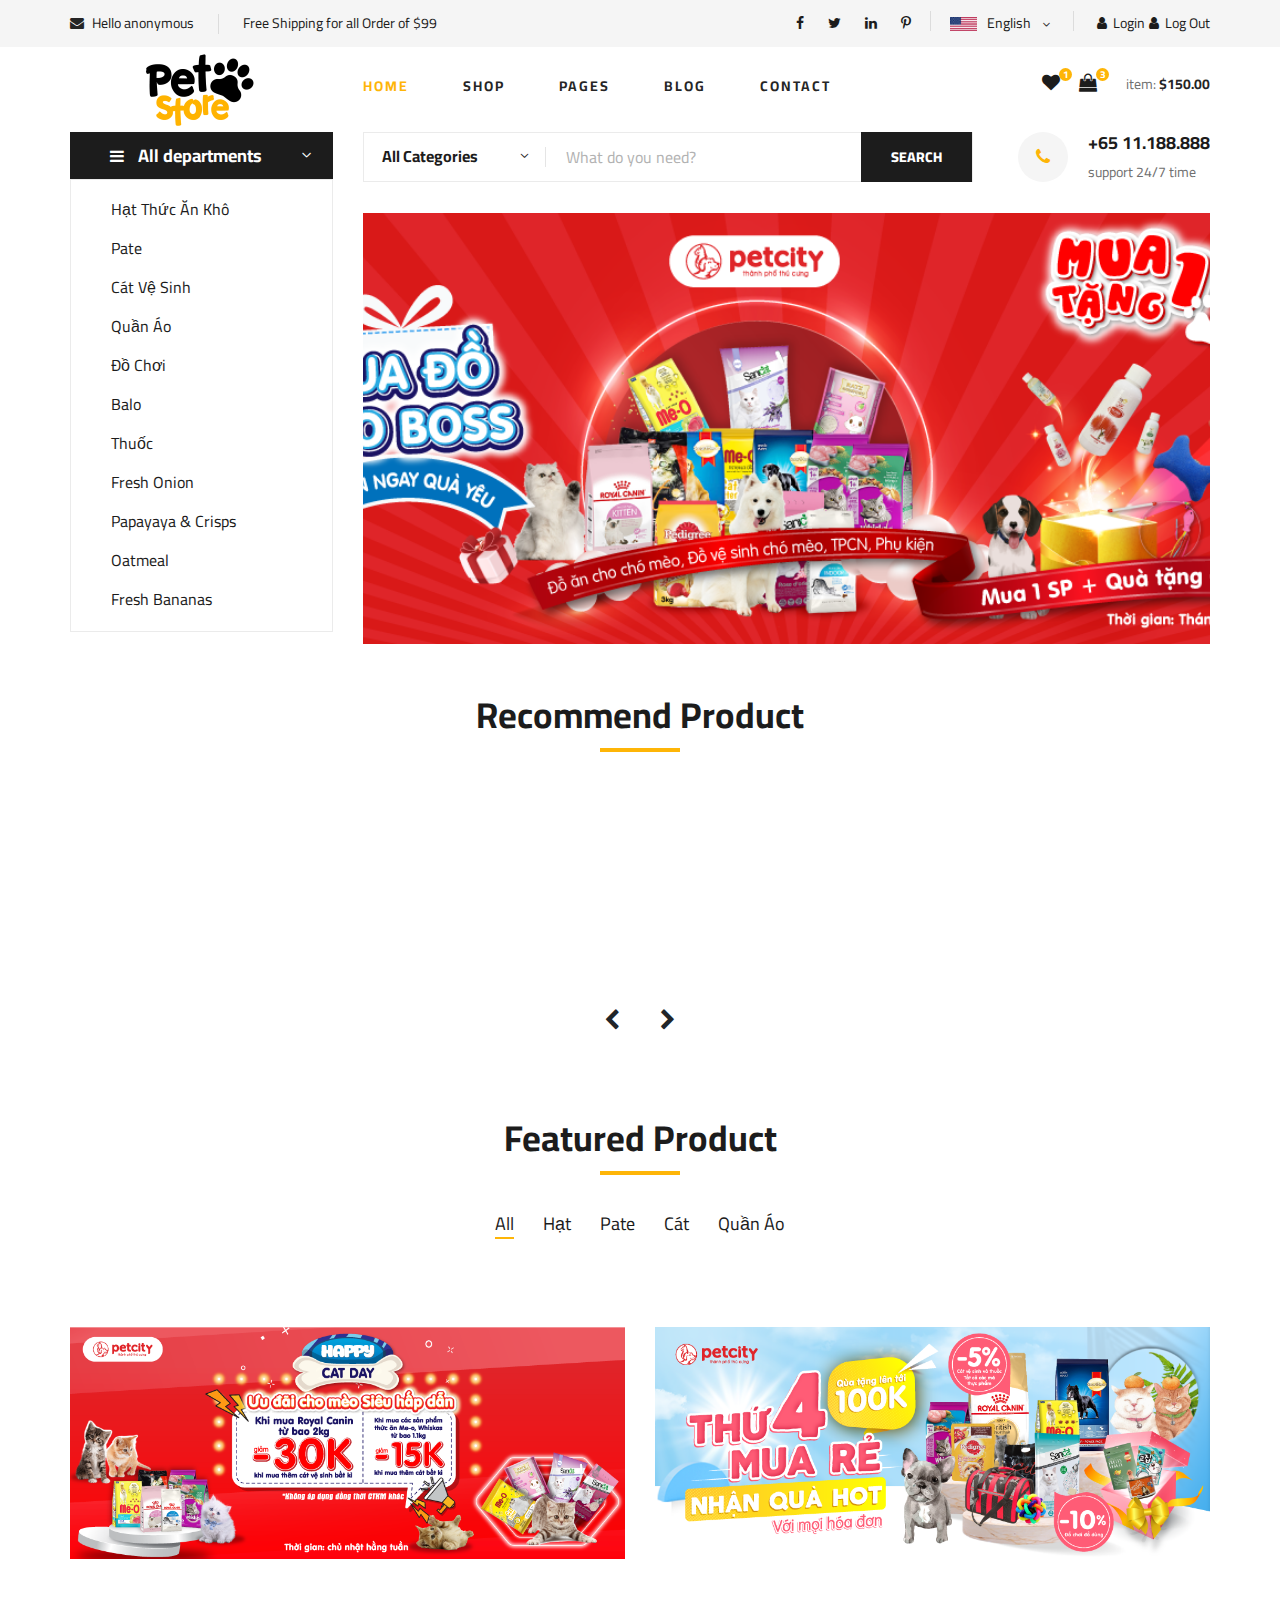
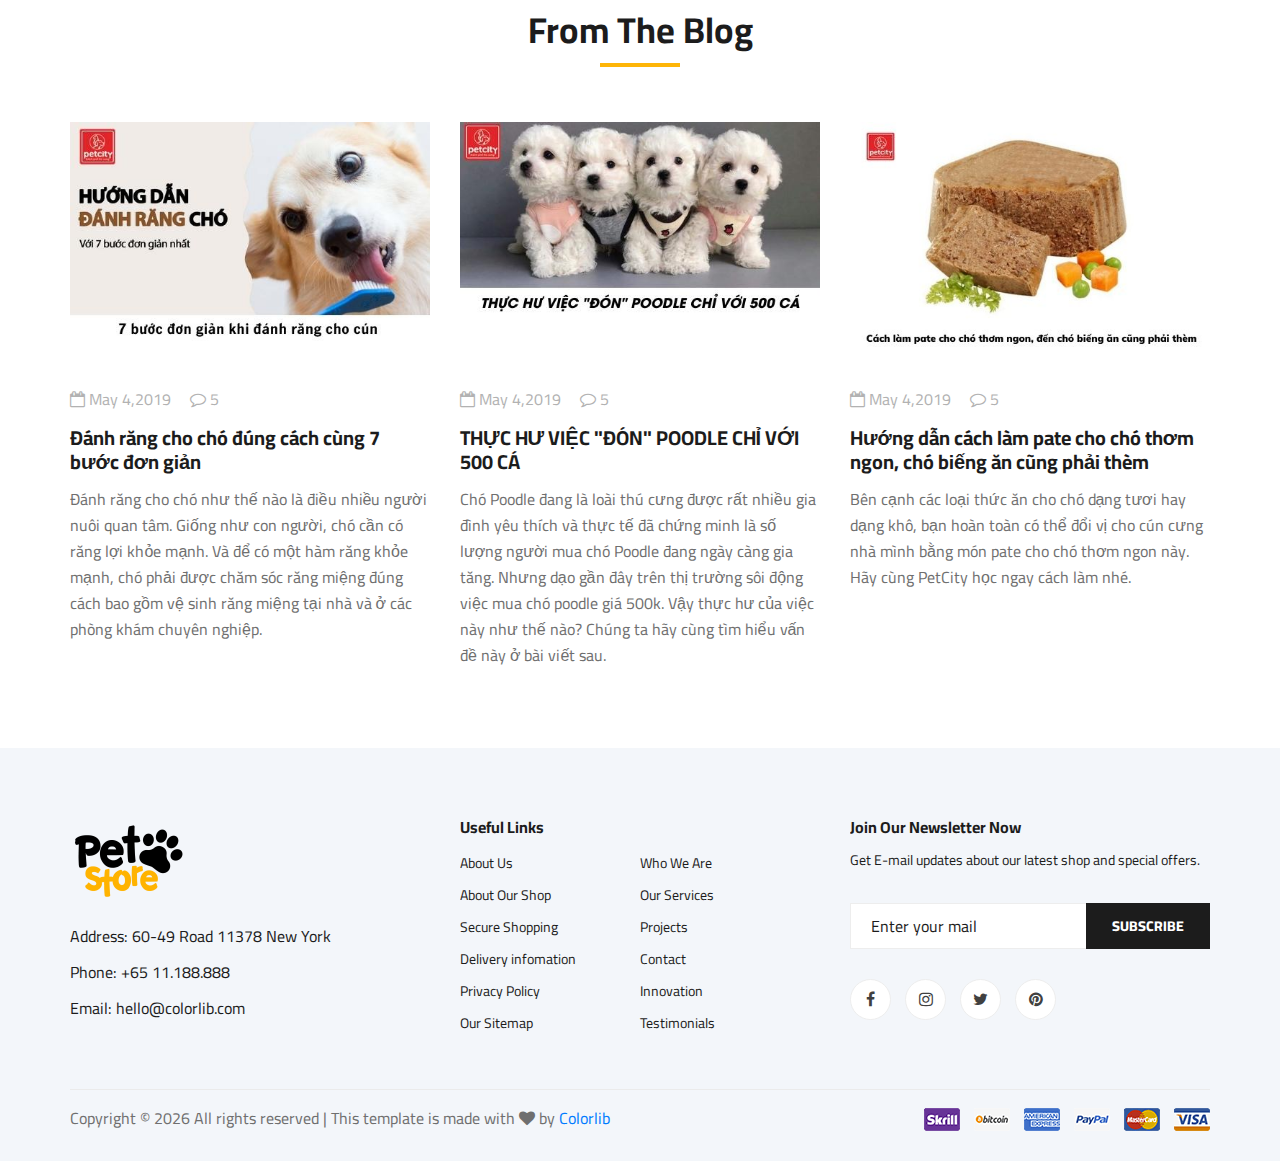
<file: index.html>
<!DOCTYPE html>
<html lang="zxx">
  <head>
    <meta charset="UTF-8" />
    <meta name="description" content="Ogani Template" />
    <meta name="keywords" content="Ogani, unica, creative, html" />
    <meta name="viewport" content="width=device-width, initial-scale=1.0" />
    <meta http-equiv="X-UA-Compatible" content="ie=edge" />
    <title>Ogani | Template</title>

    <!-- Google Font -->
    <link
      href="https://fonts.googleapis.com/css2?family=Cairo:wght@200;300;400;600;900&display=swap"
      rel="stylesheet"
    />

    <!-- Css Styles -->
    <link rel="stylesheet" href="css/bootstrap.min.css" type="text/css" />
    <link rel="stylesheet" href="css/font-awesome.min.css" type="text/css" />
    <link rel="stylesheet" href="css/elegant-icons.css" type="text/css" />
    <link rel="stylesheet" href="css/nice-select.css" type="text/css" />
    <link rel="stylesheet" href="css/jquery-ui.min.css" type="text/css" />
    <link rel="stylesheet" href="css/owl.carousel.min.css" type="text/css" />
    <link rel="stylesheet" href="css/slicknav.min.css" type="text/css" />
    <link rel="stylesheet" href="css/style.css" type="text/css" />
    <link rel="stylesheet" href="css/recommend-product.css" type="text/css" />
    <!-- Link Swiper's CSS -->
    <link
      rel="stylesheet"
      href="https://unpkg.com/swiper/swiper-bundle.min.css"
    />
  </head>

  <body>
    <!-- Page Preloder -->
    <div id="preloder">
      <div class="loader"></div>
    </div>

    <!-- Humberger Begin -->
    <div class="humberger__menu__overlay"></div>
    <div class="humberger__menu__wrapper">
      <div class="humberger__menu__logo">
        <a href="#"><img src="img/logo.png" alt="" /></a>
      </div>
      <div class="humberger__menu__cart">
        <ul>
          <li>
            <a href="#"><i class="fa fa-heart"></i> <span>1</span></a>
          </li>
          <li>
            <a href="shoping-cart.html"
              ><i class="fa fa-shopping-bag"></i> <span>3</span></a
            >
          </li>
        </ul>
        <div class="header__cart__price">item: <span>$150.00</span></div>
      </div>
      <div class="humberger__menu__widget">
        <div class="header__top__right__language">
          <img src="img/language.png" alt="" />
          <div>English</div>
          <span class="arrow_carrot-down"></span>
          <ul>
            <li><a href="#">Spanis</a></li>
            <li><a href="#">English</a></li>
          </ul>
        </div>
        <div class="header__top__right__auth">
          <a href="#"><i class="fa fa-user"></i> Login</a>
        </div>
      </div>
      <nav class="humberger__menu__nav mobile-menu">
        <ul>
          <li class="active"><a href="./index.html">Home</a></li>
          <li><a href="./shop-grid.html">Shop</a></li>
          <li>
            <a href="#">Pages</a>
            <ul class="header__menu__dropdown">
              <li><a href="./shop-details.html">Shop Details</a></li>
              <li><a href="./shoping-cart.html">Shoping Cart</a></li>
              <li><a href="./checkout.html">Check Out</a></li>
              <li><a href="./blog-details.html">Blog Details</a></li>
            </ul>
          </li>
          <li><a href="./blog.html">Blog</a></li>
          <li><a href="./contact.html">Contact</a></li>
        </ul>
      </nav>
      <div id="mobile-menu-wrap"></div>
      <div class="header__top__right__social">
        <a href="#"><i class="fa fa-facebook"></i></a>
        <a href="#"><i class="fa fa-twitter"></i></a>
        <a href="#"><i class="fa fa-linkedin"></i></a>
        <a href="#"><i class="fa fa-pinterest-p"></i></a>
      </div>
      <div class="humberger__menu__contact">
        <ul>
          <li><i class="fa fa-envelope"></i> hello@colorlib.com</li>
          <li>Free Shipping for all Order of $99</li>
        </ul>
      </div>
    </div>
    <!-- Humberger End -->

    <!-- Header Section Begin -->
    <header class="header">
      <div class="header__top">
        <div class="container">
          <div class="row">
            <div class="col-lg-6 col-md-6">
              <div class="header__top__left">
                <ul>
                  <li id="hello-username">
                    <i class="fa fa-envelope"></i>Hello Username
                  </li>
                  <li>Free Shipping for all Order of $99</li>
                </ul>
              </div>
            </div>
            <div class="col-lg-6 col-md-6">
              <div class="header__top__right">
                <div class="header__top__right__social">
                  <a href="#"><i class="fa fa-facebook"></i></a>
                  <a href="#"><i class="fa fa-twitter"></i></a>
                  <a href="#"><i class="fa fa-linkedin"></i></a>
                  <a href="#"><i class="fa fa-pinterest-p"></i></a>
                </div>
                <div class="header__top__right__language">
                  <img src="img/language.png" alt="" />
                  <div>English</div>
                  <span class="arrow_carrot-down"></span>
                  <ul>
                    <li><a href="#">Spanis</a></li>
                    <li><a href="#">English</a></li>
                  </ul>
                </div>
                <div class="header__top__right__auth">
                  <a href="login.html"><i class="fa fa-user"></i>Login</a>
                </div>
                <div class="header__top__right__auth" onclick="logout()">
                  <a href="index.html"><i class="fa fa-user"></i>Log Out</a>
                </div>
              </div>
            </div>
          </div>
        </div>
      </div>
      <div class="container">
        <div class="row">
          <div class="col-lg-3">
            <div class="header__logo">
              <a href="./index.html"><img src="img/logo.png" alt="" /></a>
            </div>
          </div>
          <div class="col-lg-6">
            <nav class="header__menu">
              <ul>
                <li class="active"><a href="./index.html">Home</a></li>
                <li><a href="./shop-grid.html">Shop</a></li>
                <li>
                  <a href="#">Pages</a>
                  <ul class="header__menu__dropdown">
                    <li><a href="./shop-details.html">Shop Details</a></li>
                    <li><a href="./shoping-cart.html">Shoping Cart</a></li>
                    <li><a href="./checkout.html">Check Out</a></li>
                    <li><a href="./blog-details.html">Blog Details</a></li>
                  </ul>
                </li>
                <li><a href="./blog.html">Blog</a></li>
                <li><a href="./contact.html">Contact</a></li>
              </ul>
            </nav>
          </div>
          <div class="col-lg-3">
            <div class="header__cart">
              <ul>
                <li>
                  <a href="#"
                    ><i class="fa fa-heart" onclick="redictToListBill()"></i>
                    <span>1</span></a
                  >
                </li>
                <li>
                  <a href="shoping-cart.html"
                    ><i class="fa fa-shopping-bag"></i> <span>3</span></a
                  >
                </li>
              </ul>
              <div class="header__cart__price">item: <span>$150.00</span></div>
            </div>
          </div>
        </div>
        <div class="humberger__open">
          <i class="fa fa-bars"></i>
        </div>
      </div>
    </header>
    <!-- Header Section End -->

    <!-- Hero Section Begin -->
    <section class="hero">
      <div class="container">
        <div class="row">
          <div class="col-lg-3">
            <div class="hero__categories">
              <div class="hero__categories__all">
                <i class="fa fa-bars"></i>
                <span>All departments</span>
              </div>
              <ul>
                <li>
                  <a onclick="handleSaveIdCategory(1)" href="#"
                    >Hạt Thức Ăn Khô</a
                  >
                </li>
                <li><a onclick="handleSaveIdCategory(2)" href="#">Pate </a></li>
                <li>
                  <a onclick="handleSaveIdCategory(3)" href="#">Cát Vệ Sinh</a>
                </li>
                <li>
                  <a onclick="handleSaveIdCategory(4)" href="#">Quần Áo</a>
                </li>
                <li><a href="#">Đồ Chơi</a></li>
                <li><a href="#">Balo</a></li>
                <li><a href="#">Thuốc</a></li>
                <li><a href="#">Fresh Onion</a></li>
                <li><a href="#">Papayaya & Crisps</a></li>
                <li><a href="#">Oatmeal</a></li>
                <li><a href="#">Fresh Bananas</a></li>
              </ul>
            </div>
          </div>
          <div class="col-lg-9">
            <div class="hero__search">
              <div class="hero__search__form">
                <form action="shop-grid.html">
                  <div class="hero__search__categories">
                    All Categories
                    <span class="arrow_carrot-down"></span>
                  </div>
                  <input
                    class="keyWord"
                    type="text"
                    placeholder="What do you need?"
                    name="keyword"
                  />
                  <button
                    type="submit"
                    onclick="handleSaveKeyword()"
                    class="site-btn"
                  >
                    SEARCH
                  </button>
                </form>
              </div>
              <div class="hero__search__phone">
                <div class="hero__search__phone__icon">
                  <i class="fa fa-phone"></i>
                </div>
                <div class="hero__search__phone__text">
                  <h5>+65 11.188.888</h5>
                  <span>support 24/7 time</span>
                </div>
              </div>
            </div>
            <div class="hero__item set-bg" data-setbg="img/hero/banner.jpg">
              <div class="hero__text">
                <!-- <span>FRUIT FRESH</span>
                            <h2>Pet <br />100% Organic</h2>
                            <p>Free Pickup and Delivery Available</p>
                            <a href="#" class="primary-btn">SHOP NOW</a> -->
              </div>
            </div>
          </div>
        </div>
      </div>
    </section>
    <!-- Hero Section End -->

    <!-- Categories Section Begin -->
    <section class="categories">
      <div class="container">
        <div class="row">
          <div class="col-lg-12">
            <div class="section-title">
              <h2>Recommend Product</h2>
            </div>
          </div>

          <div class="root">
            <div class="wapper__slide">
              <div class="display__slide">
                <div class="display__image"></div>
              </div>
              <div class="next__prev">
                <div id="prev__slide">
                  <i class="fa fa-chevron-left" aria-hidden="true"></i>
                </div>
                <div id="next__slide">
                  <i class="fa fa-chevron-right" aria-hidden="true"></i>
                </div>
              </div>
            </div>
          </div>

          <!-- <div class="categories__slider owl-carousel" id="recommend">
                    
                    <div class="col-lg-3 swiper-slide">
                        <div class="categories__item set-bg" data-setbg="img/featured/cat.png">
                            <h5><a href="#">Cát hương cafe</a></h5> 
                        </div>
                    </div>
                    <div class="col-lg-3">
                        <div class="categories__item set-bg" data-setbg="img/featured/hat.png">
                            <h5><a href="#">Hạt thức ăn khô</a></h5>
                        </div>
                    </div>
                    <div class="col-lg-3">
                        <div class="categories__item set-bg" data-setbg="img/featured/quanao.png">
                            <h5><a href="#">Quần áo cho mèo</a></h5>
                        </div>
                    </div>
                    <div class="col-lg-3">
                        <div class="categories__item set-bg" data-setbg="img/featured/pate.png">
                            <h5><a href="#">Pate meow</a></h5>
                        </div>
                    </div>
                    <div class="col-lg-3">
                        <div class="categories__item set-bg" data-setbg="img/featured/toy.png">
                            <h5><a href="#">Đồ chơi</a></h5>
                        </div>
                    </div>
                </div> -->
        </div>
      </div>
    </section>
    <!-- Categories Section End -->

    <!-- Featured Section Begin -->
    <section class="featured spad">
      <div class="container">
        <div class="row">
          <div class="col-lg-12">
            <div class="section-title">
              <h2>Featured Product</h2>
            </div>
            <div class="featured__controls">
              <ul>
                <li class="active" data-filter="*">All</li>
                <li data-filter=".oranges">Hạt</li>
                <!-- Oranges == Hạt -->
                <li data-filter=".fresh-meat">Pate</li>
                <!-- Fresh Meat == Pate-->
                <li data-filter=".Pets">Cát</li>
                <!-- Pets == Cát-->
                <li data-filter=".fastfood">Quần Áo</li>
                <!-- Fastfood == Quần áo-->
              </ul>
            </div>
          </div>
        </div>
        <div class="row featured__filter" id="main-shop">
          <!-- Call api -->
        </div>
      </div>
    </section>
    <!-- Featured Section End -->

    <!-- Banner Begin -->
    <div class="banner">
      <div class="container">
        <div class="row">
          <div class="col-lg-6 col-md-6 col-sm-6">
            <div class="banner__pic">
              <img src="img/banner/banner-1.jpg" alt="" />
            </div>
          </div>
          <div class="col-lg-6 col-md-6 col-sm-6">
            <div class="banner__pic">
              <img src="img/banner/banner-2.jpg" alt="" />
            </div>
          </div>
        </div>
      </div>
    </div>
    <!-- Banner End -->

    <!-- Latest Product Section Begin -->
    <!-- Latest Product Section End -->

    <!-- Blog Section Begin -->
    <section class="from-blog spad">
      <div class="container">
        <div class="row">
          <div class="col-lg-12">
            <div class="section-title from-blog__title">
              <h2>From The Blog</h2>
            </div>
          </div>
        </div>
        <div class="row">
          <div class="col-lg-4 col-md-4 col-sm-6">
            <div class="blog__item">
              <div class="blog__item__pic">
                <img src="img/blog/blog-1.jpg" alt="" />
              </div>
              <div class="blog__item__text">
                <ul>
                  <li><i class="fa fa-calendar-o"></i> May 4,2019</li>
                  <li><i class="fa fa-comment-o"></i> 5</li>
                </ul>
                <h5>
                  <a href="#"
                    >Đánh răng cho chó đúng cách cùng 7 bước đơn giản</a
                  >
                </h5>
                <p>
                  Đánh răng cho chó như thế nào là điều nhiều người nuôi quan
                  tâm. Giống như con người, chó cần có răng lợi khỏe mạnh. Và để
                  có một hàm răng khỏe mạnh, chó phải được chăm sóc răng miệng
                  đúng cách bao gồm vệ sinh răng miệng tại nhà và ở các phòng
                  khám chuyên nghiệp.
                </p>
              </div>
            </div>
          </div>
          <div class="col-lg-4 col-md-4 col-sm-6">
            <div class="blog__item">
              <div class="blog__item__pic">
                <img src="img/blog/blog-2.jpg" alt="" />
              </div>
              <div class="blog__item__text">
                <ul>
                  <li><i class="fa fa-calendar-o"></i> May 4,2019</li>
                  <li><i class="fa fa-comment-o"></i> 5</li>
                </ul>
                <h5>
                  <a href="#">THỰC HƯ VIỆC "ĐÓN" POODLE CHỈ VỚI 500 CÁ</a>
                </h5>
                <p>
                  Chó Poodle đang là loài thú cưng được rất nhiều gia đình yêu
                  thích và thực tế đã chứng minh là số lượng người mua chó
                  Poodle đang ngày càng gia tăng. Nhưng dạo gần đây trên thị
                  trường sôi động việc mua chó poodle giá 500k. Vậy thực hư của
                  việc này như thế nào? Chúng ta hãy cùng tìm hiểu vấn đề này ở
                  bài viết sau.
                </p>
              </div>
            </div>
          </div>
          <div class="col-lg-4 col-md-4 col-sm-6">
            <div class="blog__item">
              <div class="blog__item__pic">
                <img src="img/blog/blog-3.jpg" alt="" />
              </div>
              <div class="blog__item__text">
                <ul>
                  <li><i class="fa fa-calendar-o"></i> May 4,2019</li>
                  <li><i class="fa fa-comment-o"></i> 5</li>
                </ul>
                <h5>
                  <a href="#"
                    >Hướng dẫn cách làm pate cho chó thơm ngon, chó biếng ăn
                    cũng phải thèm</a
                  >
                </h5>
                <p>
                  Bên cạnh các loại thức ăn cho chó dạng tươi hay dạng khô, bạn
                  hoàn toàn có thể đổi vị cho cún cưng nhà mình bằng món pate
                  cho chó thơm ngon này. Hãy cùng PetCity học ngay cách làm nhé.
                </p>
              </div>
            </div>
          </div>
        </div>
      </div>
    </section>
    <!-- Blog Section End -->

    <!-- Footer Section Begin -->
    <footer class="footer spad">
      <div class="container">
        <div class="row">
          <div class="col-lg-3 col-md-6 col-sm-6">
            <div class="footer__about">
              <div class="footer__about__logo">
                <a href="./index.html"><img src="img/logo.png" alt="" /></a>
              </div>
              <ul>
                <li>Address: 60-49 Road 11378 New York</li>
                <li>Phone: +65 11.188.888</li>
                <li>Email: hello@colorlib.com</li>
              </ul>
            </div>
          </div>
          <div class="col-lg-4 col-md-6 col-sm-6 offset-lg-1">
            <div class="footer__widget">
              <h6>Useful Links</h6>
              <ul>
                <li><a href="#">About Us</a></li>
                <li><a href="#">About Our Shop</a></li>
                <li><a href="#">Secure Shopping</a></li>
                <li><a href="#">Delivery infomation</a></li>
                <li><a href="#">Privacy Policy</a></li>
                <li><a href="#">Our Sitemap</a></li>
              </ul>
              <ul>
                <li><a href="#">Who We Are</a></li>
                <li><a href="#">Our Services</a></li>
                <li><a href="#">Projects</a></li>
                <li><a href="#">Contact</a></li>
                <li><a href="#">Innovation</a></li>
                <li><a href="#">Testimonials</a></li>
              </ul>
            </div>
          </div>
          <div class="col-lg-4 col-md-12">
            <div class="footer__widget">
              <h6>Join Our Newsletter Now</h6>
              <p>
                Get E-mail updates about our latest shop and special offers.
              </p>
              <form action="#">
                <input type="text" placeholder="Enter your mail" />
                <button type="submit" class="site-btn">Subscribe</button>
              </form>
              <div class="footer__widget__social">
                <a href="#"><i class="fa fa-facebook"></i></a>
                <a href="#"><i class="fa fa-instagram"></i></a>
                <a href="#"><i class="fa fa-twitter"></i></a>
                <a href="#"><i class="fa fa-pinterest"></i></a>
              </div>
            </div>
          </div>
        </div>
        <div class="row">
          <div class="col-lg-12">
            <div class="footer__copyright">
              <div class="footer__copyright__text">
                <p>
                  <!-- Link back to Colorlib can't be removed. Template is licensed under CC BY 3.0. -->
                  Copyright &copy;
                  <script>
                    document.write(new Date().getFullYear());
                  </script>
                  All rights reserved | This template is made with
                  <i class="fa fa-heart" aria-hidden="true"></i> by
                  <a href="https://colorlib.com" target="_blank">Colorlib</a>
                  <!-- Link back to Colorlib can't be removed. Template is licensed under CC BY 3.0. -->
                </p>
              </div>
              <div class="footer__copyright__payment">
                <img src="img/payment-item.png" alt="" />
              </div>
            </div>
          </div>
        </div>
      </div>
    </footer>
    <!-- Footer Section End -->

    <!-- Js Plugins -->
    <script src="js/index.js"></script>
    <script src="js/jquery-3.3.1.min.js"></script>
    <script src="js/bootstrap.min.js"></script>
    <script src="js/jquery.nice-select.min.js"></script>
    <script src="js/owl.carousel.min.js"></script>
    <script src="js/jquery-ui.min.js"></script>
    <script src="js/jquery.slicknav.js"></script>
    <script src="js/mixitup.min.js"></script>

    <script src="js/main.js"></script>
  </body>
</html>
</file>
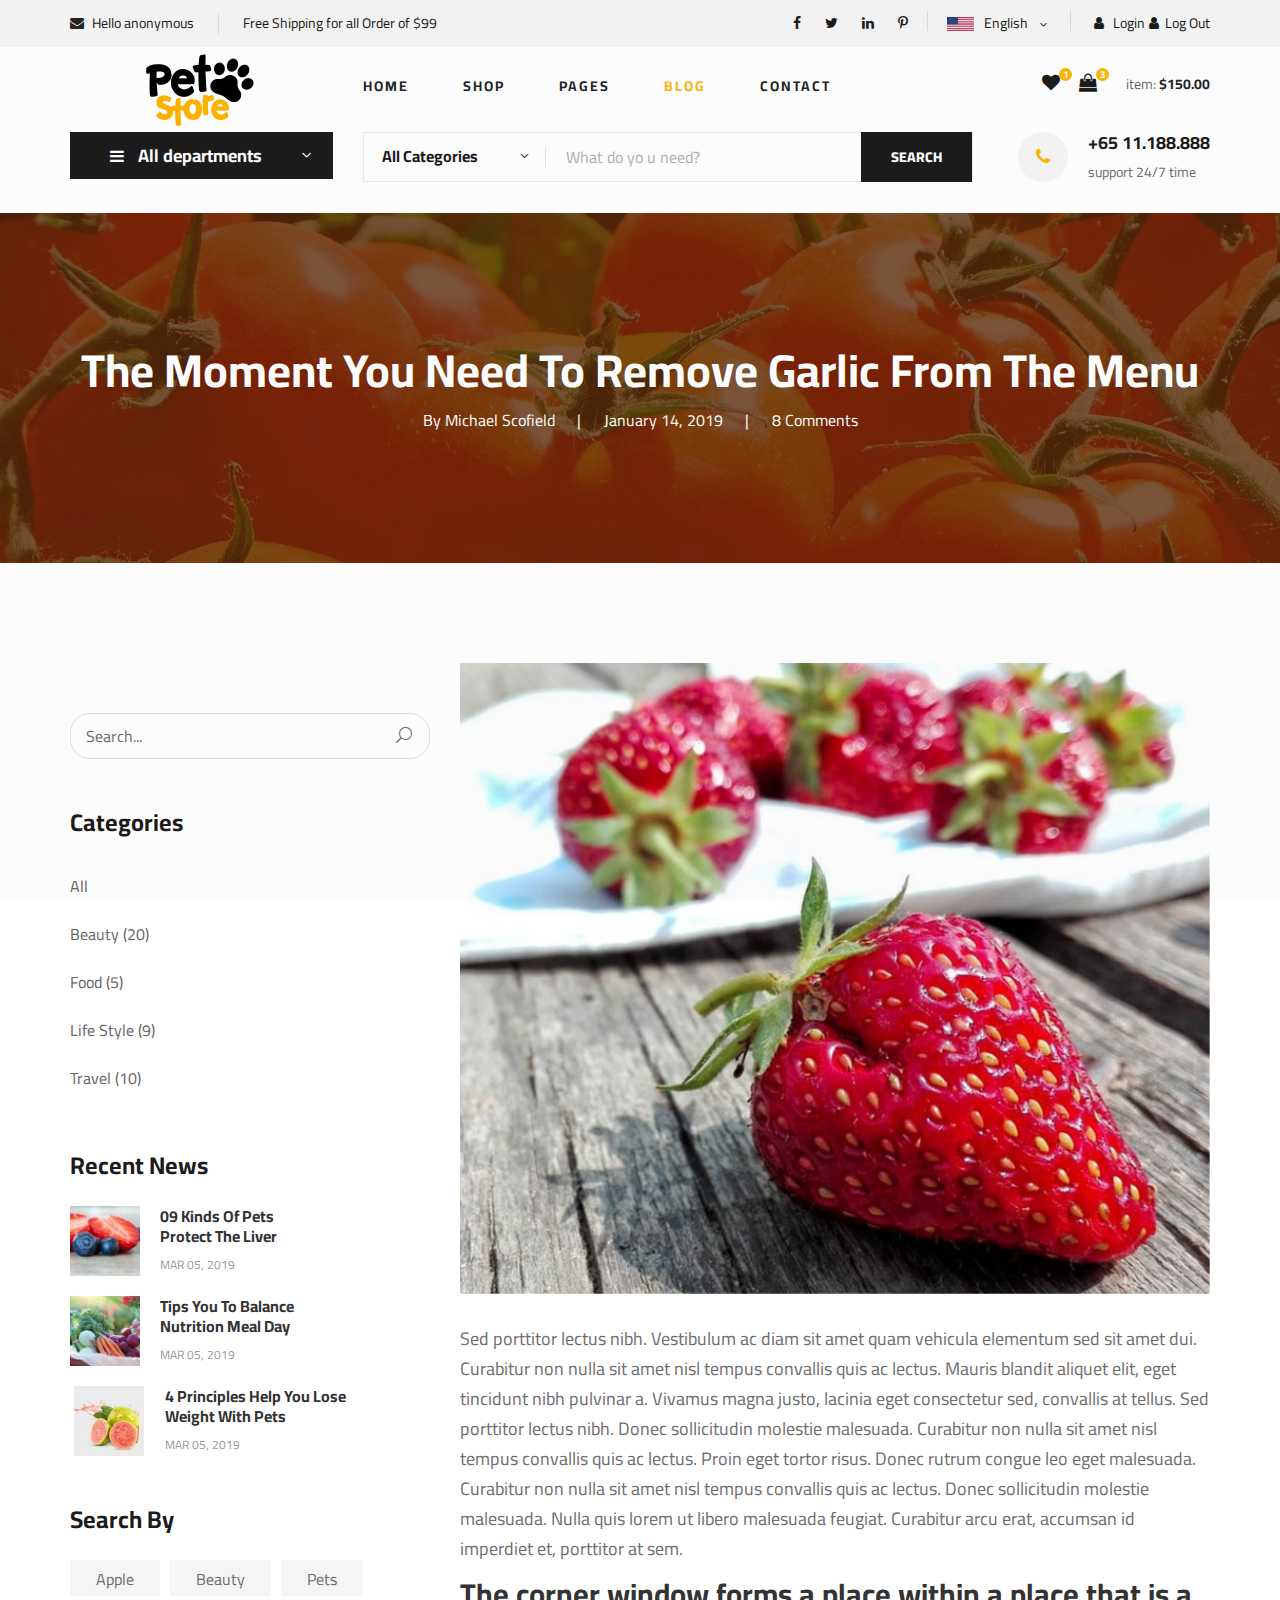
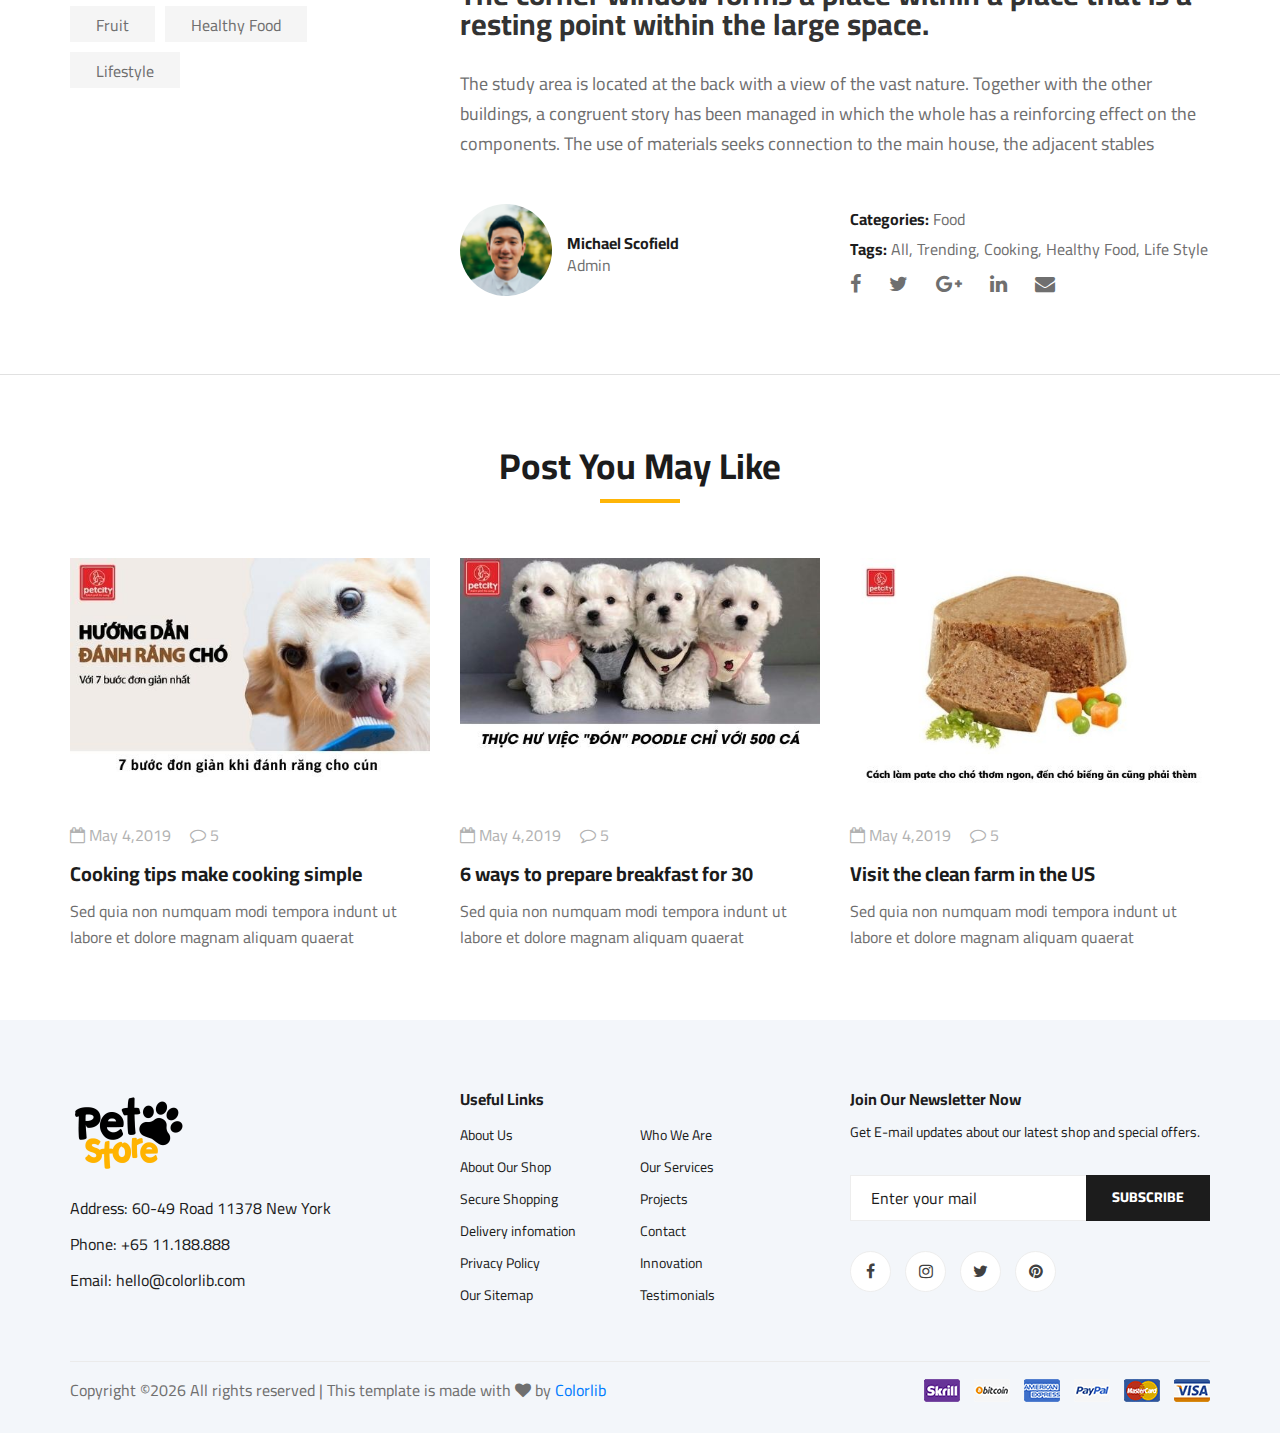
<file: blog-details.html>
<!DOCTYPE html>
<html lang="zxx">

<head>
    <meta charset="UTF-8">
    <meta name="description" content="Ogani Template">
    <meta name="keywords" content="Ogani, unica, creative, html">
    <meta name="viewport" content="width=device-width, initial-scale=1.0">
    <meta http-equiv="X-UA-Compatible" content="ie=edge">
    <title>Ogani | Template</title>

    <!-- Google Font -->
    <link href="https://fonts.googleapis.com/css2?family=Cairo:wght@200;300;400;600;900&display=swap" rel="stylesheet">

    <!-- Css Styles -->
    <link rel="stylesheet" href="css/bootstrap.min.css" type="text/css">
    <link rel="stylesheet" href="css/font-awesome.min.css" type="text/css">
    <link rel="stylesheet" href="css/elegant-icons.css" type="text/css">
    <link rel="stylesheet" href="css/nice-select.css" type="text/css">
    <link rel="stylesheet" href="css/jquery-ui.min.css" type="text/css">
    <link rel="stylesheet" href="css/owl.carousel.min.css" type="text/css">
    <link rel="stylesheet" href="css/slicknav.min.css" type="text/css">
    <link rel="stylesheet" href="css/style.css" type="text/css">
</head>

<body>
    <!-- Page Preloder -->
    <div id="preloder">
        <div class="loader"></div>
    </div>

    <!-- Humberger Begin -->
    <div class="humberger__menu__overlay"></div>
    <div class="humberger__menu__wrapper">
        <div class="humberger__menu__logo">
            <a href="#"><img src="img/logo.png" alt=""></a>
        </div>
        <div class="humberger__menu__cart">
            <ul>
                <li><a href="#"><i class="fa fa-heart"></i> <span>1</span></a></li>
                <li><a href="shoping-cart.html"><i class="fa fa-shopping-bag"></i> <span>3</span></a></li>
            </ul>
            <div class="header__cart__price">item: <span>$150.00</span></div>
        </div>
        <div class="humberger__menu__widget">
            <div class="header__top__right__language">
                <img src="img/language.png" alt="">
                <div>English</div>
                <span class="arrow_carrot-down"></span>
                <ul>
                    <li><a href="#">Spanis</a></li>
                    <li><a href="#">English</a></li>
                </ul>
            </div>
            <div class="header__top__right__auth">
                <a href="#"><i class="fa fa-user"></i> Login</a>
            </div>
        </div>
        <nav class="humberger__menu__nav mobile-menu">
            <ul>
                <li class="active"><a href="./index.html">Home</a></li>
                <li><a href="./shop-grid.html">Shop</a></li>
                <li><a href="#">Pages</a>
                    <ul class="header__menu__dropdown">
                        <li><a href="./shop-details.html">Shop Details</a></li>
                        <li><a href="./shoping-cart.html">Shoping Cart</a></li>
                        <li><a href="./checkout.html">Check Out</a></li>
                        <li><a href="./blog-details.html">Blog Details</a></li>
                    </ul>
                </li>
                <li><a href="./blog.html">Blog</a></li>
                <li><a href="./contact.html">Contact</a></li>
            </ul>
        </nav>
        <div id="mobile-menu-wrap"></div>
        <div class="header__top__right__social">
            <a href="#"><i class="fa fa-facebook"></i></a>
            <a href="#"><i class="fa fa-twitter"></i></a>
            <a href="#"><i class="fa fa-linkedin"></i></a>
            <a href="#"><i class="fa fa-pinterest-p"></i></a>
        </div>
        <div class="humberger__menu__contact">
            <ul>
                <li><i class="fa fa-envelope"></i> hello@colorlib.com</li>
                <li>Free Shipping for all Order of $99</li>
            </ul>
        </div>
    </div>
    <!-- Humberger End -->

    <!-- Header Section Begin -->
    <header class="header">
        <div class="header__top">
            <div class="container">
                <div class="row">
                    <div class="col-lg-6">
                        <div class="header__top__left">
                            <ul>
                                <li id="hello-username"><i class="fa fa-envelope"></i> hello@colorlib.com</li>
                                <li>Free Shipping for all Order of $99</li>
                            </ul>
                        </div>
                    </div>
                    <div class="col-lg-6">
                        <div class="header__top__right">
                            <div class="header__top__right__social">
                                <a href="#"><i class="fa fa-facebook"></i></a>
                                <a href="#"><i class="fa fa-twitter"></i></a>
                                <a href="#"><i class="fa fa-linkedin"></i></a>
                                <a href="#"><i class="fa fa-pinterest-p"></i></a>
                            </div>
                            <div class="header__top__right__language">
                                <img src="img/language.png" alt="">
                                <div>English</div>
                                <span class="arrow_carrot-down"></span>
                                <ul>
                                    <li><a href="#">Spanis</a></li>
                                    <li><a href="#">English</a></li>
                                </ul>
                            </div>
                            <div class="header__top__right__auth">
                                <a href="#"><i class="fa fa-user"></i> Login</a>
                            </div>
                            <div class="header__top__right__auth" onclick="logout()">
                                <a href="index.html"><i class="fa fa-user"></i>Log Out</a>
                            </div>
                        </div>
                    </div>
                </div>
            </div>
        </div>
        <div class="container">
            <div class="row">
                <div class="col-lg-3">
                    <div class="header__logo">
                        <a href="./index.html"><img src="img/logo.png" alt=""></a>
                    </div>
                </div>
                <div class="col-lg-6">
                    <nav class="header__menu">
                        <ul>
                            <li><a href="./index.html">Home</a></li>
                            <li><a href="./shop-grid.html">Shop</a></li>
                            <li><a href="#">Pages</a>
                                <ul class="header__menu__dropdown">
                                    <li><a href="./shop-details.html">Shop Details</a></li>
                                    <li><a href="./shoping-cart.html">Shoping Cart</a></li>
                                    <li><a href="./checkout.html">Check Out</a></li>
                                    <li><a href="./blog-details.html">Blog Details</a></li>
                                </ul>
                            </li>
                            <li class="active"><a href="./blog.html">Blog</a></li>
                            <li><a href="./contact.html">Contact</a></li>
                        </ul>
                    </nav>
                </div>
                <div class="col-lg-3">
                    <div class="header__cart">
                        <ul>
                            <li><a href="#"><i class="fa fa-heart"></i> <span>1</span></a></li>
                            <li><a href="shoping-cart.html"><i class="fa fa-shopping-bag"></i> <span>3</span></a></li>
                        </ul>
                        <div class="header__cart__price">item: <span>$150.00</span></div>
                    </div>
                </div>
            </div>
            <div class="humberger__open">
                <i class="fa fa-bars"></i>
            </div>
        </div>
    </header>
    <!-- Header Section End -->

    <!-- Hero Section Begin -->
    <section class="hero hero-normal">
        <div class="container">
            <div class="row">
                <div class="col-lg-3">
                    <div class="hero__categories">
                        <div class="hero__categories__all">
                            <i class="fa fa-bars"></i>
                            <span>All departments</span>
                        </div>
                        <ul>
                            <li><a onclick="handleSaveIdCategory(1)" href="#">Hạt Thức Ăn Khô</a></li>
                            <li><a onclick="handleSaveIdCategory(2)" href="#">Pate </a></li>
                            <li><a onclick="handleSaveIdCategory(3)" href="#">Cát Vệ Sinh</a></li>
                            <li><a onclick="handleSaveIdCategory(4)" href="#">Quần Áo</a></li>
                            <li><a href="#">Đồ Chơi</a></li>
                            <li><a href="#">Balo</a></li>
                            <li><a href="#">Thuốc</a></li>
                            <li><a href="#">Fresh Onion</a></li>
                            <li><a href="#">Papayaya & Crisps</a></li>
                            <li><a href="#">Oatmeal</a></li>
                            <li><a href="#">Fresh Bananas</a></li>
                        </ul>
                    </div>
                </div>
                <div class="col-lg-9">
                    <div class="hero__search">
                        <div class="hero__search__form">
                            <form action="#">
                                <div class="hero__search__categories">
                                    All Categories
                                    <span class="arrow_carrot-down"></span>
                                </div>
                                <input type="text" placeholder="What do yo u need?">
                                <button type="submit" class="site-btn">SEARCH</button>
                            </form>
                        </div>
                        <div class="hero__search__phone">
                            <div class="hero__search__phone__icon">
                                <i class="fa fa-phone"></i>
                            </div>
                            <div class="hero__search__phone__text">
                                <h5>+65 11.188.888</h5>
                                <span>support 24/7 time</span>
                            </div>
                        </div>
                    </div>
                </div>
            </div>
        </div>
    </section>
    <!-- Hero Section End -->

    <!-- Blog Details Hero Begin -->
    <section class="blog-details-hero set-bg" data-setbg="img/blog/details/details-hero.jpg">
        <div class="container">
            <div class="row">
                <div class="col-lg-12">
                    <div class="blog__details__hero__text">
                        <h2>The Moment You Need To Remove Garlic From The Menu</h2>
                        <ul>
                            <li>By Michael Scofield</li>
                            <li>January 14, 2019</li>
                            <li>8 Comments</li>
                        </ul>
                    </div>
                </div>
            </div>
        </div>
    </section>
    <!-- Blog Details Hero End -->

    <!-- Blog Details Section Begin -->
    <section class="blog-details spad">
        <div class="container">
            <div class="row">
                <div class="col-lg-4 col-md-5 order-md-1 order-2">
                    <div class="blog__sidebar">
                        <div class="blog__sidebar__search">
                            <form action="#">
                                <input type="text" placeholder="Search...">
                                <button type="submit"><span class="icon_search"></span></button>
                            </form>
                        </div>
                        <div class="blog__sidebar__item">
                            <h4>Categories</h4>
                            <ul>
                                <li><a href="#">All</a></li>
                                <li><a href="#">Beauty (20)</a></li>
                                <li><a href="#">Food (5)</a></li>
                                <li><a href="#">Life Style (9)</a></li>
                                <li><a href="#">Travel (10)</a></li>
                            </ul>
                        </div>
                        <div class="blog__sidebar__item">
                            <h4>Recent News</h4>
                            <div class="blog__sidebar__recent">
                                <a href="#" class="blog__sidebar__recent__item">
                                    <div class="blog__sidebar__recent__item__pic">
                                        <img src="img/blog/sidebar/sr-1.jpg" alt="">
                                    </div>
                                    <div class="blog__sidebar__recent__item__text">
                                        <h6>09 Kinds Of Pets<br /> Protect The Liver</h6>
                                        <span>MAR 05, 2019</span>
                                    </div>
                                </a>
                                <a href="#" class="blog__sidebar__recent__item">
                                    <div class="blog__sidebar__recent__item__pic">
                                        <img src="img/blog/sidebar/sr-2.jpg" alt="">
                                    </div>
                                    <div class="blog__sidebar__recent__item__text">
                                        <h6>Tips You To Balance<br /> Nutrition Meal Day</h6>
                                        <span>MAR 05, 2019</span>
                                    </div>
                                </a>
                                <a href="#" class="blog__sidebar__recent__item">
                                    <div class="blog__sidebar__recent__item__pic">
                                        <img src="img/blog/sidebar/sr-3.jpg" alt="">
                                    </div>
                                    <div class="blog__sidebar__recent__item__text">
                                        <h6>4 Principles Help You Lose <br />Weight With Pets</h6>
                                        <span>MAR 05, 2019</span>
                                    </div>
                                </a>
                            </div>
                        </div>
                        <div class="blog__sidebar__item">
                            <h4>Search By</h4>
                            <div class="blog__sidebar__item__tags">
                                <a href="#">Apple</a>
                                <a href="#">Beauty</a>
                                <a href="#">Pets</a>
                                <a href="#">Fruit</a>
                                <a href="#">Healthy Food</a>
                                <a href="#">Lifestyle</a>
                            </div>
                        </div>
                    </div>
                </div>
                <div class="col-lg-8 col-md-7 order-md-1 order-1">
                    <div class="blog__details__text">
                        <img src="img/blog/details/details-pic.jpg" alt="">
                        <p>Sed porttitor lectus nibh. Vestibulum ac diam sit amet quam vehicula elementum sed sit amet
                            dui. Curabitur non nulla sit amet nisl tempus convallis quis ac lectus. Mauris blandit
                            aliquet elit, eget tincidunt nibh pulvinar a. Vivamus magna justo, lacinia eget consectetur
                            sed, convallis at tellus. Sed porttitor lectus nibh. Donec sollicitudin molestie malesuada.
                            Curabitur non nulla sit amet nisl tempus convallis quis ac lectus. Proin eget tortor risus.
                            Donec rutrum congue leo eget malesuada. Curabitur non nulla sit amet nisl tempus convallis
                            quis ac lectus. Donec sollicitudin molestie malesuada. Nulla quis lorem ut libero malesuada
                            feugiat. Curabitur arcu erat, accumsan id imperdiet et, porttitor at sem.</p>
                        <h3>The corner window forms a place within a place that is a resting point within the large
                            space.</h3>
                        <p>The study area is located at the back with a view of the vast nature. Together with the other
                            buildings, a congruent story has been managed in which the whole has a reinforcing effect on
                            the components. The use of materials seeks connection to the main house, the adjacent
                            stables</p>
                    </div>
                    <div class="blog__details__content">
                        <div class="row">
                            <div class="col-lg-6">
                                <div class="blog__details__author">
                                    <div class="blog__details__author__pic">
                                        <img src="img/blog/details/details-author.jpg" alt="">
                                    </div>
                                    <div class="blog__details__author__text">
                                        <h6>Michael Scofield</h6>
                                        <span>Admin</span>
                                    </div>
                                </div>
                            </div>
                            <div class="col-lg-6">
                                <div class="blog__details__widget">
                                    <ul>
                                        <li><span>Categories:</span> Food</li>
                                        <li><span>Tags:</span> All, Trending, Cooking, Healthy Food, Life Style</li>
                                    </ul>
                                    <div class="blog__details__social">
                                        <a href="#"><i class="fa fa-facebook"></i></a>
                                        <a href="#"><i class="fa fa-twitter"></i></a>
                                        <a href="#"><i class="fa fa-google-plus"></i></a>
                                        <a href="#"><i class="fa fa-linkedin"></i></a>
                                        <a href="#"><i class="fa fa-envelope"></i></a>
                                    </div>
                                </div>
                            </div>
                        </div>
                    </div>
                </div>
            </div>
        </div>
    </section>
    <!-- Blog Details Section End -->

    <!-- Related Blog Section Begin -->
    <section class="related-blog spad">
        <div class="container">
            <div class="row">
                <div class="col-lg-12">
                    <div class="section-title related-blog-title">
                        <h2>Post You May Like</h2>
                    </div>
                </div>
            </div>
            <div class="row">
                <div class="col-lg-4 col-md-4 col-sm-6">
                    <div class="blog__item">
                        <div class="blog__item__pic">
                            <img src="img/blog/blog-1.jpg" alt="">
                        </div>
                        <div class="blog__item__text">
                            <ul>
                                <li><i class="fa fa-calendar-o"></i> May 4,2019</li>
                                <li><i class="fa fa-comment-o"></i> 5</li>
                            </ul>
                            <h5><a href="#">Cooking tips make cooking simple</a></h5>
                            <p>Sed quia non numquam modi tempora indunt ut labore et dolore magnam aliquam quaerat </p>
                        </div>
                    </div>
                </div>
                <div class="col-lg-4 col-md-4 col-sm-6">
                    <div class="blog__item">
                        <div class="blog__item__pic">
                            <img src="img/blog/blog-2.jpg" alt="">
                        </div>
                        <div class="blog__item__text">
                            <ul>
                                <li><i class="fa fa-calendar-o"></i> May 4,2019</li>
                                <li><i class="fa fa-comment-o"></i> 5</li>
                            </ul>
                            <h5><a href="#">6 ways to prepare breakfast for 30</a></h5>
                            <p>Sed quia non numquam modi tempora indunt ut labore et dolore magnam aliquam quaerat </p>
                        </div>
                    </div>
                </div>
                <div class="col-lg-4 col-md-4 col-sm-6">
                    <div class="blog__item">
                        <div class="blog__item__pic">
                            <img src="img/blog/blog-3.jpg" alt="">
                        </div>
                        <div class="blog__item__text">
                            <ul>
                                <li><i class="fa fa-calendar-o"></i> May 4,2019</li>
                                <li><i class="fa fa-comment-o"></i> 5</li>
                            </ul>
                            <h5><a href="#">Visit the clean farm in the US</a></h5>
                            <p>Sed quia non numquam modi tempora indunt ut labore et dolore magnam aliquam quaerat </p>
                        </div>
                    </div>
                </div>
            </div>
        </div>
    </section>
    <!-- Related Blog Section End -->

    <!-- Footer Section Begin -->
    <footer class="footer spad">
        <div class="container">
            <div class="row">
                <div class="col-lg-3 col-md-6 col-sm-6">
                    <div class="footer__about">
                        <div class="footer__about__logo">
                            <a href="./index.html"><img src="img/logo.png" alt=""></a>
                        </div>
                        <ul>
                            <li>Address: 60-49 Road 11378 New York</li>
                            <li>Phone: +65 11.188.888</li>
                            <li>Email: hello@colorlib.com</li>
                        </ul>
                    </div>
                </div>
                <div class="col-lg-4 col-md-6 col-sm-6 offset-lg-1">
                    <div class="footer__widget">
                        <h6>Useful Links</h6>
                        <ul>
                            <li><a href="#">About Us</a></li>
                            <li><a href="#">About Our Shop</a></li>
                            <li><a href="#">Secure Shopping</a></li>
                            <li><a href="#">Delivery infomation</a></li>
                            <li><a href="#">Privacy Policy</a></li>
                            <li><a href="#">Our Sitemap</a></li>
                        </ul>
                        <ul>
                            <li><a href="#">Who We Are</a></li>
                            <li><a href="#">Our Services</a></li>
                            <li><a href="#">Projects</a></li>
                            <li><a href="#">Contact</a></li>
                            <li><a href="#">Innovation</a></li>
                            <li><a href="#">Testimonials</a></li>
                        </ul>
                    </div>
                </div>
                <div class="col-lg-4 col-md-12">
                    <div class="footer__widget">
                        <h6>Join Our Newsletter Now</h6>
                        <p>Get E-mail updates about our latest shop and special offers.</p>
                        <form action="#">
                            <input type="text" placeholder="Enter your mail">
                            <button type="submit" class="site-btn">Subscribe</button>
                        </form>
                        <div class="footer__widget__social">
                            <a href="#"><i class="fa fa-facebook"></i></a>
                            <a href="#"><i class="fa fa-instagram"></i></a>
                            <a href="#"><i class="fa fa-twitter"></i></a>
                            <a href="#"><i class="fa fa-pinterest"></i></a>
                        </div>
                    </div>
                </div>
            </div>
            <div class="row">
                <div class="col-lg-12">
                    <div class="footer__copyright">
                        <div class="footer__copyright__text"><p><!-- Link back to Colorlib can't be removed. Template is licensed under CC BY 3.0. -->
  Copyright &copy;<script>document.write(new Date().getFullYear());</script> All rights reserved | This template is made with <i class="fa fa-heart" aria-hidden="true"></i> by <a href="https://colorlib.com" target="_blank">Colorlib</a>
  <!-- Link back to Colorlib can't be removed. Template is licensed under CC BY 3.0. --></p></div>
                        <div class="footer__copyright__payment"><img src="img/payment-item.png" alt=""></div>
                    </div>
                </div>
            </div>
        </div>
    </footer>
    <!-- Footer Section End -->

    <!-- Js Plugins -->
    <script src="js/jquery-3.3.1.min.js"></script>
    <script src="js/bootstrap.min.js"></script>
    <script src="js/jquery.nice-select.min.js"></script>
    <script src="js/jquery-ui.min.js"></script>
    <script src="js/jquery.slicknav.js"></script>
    <script src="js/mixitup.min.js"></script>
    <script src="js/owl.carousel.min.js"></script>
    <script src="js/main.js"></script>



</body>

</html>
</file>
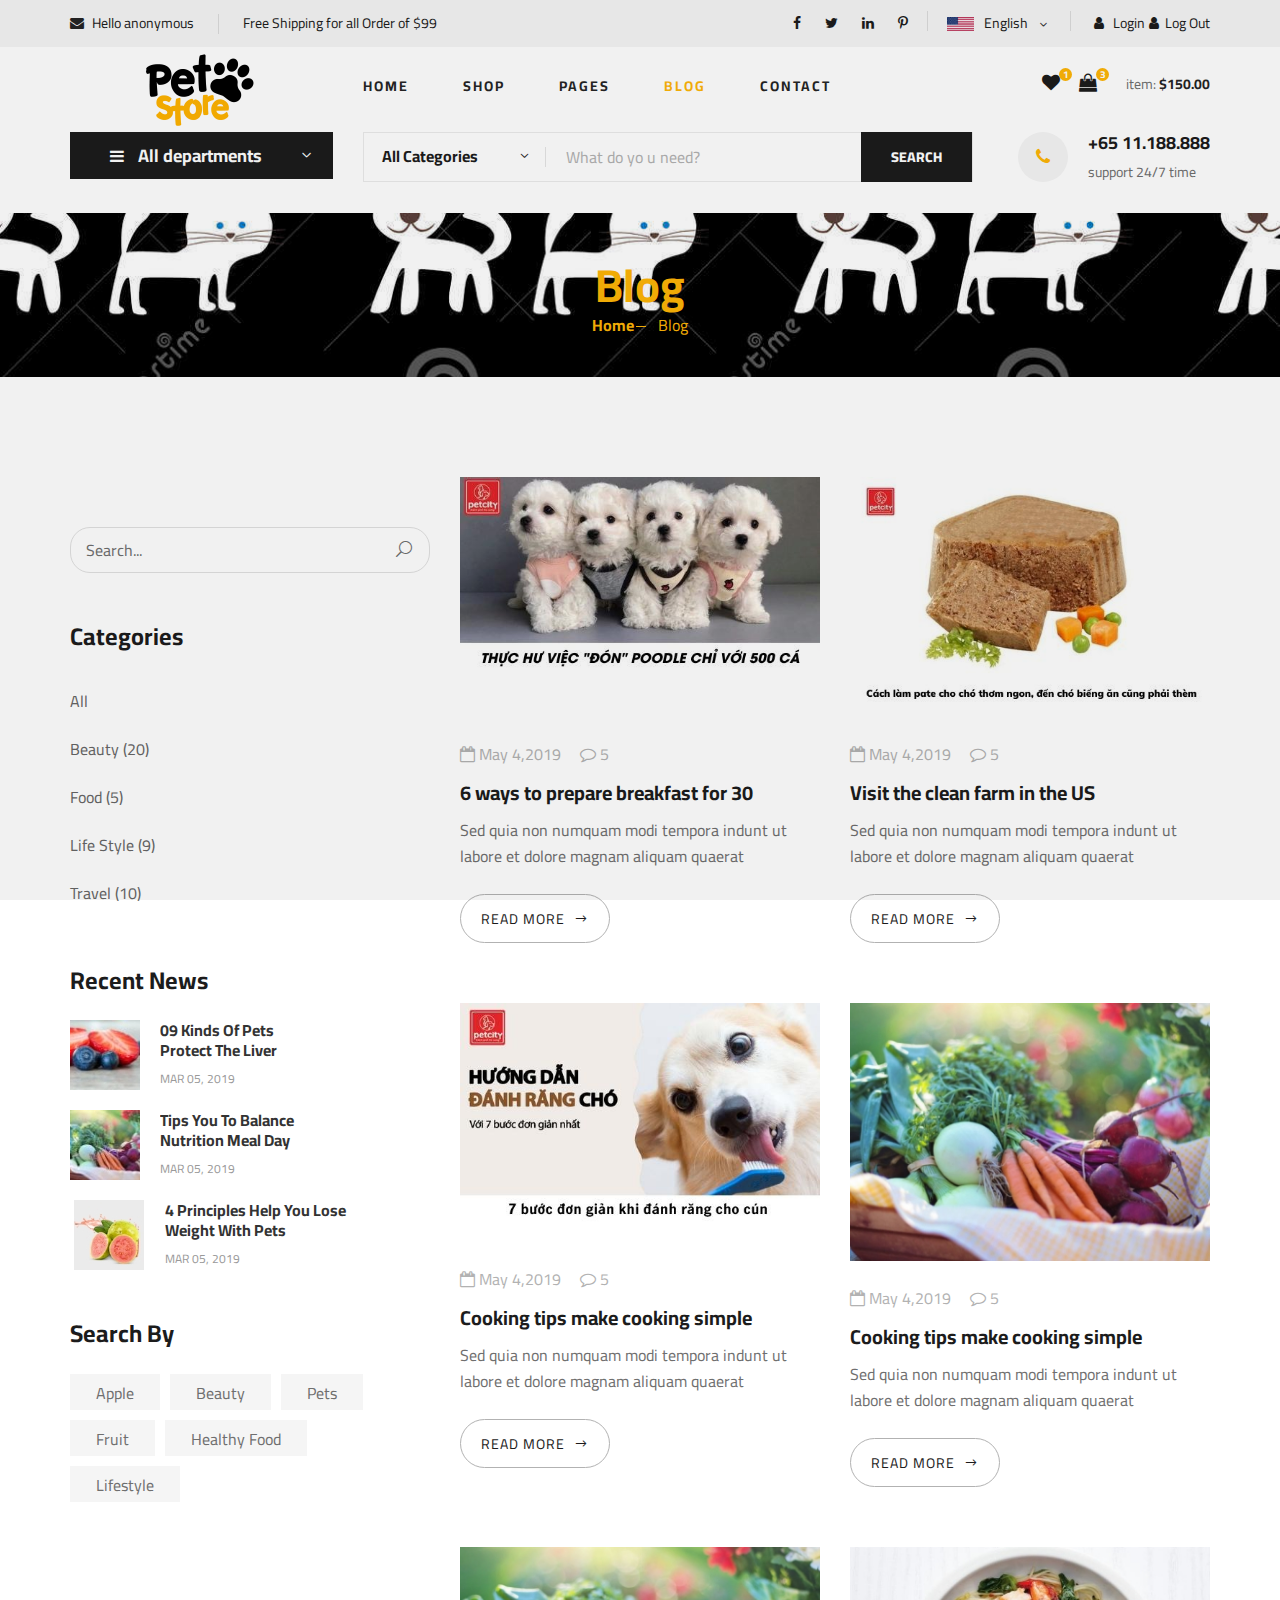
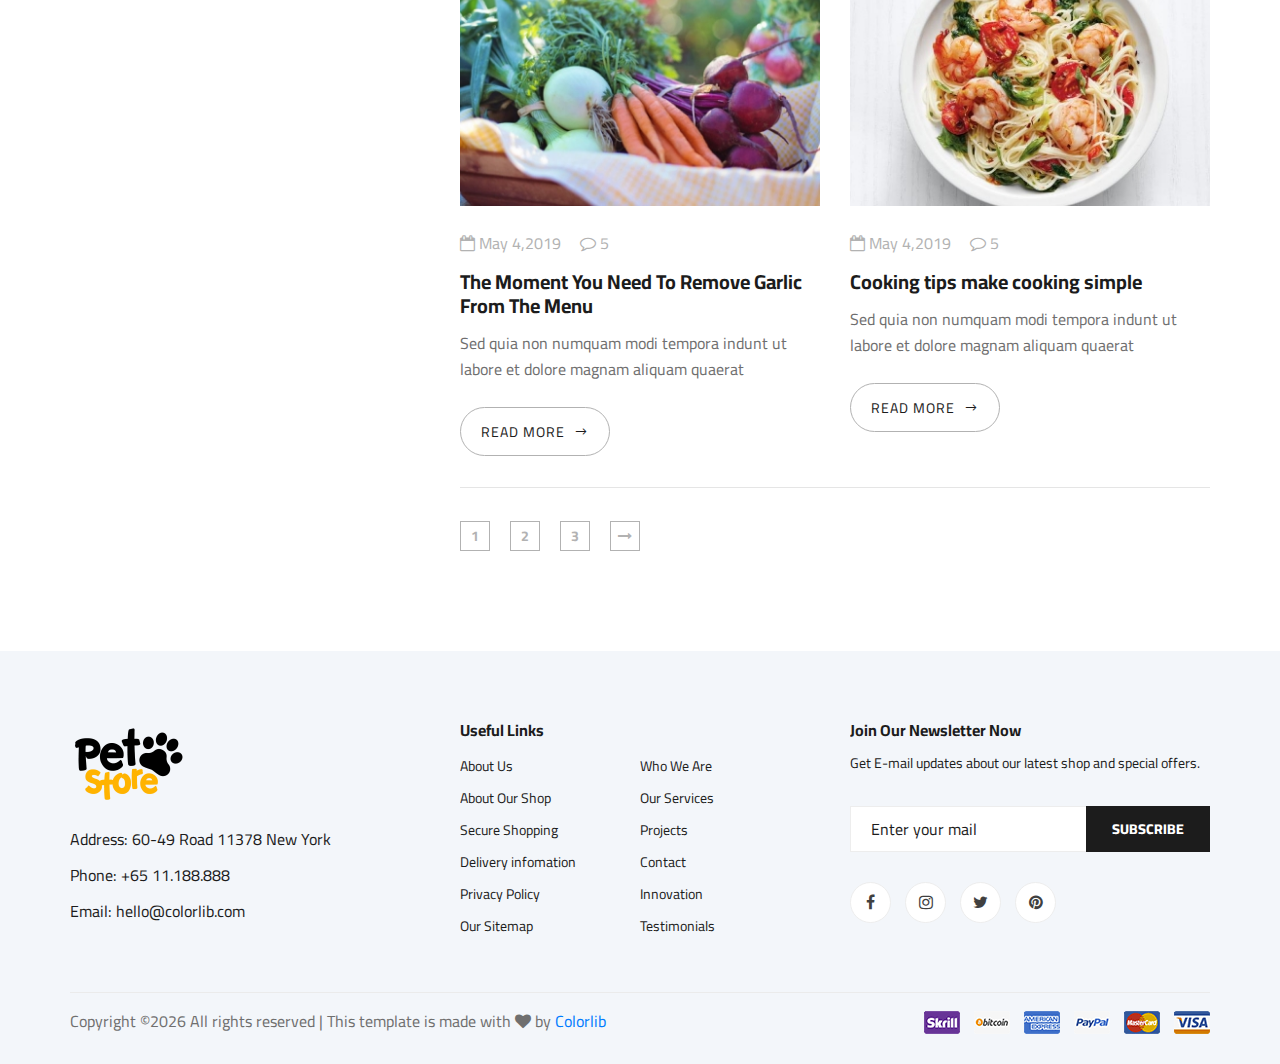
<file: blog.html>
<!DOCTYPE html>
<html lang="zxx">

<head>
    <meta charset="UTF-8">
    <meta name="description" content="Ogani Template">
    <meta name="keywords" content="Ogani, unica, creative, html">
    <meta name="viewport" content="width=device-width, initial-scale=1.0">
    <meta http-equiv="X-UA-Compatible" content="ie=edge">
    <title>Ogani | Template</title>

    <!-- Google Font -->
    <link href="https://fonts.googleapis.com/css2?family=Cairo:wght@200;300;400;600;900&display=swap" rel="stylesheet">

    <!-- Css Styles -->
    <link rel="stylesheet" href="css/bootstrap.min.css" type="text/css">
    <link rel="stylesheet" href="css/font-awesome.min.css" type="text/css">
    <link rel="stylesheet" href="css/elegant-icons.css" type="text/css">
    <link rel="stylesheet" href="css/nice-select.css" type="text/css">
    <link rel="stylesheet" href="css/jquery-ui.min.css" type="text/css">
    <link rel="stylesheet" href="css/owl.carousel.min.css" type="text/css">
    <link rel="stylesheet" href="css/slicknav.min.css" type="text/css">
    <link rel="stylesheet" href="css/style.css" type="text/css">
</head>

<body>
    <!-- Page Preloder -->
    <div id="preloder">
        <div class="loader"></div>
    </div>

    <!-- Humberger Begin -->
    <div class="humberger__menu__overlay"></div>
    <div class="humberger__menu__wrapper">
        <div class="humberger__menu__logo">
            <a href="#"><img src="img/logo.png" alt=""></a>
        </div>
        <div class="humberger__menu__cart">
            <ul>
                <li><a href="#"><i class="fa fa-heart"></i> <span>1</span></a></li>
                <li><a href="shoping-cart.html"><i class="fa fa-shopping-bag"></i> <span>3</span></a></li>
            </ul>
            <div class="header__cart__price">item: <span>$150.00</span></div>
        </div>
        <div class="humberger__menu__widget">
            <div class="header__top__right__language">
                <img src="img/language.png" alt="">
                <div>English</div>
                <span class="arrow_carrot-down"></span>
                <ul>
                    <li><a href="#">Spanis</a></li>
                    <li><a href="#">English</a></li>
                </ul>
            </div>
            <div class="header__top__right__auth">
                <a href="#"><i class="fa fa-user"></i> Login</a>
            </div>
        </div>
        <nav class="humberger__menu__nav mobile-menu">
            <ul>
                <li class="active"><a href="./index.html">Home</a></li>
                <li><a href="./shop-grid.html">Shop</a></li>
                <li><a href="#">Pages</a>
                    <ul class="header__menu__dropdown">
                        <li><a href="./shop-details.html">Shop Details</a></li>
                        <li><a href="./shoping-cart.html">Shoping Cart</a></li>
                        <li><a href="./checkout.html">Check Out</a></li>
                        <li><a href="./blog-details.html">Blog Details</a></li>
                    </ul>
                </li>
                <li><a href="./blog.html">Blog</a></li>
                <li><a href="./contact.html">Contact</a></li>
            </ul>
        </nav>
        <div id="mobile-menu-wrap"></div>
        <div class="header__top__right__social">
            <a href="#"><i class="fa fa-facebook"></i></a>
            <a href="#"><i class="fa fa-twitter"></i></a>
            <a href="#"><i class="fa fa-linkedin"></i></a>
            <a href="#"><i class="fa fa-pinterest-p"></i></a>
        </div>
        <div class="humberger__menu__contact">
            <ul>
                <li><i class="fa fa-envelope"></i> hello@colorlib.com</li>
                <li>Free Shipping for all Order of $99</li>
            </ul>
        </div>
    </div>
    <!-- Humberger End -->

    <!-- Header Section Begin -->
    <header class="header">
        <div class="header__top">
            <div class="container">
                <div class="row">
                    <div class="col-lg-6">
                        <div class="header__top__left">
                            <ul>
                                <li id="hello-username"><i class="fa fa-envelope"></i> hello@colorlib.com</li>
                                <li>Free Shipping for all Order of $99</li>
                            </ul>
                        </div>
                    </div>
                    <div class="col-lg-6">
                        <div class="header__top__right">
                            <div class="header__top__right__social">
                                <a href="#"><i class="fa fa-facebook"></i></a>
                                <a href="#"><i class="fa fa-twitter"></i></a>
                                <a href="#"><i class="fa fa-linkedin"></i></a>
                                <a href="#"><i class="fa fa-pinterest-p"></i></a>
                            </div>
                            <div class="header__top__right__language">
                                <img src="img/language.png" alt="">
                                <div>English</div>
                                <span class="arrow_carrot-down"></span>
                                <ul>
                                    <li><a href="#">Spanis</a></li>
                                    <li><a href="#">English</a></li>
                                </ul>
                            </div>
                            <div class="header__top__right__auth">
                                <a href="#"><i class="fa fa-user"></i> Login</a>
                            </div>
                            <div class="header__top__right__auth" onclick="logout()">
                                <a href="index.html"><i class="fa fa-user"></i>Log Out</a>
                            </div>
                        </div>
                    </div>
                </div>
            </div>
        </div>
        <div class="container">
            <div class="row">
                <div class="col-lg-3">
                    <div class="header__logo">
                        <a href="./index.html"><img src="img/logo.png" alt=""></a>
                    </div>
                </div>
                <div class="col-lg-6">
                    <nav class="header__menu">
                        <ul>
                            <li><a href="./index.html">Home</a></li>
                            <li><a href="./shop-grid.html">Shop</a></li>
                            <li><a href="#">Pages</a>
                                <ul class="header__menu__dropdown">
                                    <li><a href="./shop-details.html">Shop Details</a></li>
                                    <li><a href="./shoping-cart.html">Shoping Cart</a></li>
                                    <li><a href="./checkout.html">Check Out</a></li>
                                    <li><a href="./blog-details.html">Blog Details</a></li>
                                </ul>
                            </li>
                            <li class="active"><a href="./blog.html">Blog</a></li>
                            <li><a href="./contact.html">Contact</a></li>
                        </ul>
                    </nav>
                </div>
                <div class="col-lg-3">
                    <div class="header__cart">
                        <ul>
                            <li><a href="#"><i class="fa fa-heart"></i> <span>1</span></a></li>
                            <li><a href="shoping-cart.html"><i class="fa fa-shopping-bag"></i> <span>3</span></a></li>
                        </ul>
                        <div class="header__cart__price">item: <span>$150.00</span></div>
                    </div>
                </div>
            </div>
            <div class="humberger__open">
                <i class="fa fa-bars"></i>
            </div>
        </div>
    </header>
    <!-- Header Section End -->

    <!-- Hero Section Begin -->
    <section class="hero hero-normal">
        <div class="container">
            <div class="row">
                <div class="col-lg-3">
                    <div class="hero__categories">
                        <div class="hero__categories__all">
                            <i class="fa fa-bars"></i>
                            <span>All departments</span>
                        </div>
                        <ul>
                            <li><a onclick="handleSaveIdCategory(1)" href="#">Hạt Thức Ăn Khô</a></li>
                            <li><a onclick="handleSaveIdCategory(2)" href="#">Pate </a></li>
                            <li><a onclick="handleSaveIdCategory(3)" href="#">Cát Vệ Sinh</a></li>
                            <li><a onclick="handleSaveIdCategory(4)" href="#">Quần Áo</a></li>
                            <li><a href="#">Đồ Chơi</a></li>
                            <li><a href="#">Balo</a></li>
                            <li><a href="#">Thuốc</a></li>
                            <li><a href="#">Fresh Onion</a></li>
                            <li><a href="#">Papayaya & Crisps</a></li>
                            <li><a href="#">Oatmeal</a></li>
                            <li><a href="#">Fresh Bananas</a></li>
                        </ul>
                    </div>
                </div>
                <div class="col-lg-9">
                    <div class="hero__search">
                        <div class="hero__search__form">
                            <form action="#">
                                <div class="hero__search__categories">
                                    All Categories
                                    <span class="arrow_carrot-down"></span>
                                </div>
                                <input type="text" placeholder="What do yo u need?">
                                <button type="submit" class="site-btn">SEARCH</button>
                            </form>
                        </div>
                        <div class="hero__search__phone">
                            <div class="hero__search__phone__icon">
                                <i class="fa fa-phone"></i>
                            </div>
                            <div class="hero__search__phone__text">
                                <h5>+65 11.188.888</h5>
                                <span>support 24/7 time</span>
                            </div>
                        </div>
                    </div>
                </div>
            </div>
        </div>
    </section>
    <!-- Hero Section End -->

    <!-- Breadcrumb Section Begin -->
    <section class="breadcrumb-section set-bg" data-setbg="img/breadcrumb.jpg">
        <div class="container">
            <div class="row">
                <div class="col-lg-12 text-center">
                    <div class="breadcrumb__text">
                        <h2>Blog</h2>
                        <div class="breadcrumb__option">
                            <a href="./index.html">Home</a>
                            <span>Blog</span>
                        </div>
                    </div>
                </div>
            </div>
        </div>
    </section>
    <!-- Breadcrumb Section End -->

    <!-- Blog Section Begin -->
    <section class="blog spad">
        <div class="container">
            <div class="row">
                <div class="col-lg-4 col-md-5">
                    <div class="blog__sidebar">
                        <div class="blog__sidebar__search">
                            <form action="#">
                                <input type="text" placeholder="Search...">
                                <button type="submit"><span class="icon_search"></span></button>
                            </form>
                        </div>
                        <div class="blog__sidebar__item">
                            <h4>Categories</h4>
                            <ul>
                                <li><a href="#">All</a></li>
                                <li><a href="#">Beauty (20)</a></li>
                                <li><a href="#">Food (5)</a></li>
                                <li><a href="#">Life Style (9)</a></li>
                                <li><a href="#">Travel (10)</a></li>
                            </ul>
                        </div>
                        <div class="blog__sidebar__item">
                            <h4>Recent News</h4>
                            <div class="blog__sidebar__recent">
                                <a href="#" class="blog__sidebar__recent__item">
                                    <div class="blog__sidebar__recent__item__pic">
                                        <img src="img/blog/sidebar/sr-1.jpg" alt="">
                                    </div>
                                    <div class="blog__sidebar__recent__item__text">
                                        <h6>09 Kinds Of Pets<br /> Protect The Liver</h6>
                                        <span>MAR 05, 2019</span>
                                    </div>
                                </a>
                                <a href="#" class="blog__sidebar__recent__item">
                                    <div class="blog__sidebar__recent__item__pic">
                                        <img src="img/blog/sidebar/sr-2.jpg" alt="">
                                    </div>
                                    <div class="blog__sidebar__recent__item__text">
                                        <h6>Tips You To Balance<br /> Nutrition Meal Day</h6>
                                        <span>MAR 05, 2019</span>
                                    </div>
                                </a>
                                <a href="#" class="blog__sidebar__recent__item">
                                    <div class="blog__sidebar__recent__item__pic">
                                        <img src="img/blog/sidebar/sr-3.jpg" alt="">
                                    </div>
                                    <div class="blog__sidebar__recent__item__text">
                                        <h6>4 Principles Help You Lose <br />Weight With Pets</h6>
                                        <span>MAR 05, 2019</span>
                                    </div>
                                </a>
                            </div>
                        </div>
                        <div class="blog__sidebar__item">
                            <h4>Search By</h4>
                            <div class="blog__sidebar__item__tags">
                                <a href="#">Apple</a>
                                <a href="#">Beauty</a>
                                <a href="#">Pets</a>
                                <a href="#">Fruit</a>
                                <a href="#">Healthy Food</a>
                                <a href="#">Lifestyle</a>
                            </div>
                        </div>
                    </div>
                </div>
                <div class="col-lg-8 col-md-7">
                    <div class="row">
                        <div class="col-lg-6 col-md-6 col-sm-6">
                            <div class="blog__item">
                                <div class="blog__item__pic">
                                    <img src="img/blog/blog-2.jpg" alt="">
                                </div>
                                <div class="blog__item__text">
                                    <ul>
                                        <li><i class="fa fa-calendar-o"></i> May 4,2019</li>
                                        <li><i class="fa fa-comment-o"></i> 5</li>
                                    </ul>
                                    <h5><a href="#">6 ways to prepare breakfast for 30</a></h5>
                                    <p>Sed quia non numquam modi tempora indunt ut labore et dolore magnam aliquam
                                        quaerat </p>
                                    <a href="#" class="blog__btn">READ MORE <span class="arrow_right"></span></a>
                                </div>
                            </div>
                        </div>
                        <div class="col-lg-6 col-md-6 col-sm-6">
                            <div class="blog__item">
                                <div class="blog__item__pic">
                                    <img src="img/blog/blog-3.jpg" alt="">
                                </div>
                                <div class="blog__item__text">
                                    <ul>
                                        <li><i class="fa fa-calendar-o"></i> May 4,2019</li>
                                        <li><i class="fa fa-comment-o"></i> 5</li>
                                    </ul>
                                    <h5><a href="#">Visit the clean farm in the US</a></h5>
                                    <p>Sed quia non numquam modi tempora indunt ut labore et dolore magnam aliquam
                                        quaerat </p>
                                    <a href="#" class="blog__btn">READ MORE <span class="arrow_right"></span></a>
                                </div>
                            </div>
                        </div>
                        <div class="col-lg-6 col-md-6 col-sm-6">
                            <div class="blog__item">
                                <div class="blog__item__pic">
                                    <img src="img/blog/blog-1.jpg" alt="">
                                </div>
                                <div class="blog__item__text">
                                    <ul>
                                        <li><i class="fa fa-calendar-o"></i> May 4,2019</li>
                                        <li><i class="fa fa-comment-o"></i> 5</li>
                                    </ul>
                                    <h5><a href="#">Cooking tips make cooking simple</a></h5>
                                    <p>Sed quia non numquam modi tempora indunt ut labore et dolore magnam aliquam
                                        quaerat </p>
                                    <a href="#" class="blog__btn">READ MORE <span class="arrow_right"></span></a>
                                </div>
                            </div>
                        </div>
                        <div class="col-lg-6 col-md-6 col-sm-6">
                            <div class="blog__item">
                                <div class="blog__item__pic">
                                    <img src="img/blog/blog-4.jpg" alt="">
                                </div>
                                <div class="blog__item__text">
                                    <ul>
                                        <li><i class="fa fa-calendar-o"></i> May 4,2019</li>
                                        <li><i class="fa fa-comment-o"></i> 5</li>
                                    </ul>
                                    <h5><a href="#">Cooking tips make cooking simple</a></h5>
                                    <p>Sed quia non numquam modi tempora indunt ut labore et dolore magnam aliquam
                                        quaerat </p>
                                    <a href="#" class="blog__btn">READ MORE <span class="arrow_right"></span></a>
                                </div>
                            </div>
                        </div>
                        <div class="col-lg-6 col-md-6 col-sm-6">
                            <div class="blog__item">
                                <div class="blog__item__pic">
                                    <img src="img/blog/blog-4.jpg" alt="">
                                </div>
                                <div class="blog__item__text">
                                    <ul>
                                        <li><i class="fa fa-calendar-o"></i> May 4,2019</li>
                                        <li><i class="fa fa-comment-o"></i> 5</li>
                                    </ul>
                                    <h5><a href="#">The Moment You Need To Remove Garlic From The Menu</a></h5>
                                    <p>Sed quia non numquam modi tempora indunt ut labore et dolore magnam aliquam
                                        quaerat </p>
                                    <a href="#" class="blog__btn">READ MORE <span class="arrow_right"></span></a>
                                </div>
                            </div>
                        </div>
                        <div class="col-lg-6 col-md-6 col-sm-6">
                            <div class="blog__item">
                                <div class="blog__item__pic">
                                    <img src="img/blog/blog-6.jpg" alt="">
                                </div>
                                <div class="blog__item__text">
                                    <ul>
                                        <li><i class="fa fa-calendar-o"></i> May 4,2019</li>
                                        <li><i class="fa fa-comment-o"></i> 5</li>
                                    </ul>
                                    <h5><a href="#">Cooking tips make cooking simple</a></h5>
                                    <p>Sed quia non numquam modi tempora indunt ut labore et dolore magnam aliquam
                                        quaerat </p>
                                    <a href="#" class="blog__btn">READ MORE <span class="arrow_right"></span></a>
                                </div>
                            </div>
                        </div>
                        <div class="col-lg-12">
                            <div class="product__pagination blog__pagination">
                                <a href="#">1</a>
                                <a href="#">2</a>
                                <a href="#">3</a>
                                <a href="#"><i class="fa fa-long-arrow-right"></i></a>
                            </div>
                        </div>
                    </div>
                </div>
            </div>
        </div>
    </section>
    <!-- Blog Section End -->

    <!-- Footer Section Begin -->
    <footer class="footer spad">
        <div class="container">
            <div class="row">
                <div class="col-lg-3 col-md-6 col-sm-6">
                    <div class="footer__about">
                        <div class="footer__about__logo">
                            <a href="./index.html"><img src="img/logo.png" alt=""></a>
                        </div>
                        <ul>
                            <li>Address: 60-49 Road 11378 New York</li>
                            <li>Phone: +65 11.188.888</li>
                            <li>Email: hello@colorlib.com</li>
                        </ul>
                    </div>
                </div>
                <div class="col-lg-4 col-md-6 col-sm-6 offset-lg-1">
                    <div class="footer__widget">
                        <h6>Useful Links</h6>
                        <ul>
                            <li><a href="#">About Us</a></li>
                            <li><a href="#">About Our Shop</a></li>
                            <li><a href="#">Secure Shopping</a></li>
                            <li><a href="#">Delivery infomation</a></li>
                            <li><a href="#">Privacy Policy</a></li>
                            <li><a href="#">Our Sitemap</a></li>
                        </ul>
                        <ul>
                            <li><a href="#">Who We Are</a></li>
                            <li><a href="#">Our Services</a></li>
                            <li><a href="#">Projects</a></li>
                            <li><a href="#">Contact</a></li>
                            <li><a href="#">Innovation</a></li>
                            <li><a href="#">Testimonials</a></li>
                        </ul>
                    </div>
                </div>
                <div class="col-lg-4 col-md-12">
                    <div class="footer__widget">
                        <h6>Join Our Newsletter Now</h6>
                        <p>Get E-mail updates about our latest shop and special offers.</p>
                        <form action="#">
                            <input type="text" placeholder="Enter your mail">
                            <button type="submit" class="site-btn">Subscribe</button>
                        </form>
                        <div class="footer__widget__social">
                            <a href="#"><i class="fa fa-facebook"></i></a>
                            <a href="#"><i class="fa fa-instagram"></i></a>
                            <a href="#"><i class="fa fa-twitter"></i></a>
                            <a href="#"><i class="fa fa-pinterest"></i></a>
                        </div>
                    </div>
                </div>
            </div>
            <div class="row">
                <div class="col-lg-12">
                    <div class="footer__copyright">
                        <div class="footer__copyright__text"><p><!-- Link back to Colorlib can't be removed. Template is licensed under CC BY 3.0. -->
  Copyright &copy;<script>document.write(new Date().getFullYear());</script> All rights reserved | This template is made with <i class="fa fa-heart" aria-hidden="true"></i> by <a href="https://colorlib.com" target="_blank">Colorlib</a>
  <!-- Link back to Colorlib can't be removed. Template is licensed under CC BY 3.0. --></p></div>
                        <div class="footer__copyright__payment"><img src="img/payment-item.png" alt=""></div>
                    </div>
                </div>
            </div>
        </div>
    </footer>
    <!-- Footer Section End -->

    <!-- Js Plugins -->
    <script src="js/jquery-3.3.1.min.js"></script>
    <script src="js/bootstrap.min.js"></script>
    <script src="js/jquery.nice-select.min.js"></script>
    <script src="js/jquery-ui.min.js"></script>
    <script src="js/jquery.slicknav.js"></script>
    <script src="js/mixitup.min.js"></script>
    <script src="js/owl.carousel.min.js"></script>
    <script src="js/main.js"></script>



</body>

</html>
</file>
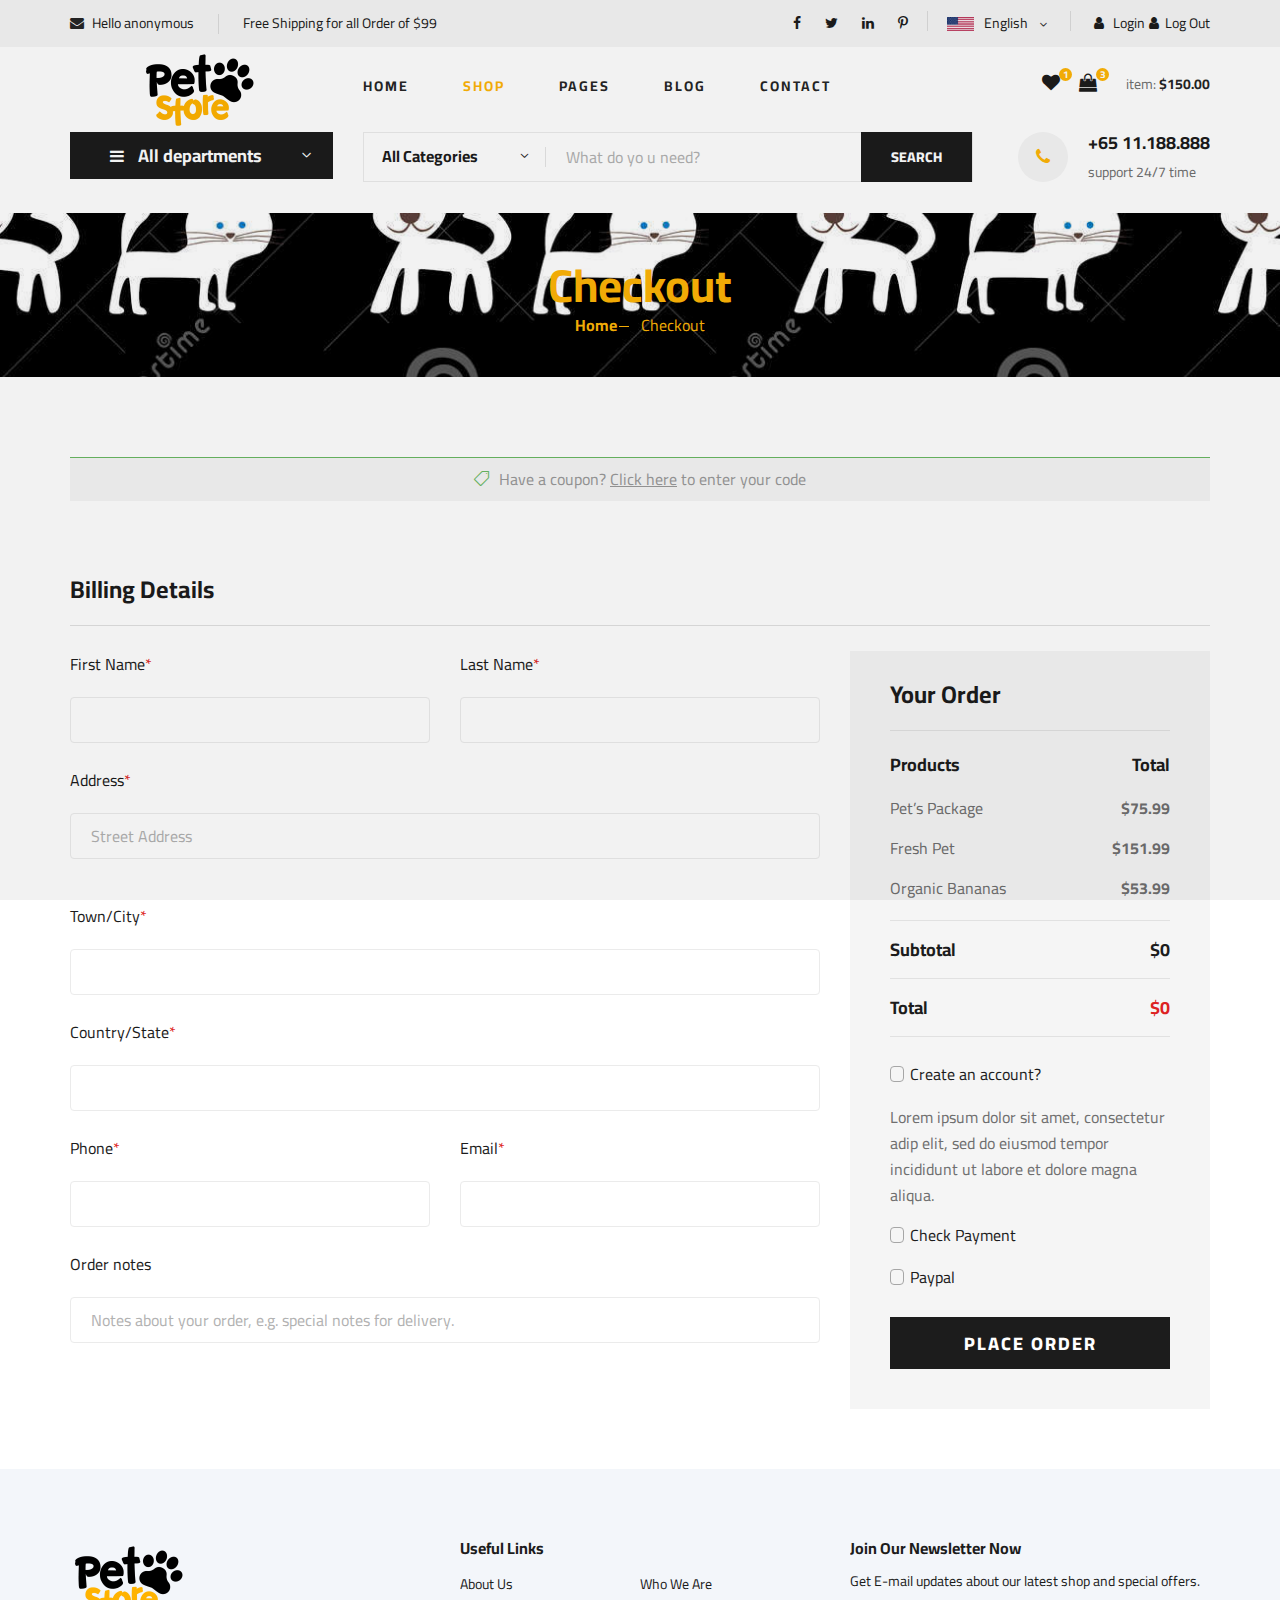
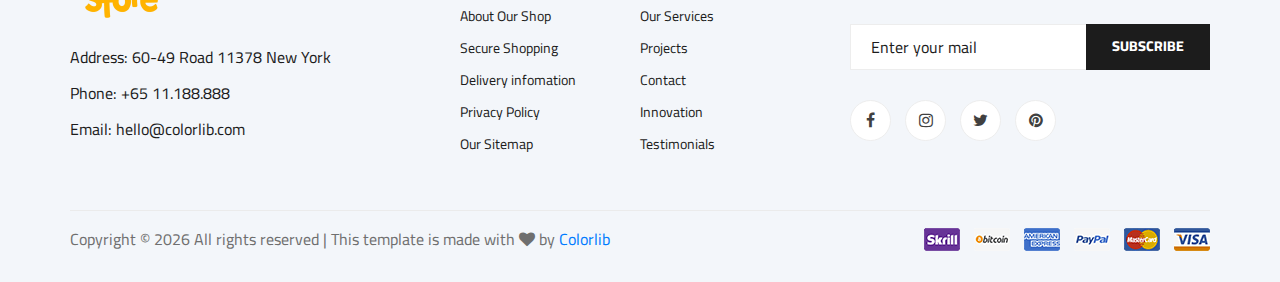
<file: checkout.html>
<!DOCTYPE html>
<html lang="zxx">
  <head>
    <meta charset="UTF-8" />
    <meta name="description" content="Ogani Template" />
    <meta name="keywords" content="Ogani, unica, creative, html" />
    <meta name="viewport" content="width=device-width, initial-scale=1.0" />
    <meta http-equiv="X-UA-Compatible" content="ie=edge" />
    <title>Ogani | Template</title>

    <!-- Google Font -->
    <link
      href="https://fonts.googleapis.com/css2?family=Cairo:wght@200;300;400;600;900&display=swap"
      rel="stylesheet"
    />

    <!-- Css Styles -->
    <link rel="stylesheet" href="css/bootstrap.min.css" type="text/css" />
    <link rel="stylesheet" href="css/font-awesome.min.css" type="text/css" />
    <link rel="stylesheet" href="css/elegant-icons.css" type="text/css" />
    <link rel="stylesheet" href="css/nice-select.css" type="text/css" />
    <link rel="stylesheet" href="css/jquery-ui.min.css" type="text/css" />
    <link rel="stylesheet" href="css/owl.carousel.min.css" type="text/css" />
    <link rel="stylesheet" href="css/slicknav.min.css" type="text/css" />
    <link rel="stylesheet" href="css/style.css" type="text/css" />
  </head>

  <body>
    <!-- Page Preloder -->
    <div id="preloder">
      <div class="loader"></div>
    </div>

    <!-- Humberger Begin -->
    <div class="humberger__menu__overlay"></div>
    <div class="humberger__menu__wrapper">
      <div class="humberger__menu__logo">
        <a href="#"><img src="img/logo.png" alt="" /></a>
      </div>
      <div class="humberger__menu__cart">
        <ul>
          <li>
            <a href="#"><i class="fa fa-heart"></i> <span>1</span></a>
          </li>
          <li>
            <a href="shoping-cart.html"
              ><i class="fa fa-shopping-bag"></i> <span>3</span></a
            >
          </li>
        </ul>
        <div class="header__cart__price">item: <span>$150.00</span></div>
      </div>
      <div class="humberger__menu__widget">
        <div class="header__top__right__language">
          <img src="img/language.png" alt="" />
          <div>English</div>
          <span class="arrow_carrot-down"></span>
          <ul>
            <li><a href="#">Spanis</a></li>
            <li><a href="#">English</a></li>
          </ul>
        </div>
        <div class="header__top__right__auth">
          <a href="#"><i class="fa fa-user"></i> Login</a>
        </div>
      </div>
      <nav class="humberger__menu__nav mobile-menu">
        <ul>
          <li class="active"><a href="./index.html">Home</a></li>
          <li><a href="./shop-grid.html">Shop</a></li>
          <li>
            <a href="#">Pages</a>
            <ul class="header__menu__dropdown">
              <li><a href="./shop-details.html">Shop Details</a></li>
              <li><a href="./shoping-cart.html">Shoping Cart</a></li>
              <li><a href="./checkout.html">Check Out</a></li>
              <li><a href="./blog-details.html">Blog Details</a></li>
            </ul>
          </li>
          <li><a href="./blog.html">Blog</a></li>
          <li><a href="./contact.html">Contact</a></li>
        </ul>
      </nav>
      <div id="mobile-menu-wrap"></div>
      <div class="header__top__right__social">
        <a href="#"><i class="fa fa-facebook"></i></a>
        <a href="#"><i class="fa fa-twitter"></i></a>
        <a href="#"><i class="fa fa-linkedin"></i></a>
        <a href="#"><i class="fa fa-pinterest-p"></i></a>
      </div>
      <div class="humberger__menu__contact">
        <ul>
          <li><i class="fa fa-envelope"></i> hello@colorlib.com</li>
          <li>Free Shipping for all Order of $99</li>
        </ul>
      </div>
    </div>
    <!-- Humberger End -->

    <!-- Header Section Begin -->
    <header class="header">
      <div class="header__top">
        <div class="container">
          <div class="row">
            <div class="col-lg-6">
              <div class="header__top__left">
                <ul>
                  <li id="hello-username">
                    <i class="fa fa-envelope"></i> hello@colorlib.com
                  </li>
                  <li>Free Shipping for all Order of $99</li>
                </ul>
              </div>
            </div>
            <div class="col-lg-6">
              <div class="header__top__right">
                <div class="header__top__right__social">
                  <a href="#"><i class="fa fa-facebook"></i></a>
                  <a href="#"><i class="fa fa-twitter"></i></a>
                  <a href="#"><i class="fa fa-linkedin"></i></a>
                  <a href="#"><i class="fa fa-pinterest-p"></i></a>
                </div>
                <div class="header__top__right__language">
                  <img src="img/language.png" alt="" />
                  <div>English</div>
                  <span class="arrow_carrot-down"></span>
                  <ul>
                    <li><a href="#">Spanis</a></li>
                    <li><a href="#">English</a></li>
                  </ul>
                </div>
                <div class="header__top__right__auth">
                  <a href="#"><i class="fa fa-user"></i> Login</a>
                </div>
                <div class="header__top__right__auth" onclick="logout()">
                  <a href="index.html"><i class="fa fa-user"></i>Log Out</a>
                </div>
              </div>
            </div>
          </div>
        </div>
      </div>
      <div class="container">
        <div class="row">
          <div class="col-lg-3">
            <div class="header__logo">
              <a href="./index.html"><img src="img/logo.png" alt="" /></a>
            </div>
          </div>
          <div class="col-lg-6">
            <nav class="header__menu">
              <ul>
                <li><a href="./index.html">Home</a></li>
                <li class="active"><a href="./shop-grid.html">Shop</a></li>
                <li>
                  <a href="#">Pages</a>
                  <ul class="header__menu__dropdown">
                    <li><a href="./shop-details.html">Shop Details</a></li>
                    <li><a href="./shoping-cart.html">Shoping Cart</a></li>
                    <li><a href="./checkout.html">Check Out</a></li>
                    <li><a href="./blog-details.html">Blog Details</a></li>
                  </ul>
                </li>
                <li><a href="./blog.html">Blog</a></li>
                <li><a href="./contact.html">Contact</a></li>
              </ul>
            </nav>
          </div>
          <div class="col-lg-3">
            <div class="header__cart">
              <ul>
                <li>
                  <a href="#"
                    ><i class="fa fa-heart" onclick="redictToListBill()"></i>
                    <span>1</span></a
                  >
                </li>
                <li>
                  <a href="shoping-cart.html"
                    ><i class="fa fa-shopping-bag"></i> <span>3</span></a
                  >
                </li>
              </ul>
              <div class="header__cart__price">item: <span>$150.00</span></div>
            </div>
          </div>
        </div>
        <div class="humberger__open">
          <i class="fa fa-bars"></i>
        </div>
      </div>
    </header>
    <!-- Header Section End -->

    <!-- Hero Section Begin -->
    <section class="hero hero-normal">
      <div class="container">
        <div class="row">
          <div class="col-lg-3">
            <div class="hero__categories">
              <div class="hero__categories__all">
                <i class="fa fa-bars"></i>
                <span>All departments</span>
              </div>
              <ul>
                <li>
                  <a onclick="handleSaveIdCategory(1)" href="#"
                    >Hạt Thức Ăn Khô</a
                  >
                </li>
                <li><a onclick="handleSaveIdCategory(2)" href="#">Pate </a></li>
                <li>
                  <a onclick="handleSaveIdCategory(3)" href="#">Cát Vệ Sinh</a>
                </li>
                <li>
                  <a onclick="handleSaveIdCategory(4)" href="#">Quần Áo</a>
                </li>
                <li><a href="#">Đồ Chơi</a></li>
                <li><a href="#">Balo</a></li>
                <li><a href="#">Thuốc</a></li>
                <li><a href="#">Fresh Onion</a></li>
                <li><a href="#">Papayaya & Crisps</a></li>
                <li><a href="#">Oatmeal</a></li>
                <li><a href="#">Fresh Bananas</a></li>
              </ul>
            </div>
          </div>
          <div class="col-lg-9">
            <div class="hero__search">
              <div class="hero__search__form">
                <form action="#">
                  <div class="hero__search__categories">
                    All Categories
                    <span class="arrow_carrot-down"></span>
                  </div>
                  <input type="text" placeholder="What do yo u need?" />
                  <button type="submit" class="site-btn">SEARCH</button>
                </form>
              </div>
              <div class="hero__search__phone">
                <div class="hero__search__phone__icon">
                  <i class="fa fa-phone"></i>
                </div>
                <div class="hero__search__phone__text">
                  <h5>+65 11.188.888</h5>
                  <span>support 24/7 time</span>
                </div>
              </div>
            </div>
          </div>
        </div>
      </div>
    </section>
    <!-- Hero Section End -->

    <!-- Breadcrumb Section Begin -->
    <section class="breadcrumb-section set-bg" data-setbg="img/breadcrumb.jpg">
      <div class="container">
        <div class="row">
          <div class="col-lg-12 text-center">
            <div class="breadcrumb__text">
              <h2>Checkout</h2>
              <div class="breadcrumb__option">
                <a href="./index.html">Home</a>
                <span>Checkout</span>
              </div>
            </div>
          </div>
        </div>
      </div>
    </section>
    <!-- Breadcrumb Section End -->

    <!-- Checkout Section Begin -->
    <section class="checkout spad">
      <div class="container">
        <div class="row">
          <div class="col-lg-12">
            <h6>
              <span class="icon_tag_alt"></span> Have a coupon?
              <a href="#">Click here</a> to enter your code
            </h6>
          </div>
        </div>
        <div class="checkout__form">
          <h4>Billing Details</h4>
          <form action="#">
            <div class="row">
              <div class="col-lg-8 col-md-6">
                <div class="row">
                  <div class="col-lg-6">
                    <div class="checkout__input">
                      <p>First Name<span>*</span></p>
                      <input type="text" name="firstname" />
                    </div>
                  </div>
                  <div class="col-lg-6">
                    <div class="checkout__input">
                      <p>Last Name<span>*</span></p>
                      <input type="text" name="lastname" />
                    </div>
                  </div>
                </div>
                <div class="checkout__input">
                  <p>Address<span>*</span></p>
                  <input
                    type="text"
                    placeholder="Street Address"
                    name="address"
                    class="checkout__input__add"
                  />
                </div>
                <div class="checkout__input">
                  <p>Town/City<span>*</span></p>
                  <input type="text" name="city" />
                </div>
                <div class="checkout__input">
                  <p>Country/State<span>*</span></p>
                  <input type="text" name="country" />
                </div>

                <div class="row">
                  <div class="col-lg-6">
                    <div class="checkout__input">
                      <p>Phone<span>*</span></p>
                      <input type="text" name="phone" />
                    </div>
                  </div>
                  <div class="col-lg-6">
                    <div class="checkout__input">
                      <p>Email<span>*</span></p>
                      <input type="text" name="email" />
                    </div>
                  </div>
                </div>
                <!-- <div class="checkout__input__checkbox">
                                <label for="acc">
                                    Create an account?
                                    <input type="checkbox" id="acc">
                                    <span class="checkmark"></span>
                                </label>
                            </div>
                            <p>Create an account by entering the information below. If you are a returning customer
                                please login at the top of the page</p>
                            <div class="checkout__input">
                                <p>Account Password<span>*</span></p>
                                <input type="text">
                            </div>
                            <div class="checkout__input__checkbox">
                                <label for="diff-acc">
                                    Ship to a different address?
                                    <input type="checkbox" id="diff-acc">
                                    <span class="checkmark"></span>
                                </label>
                            </div> -->
                <div class="checkout__input">
                  <p>Order notes<span></span></p>
                  <input
                    type="text"
                    placeholder="Notes about your order, e.g. special notes for delivery."
                  />
                </div>
              </div>
              <div class="col-lg-4 col-md-6">
                <div class="checkout__order">
                  <h4>Your Order</h4>
                  <div class="checkout__order__products">
                    Products <span>Total</span>
                  </div>
                  <ul id="cart-product-block">
                    <!--call api-->
                    <li>Pet’s Package <span>$75.99</span></li>
                    <li>Fresh Pet <span>$151.99</span></li>
                    <li>Organic Bananas <span>$53.99</span></li>
                  </ul>
                  <div class="checkout__order__subtotal">
                    Subtotal <span id="subTotal">$0</span>
                  </div>
                  <div class="checkout__order__total">
                    Total <span id="total">$0</span>
                  </div>
                  <div class="checkout__input__checkbox">
                    <label for="acc-or">
                      Create an account?
                      <input type="checkbox" id="acc-or" />
                      <span class="checkmark"></span>
                    </label>
                  </div>
                  <p>
                    Lorem ipsum dolor sit amet, consectetur adip elit, sed do
                    eiusmod tempor incididunt ut labore et dolore magna aliqua.
                  </p>
                  <div class="checkout__input__checkbox">
                    <label for="payment">
                      Check Payment
                      <input type="checkbox" id="payment" />
                      <span class="checkmark"></span>
                    </label>
                  </div>
                  <div class="checkout__input__checkbox">
                    <label for="paypal">
                      Paypal
                      <input type="checkbox" id="paypal" />
                      <span class="checkmark"></span>
                    </label>
                  </div>
                  <button type="submit" class="site-btn" id="btn-checkout">
                    PLACE ORDER
                  </button>
                </div>
              </div>
            </div>
          </form>
        </div>
      </div>
    </section>
    <!-- Checkout Section End -->

    <!-- Footer Section Begin -->
    <footer class="footer spad">
      <div class="container">
        <div class="row">
          <div class="col-lg-3 col-md-6 col-sm-6">
            <div class="footer__about">
              <div class="footer__about__logo">
                <a href="./index.html"><img src="img/logo.png" alt="" /></a>
              </div>
              <ul>
                <li>Address: 60-49 Road 11378 New York</li>
                <li>Phone: +65 11.188.888</li>
                <li>Email: hello@colorlib.com</li>
              </ul>
            </div>
          </div>
          <div class="col-lg-4 col-md-6 col-sm-6 offset-lg-1">
            <div class="footer__widget">
              <h6>Useful Links</h6>
              <ul>
                <li><a href="#">About Us</a></li>
                <li><a href="#">About Our Shop</a></li>
                <li><a href="#">Secure Shopping</a></li>
                <li><a href="#">Delivery infomation</a></li>
                <li><a href="#">Privacy Policy</a></li>
                <li><a href="#">Our Sitemap</a></li>
              </ul>
              <ul>
                <li><a href="#">Who We Are</a></li>
                <li><a href="#">Our Services</a></li>
                <li><a href="#">Projects</a></li>
                <li><a href="#">Contact</a></li>
                <li><a href="#">Innovation</a></li>
                <li><a href="#">Testimonials</a></li>
              </ul>
            </div>
          </div>
          <div class="col-lg-4 col-md-12">
            <div class="footer__widget">
              <h6>Join Our Newsletter Now</h6>
              <p>
                Get E-mail updates about our latest shop and special offers.
              </p>
              <form action="#">
                <input type="text" placeholder="Enter your mail" />
                <button type="submit" class="site-btn">Subscribe</button>
              </form>
              <div class="footer__widget__social">
                <a href="#"><i class="fa fa-facebook"></i></a>
                <a href="#"><i class="fa fa-instagram"></i></a>
                <a href="#"><i class="fa fa-twitter"></i></a>
                <a href="#"><i class="fa fa-pinterest"></i></a>
              </div>
            </div>
          </div>
        </div>
        <div class="row">
          <div class="col-lg-12">
            <div class="footer__copyright">
              <div class="footer__copyright__text">
                <p>
                  <!-- Link back to Colorlib can't be removed. Template is licensed under CC BY 3.0. -->
                  Copyright &copy;
                  <script>
                    document.write(new Date().getFullYear());
                  </script>
                  All rights reserved | This template is made with
                  <i class="fa fa-heart" aria-hidden="true"></i> by
                  <a href="https://colorlib.com" target="_blank">Colorlib</a>
                  <!-- Link back to Colorlib can't be removed. Template is licensed under CC BY 3.0. -->
                </p>
              </div>
              <div class="footer__copyright__payment">
                <img src="img/payment-item.png" alt="" />
              </div>
            </div>
          </div>
        </div>
      </div>
    </footer>
    <!-- Footer Section End -->

    <!-- Js Plugins -->
    <script src="js/jquery-3.3.1.min.js"></script>
    <script src="js/bootstrap.min.js"></script>
    <script src="js/jquery.nice-select.min.js"></script>
    <script src="js/jquery-ui.min.js"></script>
    <script src="js/jquery.slicknav.js"></script>
    <script src="js/mixitup.min.js"></script>
    <script src="js/owl.carousel.min.js"></script>
    <script src="js/main.js"></script>
    <script src="js/checkout.js"></script>
  </body>
</html>
</file>
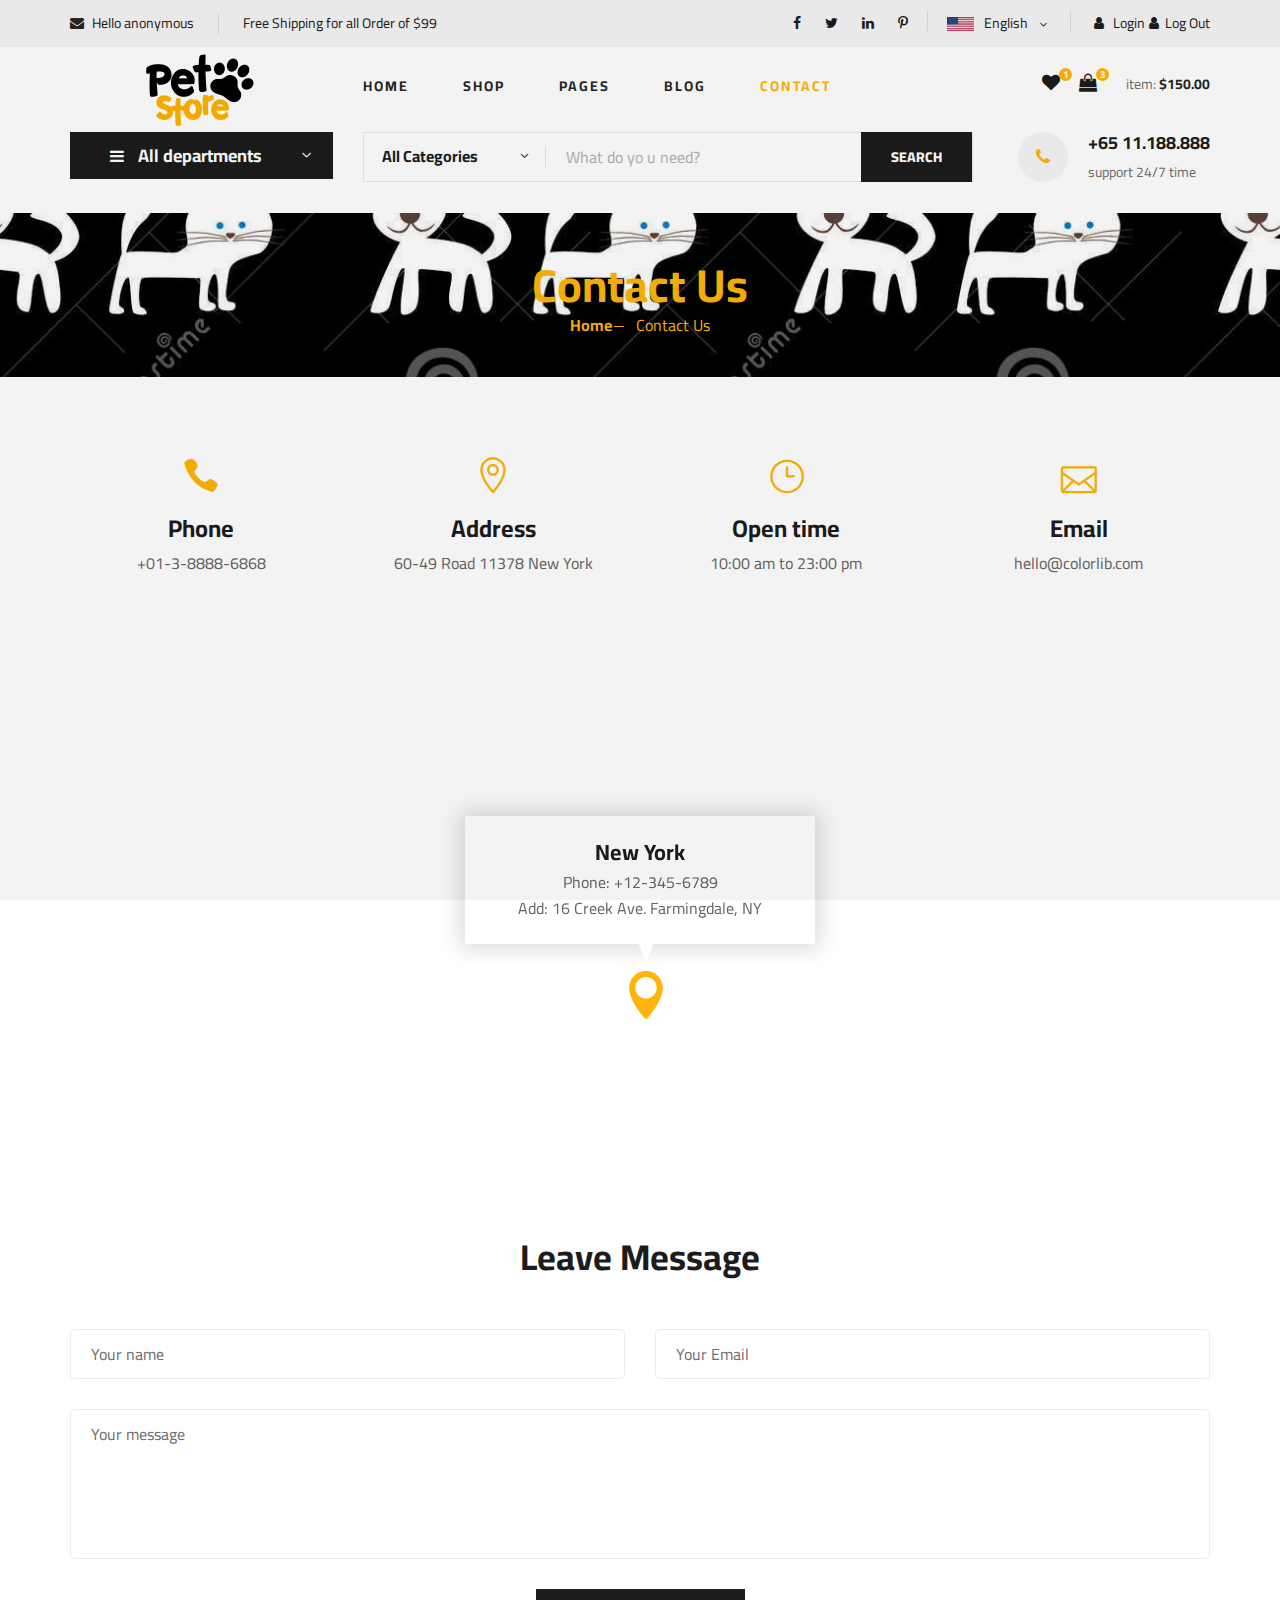
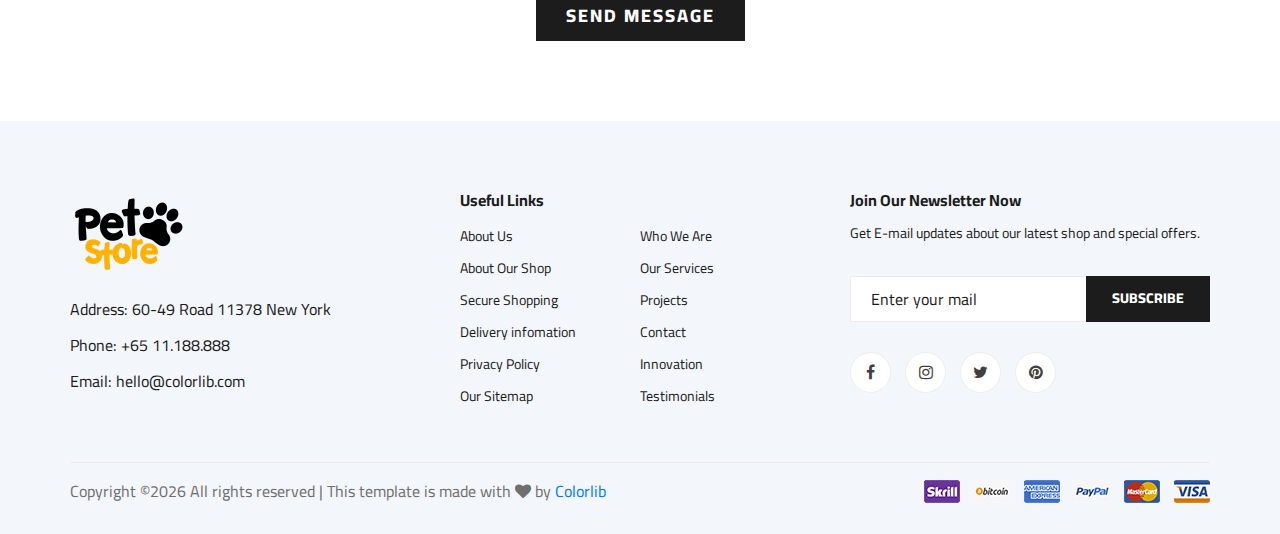
<file: contact.html>
<!DOCTYPE html>
<html lang="zxx">

<head>
    <meta charset="UTF-8">
    <meta name="description" content="Ogani Template">
    <meta name="keywords" content="Ogani, unica, creative, html">
    <meta name="viewport" content="width=device-width, initial-scale=1.0">
    <meta http-equiv="X-UA-Compatible" content="ie=edge">
    <title>Ogani | Template</title>

    <!-- Google Font -->
    <link href="https://fonts.googleapis.com/css2?family=Cairo:wght@200;300;400;600;900&display=swap" rel="stylesheet">

    <!-- Css Styles -->
    <link rel="stylesheet" href="css/bootstrap.min.css" type="text/css">
    <link rel="stylesheet" href="css/font-awesome.min.css" type="text/css">
    <link rel="stylesheet" href="css/elegant-icons.css" type="text/css">
    <link rel="stylesheet" href="css/nice-select.css" type="text/css">
    <link rel="stylesheet" href="css/jquery-ui.min.css" type="text/css">
    <link rel="stylesheet" href="css/owl.carousel.min.css" type="text/css">
    <link rel="stylesheet" href="css/slicknav.min.css" type="text/css">
    <link rel="stylesheet" href="css/style.css" type="text/css">
</head>

<body>
    <!-- Page Preloder -->
    <div id="preloder">
        <div class="loader"></div>
    </div>

    <!-- Humberger Begin -->
    <div class="humberger__menu__overlay"></div>
    <div class="humberger__menu__wrapper">
        <div class="humberger__menu__logo">
            <a href="#"><img src="img/logo.png" alt=""></a>
        </div>
        <div class="humberger__menu__cart">
            <ul>
                <li><a href="#"><i class="fa fa-heart"></i> <span>1</span></a></li>
                <li><a href="shoping-cart.html"><i class="fa fa-shopping-bag"></i> <span>3</span></a></li>
            </ul>
            <div class="header__cart__price">item: <span>$150.00</span></div>
        </div>
        <div class="humberger__menu__widget">
            <div class="header__top__right__language">
                <img src="img/language.png" alt="">
                <div>English</div>
                <span class="arrow_carrot-down"></span>
                <ul>
                    <li><a href="#">Spanis</a></li>
                    <li><a href="#">English</a></li>
                </ul>
            </div>
            <div class="header__top__right__auth">
                <a href="#"><i class="fa fa-user"></i> Login</a>
            </div>
        </div>
        <nav class="humberger__menu__nav mobile-menu">
            <ul>
                <li class="active"><a href="./index.html">Home</a></li>
                <li><a href="./shop-grid.html">Shop</a></li>
                <li><a href="#">Pages</a>
                    <ul class="header__menu__dropdown">
                        <li><a href="./shop-details.html">Shop Details</a></li>
                        <li><a href="./shoping-cart.html">Shoping Cart</a></li>
                        <li><a href="./checkout.html">Check Out</a></li>
                        <li><a href="./blog-details.html">Blog Details</a></li>
                    </ul>
                </li>
                <li><a href="./blog.html">Blog</a></li>
                <li><a href="./contact.html">Contact</a></li>
            </ul>
        </nav>
        <div id="mobile-menu-wrap"></div>
        <div class="header__top__right__social">
            <a href="#"><i class="fa fa-facebook"></i></a>
            <a href="#"><i class="fa fa-twitter"></i></a>
            <a href="#"><i class="fa fa-linkedin"></i></a>
            <a href="#"><i class="fa fa-pinterest-p"></i></a>
        </div>
        <div class="humberger__menu__contact">
            <ul>
                <li><i class="fa fa-envelope"></i> hello@colorlib.com</li>
                <li>Free Shipping for all Order of $99</li>
            </ul>
        </div>
    </div>
    <!-- Humberger End -->

    <!-- Header Section Begin -->
    <header class="header">
        <div class="header__top">
            <div class="container">
                <div class="row">
                    <div class="col-lg-6">
                        <div class="header__top__left">
                            <ul>
                                <li id="hello-username"><i class="fa fa-envelope"></i> hello@colorlib.com</li>
                                <li>Free Shipping for all Order of $99</li>
                            </ul>
                        </div>
                    </div>
                    <div class="col-lg-6">
                        <div class="header__top__right">
                            <div class="header__top__right__social">
                                <a href="#"><i class="fa fa-facebook"></i></a>
                                <a href="#"><i class="fa fa-twitter"></i></a>
                                <a href="#"><i class="fa fa-linkedin"></i></a>
                                <a href="#"><i class="fa fa-pinterest-p"></i></a>
                            </div>
                            <div class="header__top__right__language">
                                <img src="img/language.png" alt="">
                                <div>English</div>
                                <span class="arrow_carrot-down"></span>
                                <ul>
                                    <li><a href="#">Spanis</a></li>
                                    <li><a href="#">English</a></li>
                                </ul>
                            </div>
                            <div class="header__top__right__auth">
                                <a href="#"><i class="fa fa-user"></i> Login</a>
                            </div>
                            <div class="header__top__right__auth" onclick="logout()">
                                <a href="index.html"><i class="fa fa-user"></i>Log Out</a>
                            </div>
                        </div>
                    </div>
                </div>
            </div>
        </div>
        <div class="container">
            <div class="row">
                <div class="col-lg-3">
                    <div class="header__logo">
                        <a href="./index.html"><img src="img/logo.png" alt=""></a>
                    </div>
                </div>
                <div class="col-lg-6">
                    <nav class="header__menu">
                        <ul>
                            <li><a href="./index.html">Home</a></li>
                            <li><a href="./shop-grid.html">Shop</a></li>
                            <li><a href="#">Pages</a>
                                <ul class="header__menu__dropdown">
                                    <li><a href="./shop-details.html">Shop Details</a></li>
                                    <li><a href="./shoping-cart.html">Shoping Cart</a></li>
                                    <li><a href="./checkout.html">Check Out</a></li>
                                    <li><a href="./blog-details.html">Blog Details</a></li>
                                </ul>
                            </li>
                            <li><a href="./blog.html">Blog</a></li>
                            <li class="active"><a href="./contact.html">Contact</a></li>
                        </ul>
                    </nav>
                </div>
                <div class="col-lg-3">
                    <div class="header__cart">
                        <ul>
                            <li><a href="#"><i class="fa fa-heart"></i> <span>1</span></a></li>
                            <li><a href="shoping-cart.html"><i class="fa fa-shopping-bag"></i> <span>3</span></a></li>
                        </ul>
                        <div class="header__cart__price">item: <span>$150.00</span></div>
                    </div>
                </div>
            </div>
            <div class="humberger__open">
                <i class="fa fa-bars"></i>
            </div>
        </div>
    </header>
    <!-- Header Section End -->

    <!-- Hero Section Begin -->
    <section class="hero hero-normal">
        <div class="container">
            <div class="row">
                <div class="col-lg-3">
                    <div class="hero__categories">
                        <div class="hero__categories__all">
                            <i class="fa fa-bars"></i>
                            <span>All departments</span>
                        </div>
                        <ul>
                            <li><a onclick="handleSaveIdCategory(1)" href="#">Hạt Thức Ăn Khô</a></li>
                            <li><a onclick="handleSaveIdCategory(2)" href="#">Pate </a></li>
                            <li><a onclick="handleSaveIdCategory(3)" href="#">Cát Vệ Sinh</a></li>
                            <li><a onclick="handleSaveIdCategory(4)" href="#">Quần Áo</a></li>
                            <li><a href="#">Đồ Chơi</a></li>
                            <li><a href="#">Balo</a></li>
                            <li><a href="#">Thuốc</a></li>
                            <li><a href="#">Fresh Onion</a></li>
                            <li><a href="#">Papayaya & Crisps</a></li>
                            <li><a href="#">Oatmeal</a></li>
                            <li><a href="#">Fresh Bananas</a></li>
                        </ul>
                    </div>
                </div>
                <div class="col-lg-9">
                    <div class="hero__search">
                        <div class="hero__search__form">
                            <form action="#">
                                <div class="hero__search__categories">
                                    All Categories
                                    <span class="arrow_carrot-down"></span>
                                </div>
                                <input type="text" placeholder="What do yo u need?">
                                <button type="submit" class="site-btn">SEARCH</button>
                            </form>
                        </div>
                        <div class="hero__search__phone">
                            <div class="hero__search__phone__icon">
                                <i class="fa fa-phone"></i>
                            </div>
                            <div class="hero__search__phone__text">
                                <h5>+65 11.188.888</h5>
                                <span>support 24/7 time</span>
                            </div>
                        </div>
                    </div>
                </div>
            </div>
        </div>
    </section>
    <!-- Hero Section End -->

    <!-- Breadcrumb Section Begin -->
    <section class="breadcrumb-section set-bg" data-setbg="img/breadcrumb.jpg">
        <div class="container">
            <div class="row">
                <div class="col-lg-12 text-center">
                    <div class="breadcrumb__text">
                        <h2>Contact Us</h2>
                        <div class="breadcrumb__option">
                            <a href="./index.html">Home</a>
                            <span>Contact Us</span>
                        </div>
                    </div>
                </div>
            </div>
        </div>
    </section>
    <!-- Breadcrumb Section End -->

    <!-- Contact Section Begin -->
    <section class="contact spad">
        <div class="container">
            <div class="row">
                <div class="col-lg-3 col-md-3 col-sm-6 text-center">
                    <div class="contact__widget">
                        <span class="icon_phone"></span>
                        <h4>Phone</h4>
                        <p>+01-3-8888-6868</p>
                    </div>
                </div>
                <div class="col-lg-3 col-md-3 col-sm-6 text-center">
                    <div class="contact__widget">
                        <span class="icon_pin_alt"></span>
                        <h4>Address</h4>
                        <p>60-49 Road 11378 New York</p>
                    </div>
                </div>
                <div class="col-lg-3 col-md-3 col-sm-6 text-center">
                    <div class="contact__widget">
                        <span class="icon_clock_alt"></span>
                        <h4>Open time</h4>
                        <p>10:00 am to 23:00 pm</p>
                    </div>
                </div>
                <div class="col-lg-3 col-md-3 col-sm-6 text-center">
                    <div class="contact__widget">
                        <span class="icon_mail_alt"></span>
                        <h4>Email</h4>
                        <p>hello@colorlib.com</p>
                    </div>
                </div>
            </div>
        </div>
    </section>
    <!-- Contact Section End -->

    <!-- Map Begin -->
    <div class="map">
        <iframe
            src="https://www.google.com/maps/embed?pb=!1m18!1m12!1m3!1d49116.39176087041!2d-86.41867791216099!3d39.69977417971648!2m3!1f0!2f0!3f0!3m2!1i1024!2i768!4f13.1!3m3!1m2!1s0x886ca48c841038a1%3A0x70cfba96bf847f0!2sPlainfield%2C%20IN%2C%20USA!5e0!3m2!1sen!2sbd!4v1586106673811!5m2!1sen!2sbd"
            height="500" style="border:0;" allowfullscreen="" aria-hidden="false" tabindex="0"></iframe>
        <div class="map-inside">
            <i class="icon_pin"></i>
            <div class="inside-widget">
                <h4>New York</h4>
                <ul>
                    <li>Phone: +12-345-6789</li>
                    <li>Add: 16 Creek Ave. Farmingdale, NY</li>
                </ul>
            </div>
        </div>
    </div>
    <!-- Map End -->

    <!-- Contact Form Begin -->
    <div class="contact-form spad">
        <div class="container">
            <div class="row">
                <div class="col-lg-12">
                    <div class="contact__form__title">
                        <h2>Leave Message</h2>
                    </div>
                </div>
            </div>
            <form action="#">
                <div class="row">
                    <div class="col-lg-6 col-md-6">
                        <input type="text" placeholder="Your name">
                    </div>
                    <div class="col-lg-6 col-md-6">
                        <input type="text" placeholder="Your Email">
                    </div>
                    <div class="col-lg-12 text-center">
                        <textarea placeholder="Your message"></textarea>
                        <button type="submit" class="site-btn">SEND MESSAGE</button>
                    </div>
                </div>
            </form>
        </div>
    </div>
    <!-- Contact Form End -->

    <!-- Footer Section Begin -->
    <footer class="footer spad">
        <div class="container">
            <div class="row">
                <div class="col-lg-3 col-md-6 col-sm-6">
                    <div class="footer__about">
                        <div class="footer__about__logo">
                            <a href="./index.html"><img src="img/logo.png" alt=""></a>
                        </div>
                        <ul>
                            <li>Address: 60-49 Road 11378 New York</li>
                            <li>Phone: +65 11.188.888</li>
                            <li>Email: hello@colorlib.com</li>
                        </ul>
                    </div>
                </div>
                <div class="col-lg-4 col-md-6 col-sm-6 offset-lg-1">
                    <div class="footer__widget">
                        <h6>Useful Links</h6>
                        <ul>
                            <li><a href="#">About Us</a></li>
                            <li><a href="#">About Our Shop</a></li>
                            <li><a href="#">Secure Shopping</a></li>
                            <li><a href="#">Delivery infomation</a></li>
                            <li><a href="#">Privacy Policy</a></li>
                            <li><a href="#">Our Sitemap</a></li>
                        </ul>
                        <ul>
                            <li><a href="#">Who We Are</a></li>
                            <li><a href="#">Our Services</a></li>
                            <li><a href="#">Projects</a></li>
                            <li><a href="#">Contact</a></li>
                            <li><a href="#">Innovation</a></li>
                            <li><a href="#">Testimonials</a></li>
                        </ul>
                    </div>
                </div>
                <div class="col-lg-4 col-md-12">
                    <div class="footer__widget">
                        <h6>Join Our Newsletter Now</h6>
                        <p>Get E-mail updates about our latest shop and special offers.</p>
                        <form action="#">
                            <input type="text" placeholder="Enter your mail">
                            <button type="submit" class="site-btn">Subscribe</button>
                        </form>
                        <div class="footer__widget__social">
                            <a href="#"><i class="fa fa-facebook"></i></a>
                            <a href="#"><i class="fa fa-instagram"></i></a>
                            <a href="#"><i class="fa fa-twitter"></i></a>
                            <a href="#"><i class="fa fa-pinterest"></i></a>
                        </div>
                    </div>
                </div>
            </div>
            <div class="row">
                <div class="col-lg-12">
                    <div class="footer__copyright">
                        <div class="footer__copyright__text"><p><!-- Link back to Colorlib can't be removed. Template is licensed under CC BY 3.0. -->
  Copyright &copy;<script>document.write(new Date().getFullYear());</script> All rights reserved | This template is made with <i class="fa fa-heart" aria-hidden="true"></i> by <a href="https://colorlib.com" target="_blank">Colorlib</a>
  <!-- Link back to Colorlib can't be removed. Template is licensed under CC BY 3.0. --></p></div>
                        <div class="footer__copyright__payment"><img src="img/payment-item.png" alt=""></div>
                    </div>
                </div>
            </div>
        </div>
    </footer>
    <!-- Footer Section End -->

    <!-- Js Plugins -->
    <script src="js/jquery-3.3.1.min.js"></script>
    <script src="js/bootstrap.min.js"></script>
    <script src="js/jquery.nice-select.min.js"></script>
    <script src="js/jquery-ui.min.js"></script>
    <script src="js/jquery.slicknav.js"></script>
    <script src="js/mixitup.min.js"></script>
    <script src="js/owl.carousel.min.js"></script>
    <script src="js/main.js"></script>



</body>

</html>
</file>
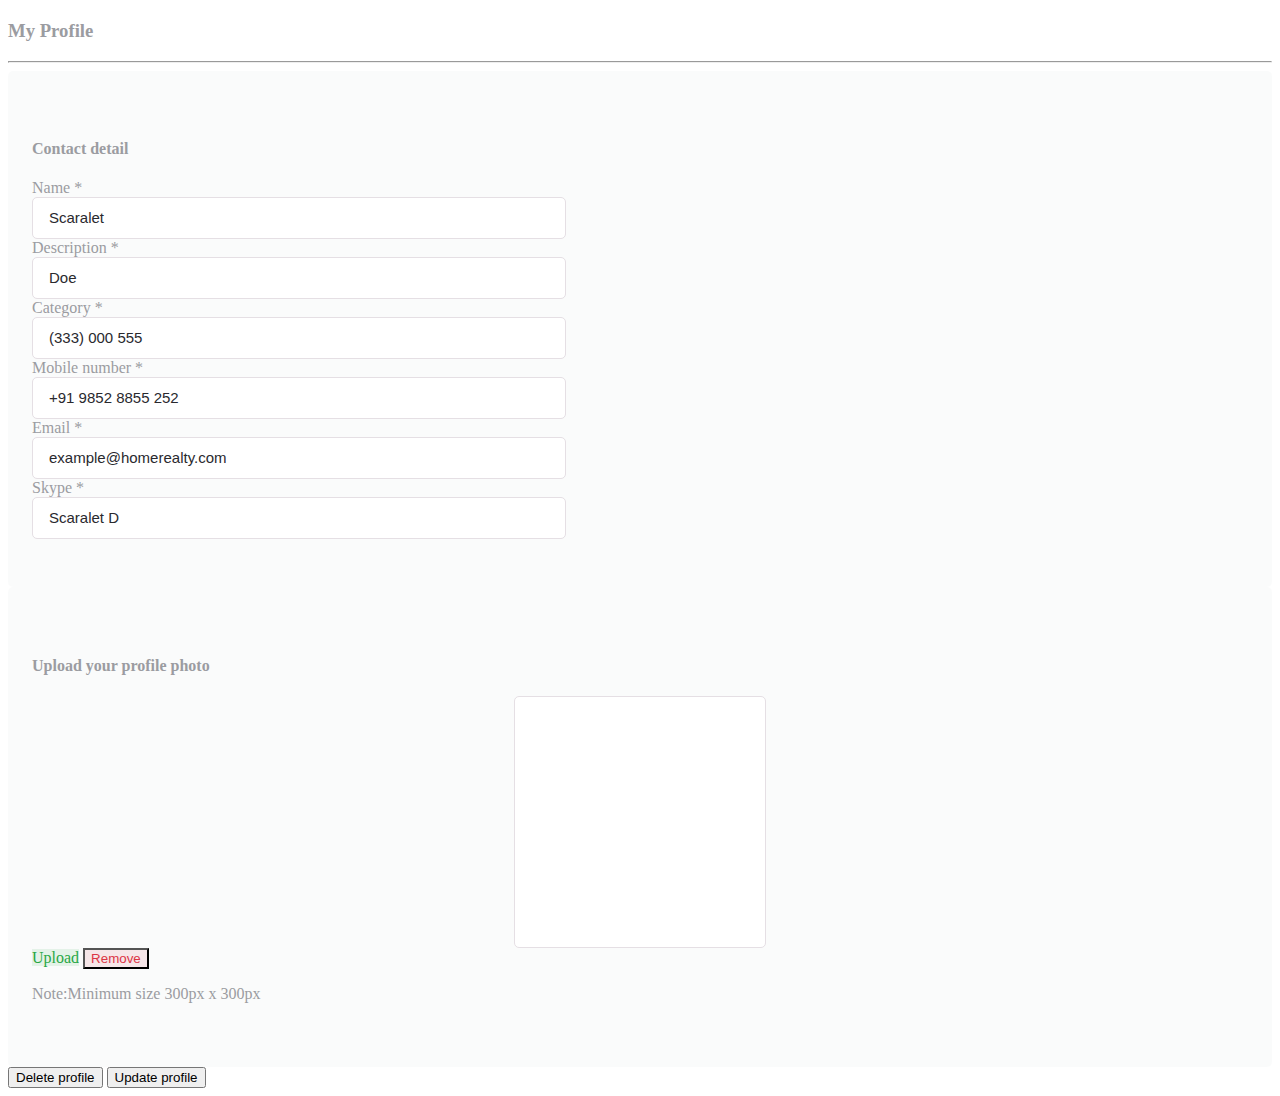
<file: form-update-product.html>
<!DOCTYPE html>
<html lang="en">

<head>
    <meta charset="UTF-8">
    <meta http-equiv="X-UA-Compatible" content="IE=edge">
    <meta name="viewport" content="width=device-width, initial-scale=1.0">
    <link rel="stylesheet" href="css/form-update-product.css" type="text/css">
    <title>Document</title>
</head>

<body>
    <link rel="stylesheet" href="https://cdnjs.cloudflare.com/ajax/libs/font-awesome/5.13.1/css/all.min.css"
        integrity="sha256-2XFplPlrFClt0bIdPgpz8H7ojnk10H69xRqd9+uTShA=" crossorigin="anonymous" />

    <div class="container">
        <div class="row">
            <div class="col-12">
                <!-- Page title -->
                <div class="my-5">
                    <h3>My Profile</h3>
                    <hr>
                </div>
                <!-- Form START -->
                <form class="file-upload">
                    <div class="row mb-5 gx-5">
                        <!-- Contact detail -->
                        <div class="col-xxl-8 mb-5 mb-xxl-0">
                            <div class="bg-secondary-soft px-4 py-5 rounded">
                                <div class="row g-3">
                                    <h4 class="mb-4 mt-0">Contact detail</h4>
                                    <!-- First Name -->
                                    <div class="col-md-6">
                                        <label class="form-label">Name *</label>
                                        <input type="text" class="form-control" placeholder="" aria-label="First name" value="Scaralet">
                                    </div>
                                    <!-- Last name -->
                                    <div class="col-md-6">
                                        <label class="form-label">Description *</label>
                                        <input type="text" class="form-control" placeholder="" aria-label="Last name" value="Doe">
                                    </div>
                                    <!-- Phone number -->
                                    <div class="col-md-6">
                                        <label class="form-label">Category  *</label>
                                        <input type="text" class="form-control" placeholder="" aria-label="Phone number" value="(333) 000 555">
                                    </div>
                                    <!-- Mobile number -->
                                    <div class="col-md-6">
                                        <label class="form-label">Mobile number *</label>
                                        <input type="text" class="form-control" placeholder="" aria-label="Phone number" value="+91 9852 8855 252">
                                    </div>
                                    <!-- Email -->
                                    <div class="col-md-6">
                                        <label for="inputEmail4" class="form-label">Email *</label>
                                        <input type="email" class="form-control" id="inputEmail4" value="example@homerealty.com">
                                    </div>
                                    <!-- Skype -->
                                    <div class="col-md-6">
                                        <label class="form-label">Skype *</label>
                                        <input type="text" class="form-control" placeholder="" aria-label="Phone number" value="Scaralet D">
                                    </div>
                                </div> <!-- Row END -->
                            </div>
                        </div>
                        <!-- Upload profile -->
                        <div class="col-xxl-4">
                            <div class="bg-secondary-soft px-4 py-5 rounded">
                                <div class="row g-3">
                                    <h4 class="mb-4 mt-0">Upload your profile photo</h4>
                                    <div class="text-center">
                                        <!-- Image upload -->
                                        <div class="square position-relative display-2 mb-3">
                                            <i class="fas fa-fw fa-user position-absolute top-50 start-50 translate-middle text-secondary"></i>
                                        </div>
                                        <!-- Button -->
                                        <input type="file" id="customFile" name="file" hidden="">
                                        <label class="btn btn-success-soft btn-block" for="customFile">Upload</label>
                                        <button type="button" class="btn btn-danger-soft">Remove</button>
                                        <!-- Content -->
                                        <p class="text-muted mt-3 mb-0"><span class="me-1">Note:</span>Minimum size 300px x 300px</p>
                                    </div>
                                </div>
                            </div>
                        </div>
                    </div> <!-- Row END -->

                    
                    <!-- button -->
                    <div class="gap-3 d-md-flex justify-content-md-end text-center">
                        <button type="button" class="btn btn-danger btn-lg">Delete profile</button>
                        <button type="button" class="btn btn-primary btn-lg">Update profile</button>
                    </div>
                </form> <!-- Form END -->
            </div>
        </div>
    </div>

</body>

</html>
</file>
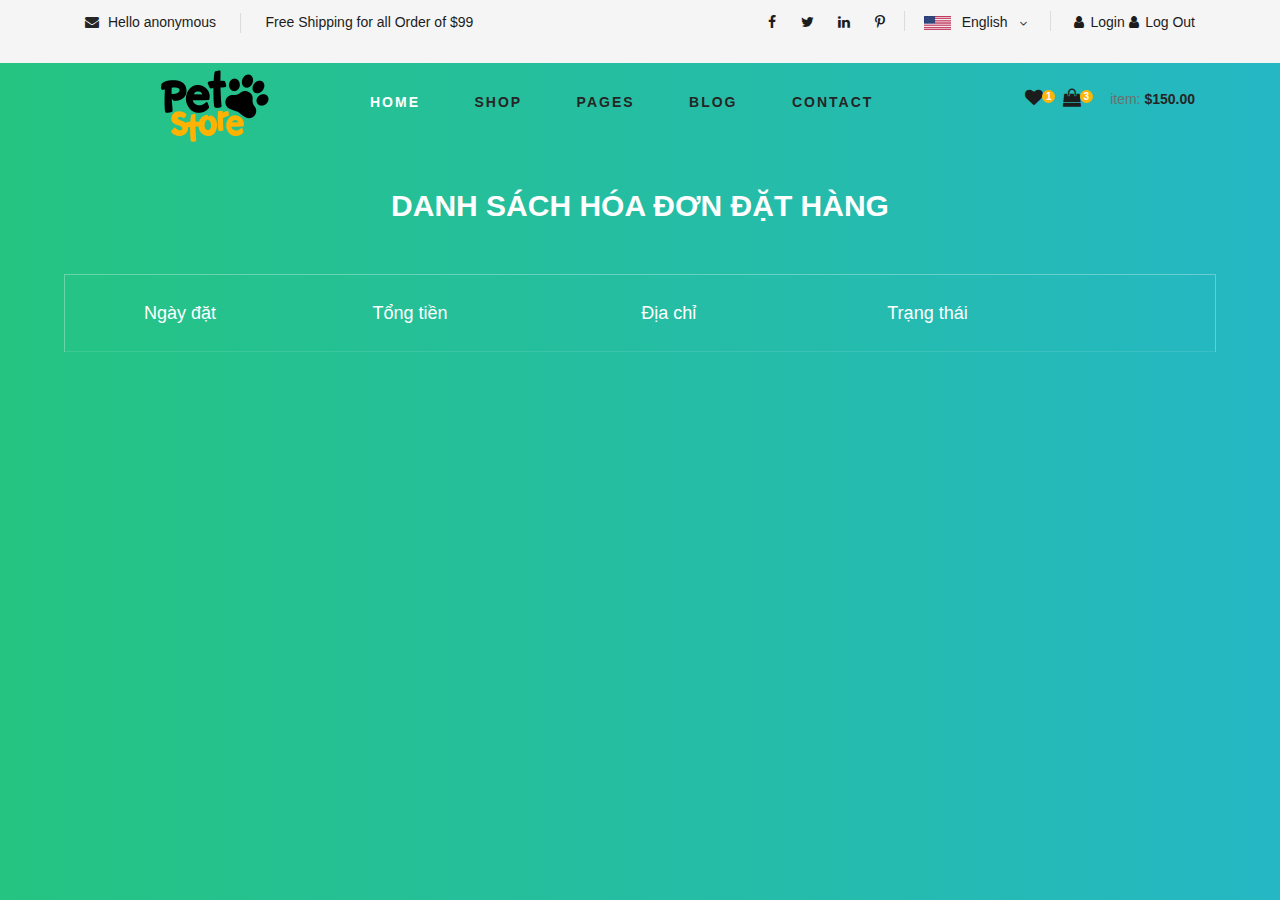
<file: listBillOrder.html>
<!DOCTYPE html>
<html lang="en">
  <head>
    <meta charset="UTF-8" />
    <meta http-equiv="X-UA-Compatible" content="IE=edge" />
    <meta name="viewport" content="width=device-width, initial-scale=1.0" />
    <link rel="stylesheet" href="css/listBillOrder.css" />
    <link rel="stylesheet" href="css/bootstrap.min.css" type="text/css" />
    <link rel="stylesheet" href="css/elegant-icons.css" type="text/css" />
    <link rel="stylesheet" href="css/font-awesome.min.css" type="text/css" />
    <title>Document</title>
  </head>
  <body>
    <header class="header">
      <div class="header__top">
        <div class="container">
          <div class="row">
            <div class="col-lg-6 col-md-6">
              <div class="header__top__left">
                <ul>
                  <li id="hello-username">
                    <i class="fa fa-envelope"></i>Hello Username
                  </li>
                  <li>Free Shipping for all Order of $99</li>
                </ul>
              </div>
            </div>
            <div class="col-lg-6 col-md-6">
              <div class="header__top__right">
                <div class="header__top__right__social">
                  <a href="#"><i class="fa fa-facebook"></i></a>
                  <a href="#"><i class="fa fa-twitter"></i></a>
                  <a href="#"><i class="fa fa-linkedin"></i></a>
                  <a href="#"><i class="fa fa-pinterest-p"></i></a>
                </div>
                <div class="header__top__right__language">
                  <img src="img/language.png" alt="" />
                  <div>English</div>
                  <span class="arrow_carrot-down"></span>
                  <ul>
                    <li><a href="#">Spanis</a></li>
                    <li><a href="#">English</a></li>
                  </ul>
                </div>
                <div class="header__top__right__auth">
                  <a href="login.html"><i class="fa fa-user"></i>Login</a>
                </div>
                <div class="header__top__right__auth" onclick="logout()">
                  <a href="index.html"><i class="fa fa-user"></i>Log Out</a>
                </div>
              </div>
            </div>
          </div>
        </div>
      </div>
      <div class="container">
        <div class="row">
          <div class="col-lg-3">
            <div class="header__logo">
              <a href="./index.html"><img src="img/logo.png" alt="" /></a>
            </div>
          </div>
          <div class="col-lg-6">
            <nav class="header__menu">
              <ul>
                <li class="active"><a href="./index.html">Home</a></li>
                <li><a href="./shop-grid.html">Shop</a></li>
                <li>
                  <a href="#">Pages</a>
                  <ul class="header__menu__dropdown">
                    <li><a href="./shop-details.html">Shop Details</a></li>
                    <li><a href="./shoping-cart.html">Shoping Cart</a></li>
                    <li><a href="./checkout.html">Check Out</a></li>
                    <li><a href="./blog-details.html">Blog Details</a></li>
                  </ul>
                </li>
                <li><a href="./blog.html">Blog</a></li>
                <li><a href="./contact.html">Contact</a></li>
              </ul>
            </nav>
          </div>
          <div class="col-lg-3">
            <div class="header__cart">
              <ul>
                <li>
                  <a href="listBillOrderAdmin.html"
                    ><i class="fa fa-heart"></i> <span>1</span></a
                  >
                </li>
                <li>
                  <a href="shoping-cart.html"
                    ><i class="fa fa-shopping-bag"></i> <span>3</span></a
                  >
                </li>
              </ul>
              <div class="header__cart__price">item: <span>$150.00</span></div>
            </div>
          </div>
        </div>
        <div class="humberger__open">
          <i class="fa fa-bars"></i>
        </div>
      </div>
    </header>
    <div class="contentBill">
      <h3 class="textListBillOder">Danh sách hóa đơn đặt hàng</h3>
      <div class="gridListBillOrder">
        <div class="listBillOrder">
          <div class="textDetailBillOrder">
            <div class="column__Bill amount__Price__Name">Ngày đặt</div>
            <div class="column__Bill total__Money">Tổng tiền</div>
            <div class="column__Bill address">Địa chỉ</div>
            <div class="column__Bill status">Trạng thái</div>
            <div class="column__Bill detail"></div>
          </div>
        </div>
      </div>
    </div>

    <script src="js/viewFormDetail.js"></script>
  </body>
</html>
</file>
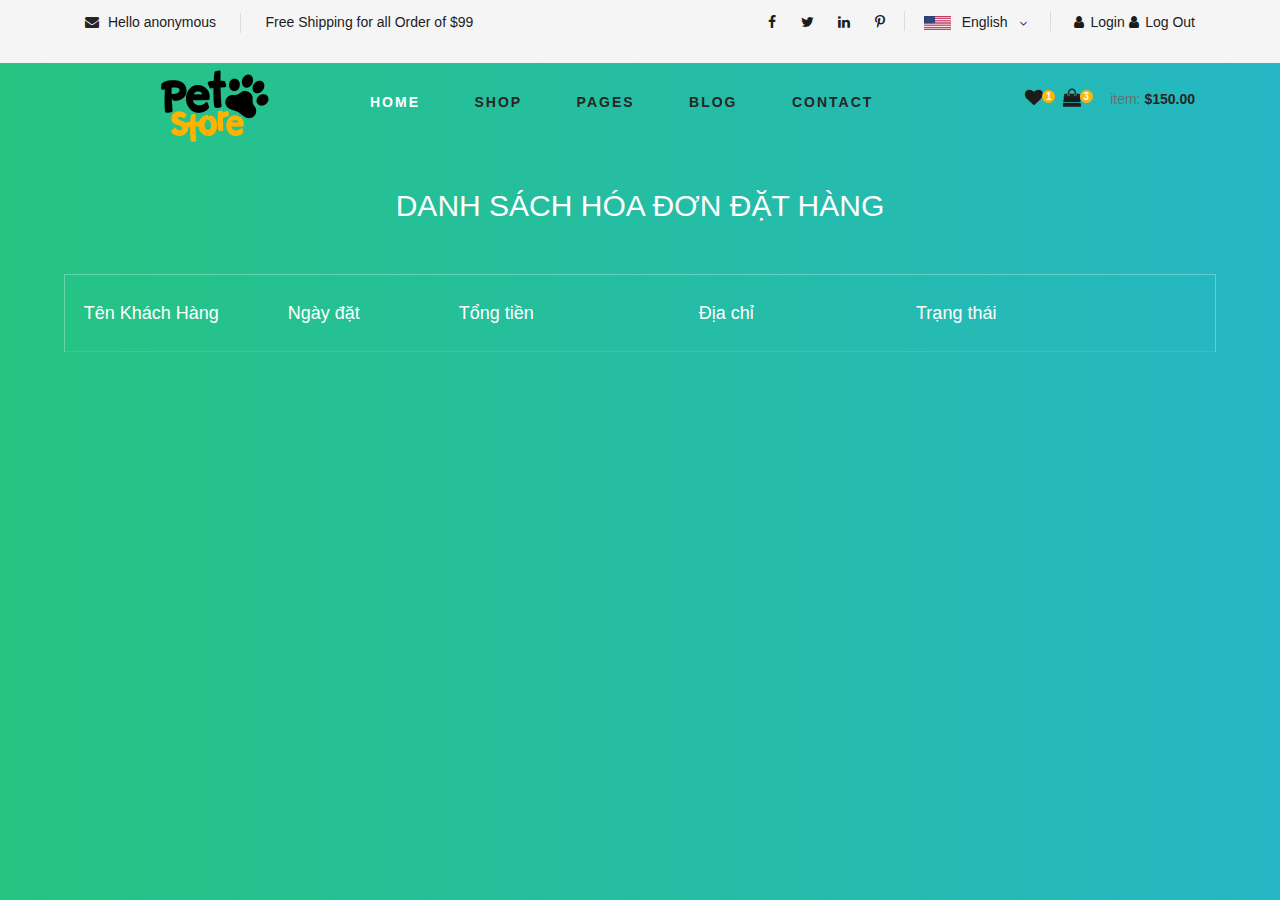
<file: listBillOrderAdmin.html>
<!DOCTYPE html>
<html lang="en">
  <head>
    <meta charset="UTF-8" />
    <meta http-equiv="X-UA-Compatible" content="IE=edge" />
    <meta name="viewport" content="width=device-width, initial-scale=1.0" />
    <link rel="stylesheet" href="css/listBillOrderAdmin.css" />
    <link rel="stylesheet" href="css/bootstrap.min.css" type="text/css" />
    <link rel="stylesheet" href="css/elegant-icons.css" type="text/css" />
    <link rel="stylesheet" href="css/font-awesome.min.css" type="text/css" />
    <title>Document</title>
  </head>
  <body>
    <header class="header">
      <div class="header__top">
        <div class="container">
          <div class="row">
            <div class="col-lg-6 col-md-6">
              <div class="header__top__left">
                <ul>
                  <li id="hello-username">
                    <i class="fa fa-envelope"></i>Hello Username
                  </li>
                  <li>Free Shipping for all Order of $99</li>
                </ul>
              </div>
            </div>
            <div class="col-lg-6 col-md-6">
              <div class="header__top__right">
                <div class="header__top__right__social">
                  <a href="#"><i class="fa fa-facebook"></i></a>
                  <a href="#"><i class="fa fa-twitter"></i></a>
                  <a href="#"><i class="fa fa-linkedin"></i></a>
                  <a href="#"><i class="fa fa-pinterest-p"></i></a>
                </div>
                <div class="header__top__right__language">
                  <img src="img/language.png" alt="" />
                  <div>English</div>
                  <span class="arrow_carrot-down"></span>
                  <ul>
                    <li><a href="#">Spanis</a></li>
                    <li><a href="#">English</a></li>
                  </ul>
                </div>
                <div class="header__top__right__auth">
                  <a href="login.html"><i class="fa fa-user"></i>Login</a>
                </div>
                <div class="header__top__right__auth" onclick="logout()">
                  <a href="index.html"><i class="fa fa-user"></i>Log Out</a>
                </div>
              </div>
            </div>
          </div>
        </div>
      </div>
      <div class="container">
        <div class="row">
          <div class="col-lg-3">
            <div class="header__logo">
              <a href="./index.html"><img src="img/logo.png" alt="" /></a>
            </div>
          </div>
          <div class="col-lg-6">
            <nav class="header__menu">
              <ul>
                <li class="active"><a href="./index.html">Home</a></li>
                <li><a href="./shop-grid.html">Shop</a></li>
                <li>
                  <a href="#">Pages</a>
                  <ul class="header__menu__dropdown">
                    <li><a href="./shop-details.html">Shop Details</a></li>
                    <li><a href="./shoping-cart.html">Shoping Cart</a></li>
                    <li><a href="./checkout.html">Check Out</a></li>
                    <li><a href="./blog-details.html">Blog Details</a></li>
                  </ul>
                </li>
                <li><a href="./blog.html">Blog</a></li>
                <li><a href="./contact.html">Contact</a></li>
              </ul>
            </nav>
          </div>
          <div class="col-lg-3">
            <div class="header__cart">
              <ul>
                <li>
                  <a href="listBillOrderAdmin.html"
                    ><i class="fa fa-heart"></i> <span>1</span></a
                  >
                </li>
                <li>
                  <a href="shoping-cart.html"
                    ><i class="fa fa-shopping-bag"></i> <span>3</span></a
                  >
                </li>
              </ul>
              <div class="header__cart__price">item: <span>$150.00</span></div>
            </div>
          </div>
        </div>
        <div class="humberger__open">
          <i class="fa fa-bars"></i>
        </div>
      </div>
    </header>
    <h3 class="textListBillOder">Danh sách hóa đơn đặt hàng</h3>
    <div class="gridListBillOrder">
      <div class="listBillOrder">
        <div class="textDetailBillOrder">
          <div class="column__Bill name__Customer">Tên Khách Hàng</div>
          <div class="column__Bill amount__Price__Name">Ngày đặt</div>
          <div class="column__Bill total__Money">Tổng tiền</div>
          <div class="column__Bill address">Địa chỉ</div>
          <div class="column__Bill status">Trạng thái</div>
          <div class="column__Bill detail"></div>
        </div>
      </div>
    </div>

    <script src="js/viewFormDetailAdmin.js"></script>
  </body>
</html>
</file>
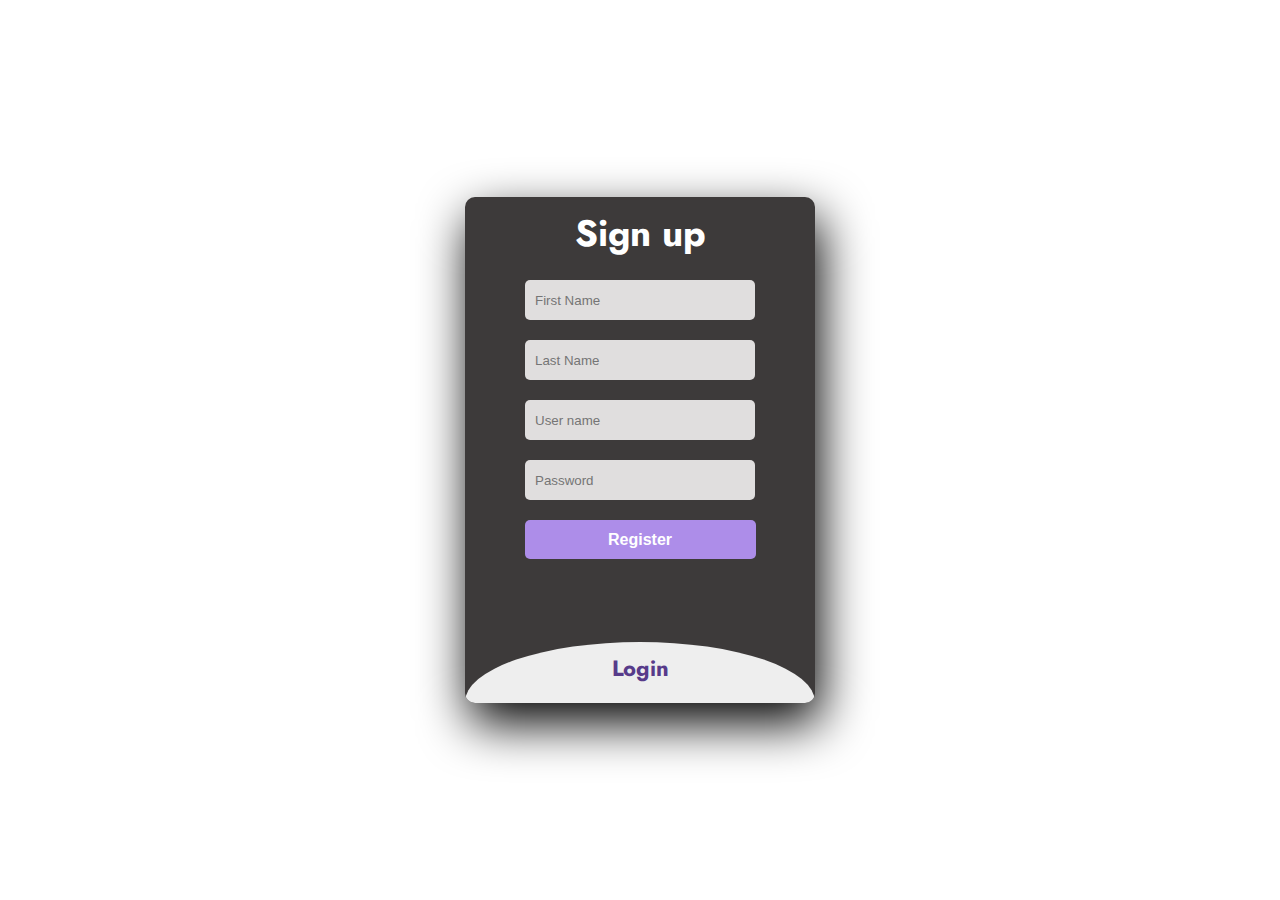
<file: login.html>
<!DOCTYPE html>
<html>
  <head>
    <title>Slide Navbar</title>
    <link rel="stylesheet" type="text/css" href="./css/style-login.css" />
    <link
      href="https://fonts.googleapis.com/css2?family=Jost:wght@500&display=swap"
      rel="stylesheet"
    />
  </head>

  <body>
    <div class="main">
      <input type="checkbox" id="chk" aria-hidden="true" />

      <div class="signup">
        <label for="chk" aria-hidden="true">Sign up</label>
        <input
          type="text"
          name="firstname"
          placeholder="First Name"
          required=""
        />
        <input
          type="text"
          name="lastname"
          placeholder="Last Name"
          required=""
        />
        <input
          type="text"
          name="username"
          placeholder="User name"
          required=""
        />
        <input
          type="password"
          name="password"
          placeholder="Password"
          required=""
        />
        
        <button id="btn-register" onclick="handleCheckbox()">Register</button>
      </div>

      <div class="login">
        <form id="login" action="">
          <label for="chk" aria-hidden="true">Login</label>
          <input
            type="text"
            name="user_name"
            placeholder="Username"
            required=""
          />
          <input
            type="password"
            name="pswd"
            placeholder="Password"
            required=""
          />
          <button type="submit" id="btn-login">Login</button>
        </form>
        <img src="./img/logo.png" alt="" />
      </div>
    </div>
    <script src="./js/login.js"></script>
  </body>
</html>
</file>
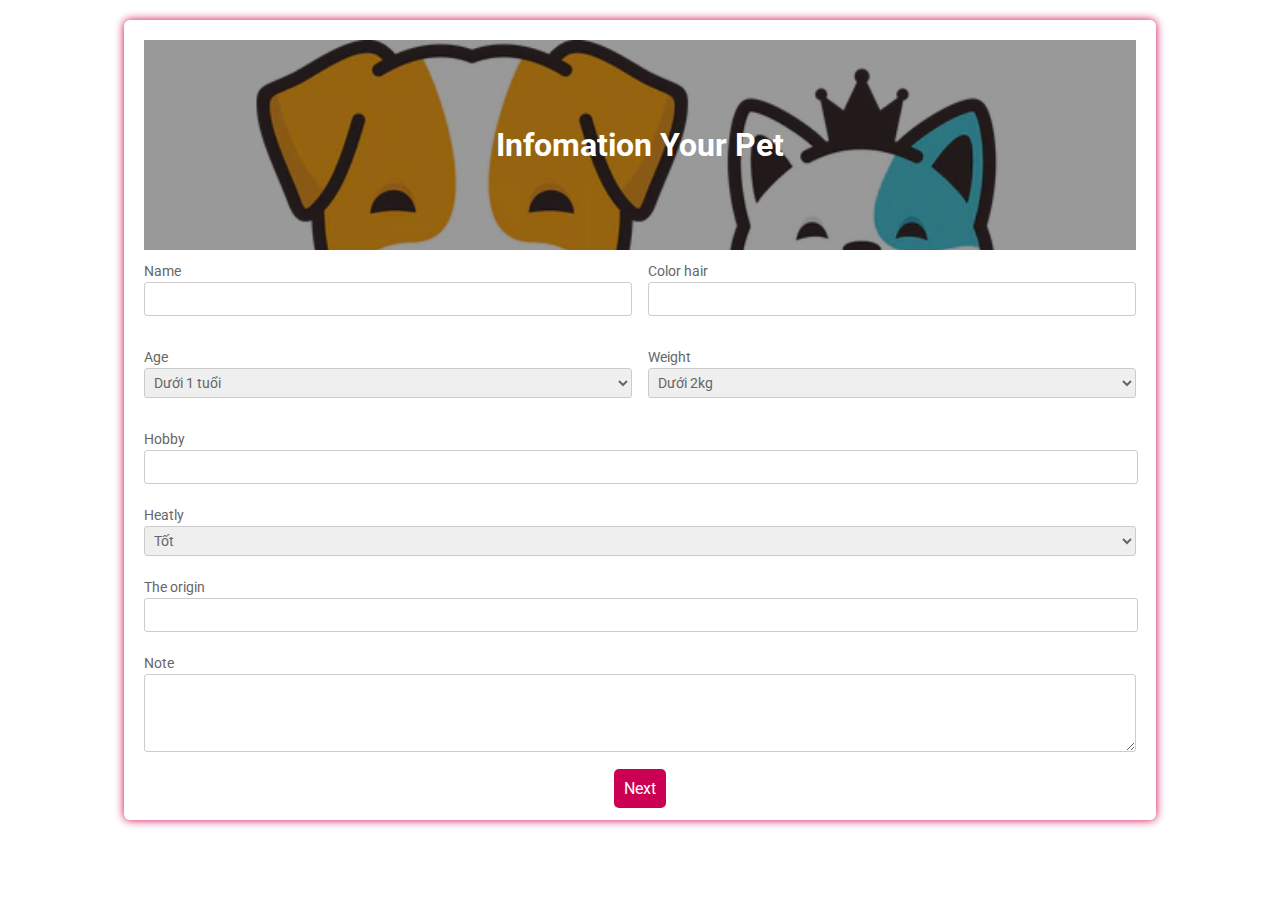
<file: relatedInfo.html>
<!DOCTYPE html>
<html>
  <head>
    <title>Roommate Application Form</title>
    <link
      href="https://fonts.googleapis.com/css?family=Roboto:300,400,500,700"
      rel="stylesheet"
    />
    <link
      rel="stylesheet"
      href="https://use.fontawesome.com/releases/v5.5.0/css/all.css"
      integrity="sha384-B4dIYHKNBt8Bc12p+WXckhzcICo0wtJAoU8YZTY5qE0Id1GSseTk6S+L3BlXeVIU"
      crossorigin="anonymous"
    />
    <style>
      html,
      body {
        min-height: 100%;
      }
      body,
      select,
      div,
      form,
      input,
      textarea,
      p {
        padding: 0;
        margin: 0;
        outline: none;
        font-family: Roboto, Arial, sans-serif;
        font-size: 14px;
        color: #666;
        line-height: 22px;
      }
      h1 {
        position: absolute;
        margin: 0;
        font-size: 32px;
        color: #fff;
        z-index: 2;
      }
      .testbox {
        display: flex;
        justify-content: center;
        align-items: center;
        height: inherit;
        padding: 20px;
      }
      form {
        width: 80%;
        padding: 20px;
        border-radius: 6px;
        background: #fff;
        box-shadow: 0 0 10px 0 #cc0052;
      }
      .banner {
        position: relative;
        height: 210px;
        background-image: url("img/backgournd.jpg");
        object-fit: cover;
        background-size: cover;
        display: flex;
        justify-content: center;
        align-items: center;
        text-align: center;
      }
      .banner::after {
        content: "";
        background-color: rgba(0, 0, 0, 0.4);
        position: absolute;
        width: 100%;
        height: 100%;
      }
      select,
      input,
      textarea {
        margin-bottom: 10px;
        border: 1px solid #ccc;
        border-radius: 3px;
      }
      select {
        width: 100%;
        padding: 5px;
      }
      input {
        width: calc(100% - 10px);
        padding: 5px;
      }
      textarea {
        width: calc(100% - 12px);
        padding: 5px;
      }
      .item:hover p,
      input:hover::placeholder {
        color: #cc0052;
      }
      .item input:hover,
      .item textarea:hover {
        border: 1px solid transparent;
        box-shadow: 0 0 6px 0 #cc0052;
        color: #cc0052;
      }
      .item {
        position: relative;
        margin: 10px 0;
      }
      .btn-block {
        margin-top: 10px;
        text-align: center;
      }
      a {
        text-decoration: none;
        width: 150px;
        padding: 10px;
        border: none;
        border-radius: 5px;
        background: #cc0052;
        font-size: 16px;
        color: #fff;
        cursor: pointer;
      }
      a:hover {
        background: #ff0066;
      }
      @media (min-width: 568px) {
        .name-item,
        .contact-item {
          display: flex;
          flex-wrap: wrap;
          justify-content: space-between;
        }
        .contact-item .item {
          width: calc(50% - 8px);
        }
        .name-item input {
          width: calc(50% - 20px);
        }
        .contact-item input {
          width: calc(100% - 12px);
        }
      }
    </style>
  </head>
  <body>
    <div class="testbox">
      <form action="/">
        <div class="banner">
          <h1>Infomation Your Pet</h1>
        </div>
        <div class="contact-item">
          <div class="item">
            <p>Name</p>
            <div class="name-item">
              <input type="text" name="name" placeholder="" />
            </div>
          </div>
          <div class="item">
            <p> Color hair</p>
            <div class="name-item">
              <input type="text" name="name" placeholder="" />
            </div>
          </div>
        </div>

        <div class="contact-item">
          <div class="item">
            <p>Age</p>
            <select name="inputAgePet" id="agePet">
              <option value="12">Dưới 1 tuổi</option>
              <option value="60">Từ 2 đến 5 tuổi</option>
              <option value="120">Từ 5 đến 10 tuổi</option>
              <option value="121">Trên 10 tuổi</option>
            </select>
            <!-- <input type="text" name="name" /> -->
          </div>
          <div class="item">
            <p>Weight</p>
            <select name="inputWeightPet" id="inputWeightPet">
              <option value="2">Dưới 2kg</option>
              <option value="5">Từ 2kg đến 5kg</option>
              <option value="10">Từ 5kg đến 10kg</option>
              <option value="11">Trên 10kg</option>
            </select>
          </div>
        </div>
        <div class="item">
          <p>Hobby</p>
          <input type="text" name="name" />
        </div>
        <div class="item">
          <p>Heatly</p>
          <select name="inputHeathPet" id="inputHeathPet">
            <option value="Good">Tốt</option>
            <option value="Normal">Bình thường</option>
            <option value="Bad">Yếu</option>
          </select>
        </div>

        <div class="item">
          <p>The origin</p>
          <input type="text" name="name" />
        </div>
        <div class="item">
          <p>Note</p>
          <textarea rows="3" required></textarea>
        </div>
        <div class="btn-block">
          <a type="submit" href="index.html">Next</a>
        </div>
      </form>
    </div>
  </body>
</html>
</file>
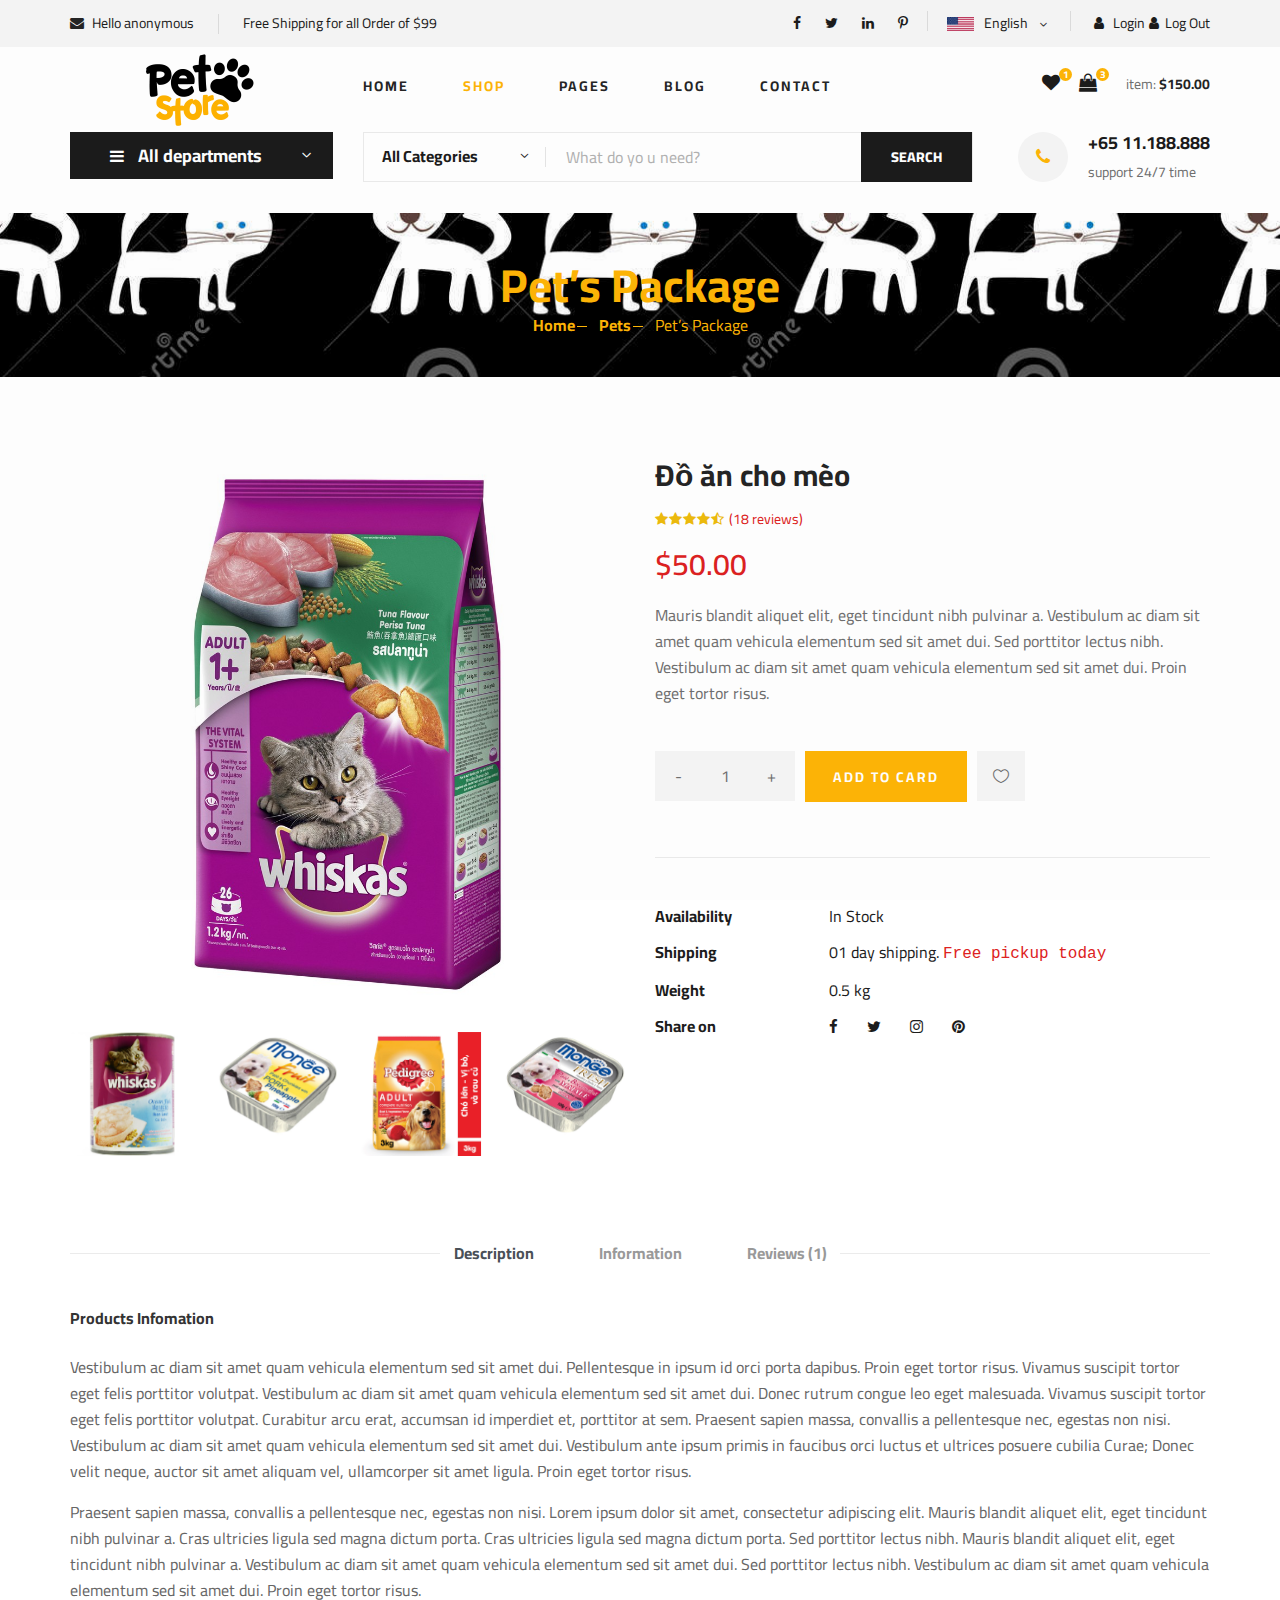
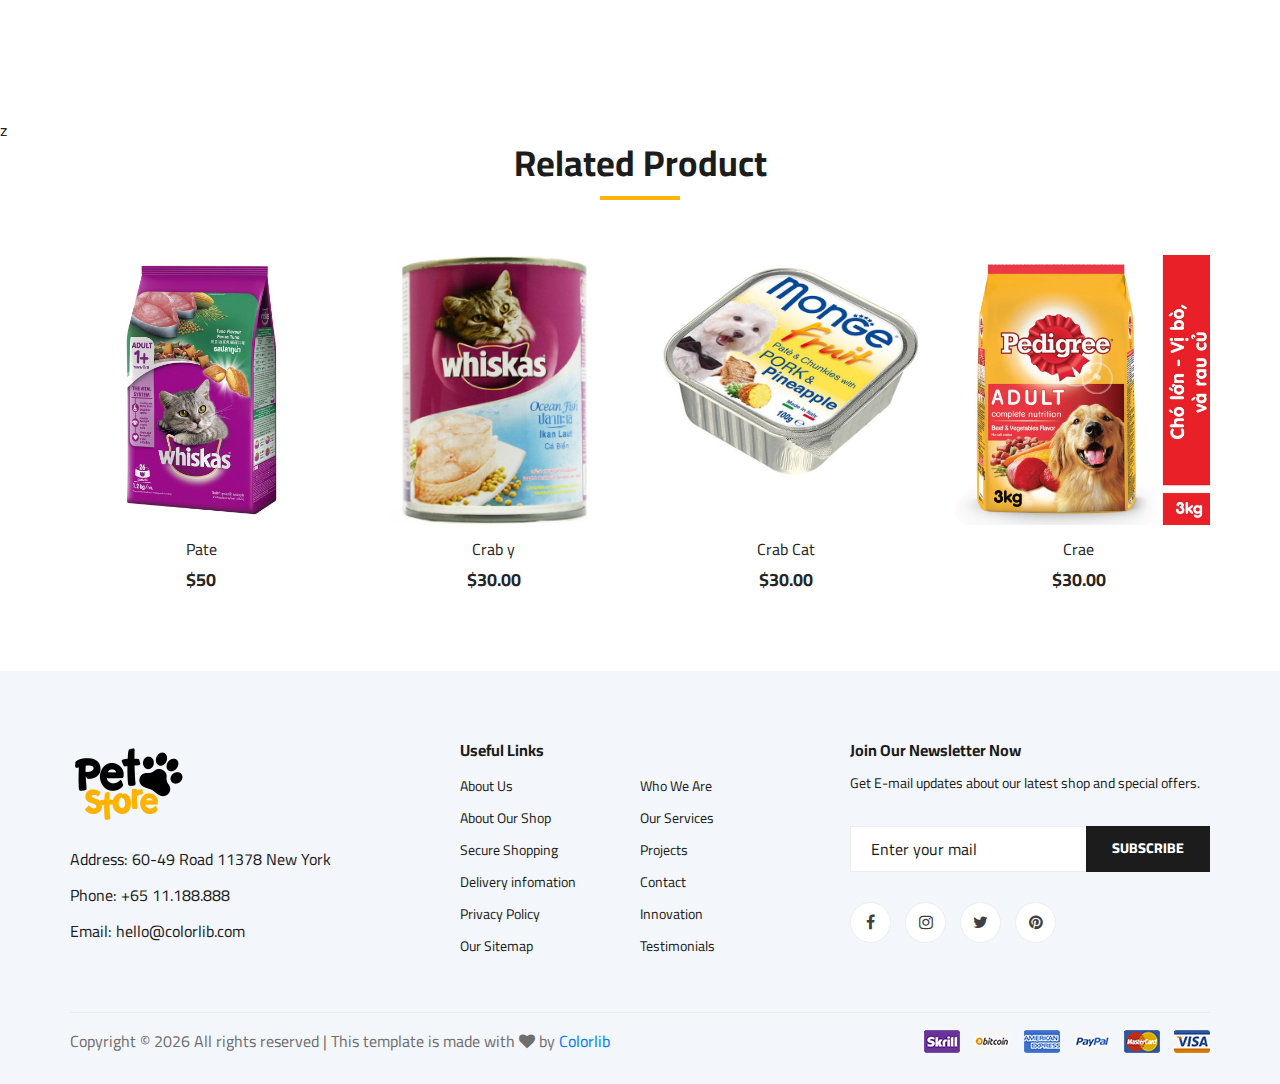
<file: shop-details.html>
<!DOCTYPE html>
<html lang="zxx">
  <head>
    <meta charset="UTF-8" />
    <meta name="description" content="Ogani Template" />
    <meta name="keywords" content="Ogani, unica, creative, html" />
    <meta name="viewport" content="width=device-width, initial-scale=1.0" />
    <meta http-equiv="X-UA-Compatible" content="ie=edge" />
    <title>Ogani | Template</title>

    <!-- Google Font -->
    <link
      href="https://fonts.googleapis.com/css2?family=Cairo:wght@200;300;400;600;900&display=swap"
      rel="stylesheet"
    />

    <!-- Css Styles -->
    <link rel="stylesheet" href="css/bootstrap.min.css" type="text/css" />
    <link rel="stylesheet" href="css/font-awesome.min.css" type="text/css" />
    <link rel="stylesheet" href="css/elegant-icons.css" type="text/css" />
    <link rel="stylesheet" href="css/nice-select.css" type="text/css" />
    <link rel="stylesheet" href="css/jquery-ui.min.css" type="text/css" />
    <link rel="stylesheet" href="css/owl.carousel.min.css" type="text/css" />
    <link rel="stylesheet" href="css/slicknav.min.css" type="text/css" />
    <link rel="stylesheet" href="css/style.css" type="text/css" />
  </head>

  <body>
    <!-- Page Preloder -->
    <div id="preloder">
      <div class="loader"></div>
    </div>

    <!-- Humberger Begin -->
    <div class="humberger__menu__overlay"></div>
    <div class="humberger__menu__wrapper">
      <div class="humberger__menu__logo">
        <a href="#"><img src="img/logo.png" alt="" /></a>
      </div>
      <div class="humberger__menu__cart">
        <ul>
          <li>
            <a href="#"><i class="fa fa-heart"></i> <span>1</span></a>
          </li>
          <li>
            <a href="shoping-cart.html"
              ><i class="fa fa-shopping-bag"></i> <span>3</span></a
            >
          </li>
        </ul>
        <div class="header__cart__price">item: <span>$150.00</span></div>
      </div>
      <div class="humberger__menu__widget">
        <div class="header__top__right__language">
          <img src="img/language.png" alt="" />
          <div>English</div>
          <span class="arrow_carrot-down"></span>
          <ul>
            <li><a href="#">Spanis</a></li>
            <li><a href="#">English</a></li>
          </ul>
        </div>
        <div class="header__top__right__auth">
          <a href="#"><i class="fa fa-user"></i> Login</a>
        </div>
      </div>
      <nav class="humberger__menu__nav mobile-menu">
        <ul>
          <li class="active"><a href="./index.html">Home</a></li>
          <li><a href="./shop-grid.html">Shop</a></li>
          <li>
            <a href="#">Pages</a>
            <ul class="header__menu__dropdown">
              <li><a href="./shop-details.html">Shop Details</a></li>
              <li><a href="./shoping-cart.html">Shoping Cart</a></li>
              <li><a href="./checkout.html">Check Out</a></li>
              <li><a href="./blog-details.html">Blog Details</a></li>
            </ul>
          </li>
          <li><a href="./blog.html">Blog</a></li>
          <li><a href="./contact.html">Contact</a></li>
        </ul>
      </nav>
      <div id="mobile-menu-wrap"></div>
      <div class="header__top__right__social">
        <a href="#"><i class="fa fa-facebook"></i></a>
        <a href="#"><i class="fa fa-twitter"></i></a>
        <a href="#"><i class="fa fa-linkedin"></i></a>
        <a href="#"><i class="fa fa-pinterest-p"></i></a>
      </div>
      <div class="humberger__menu__contact">
        <ul>
          <li><i class="fa fa-envelope"></i> hello@colorlib.com</li>
          <li>Free Shipping for all Order of $99</li>
        </ul>
      </div>
    </div>
    <!-- Humberger End -->

    <!-- Header Section Begin -->
    <header class="header">
      <div class="header__top">
        <div class="container">
          <div class="row">
            <div class="col-lg-6">
              <div class="header__top__left">
                <ul>
                  <li id="hello-username">
                    <i class="fa fa-envelope"></i> hello@colorlib.com
                  </li>
                  <li>Free Shipping for all Order of $99</li>
                </ul>
              </div>
            </div>
            <div class="col-lg-6">
              <div class="header__top__right">
                <div class="header__top__right__social">
                  <a href="#"><i class="fa fa-facebook"></i></a>
                  <a href="#"><i class="fa fa-twitter"></i></a>
                  <a href="#"><i class="fa fa-linkedin"></i></a>
                  <a href="#"><i class="fa fa-pinterest-p"></i></a>
                </div>
                <div class="header__top__right__language">
                  <img src="img/language.png" alt="" />
                  <div>English</div>
                  <span class="arrow_carrot-down"></span>
                  <ul>
                    <li><a href="#">Spanis</a></li>
                    <li><a href="#">English</a></li>
                  </ul>
                </div>
                <div class="header__top__right__auth">
                  <a href="#"><i class="fa fa-user"></i> Login</a>
                </div>
                <div class="header__top__right__auth" onclick="logout()">
                  <a href="index.html"><i class="fa fa-user"></i>Log Out</a>
                </div>
              </div>
            </div>
          </div>
        </div>
      </div>
      <div class="container">
        <div class="row">
          <div class="col-lg-3">
            <div class="header__logo">
              <a href="./index.html"><img src="img/logo.png" alt="" /></a>
            </div>
          </div>
          <div class="col-lg-6">
            <nav class="header__menu">
              <ul>
                <li><a href="./index.html">Home</a></li>
                <li class="active"><a href="./shop-grid.html">Shop</a></li>
                <li>
                  <a href="#">Pages</a>
                  <ul class="header__menu__dropdown">
                    <li><a href="./shop-details.html">Shop Details</a></li>
                    <li><a href="./shoping-cart.html">Shoping Cart</a></li>
                    <li><a href="./checkout.html">Check Out</a></li>
                    <li><a href="./blog-details.html">Blog Details</a></li>
                  </ul>
                </li>
                <li><a href="./blog.html">Blog</a></li>
                <li><a href="./contact.html">Contact</a></li>
              </ul>
            </nav>
          </div>
          <div class="col-lg-3">
            <div class="header__cart">
              <ul>
                <li>
                  <a href="#"
                    ><i class="fa fa-heart" onclick="redictToListBill()"></i>
                    <span>1</span></a
                  >
                </li>
                <li>
                  <a href="shoping-cart.html"
                    ><i class="fa fa-shopping-bag"></i> <span>3</span></a
                  >
                </li>
              </ul>
              <div class="header__cart__price">item: <span>$150.00</span></div>
            </div>
          </div>
        </div>
        <div class="humberger__open">
          <i class="fa fa-bars"></i>
        </div>
      </div>
    </header>
    <!-- Header Section End -->

    <!-- Hero Section Begin -->
    <section class="hero hero-normal">
      <div class="container">
        <div class="row">
          <div class="col-lg-3">
            <div class="hero__categories">
              <div class="hero__categories__all">
                <i class="fa fa-bars"></i>
                <span>All departments</span>
              </div>
              <ul>
                <li>
                  <a onclick="handleSaveIdCategory(1)" href="#"
                    >Hạt Thức Ăn Khô</a
                  >
                </li>
                <li><a onclick="handleSaveIdCategory(2)" href="#">Pate </a></li>
                <li>
                  <a onclick="handleSaveIdCategory(3)" href="#">Cát Vệ Sinh</a>
                </li>
                <li>
                  <a onclick="handleSaveIdCategory(4)" href="#">Quần Áo</a>
                </li>
                <li><a href="#">Đồ Chơi</a></li>
                <li><a href="#">Balo</a></li>
                <li><a href="#">Thuốc</a></li>
                <li><a href="#">Fresh Onion</a></li>
                <li><a href="#">Papayaya & Crisps</a></li>
                <li><a href="#">Oatmeal</a></li>
                <li><a href="#">Fresh Bananas</a></li>
              </ul>
            </div>
          </div>
          <div class="col-lg-9">
            <div class="hero__search">
              <div class="hero__search__form">
                <form action="#">
                  <div class="hero__search__categories">
                    All Categories
                    <span class="arrow_carrot-down"></span>
                  </div>
                  <input type="text" placeholder="What do yo u need?" />
                  <button type="submit" class="site-btn">SEARCH</button>
                </form>
              </div>
              <div class="hero__search__phone">
                <div class="hero__search__phone__icon">
                  <i class="fa fa-phone"></i>
                </div>
                <div class="hero__search__phone__text">
                  <h5>+65 11.188.888</h5>
                  <span>support 24/7 time</span>
                </div>
              </div>
            </div>
          </div>
        </div>
      </div>
    </section>
    <!-- Hero Section End -->

    <!-- Breadcrumb Section Begin -->
    <section class="breadcrumb-section set-bg" data-setbg="img/breadcrumb.jpg">
      <div class="container">
        <div class="row">
          <div class="col-lg-12 text-center">
            <div class="breadcrumb__text">
              <h2>Pet’s Package</h2>
              <div class="breadcrumb__option">
                <a href="./index.html">Home</a>
                <a href="./index.html">Pets</a>
                <span>Pet’s Package</span>
              </div>
            </div>
          </div>
        </div>
      </div>
    </section>
    <!-- Breadcrumb Section End -->

    <!-- Product Details Section Begin -->
    <section class="product-details spad" id="product-detail-block">
      <div class="container">
        <div class="row">
          <div class="col-lg-6 col-md-6">
            <div class="product__details__pic">
              <div class="product__details__pic__item">
                <img
                  class="product__details__pic__item--large"
                  src="img/product/details/cat1.jpg"
                  alt=""
                />
              </div>
              <div class="product__details__pic__slider owl-carousel">
                <img
                  data-imgbigurl="img/product/details/cat2.jpg"
                  src="img/product/details/cat2.jpg"
                  alt=""
                />
                <!--product-image-1-->
                <img
                  data-imgbigurl="img/product/details/cat3.jpg"
                  src="img/product/details/cat3.jpg"
                  alt=""
                />
                <!--product-image-2-->
                <img
                  data-imgbigurl="img/product/details/dog1.jpg"
                  src="img/product/details/dog1.jpg"
                  alt=""
                />
                <!--product-image-3-->
                <img
                  data-imgbigurl="img/product/details/dog2.jpg"
                  src="img/product/details/dog2.jpg"
                  alt=""
                />
                <!--product-image-4-->
              </div>
            </div>
          </div>
          <div class="col-lg-6 col-md-6">
            <!--product-detail-->
            <div class="product__details__text">
              <h3>Đồ ăn cho mèo</h3>
              <!--product name-->
              <div class="product__details__rating">
                <i class="fa fa-star"></i>
                <i class="fa fa-star"></i>
                <i class="fa fa-star"></i>
                <i class="fa fa-star"></i>
                <i class="fa fa-star-half-o"></i>
                <span>(18 reviews)</span>
              </div>
              <div class="product__details__price">$50.00</div>
              <!--product-price-->
              <p>
                Mauris blandit aliquet elit, eget tincidunt nibh pulvinar a.
                Vestibulum ac diam sit amet quam vehicula elementum sed sit amet
                dui. Sed porttitor lectus nibh. Vestibulum ac diam sit amet quam
                vehicula elementum sed sit amet dui. Proin eget tortor risus.
              </p>
              <!--product-descirption-->
              <div class="product__details__quantity">
                <div class="quantity">
                  <div class="pro-qty">
                    <input type="text" value="1" />
                  </div>
                </div>
              </div>
              <a href="#" class="primary-btn" onclick="handleAddToCart()"
                >ADD TO CARD</a
              >
              <a href="#" class="heart-icon"
                ><span class="icon_heart_alt"></span
              ></a>
              <ul>
                <li><b>Availability</b> <span>In Stock</span></li>
                <li>
                  <b>Shipping</b>
                  <span>01 day shipping. <samp>Free pickup today</samp></span>
                </li>
                <li><b>Weight</b> <span>0.5 kg</span></li>
                <li>
                  <b>Share on</b>
                  <div class="share">
                    <a href="#"><i class="fa fa-facebook"></i></a>
                    <a href="#"><i class="fa fa-twitter"></i></a>
                    <a href="#"><i class="fa fa-instagram"></i></a>
                    <a href="#"><i class="fa fa-pinterest"></i></a>
                  </div>
                </li>
              </ul>
            </div>
          </div>
          <div class="col-lg-12">
            <div class="product__details__tab">
              <ul class="nav nav-tabs" role="tablist">
                <li class="nav-item">
                  <a
                    class="nav-link active"
                    data-toggle="tab"
                    href="#tabs-1"
                    role="tab"
                    aria-selected="true"
                    >Description</a
                  >
                </li>
                <li class="nav-item">
                  <a
                    class="nav-link"
                    data-toggle="tab"
                    href="#tabs-2"
                    role="tab"
                    aria-selected="false"
                    >Information</a
                  >
                </li>
                <li class="nav-item">
                  <a
                    class="nav-link"
                    data-toggle="tab"
                    href="#tabs-3"
                    role="tab"
                    aria-selected="false"
                    >Reviews <span>(1)</span></a
                  >
                </li>
              </ul>
              <div class="tab-content">
                <div class="tab-pane active" id="tabs-1" role="tabpanel">
                  <div class="product__details__tab__desc">
                    <h6>Products Infomation</h6>
                    <p>
                      Vestibulum ac diam sit amet quam vehicula elementum sed
                      sit amet dui. Pellentesque in ipsum id orci porta dapibus.
                      Proin eget tortor risus. Vivamus suscipit tortor eget
                      felis porttitor volutpat. Vestibulum ac diam sit amet quam
                      vehicula elementum sed sit amet dui. Donec rutrum congue
                      leo eget malesuada. Vivamus suscipit tortor eget felis
                      porttitor volutpat. Curabitur arcu erat, accumsan id
                      imperdiet et, porttitor at sem. Praesent sapien massa,
                      convallis a pellentesque nec, egestas non nisi. Vestibulum
                      ac diam sit amet quam vehicula elementum sed sit amet dui.
                      Vestibulum ante ipsum primis in faucibus orci luctus et
                      ultrices posuere cubilia Curae; Donec velit neque, auctor
                      sit amet aliquam vel, ullamcorper sit amet ligula. Proin
                      eget tortor risus.
                    </p>
                    <p>
                      Praesent sapien massa, convallis a pellentesque nec,
                      egestas non nisi. Lorem ipsum dolor sit amet, consectetur
                      adipiscing elit. Mauris blandit aliquet elit, eget
                      tincidunt nibh pulvinar a. Cras ultricies ligula sed magna
                      dictum porta. Cras ultricies ligula sed magna dictum
                      porta. Sed porttitor lectus nibh. Mauris blandit aliquet
                      elit, eget tincidunt nibh pulvinar a. Vestibulum ac diam
                      sit amet quam vehicula elementum sed sit amet dui. Sed
                      porttitor lectus nibh. Vestibulum ac diam sit amet quam
                      vehicula elementum sed sit amet dui. Proin eget tortor
                      risus.
                    </p>
                  </div>
                </div>
                <div class="tab-pane" id="tabs-2" role="tabpanel">
                  <div class="product__details__tab__desc">
                    <h6>Products Infomation</h6>
                    <p>
                      Vestibulum ac diam sit amet quam vehicula elementum sed
                      sit amet dui. Pellentesque in ipsum id orci porta dapibus.
                      Proin eget tortor risus. Vivamus suscipit tortor eget
                      felis porttitor volutpat. Vestibulum ac diam sit amet quam
                      vehicula elementum sed sit amet dui. Donec rutrum congue
                      leo eget malesuada. Vivamus suscipit tortor eget felis
                      porttitor volutpat. Curabitur arcu erat, accumsan id
                      imperdiet et, porttitor at sem. Praesent sapien massa,
                      convallis a pellentesque nec, egestas non nisi. Vestibulum
                      ac diam sit amet quam vehicula elementum sed sit amet dui.
                      Vestibulum ante ipsum primis in faucibus orci luctus et
                      ultrices posuere cubilia Curae; Donec velit neque, auctor
                      sit amet aliquam vel, ullamcorper sit amet ligula. Proin
                      eget tortor risus.
                    </p>
                    <p>
                      Praesent sapien massa, convallis a pellentesque nec,
                      egestas non nisi. Lorem ipsum dolor sit amet, consectetur
                      adipiscing elit. Mauris blandit aliquet elit, eget
                      tincidunt nibh pulvinar a. Cras ultricies ligula sed magna
                      dictum porta. Cras ultricies ligula sed magna dictum
                      porta. Sed porttitor lectus nibh. Mauris blandit aliquet
                      elit, eget tincidunt nibh pulvinar a.
                    </p>
                  </div>
                </div>
                <div class="tab-pane" id="tabs-3" role="tabpanel">
                  <div class="product__details__tab__desc">
                    <h6>Products Infomation</h6>
                    <p>
                      Vestibulum ac diam sit amet quam vehicula elementum sed
                      sit amet dui. Pellentesque in ipsum id orci porta dapibus.
                      Proin eget tortor risus. Vivamus suscipit tortor eget
                      felis porttitor volutpat. Vestibulum ac diam sit amet quam
                      vehicula elementum sed sit amet dui. Donec rutrum congue
                      leo eget malesuada. Vivamus suscipit tortor eget felis
                      porttitor volutpat. Curabitur arcu erat, accumsan id
                      imperdiet et, porttitor at sem. Praesent sapien massa,
                      convallis a pellentesque nec, egestas non nisi. Vestibulum
                      ac diam sit amet quam vehicula elementum sed sit amet dui.
                      Vestibulum ante ipsum primis in faucibus orci luctus et
                      ultrices posuere cubilia Curae; Donec velit neque, auctor
                      sit amet aliquam vel, ullamcorper sit amet ligula. Proin
                      eget tortor risus.
                    </p>
                  </div>
                </div>
              </div>
            </div>
          </div>
        </div>
      </div>
    </section>
    <!-- Product Details Section End -->z

    <!-- Related Product Section Begin -->
    <section class="related-product">
      <div class="container">
        <div class="row">
          <div class="col-lg-12">
            <div class="section-title related__product__title">
              <h2>Related Product</h2>
            </div>
          </div>
        </div>
        <div class="row display__Product__Related">
          <div class="col-lg-3 col-md-4 col-sm-6">
            <div class="product__item">
              <div
                class="product__item__pic set-bg"
                data-setbg="img/product/cat1.jpg"
              >
                <ul class="product__item__pic__hover">
                  <li>
                    <a href="#"><i class="fa fa-heart"></i></a>
                  </li>
                  <li>
                    <a href="#"><i class="fa fa-retweet"></i></a>
                  </li>
                  <li>
                    <a href="#"><i class="fa fa-shopping-cart"></i></a>
                  </li>
                </ul>
              </div>
              <div class="product__item__text">
                <h6><a href="#">Pate</a></h6>
                <h5>$50</h5>
              </div>
            </div>
          </div>
          <div class="col-lg-3 col-md-4 col-sm-6">
            <div class="product__item">
              <div
                class="product__item__pic set-bg"
                data-setbg="img/product/cat2.jpg"
              >
                <ul class="product__item__pic__hover">
                  <li>
                    <a href="#"><i class="fa fa-heart"></i></a>
                  </li>
                  <li>
                    <a href="#"><i class="fa fa-retweet"></i></a>
                  </li>
                  <li>
                    <a href="#"><i class="fa fa-shopping-cart"></i></a>
                  </li>
                </ul>
              </div>
              <div class="product__item__text">
                <h6><a href="#">Crab y</a></h6>
                <h5>$30.00</h5>
              </div>
            </div>
          </div>
          <div class="col-lg-3 col-md-4 col-sm-6">
            <div class="product__item">
              <div
                class="product__item__pic set-bg"
                data-setbg="img/product/cat3.jpg"
              >
                <ul class="product__item__pic__hover">
                  <li>
                    <a href="#"><i class="fa fa-heart"></i></a>
                  </li>
                  <li>
                    <a href="#"><i class="fa fa-retweet"></i></a>
                  </li>
                  <li>
                    <a href="#"><i class="fa fa-shopping-cart"></i></a>
                  </li>
                </ul>
              </div>
              <div class="product__item__text">
                <h6><a href="#">Crab Cat</a></h6>
                <h5>$30.00</h5>
              </div>
            </div>
          </div>
          <div class="col-lg-3 col-md-4 col-sm-6">
            <div class="product__item">
              <div
                class="product__item__pic set-bg"
                data-setbg="img/product/dog1.jpg"
              >
                <ul class="product__item__pic__hover">
                  <li>
                    <a href="#"><i class="fa fa-heart"></i></a>
                  </li>
                  <li>
                    <a href="#"><i class="fa fa-retweet"></i></a>
                  </li>
                  <li>
                    <a href="#"><i class="fa fa-shopping-cart"></i></a>
                  </li>
                </ul>
              </div>
              <div class="product__item__text">
                <h6><a href="#">Crae</a></h6>
                <h5>$30.00</h5>
              </div>
            </div>
          </div>
        </div>
      </div>
    </section>
    <!-- Related Product Section End -->

    <!-- Footer Section Begin -->
    <footer class="footer spad">
      <div class="container">
        <div class="row">
          <div class="col-lg-3 col-md-6 col-sm-6">
            <div class="footer__about">
              <div class="footer__about__logo">
                <a href="./index.html"><img src="img/logo.png" alt="" /></a>
              </div>
              <ul>
                <li>Address: 60-49 Road 11378 New York</li>
                <li>Phone: +65 11.188.888</li>
                <li>Email: hello@colorlib.com</li>
              </ul>
            </div>
          </div>
          <div class="col-lg-4 col-md-6 col-sm-6 offset-lg-1">
            <div class="footer__widget">
              <h6>Useful Links</h6>
              <ul>
                <li><a href="#">About Us</a></li>
                <li><a href="#">About Our Shop</a></li>
                <li><a href="#">Secure Shopping</a></li>
                <li><a href="#">Delivery infomation</a></li>
                <li><a href="#">Privacy Policy</a></li>
                <li><a href="#">Our Sitemap</a></li>
              </ul>
              <ul>
                <li><a href="#">Who We Are</a></li>
                <li><a href="#">Our Services</a></li>
                <li><a href="#">Projects</a></li>
                <li><a href="#">Contact</a></li>
                <li><a href="#">Innovation</a></li>
                <li><a href="#">Testimonials</a></li>
              </ul>
            </div>
          </div>
          <div class="col-lg-4 col-md-12">
            <div class="footer__widget">
              <h6>Join Our Newsletter Now</h6>
              <p>
                Get E-mail updates about our latest shop and special offers.
              </p>
              <form action="#">
                <input type="text" placeholder="Enter your mail" />
                <button type="submit" class="site-btn">Subscribe</button>
              </form>
              <div class="footer__widget__social">
                <a href="#"><i class="fa fa-facebook"></i></a>
                <a href="#"><i class="fa fa-instagram"></i></a>
                <a href="#"><i class="fa fa-twitter"></i></a>
                <a href="#"><i class="fa fa-pinterest"></i></a>
              </div>
            </div>
          </div>
        </div>
        <div class="row">
          <div class="col-lg-12">
            <div class="footer__copyright">
              <div class="footer__copyright__text">
                <p>
                  <!-- Link back to Colorlib can't be removed. Template is licensed under CC BY 3.0. -->
                  Copyright &copy;
                  <script>
                    document.write(new Date().getFullYear());
                  </script>
                  All rights reserved | This template is made with
                  <i class="fa fa-heart" aria-hidden="true"></i> by
                  <a href="https://colorlib.com" target="_blank">Colorlib</a>
                  <!-- Link back to Colorlib can't be removed. Template is licensed under CC BY 3.0. -->
                </p>
              </div>
              <div class="footer__copyright__payment">
                <img src="img/payment-item.png" alt="" />
              </div>
            </div>
          </div>
        </div>
      </div>
    </footer>
    <!-- Footer Section End -->

    <!-- Js Plugins -->
    <script src="js/jquery-3.3.1.min.js"></script>
    <script src="js/bootstrap.min.js"></script>
    <script src="js/jquery.nice-select.min.js"></script>
    <script src="js/jquery-ui.min.js"></script>
    <script src="js/jquery.slicknav.js"></script>
    <script src="js/mixitup.min.js"></script>
    <script src="js/owl.carousel.min.js"></script>
    <script src="js/main.js"></script>
    <script src="js/shop-detail.js"></script>
  </body>
</html>
</file>
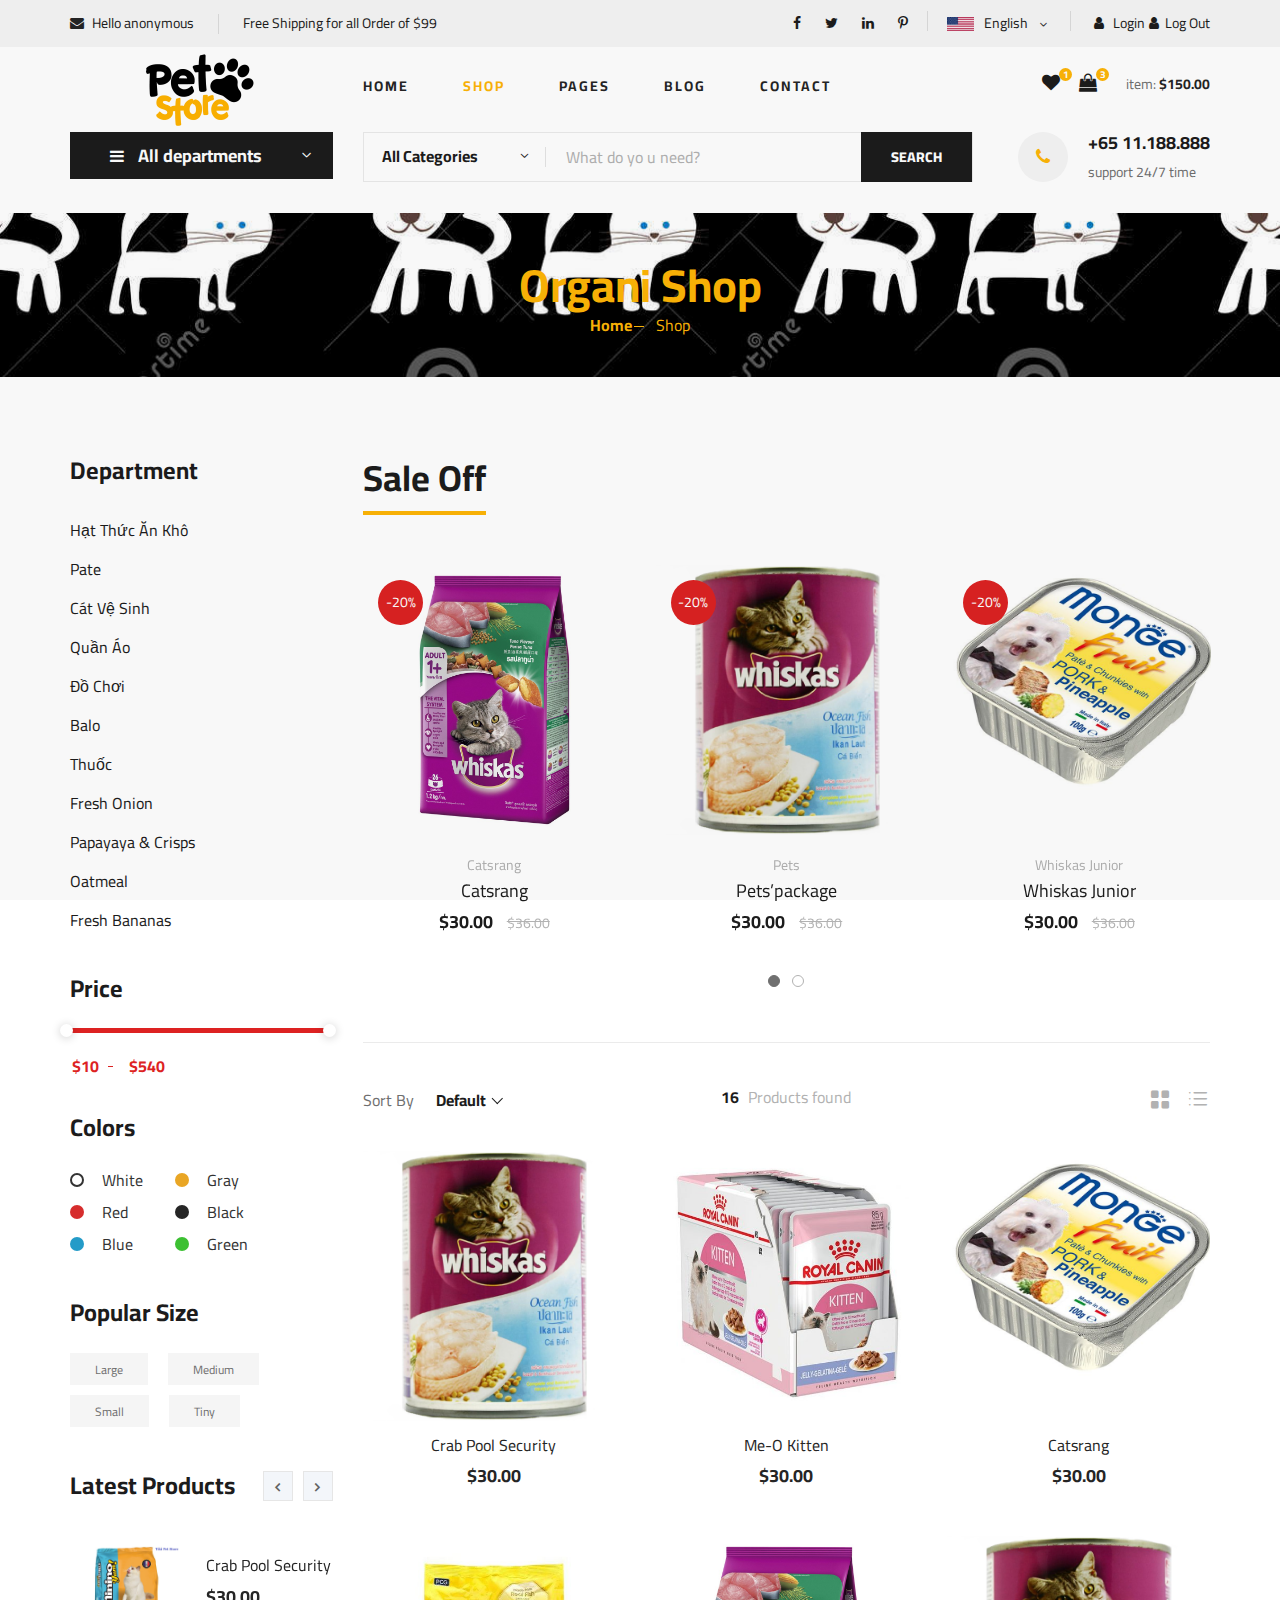
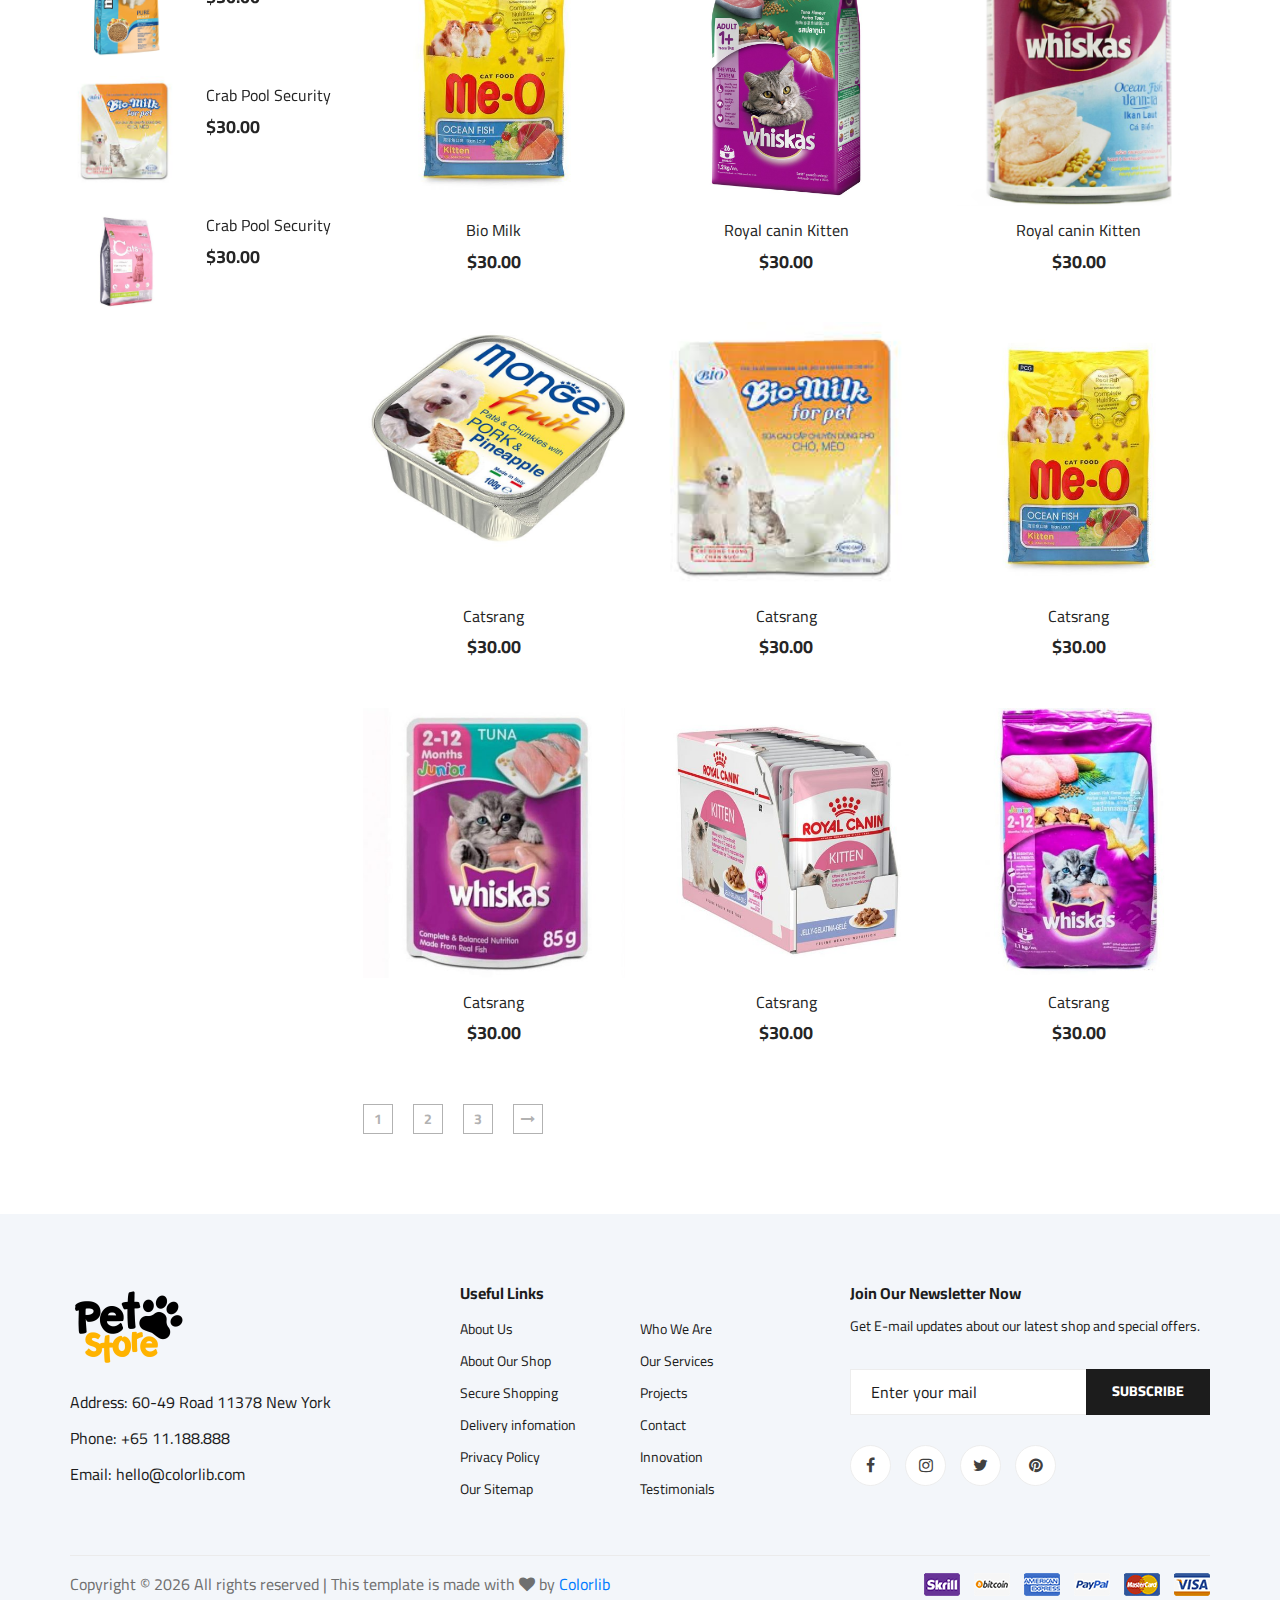
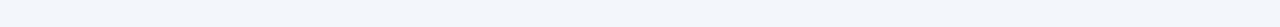
<file: shop-grid.html>
<!DOCTYPE html>
<html lang="zxx">
  <head>
    <meta charset="UTF-8" />
    <meta name="description" content="Ogani Template" />
    <meta name="keywords" content="Ogani, unica, creative, html" />
    <meta name="viewport" content="width=device-width, initial-scale=1.0" />
    <meta http-equiv="X-UA-Compatible" content="ie=edge" />
    <title>Ogani | Template</title>

    <!-- Google Font -->
    <link
      href="https://fonts.googleapis.com/css2?family=Cairo:wght@200;300;400;600;900&display=swap"
      rel="stylesheet"
    />

    <!-- Css Styles -->
    <link rel="stylesheet" href="css/bootstrap.min.css" type="text/css" />
    <link rel="stylesheet" href="css/font-awesome.min.css" type="text/css" />
    <link rel="stylesheet" href="css/elegant-icons.css" type="text/css" />
    <link rel="stylesheet" href="css/nice-select.css" type="text/css" />
    <link rel="stylesheet" href="css/jquery-ui.min.css" type="text/css" />
    <link rel="stylesheet" href="css/owl.carousel.min.css" type="text/css" />
    <link rel="stylesheet" href="css/slicknav.min.css" type="text/css" />
    <link rel="stylesheet" href="css/style.css" type="text/css" />
  </head>

  <body>
    <!-- Page Preloder -->
    <div id="preloder">
      <div class="loader"></div>
    </div>

    <!-- Humberger Begin -->
    <div class="humberger__menu__overlay"></div>
    <div class="humberger__menu__wrapper">
      <div class="humberger__menu__logo">
        <a href="#"><img src="img/logo.png" alt="" /></a>
      </div>
      <div class="humberger__menu__cart">
        <ul>
          <li>
            <a href="#"><i class="fa fa-heart"></i> <span>1</span></a>
          </li>
          <li>
            <a href="shoping-cart.html"
              ><i class="fa fa-shopping-bag"></i> <span>3</span></a
            >
          </li>
        </ul>
        <div class="header__cart__price">item: <span>$150.00</span></div>
      </div>
      <div class="humberger__menu__widget">
        <div class="header__top__right__language">
          <img src="img/language.png" alt="" />
          <div>English</div>
          <span class="arrow_carrot-down"></span>
          <ul>
            <li><a href="#">Spanis</a></li>
            <li><a href="#">English</a></li>
          </ul>
        </div>
        <div class="header__top__right__auth">
          <a href="#"><i class="fa fa-user"></i> Login</a>
        </div>
      </div>
      <nav class="humberger__menu__nav mobile-menu">
        <ul>
          <li class="active"><a href="./index.html">Home</a></li>
          <li><a href="./shop-grid.html">Shop</a></li>
          <li>
            <a href="#">Pages</a>
            <ul class="header__menu__dropdown">
              <li><a href="./shop-details.html">Shop Details</a></li>
              <li><a href="./shoping-cart.html">Shoping Cart</a></li>
              <li><a href="./checkout.html">Check Out</a></li>
              <li><a href="./blog-details.html">Blog Details</a></li>
            </ul>
          </li>
          <li><a href="./blog.html">Blog</a></li>
          <li><a href="./contact.html">Contact</a></li>
        </ul>
      </nav>
      <div id="mobile-menu-wrap"></div>
      <div class="header__top__right__social">
        <a href="#"><i class="fa fa-facebook"></i></a>
        <a href="#"><i class="fa fa-twitter"></i></a>
        <a href="#"><i class="fa fa-linkedin"></i></a>
        <a href="#"><i class="fa fa-pinterest-p"></i></a>
      </div>
      <div class="humberger__menu__contact">
        <ul>
          <li><i class="fa fa-envelope"></i> hello@colorlib.com</li>
          <li>Free Shipping for all Order of $99</li>
        </ul>
      </div>
    </div>
    <!-- Humberger End -->

    <!-- Header Section Begin -->
    <header class="header">
      <div class="header__top">
        <div class="container">
          <div class="row">
            <div class="col-lg-6">
              <div class="header__top__left">
                <ul>
                  <li id="hello-username">
                    <i class="fa fa-envelope"></i> hello@colorlib.com
                  </li>
                  <li>Free Shipping for all Order of $99</li>
                </ul>
              </div>
            </div>
            <div class="col-lg-6">
              <div class="header__top__right">
                <div class="header__top__right__social">
                  <a href="#"><i class="fa fa-facebook"></i></a>
                  <a href="#"><i class="fa fa-twitter"></i></a>
                  <a href="#"><i class="fa fa-linkedin"></i></a>
                  <a href="#"><i class="fa fa-pinterest-p"></i></a>
                </div>
                <div class="header__top__right__language">
                  <img src="img/language.png" alt="" />
                  <div>English</div>
                  <span class="arrow_carrot-down"></span>
                  <ul>
                    <li><a href="#">Spanis</a></li>
                    <li><a href="#">English</a></li>
                  </ul>
                </div>
                <div class="header__top__right__auth">
                  <a href="#"><i class="fa fa-user"></i> Login</a>
                </div>
                <div class="header__top__right__auth" onclick="logout()">
                  <a href="index.html"><i class="fa fa-user"></i>Log Out</a>
                </div>
              </div>
            </div>
          </div>
        </div>
      </div>
      <div class="container">
        <div class="row">
          <div class="col-lg-3">
            <div class="header__logo">
              <a href="./index.html"><img src="img/logo.png" alt="" /></a>
            </div>
          </div>
          <div class="col-lg-6">
            <nav class="header__menu">
              <ul>
                <li><a href="./index.html">Home</a></li>
                <li class="active"><a href="./shop-grid.html">Shop</a></li>
                <li>
                  <a href="#">Pages</a>
                  <ul class="header__menu__dropdown">
                    <li><a href="./shop-details.html">Shop Details</a></li>
                    <li><a href="./shoping-cart.html">Shoping Cart</a></li>
                    <li><a href="./checkout.html">Check Out</a></li>
                    <li><a href="./blog-details.html">Blog Details</a></li>
                  </ul>
                </li>
                <li><a href="./blog.html">Blog</a></li>
                <li><a href="./contact.html">Contact</a></li>
              </ul>
            </nav>
          </div>
          <div class="col-lg-3">
            <div class="header__cart">
              <ul>
                <li>
                  <a href="#"
                    ><i class="fa fa-heart" onclick="redictToListBill()"></i>
                    <span>1</span></a
                  >
                </li>
                <li>
                  <a href="shoping-cart.html"
                    ><i class="fa fa-shopping-bag"></i> <span>3</span></a
                  >
                </li>
              </ul>
              <div class="header__cart__price">item: <span>$150.00</span></div>
            </div>
          </div>
        </div>
        <div class="humberger__open">
          <i class="fa fa-bars"></i>
        </div>
      </div>
    </header>
    <!-- Header Section End -->

    <!-- Hero Section Begin -->
    <section class="hero hero-normal">
      <div class="container">
        <div class="row">
          <div class="col-lg-3">
            <div class="hero__categories">
              <div class="hero__categories__all">
                <i class="fa fa-bars"></i>
                <span>All departments</span>
              </div>
              <ul>
                <li>
                  <a onclick="handleSaveIdCategory(1)" href="#"
                    >Hạt Thức Ăn Khô</a
                  >
                </li>
                <li><a onclick="handleSaveIdCategory(2)" href="#">Pate </a></li>
                <li>
                  <a onclick="handleSaveIdCategory(3)" href="#">Cát Vệ Sinh</a>
                </li>
                <li>
                  <a onclick="handleSaveIdCategory(4)" href="#">Quần Áo</a>
                </li>
                <li><a href="#">Đồ Chơi</a></li>
                <li><a href="#">Balo</a></li>
                <li><a href="#">Thuốc</a></li>
                <li><a href="#">Fresh Onion</a></li>
                <li><a href="#">Papayaya & Crisps</a></li>
                <li><a href="#">Oatmeal</a></li>
                <li><a href="#">Fresh Bananas</a></li>
              </ul>
            </div>
          </div>
          <div class="col-lg-9">
            <div class="hero__search">
              <div class="hero__search__form">
                <form action="#">
                  <div class="hero__search__categories">
                    All Categories
                    <span class="arrow_carrot-down"></span>
                  </div>
                  <input
                    type="text"
                    name="keyword"
                    placeholder="What do yo u need?"
                  />
                  <button
                    type="submit"
                    class="site-btn"
                    onclick="handleSaveKeyword()"
                  >
                    SEARCH
                  </button>
                </form>
              </div>
              <div class="hero__search__phone">
                <div class="hero__search__phone__icon">
                  <i class="fa fa-phone"></i>
                </div>
                <div class="hero__search__phone__text">
                  <h5>+65 11.188.888</h5>
                  <span>support 24/7 time</span>
                </div>
              </div>
            </div>
          </div>
        </div>
      </div>
    </section>
    <!-- Hero Section End -->

    <!-- Breadcrumb Section Begin -->
    <section class="breadcrumb-section set-bg" data-setbg="img/breadcrumb.jpg">
      <div class="container">
        <div class="row">
          <div class="col-lg-12 text-center">
            <div class="breadcrumb__text">
              <h2>Organi Shop</h2>
              <div class="breadcrumb__option">
                <a href="./index.html">Home</a>
                <span>Shop</span>
              </div>
            </div>
          </div>
        </div>
      </div>
    </section>
    <!-- Breadcrumb Section End -->

    <!-- Product Section Begin -->
    <section class="product spad">
      <div class="container">
        <div class="row">
          <div class="col-lg-3 col-md-5">
            <div class="sidebar">
              <div class="sidebar__item">
                <h4>Department</h4>
                <ul>
                  <li>
                    <a onclick="handleSaveIdCategory(1)" href="#"
                      >Hạt Thức Ăn Khô</a
                    >
                  </li>
                  <li>
                    <a onclick="handleSaveIdCategory(2)" href="#">Pate </a>
                  </li>
                  <li>
                    <a onclick="handleSaveIdCategory(3)" href="#"
                      >Cát Vệ Sinh</a
                    >
                  </li>
                  <li>
                    <a onclick="handleSaveIdCategory(4)" href="#">Quần Áo</a>
                  </li>
                  <li><a href="#">Đồ Chơi</a></li>
                  <li><a href="#">Balo</a></li>
                  <li><a href="#">Thuốc</a></li>
                  <li><a href="#">Fresh Onion</a></li>
                  <li><a href="#">Papayaya & Crisps</a></li>
                  <li><a href="#">Oatmeal</a></li>
                  <li><a href="#">Fresh Bananas</a></li>
                </ul>
              </div>
              <div class="sidebar__item">
                <h4>Price</h4>
                <div class="price-range-wrap">
                  <div
                    class="price-range ui-slider ui-corner-all ui-slider-horizontal ui-widget ui-widget-content"
                    data-min="10"
                    data-max="540"
                  >
                    <div
                      class="ui-slider-range ui-corner-all ui-widget-header"
                    ></div>
                    <span
                      tabindex="0"
                      class="ui-slider-handle ui-corner-all ui-state-default"
                    ></span>
                    <span
                      tabindex="0"
                      class="ui-slider-handle ui-corner-all ui-state-default"
                    ></span>
                  </div>
                  <div class="range-slider">
                    <div class="price-input">
                      <input type="text" id="minamount" />
                      <input type="text" id="maxamount" />
                    </div>
                  </div>
                </div>
              </div>
              <div class="sidebar__item sidebar__item__color--option">
                <h4>Colors</h4>
                <div class="sidebar__item__color sidebar__item__color--white">
                  <label for="white">
                    White
                    <input type="radio" id="white" />
                  </label>
                </div>
                <div class="sidebar__item__color sidebar__item__color--gray">
                  <label for="gray">
                    Gray
                    <input type="radio" id="gray" />
                  </label>
                </div>
                <div class="sidebar__item__color sidebar__item__color--red">
                  <label for="red">
                    Red
                    <input type="radio" id="red" />
                  </label>
                </div>
                <div class="sidebar__item__color sidebar__item__color--black">
                  <label for="black">
                    Black
                    <input type="radio" id="black" />
                  </label>
                </div>
                <div class="sidebar__item__color sidebar__item__color--blue">
                  <label for="blue">
                    Blue
                    <input type="radio" id="blue" />
                  </label>
                </div>
                <div class="sidebar__item__color sidebar__item__color--green">
                  <label for="green">
                    Green
                    <input type="radio" id="green" />
                  </label>
                </div>
              </div>
              <div class="sidebar__item">
                <h4>Popular Size</h4>
                <div class="sidebar__item__size">
                  <label for="large">
                    Large
                    <input type="radio" id="large" />
                  </label>
                </div>
                <div class="sidebar__item__size">
                  <label for="medium">
                    Medium
                    <input type="radio" id="medium" />
                  </label>
                </div>
                <div class="sidebar__item__size">
                  <label for="small">
                    Small
                    <input type="radio" id="small" />
                  </label>
                </div>
                <div class="sidebar__item__size">
                  <label for="tiny">
                    Tiny
                    <input type="radio" id="tiny" />
                  </label>
                </div>
              </div>
              <div class="sidebar__item">
                <div class="latest-product__text">
                  <h4>Latest Products</h4>
                  <div class="latest-product__slider owl-carousel">
                    <div class="latest-prdouct__slider__item">
                      <a href="#" class="latest-product__item">
                        <div class="latest-product__item__pic">
                          <img src="img/latest-product/anh1.jpg" alt="" />
                        </div>
                        <div class="latest-product__item__text">
                          <h6>Crab Pool Security</h6>
                          <span>$30.00</span>
                        </div>
                      </a>
                      <a href="#" class="latest-product__item">
                        <div class="latest-product__item__pic">
                          <img src="img/latest-product/anh2.jpg" alt="" />
                        </div>
                        <div class="latest-product__item__text">
                          <h6>Crab Pool Security</h6>
                          <span>$30.00</span>
                        </div>
                      </a>
                      <a href="#" class="latest-product__item">
                        <div class="latest-product__item__pic">
                          <img src="img/latest-product/anh3.jpg" alt="" />
                        </div>
                        <div class="latest-product__item__text">
                          <h6>Crab Pool Security</h6>
                          <span>$30.00</span>
                        </div>
                      </a>
                    </div>
                    <div class="latest-prdouct__slider__item">
                      <a href="#" class="latest-product__item">
                        <div class="latest-product__item__pic">
                          <img src="img/latest-product/anh1.jpg" alt="" />
                        </div>
                        <div class="latest-product__item__text">
                          <h6>Crab Pool Security</h6>
                          <span>$30.00</span>
                        </div>
                      </a>
                      <a href="#" class="latest-product__item">
                        <div class="latest-product__item__pic">
                          <img src="img/latest-product/anh2.jpg" alt="" />
                        </div>
                        <div class="latest-product__item__text">
                          <h6>Crab Pool Security</h6>
                          <span>$30.00</span>
                        </div>
                      </a>
                      <a href="#" class="latest-product__item">
                        <div class="latest-product__item__pic">
                          <img src="img/latest-product/anh3.jpg" alt="" />
                        </div>
                        <div class="latest-product__item__text">
                          <h6>Crab Pool Security</h6>
                          <span>$30.00</span>
                        </div>
                      </a>
                    </div>
                  </div>
                </div>
              </div>
            </div>
          </div>
          <div class="col-lg-9 col-md-7">
            <div class="product__discount">
              <div class="section-title product__discount__title">
                <h2>Sale Off</h2>
              </div>
              <div class="row">
                <div class="product__discount__slider owl-carousel">
                  <div class="col-lg-4">
                    <div class="product__discount__item">
                      <div
                        class="product__discount__item__pic set-bg"
                        data-setbg="img/product/discount/cat1.jpg"
                      >
                        <div class="product__discount__percent">-20%</div>
                        <ul class="product__item__pic__hover">
                          <li>
                            <a href="#"><i class="fa fa-heart"></i></a>
                          </li>
                          <li>
                            <a href="#"><i class="fa fa-retweet"></i></a>
                          </li>
                          <li>
                            <a href="#"><i class="fa fa-shopping-cart"></i></a>
                          </li>
                        </ul>
                      </div>
                      <div class="product__discount__item__text">
                        <span>Catsrang </span>
                        <h5><a href="#">Catsrang </a></h5>
                        <div class="product__item__price">
                          $30.00 <span>$36.00</span>
                        </div>
                      </div>
                    </div>
                  </div>
                  <div class="col-lg-4">
                    <div class="product__discount__item">
                      <div
                        class="product__discount__item__pic set-bg"
                        data-setbg="img/product/discount/cat2.jpg"
                      >
                        <div class="product__discount__percent">-20%</div>
                        <ul class="product__item__pic__hover">
                          <li>
                            <a href="#"><i class="fa fa-heart"></i></a>
                          </li>
                          <li>
                            <a href="#"><i class="fa fa-retweet"></i></a>
                          </li>
                          <li>
                            <a href="#"><i class="fa fa-shopping-cart"></i></a>
                          </li>
                        </ul>
                      </div>
                      <div class="product__discount__item__text">
                        <span>Pets</span>
                        <h5><a href="#">Pets’package</a></h5>
                        <div class="product__item__price">
                          $30.00 <span>$36.00</span>
                        </div>
                      </div>
                    </div>
                  </div>
                  <div class="col-lg-4">
                    <div class="product__discount__item">
                      <div
                        class="product__discount__item__pic set-bg"
                        data-setbg="img/product/discount/cat3.jpg"
                      >
                        <div class="product__discount__percent">-20%</div>
                        <ul class="product__item__pic__hover">
                          <li>
                            <a href="#"><i class="fa fa-heart"></i></a>
                          </li>
                          <li>
                            <a href="#"><i class="fa fa-retweet"></i></a>
                          </li>
                          <li>
                            <a href="#"><i class="fa fa-shopping-cart"></i></a>
                          </li>
                        </ul>
                      </div>
                      <div class="product__discount__item__text">
                        <span>Whiskas Junior</span>
                        <h5><a href="#">Whiskas Junior</a></h5>
                        <div class="product__item__price">
                          $30.00 <span>$36.00</span>
                        </div>
                      </div>
                    </div>
                  </div>
                  <div class="col-lg-4">
                    <div class="product__discount__item">
                      <div
                        class="product__discount__item__pic set-bg"
                        data-setbg="img/product/discount/cat4.jpg"
                      >
                        <div class="product__discount__percent">-20%</div>
                        <ul class="product__item__pic__hover">
                          <li>
                            <a href="#"><i class="fa fa-heart"></i></a>
                          </li>
                          <li>
                            <a href="#"><i class="fa fa-retweet"></i></a>
                          </li>
                          <li>
                            <a href="#"><i class="fa fa-shopping-cart"></i></a>
                          </li>
                        </ul>
                      </div>
                      <div class="product__discount__item__text">
                        <span>Canin Kitten</span>
                        <h5><a href="#">Canin Kitten</a></h5>
                        <div class="product__item__price">
                          $30.00 <span>$36.00</span>
                        </div>
                      </div>
                    </div>
                  </div>
                  <div class="col-lg-4">
                    <div class="product__discount__item">
                      <div
                        class="product__discount__item__pic set-bg"
                        data-setbg="img/product/discount/cat5.jpg"
                      >
                        <div class="product__discount__percent">-20%</div>
                        <ul class="product__item__pic__hover">
                          <li>
                            <a href="#"><i class="fa fa-heart"></i></a>
                          </li>
                          <li>
                            <a href="#"><i class="fa fa-retweet"></i></a>
                          </li>
                          <li>
                            <a href="#"><i class="fa fa-shopping-cart"></i></a>
                          </li>
                        </ul>
                      </div>
                      <div class="product__discount__item__text">
                        <span>Royal Canin</span>
                        <h5><a href="#">Royal Canin</a></h5>
                        <div class="product__item__price">
                          $30.00 <span>$36.00</span>
                        </div>
                      </div>
                    </div>
                  </div>
                  <div class="col-lg-4">
                    <div class="product__discount__item">
                      <div
                        class="product__discount__item__pic set-bg"
                        data-setbg="img/product/discount/cat6.jpg"
                      >
                        <div class="product__discount__percent">-20%</div>
                        <ul class="product__item__pic__hover">
                          <li>
                            <a href="#"><i class="fa fa-heart"></i></a>
                          </li>
                          <li>
                            <a href="#"><i class="fa fa-retweet"></i></a>
                          </li>
                          <li>
                            <a href="#"><i class="fa fa-shopping-cart"></i></a>
                          </li>
                        </ul>
                      </div>
                      <div class="product__discount__item__text">
                        <span>Me-O Kitten</span>
                        <h5><a href="#">Me-O Kitten</a></h5>
                        <div class="product__item__price">
                          $30.00 <span>$36.00</span>
                        </div>
                      </div>
                    </div>
                  </div>
                </div>
              </div>
            </div>
            <div class="filter__item">
              <div class="row">
                <div class="col-lg-4 col-md-5">
                  <div class="filter__sort">
                    <span>Sort By</span>
                    <select>
                      <option value="0">Default</option>
                      <option value="0">Default</option>
                    </select>
                  </div>
                </div>
                <div class="col-lg-4 col-md-4">
                  <div class="filter__found">
                    <h6><span>16</span> Products found</h6>
                  </div>
                </div>
                <div class="col-lg-4 col-md-3">
                  <div class="filter__option">
                    <span class="icon_grid-2x2"></span>
                    <span class="icon_ul"></span>
                  </div>
                </div>
              </div>
            </div>
            <div class="row" id="main-shop">
              <!--Call api-->
              <div class="col-lg-4 col-md-6 col-sm-6">
                <div class="product__item">
                  <div
                    class="product__item__pic set-bg"
                    data-setbg="img/product/cat2.jpg"
                  >
                    <!-- image -->
                    <ul class="product__item__pic__hover">
                      <li>
                        <a href="#"><i class="fa fa-heart"></i></a>
                      </li>
                      <li>
                        <a href="#"><i class="fa fa-retweet"></i></a>
                      </li>
                      <li>
                        <a href="#"><i class="fa fa-shopping-cart"></i></a>
                      </li>
                    </ul>
                  </div>
                  <div class="product__item__text">
                    <h6><a href="#">Crab Pool Security</a></h6>
                    <!-- name -->
                    <h5>$30.00</h5>
                    <!-- price -->
                  </div>
                </div>
              </div>
              <div class="col-lg-4 col-md-6 col-sm-6">
                <div class="product__item">
                  <div
                    class="product__item__pic set-bg"
                    data-setbg="img/product/cat7.jpg"
                  >
                    <ul class="product__item__pic__hover">
                      <li>
                        <a href="#"><i class="fa fa-heart"></i></a>
                      </li>
                      <li>
                        <a href="#"><i class="fa fa-retweet"></i></a>
                      </li>
                      <li>
                        <a href="#"><i class="fa fa-shopping-cart"></i></a>
                      </li>
                    </ul>
                  </div>
                  <div class="product__item__text">
                    <h6><a href="#">Me-O Kitten</a></h6>
                    <h5>$30.00</h5>
                  </div>
                </div>
              </div>
              <div class="col-lg-4 col-md-6 col-sm-6">
                <div class="product__item">
                  <div
                    class="product__item__pic set-bg"
                    data-setbg="img/product/cat3.jpg"
                  >
                    <ul class="product__item__pic__hover">
                      <li>
                        <a href="#"><i class="fa fa-heart"></i></a>
                      </li>
                      <li>
                        <a href="#"><i class="fa fa-retweet"></i></a>
                      </li>
                      <li>
                        <a href="#"><i class="fa fa-shopping-cart"></i></a>
                      </li>
                    </ul>
                  </div>
                  <div class="product__item__text">
                    <h6><a href="#">Catsrang </a></h6>
                    <h5>$30.00</h5>
                  </div>
                </div>
              </div>
              <div class="col-lg-4 col-md-6 col-sm-6">
                <div class="product__item">
                  <div
                    class="product__item__pic set-bg"
                    data-setbg="img/product/cat5.jpg"
                  >
                    <ul class="product__item__pic__hover">
                      <li>
                        <a href="#"><i class="fa fa-heart"></i></a>
                      </li>
                      <li>
                        <a href="#"><i class="fa fa-retweet"></i></a>
                      </li>
                      <li>
                        <a href="#"><i class="fa fa-shopping-cart"></i></a>
                      </li>
                    </ul>
                  </div>
                  <div class="product__item__text">
                    <h6><a href="#">Bio Milk</a></h6>
                    <h5>$30.00</h5>
                  </div>
                </div>
              </div>
              <div class="col-lg-4 col-md-6 col-sm-6">
                <div class="product__item">
                  <div
                    class="product__item__pic set-bg"
                    data-setbg="img/product/cat1.jpg"
                  >
                    <ul class="product__item__pic__hover">
                      <li>
                        <a href="#"><i class="fa fa-heart"></i></a>
                      </li>
                      <li>
                        <a href="#"><i class="fa fa-retweet"></i></a>
                      </li>
                      <li>
                        <a href="#"><i class="fa fa-shopping-cart"></i></a>
                      </li>
                    </ul>
                  </div>
                  <div class="product__item__text">
                    <h6><a href="#">Royal canin Kitten</a></h6>
                    <h5>$30.00</h5>
                  </div>
                </div>
              </div>
              <div class="col-lg-4 col-md-6 col-sm-6">
                <div class="product__item">
                  <div
                    class="product__item__pic set-bg"
                    data-setbg="img/product/cat2.jpg"
                  >
                    <ul class="product__item__pic__hover">
                      <li>
                        <a href="#"><i class="fa fa-heart"></i></a>
                      </li>
                      <li>
                        <a href="#"><i class="fa fa-retweet"></i></a>
                      </li>
                      <li>
                        <a href="#"><i class="fa fa-shopping-cart"></i></a>
                      </li>
                    </ul>
                  </div>
                  <div class="product__item__text">
                    <h6><a href="#"> Royal canin Kitten</a></h6>
                    <h5>$30.00</h5>
                  </div>
                </div>
              </div>
              <div class="col-lg-4 col-md-6 col-sm-6">
                <div class="product__item">
                  <div
                    class="product__item__pic set-bg"
                    data-setbg="img/product/cat3.jpg"
                  >
                    <ul class="product__item__pic__hover">
                      <li>
                        <a href="#"><i class="fa fa-heart"></i></a>
                      </li>
                      <li>
                        <a href="#"><i class="fa fa-retweet"></i></a>
                      </li>
                      <li>
                        <a href="#"><i class="fa fa-shopping-cart"></i></a>
                      </li>
                    </ul>
                  </div>
                  <div class="product__item__text">
                    <h6><a href="#">Catsrang</a></h6>
                    <h5>$30.00</h5>
                  </div>
                </div>
              </div>
              <div class="col-lg-4 col-md-6 col-sm-6">
                <div class="product__item">
                  <div
                    class="product__item__pic set-bg"
                    data-setbg="img/product/cat4.jpg"
                  >
                    <ul class="product__item__pic__hover">
                      <li>
                        <a href="#"><i class="fa fa-heart"></i></a>
                      </li>
                      <li>
                        <a href="#"><i class="fa fa-retweet"></i></a>
                      </li>
                      <li>
                        <a href="#"><i class="fa fa-shopping-cart"></i></a>
                      </li>
                    </ul>
                  </div>
                  <div class="product__item__text">
                    <h6><a href="#">Catsrang</a></h6>
                    <h5>$30.00</h5>
                  </div>
                </div>
              </div>
              <div class="col-lg-4 col-md-6 col-sm-6">
                <div class="product__item">
                  <div
                    class="product__item__pic set-bg"
                    data-setbg="img/product/cat5.jpg"
                  >
                    <ul class="product__item__pic__hover">
                      <li>
                        <a href="#"><i class="fa fa-heart"></i></a>
                      </li>
                      <li>
                        <a href="#"><i class="fa fa-retweet"></i></a>
                      </li>
                      <li>
                        <a href="#"><i class="fa fa-shopping-cart"></i></a>
                      </li>
                    </ul>
                  </div>
                  <div class="product__item__text">
                    <h6><a href="#">Catsrang</a></h6>
                    <h5>$30.00</h5>
                  </div>
                </div>
              </div>
              <div class="col-lg-4 col-md-6 col-sm-6">
                <div class="product__item">
                  <div
                    class="product__item__pic set-bg"
                    data-setbg="img/product/cat6.jpg"
                  >
                    <ul class="product__item__pic__hover">
                      <li>
                        <a href="#"><i class="fa fa-heart"></i></a>
                      </li>
                      <li>
                        <a href="#"><i class="fa fa-retweet"></i></a>
                      </li>
                      <li>
                        <a href="#"><i class="fa fa-shopping-cart"></i></a>
                      </li>
                    </ul>
                  </div>
                  <div class="product__item__text">
                    <h6><a href="#">Catsrang</a></h6>
                    <h5>$30.00</h5>
                  </div>
                </div>
              </div>
              <div class="col-lg-4 col-md-6 col-sm-6">
                <div class="product__item">
                  <div
                    class="product__item__pic set-bg"
                    data-setbg="img/product/cat7.jpg"
                  >
                    <ul class="product__item__pic__hover">
                      <li>
                        <a href="#"><i class="fa fa-heart"></i></a>
                      </li>
                      <li>
                        <a href="#"><i class="fa fa-retweet"></i></a>
                      </li>
                      <li>
                        <a href="#"><i class="fa fa-shopping-cart"></i></a>
                      </li>
                    </ul>
                  </div>
                  <div class="product__item__text">
                    <h6><a href="#">Catsrang</a></h6>
                    <h5>$30.00</h5>
                  </div>
                </div>
              </div>
              <div class="col-lg-4 col-md-6 col-sm-6">
                <div class="product__item">
                  <div
                    class="product__item__pic set-bg"
                    data-setbg="img/product/cat8.jpg"
                  >
                    <ul class="product__item__pic__hover">
                      <li>
                        <a href="#"><i class="fa fa-heart"></i></a>
                      </li>
                      <li>
                        <a href="#"><i class="fa fa-retweet"></i></a>
                      </li>
                      <li>
                        <a href="#"><i class="fa fa-shopping-cart"></i></a>
                      </li>
                    </ul>
                  </div>
                  <div class="product__item__text">
                    <h6><a href="#">Catsrang</a></h6>
                    <h5>$30.00</h5>
                  </div>
                </div>
              </div>
            </div>
            <div class="product__pagination">
              <a href="#">1</a>
              <a href="#">2</a>
              <a href="#">3</a>
              <a href="#"><i class="fa fa-long-arrow-right"></i></a>
            </div>
          </div>
        </div>
      </div>
    </section>
    <!-- Product Section End -->

    <!-- Footer Section Begin -->
    <footer class="footer spad">
      <div class="container">
        <div class="row">
          <div class="col-lg-3 col-md-6 col-sm-6">
            <div class="footer__about">
              <div class="footer__about__logo">
                <a href="./index.html"><img src="img/logo.png" alt="" /></a>
              </div>
              <ul>
                <li>Address: 60-49 Road 11378 New York</li>
                <li>Phone: +65 11.188.888</li>
                <li>Email: hello@colorlib.com</li>
              </ul>
            </div>
          </div>
          <div class="col-lg-4 col-md-6 col-sm-6 offset-lg-1">
            <div class="footer__widget">
              <h6>Useful Links</h6>
              <ul>
                <li><a href="#">About Us</a></li>
                <li><a href="#">About Our Shop</a></li>
                <li><a href="#">Secure Shopping</a></li>
                <li><a href="#">Delivery infomation</a></li>
                <li><a href="#">Privacy Policy</a></li>
                <li><a href="#">Our Sitemap</a></li>
              </ul>
              <ul>
                <li><a href="#">Who We Are</a></li>
                <li><a href="#">Our Services</a></li>
                <li><a href="#">Projects</a></li>
                <li><a href="#">Contact</a></li>
                <li><a href="#">Innovation</a></li>
                <li><a href="#">Testimonials</a></li>
              </ul>
            </div>
          </div>
          <div class="col-lg-4 col-md-12">
            <div class="footer__widget">
              <h6>Join Our Newsletter Now</h6>
              <p>
                Get E-mail updates about our latest shop and special offers.
              </p>
              <form action="#">
                <input type="text" placeholder="Enter your mail" />
                <button type="submit" class="site-btn">Subscribe</button>
              </form>
              <div class="footer__widget__social">
                <a href="#"><i class="fa fa-facebook"></i></a>
                <a href="#"><i class="fa fa-instagram"></i></a>
                <a href="#"><i class="fa fa-twitter"></i></a>
                <a href="#"><i class="fa fa-pinterest"></i></a>
              </div>
            </div>
          </div>
        </div>
        <div class="row">
          <div class="col-lg-12">
            <div class="footer__copyright">
              <div class="footer__copyright__text">
                <p>
                  <!-- Link back to Colorlib can't be removed. Template is licensed under CC BY 3.0. -->
                  Copyright &copy;
                  <script>
                    document.write(new Date().getFullYear());
                  </script>
                  All rights reserved | This template is made with
                  <i class="fa fa-heart" aria-hidden="true"></i> by
                  <a href="https://colorlib.com" target="_blank">Colorlib</a>
                  <!-- Link back to Colorlib can't be removed. Template is licensed under CC BY 3.0. -->
                </p>
              </div>
              <div class="footer__copyright__payment">
                <img src="img/payment-item.png" alt="" />
              </div>
            </div>
          </div>
        </div>
      </div>
    </footer>
    <!-- Footer Section End -->

    <!-- Js Plugins -->
    <script src="js/shoping-grid.js"></script>
    <script src="js/jquery-3.3.1.min.js"></script>
    <script src="js/bootstrap.min.js"></script>
    <script src="js/jquery.nice-select.min.js"></script>
    <script src="js/jquery-ui.min.js"></script>
    <script src="js/jquery.slicknav.js"></script>
    <script src="js/mixitup.min.js"></script>
    <script src="js/owl.carousel.min.js"></script>
    <script src="js/main.js"></script>
  </body>
</html>
</file>
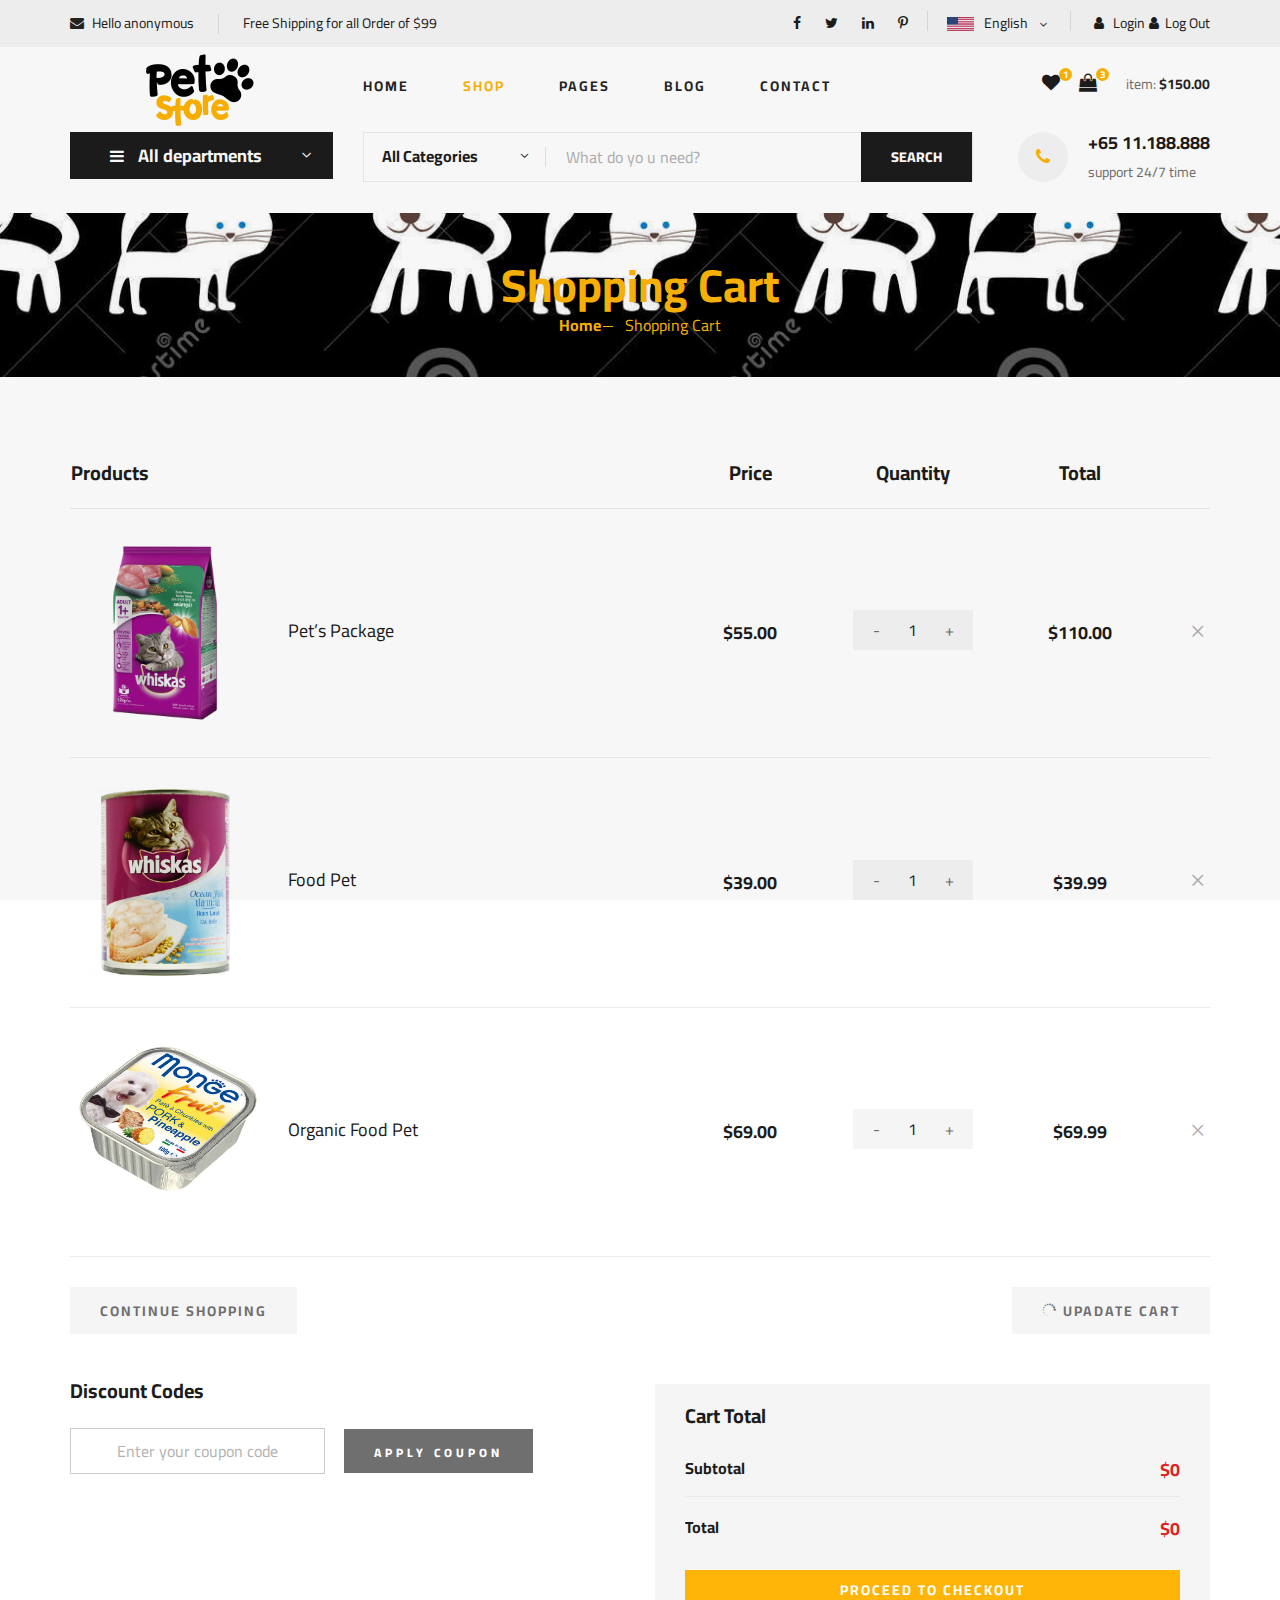
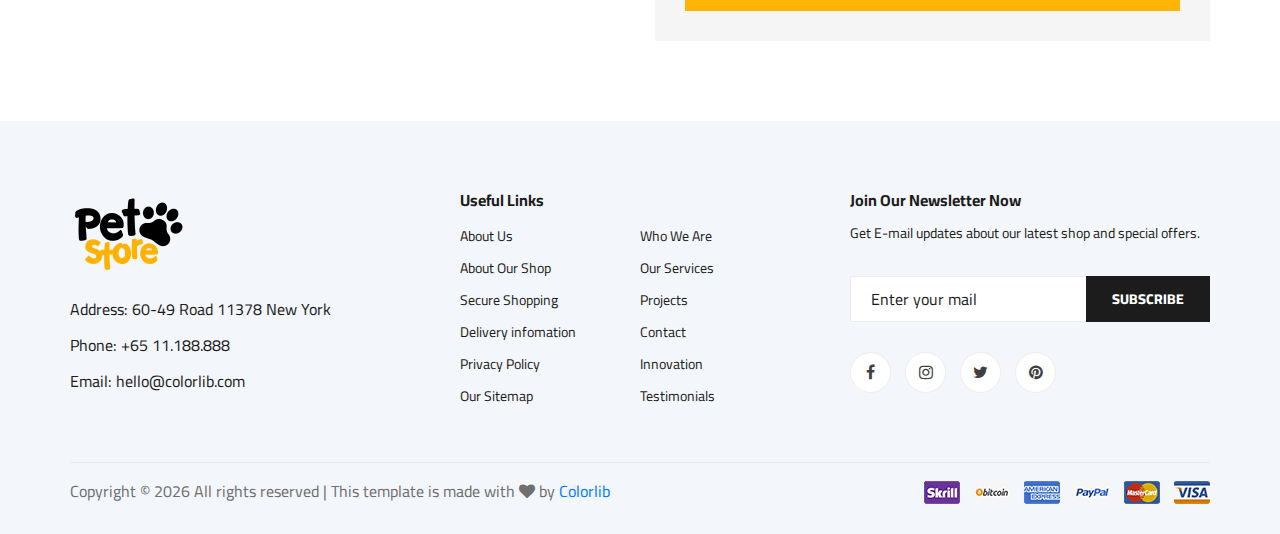
<file: shoping-cart.html>
<!DOCTYPE html>
<html lang="zxx">
  <head>
    <meta charset="UTF-8" />
    <meta name="description" content="Ogani Template" />
    <meta name="keywords" content="Ogani, unica, creative, html" />
    <meta name="viewport" content="width=device-width, initial-scale=1.0" />
    <meta http-equiv="X-UA-Compatible" content="ie=edge" />
    <title>Ogani | Template</title>

    <!-- Google Font -->
    <link
      href="https://fonts.googleapis.com/css2?family=Cairo:wght@200;300;400;600;900&display=swap"
      rel="stylesheet"
    />

    <!-- Css Styles -->
    <link rel="stylesheet" href="css/bootstrap.min.css" type="text/css" />
    <link rel="stylesheet" href="css/font-awesome.min.css" type="text/css" />
    <link rel="stylesheet" href="css/elegant-icons.css" type="text/css" />
    <link rel="stylesheet" href="css/nice-select.css" type="text/css" />
    <link rel="stylesheet" href="css/jquery-ui.min.css" type="text/css" />
    <link rel="stylesheet" href="css/owl.carousel.min.css" type="text/css" />
    <link rel="stylesheet" href="css/slicknav.min.css" type="text/css" />
    <link rel="stylesheet" href="css/style.css" type="text/css" />
  </head>

  <body>
    <!-- Page Preloder -->
    <div id="preloder">
      <div class="loader"></div>
    </div>

    <!-- Humberger Begin -->
    <div class="humberger__menu__overlay"></div>
    <div class="humberger__menu__wrapper">
      <div class="humberger__menu__logo">
        <a href="#"><img src="img/logo.png" alt="" /></a>
      </div>
      <div class="humberger__menu__cart">
        <ul>
          <li>
            <a href="#"><i class="fa fa-heart"></i> <span>1</span></a>
          </li>
          <li>
            <a href="shoping-cart.html"
              ><i class="fa fa-shopping-bag"></i> <span>3</span></a
            >
          </li>
        </ul>
        <div class="header__cart__price">item: <span>$150.00</span></div>
      </div>
      <div class="humberger__menu__widget">
        <div class="header__top__right__language">
          <img src="img/language.png" alt="" />
          <div>English</div>
          <span class="arrow_carrot-down"></span>
          <ul>
            <li><a href="#">Spanis</a></li>
            <li><a href="#">English</a></li>
          </ul>
        </div>
        <div class="header__top__right__auth">
          <a href="#"><i class="fa fa-user"></i> Login</a>
        </div>
      </div>
      <nav class="humberger__menu__nav mobile-menu">
        <ul>
          <li class="active"><a href="./index.html">Home</a></li>
          <li><a href="./shop-grid.html">Shop</a></li>
          <li>
            <a href="#">Pages</a>
            <ul class="header__menu__dropdown">
              <li><a href="./shop-details.html">Shop Details</a></li>
              <li><a href="./shoping-cart.html">Shoping Cart</a></li>
              <li><a href="./checkout.html">Check Out</a></li>
              <li><a href="./blog-details.html">Blog Details</a></li>
            </ul>
          </li>
          <li><a href="./blog.html">Blog</a></li>
          <li><a href="./contact.html">Contact</a></li>
        </ul>
      </nav>
      <div id="mobile-menu-wrap"></div>
      <div class="header__top__right__social">
        <a href="#"><i class="fa fa-facebook"></i></a>
        <a href="#"><i class="fa fa-twitter"></i></a>
        <a href="#"><i class="fa fa-linkedin"></i></a>
        <a href="#"><i class="fa fa-pinterest-p"></i></a>
      </div>
      <div class="humberger__menu__contact">
        <ul>
          <li><i class="fa fa-envelope"></i> hello@colorlib.com</li>
          <li>Free Shipping for all Order of $99</li>
        </ul>
      </div>
    </div>
    <!-- Humberger End -->

    <!-- Header Section Begin -->
    <header class="header">
      <div class="header__top">
        <div class="container">
          <div class="row">
            <div class="col-lg-6">
              <div class="header__top__left">
                <ul>
                  <li id="hello-username">
                    <i class="fa fa-envelope"></i> hello@colorlib.com
                  </li>
                  <li>Free Shipping for all Order of $99</li>
                </ul>
              </div>
            </div>
            <div class="col-lg-6">
              <div class="header__top__right">
                <div class="header__top__right__social">
                  <a href="#"><i class="fa fa-facebook"></i></a>
                  <a href="#"><i class="fa fa-twitter"></i></a>
                  <a href="#"><i class="fa fa-linkedin"></i></a>
                  <a href="#"><i class="fa fa-pinterest-p"></i></a>
                </div>
                <div class="header__top__right__language">
                  <img src="img/language.png" alt="" />
                  <div>English</div>
                  <span class="arrow_carrot-down"></span>
                  <ul>
                    <li><a href="#">Spanis</a></li>
                    <li><a href="#">English</a></li>
                  </ul>
                </div>
                <div class="header__top__right__auth">
                  <a href="#"><i class="fa fa-user"></i> Login</a>
                </div>
                <div class="header__top__right__auth" onclick="logout()">
                  <a href="index.html"><i class="fa fa-user"></i>Log Out</a>
                </div>
              </div>
            </div>
          </div>
        </div>
      </div>
      <div class="container">
        <div class="row">
          <div class="col-lg-3">
            <div class="header__logo">
              <a href="./index.html"><img src="img/logo.png" alt="" /></a>
            </div>
          </div>
          <div class="col-lg-6">
            <nav class="header__menu">
              <ul>
                <li><a href="./index.html">Home</a></li>
                <li class="active"><a href="./shop-grid.html">Shop</a></li>
                <li>
                  <a href="#">Pages</a>
                  <ul class="header__menu__dropdown">
                    <li><a href="./shop-details.html">Shop Details</a></li>
                    <li><a href="./shoping-cart.html">Shoping Cart</a></li>
                    <li><a href="./checkout.html">Check Out</a></li>
                    <li><a href="./blog-details.html">Blog Details</a></li>
                  </ul>
                </li>
                <li><a href="./blog.html">Blog</a></li>
                <li><a href="./contact.html">Contact</a></li>
              </ul>
            </nav>
          </div>
          <div class="col-lg-3">
            <div class="header__cart">
              <ul>
                <li>
                  <a href="#"
                    ><i class="fa fa-heart" onclick="redictToListBill()"></i>
                    <span>1</span></a
                  >
                </li>
                <li>
                  <a href="shoping-cart.html"
                    ><i class="fa fa-shopping-bag"></i> <span>3</span></a
                  >
                </li>
              </ul>
              <div class="header__cart__price">item: <span>$150.00</span></div>
            </div>
          </div>
        </div>
        <div class="humberger__open">
          <i class="fa fa-bars"></i>
        </div>
      </div>
    </header>
    <!-- Header Section End -->

    <!-- Hero Section Begin -->
    <section class="hero hero-normal">
      <div class="container">
        <div class="row">
          <div class="col-lg-3">
            <div class="hero__categories">
              <div class="hero__categories__all">
                <i class="fa fa-bars"></i>
                <span>All departments</span>
              </div>
              <ul>
                <li>
                  <a onclick="handleSaveIdCategory(1)" href="#"
                    >Hạt Thức Ăn Khô</a
                  >
                </li>
                <li><a onclick="handleSaveIdCategory(2)" href="#">Pate </a></li>
                <li>
                  <a onclick="handleSaveIdCategory(3)" href="#">Cát Vệ Sinh</a>
                </li>
                <li>
                  <a onclick="handleSaveIdCategory(4)" href="#">Quần Áo</a>
                </li>
                <li><a href="#">Đồ Chơi</a></li>
                <li><a href="#">Balo</a></li>
                <li><a href="#">Thuốc</a></li>
                <li><a href="#">Fresh Onion</a></li>
                <li><a href="#">Papayaya & Crisps</a></li>
                <li><a href="#">Oatmeal</a></li>
                <li><a href="#">Fresh Bananas</a></li>
              </ul>
            </div>
          </div>
          <div class="col-lg-9">
            <div class="hero__search">
              <div class="hero__search__form">
                <form action="#">
                  <div class="hero__search__categories">
                    All Categories
                    <span class="arrow_carrot-down"></span>
                  </div>
                  <input type="text" placeholder="What do yo u need?" />
                  <button type="submit" class="site-btn">SEARCH</button>
                </form>
              </div>
              <div class="hero__search__phone">
                <div class="hero__search__phone__icon">
                  <i class="fa fa-phone"></i>
                </div>
                <div class="hero__search__phone__text">
                  <h5>+65 11.188.888</h5>
                  <span>support 24/7 time</span>
                </div>
              </div>
            </div>
          </div>
        </div>
      </div>
    </section>
    <!-- Hero Section End -->

    <!-- Breadcrumb Section Begin -->
    <section class="breadcrumb-section set-bg" data-setbg="img/breadcrumb.jpg">
      <div class="container">
        <div class="row">
          <div class="col-lg-12 text-center">
            <div class="breadcrumb__text">
              <h2>Shopping Cart</h2>
              <div class="breadcrumb__option">
                <a href="./index.html">Home</a>
                <span>Shopping Cart</span>
              </div>
            </div>
          </div>
        </div>
      </div>
    </section>
    <!-- Breadcrumb Section End -->

    <!-- Shoping Cart Section Begin -->
    <section class="shoping-cart spad">
      <div class="container">
        <div class="row">
          <div class="col-lg-12">
            <div class="shoping__cart__table">
              <table>
                <thead>
                  <tr>
                    <th class="shoping__product">Products</th>
                    <th>Price</th>
                    <th>Quantity</th>
                    <th>Total</th>
                    <th></th>
                  </tr>
                </thead>
                <tbody id="cart-block">
                  <tr>
                    <td class="shoping__cart__item">
                      <img src="img/cart/cat1.jpg" alt="" />
                      <!--image-->
                      <h5>Pet’s Package</h5>
                      <!--name-->
                    </td>
                    <td class="shoping__cart__price">
                      $55.00
                      <!--price-->
                    </td>
                    <td class="shoping__cart__quantity">
                      <div class="quantity">
                        <div class="pro-qty">
                          <input type="text" value="1" />
                          <!--quantity-->
                        </div>
                      </div>
                    </td>
                    <td class="shoping__cart__total">
                      $110.00
                      <!--total-->
                    </td>
                    <td class="shoping__cart__item__close">
                      <span class="icon_close"></span>
                    </td>
                  </tr>
                  <tr>
                    <td class="shoping__cart__item">
                      <img src="img/cart/cat2.jpg" alt="" />
                      <h5>Food Pet</h5>
                    </td>
                    <td class="shoping__cart__price">$39.00</td>
                    <td class="shoping__cart__quantity">
                      <div class="quantity">
                        <div class="pro-qty">
                          <input type="text" value="1" />
                        </div>
                      </div>
                    </td>
                    <td class="shoping__cart__total">$39.99</td>
                    <td class="shoping__cart__item__close">
                      <span class="icon_close"></span>
                    </td>
                  </tr>
                  <tr>
                    <td class="shoping__cart__item">
                      <img src="img/cart/cat3.jpg" alt="" />
                      <h5>Organic Food Pet</h5>
                    </td>
                    <td class="shoping__cart__price">$69.00</td>
                    <td class="shoping__cart__quantity">
                      <div class="quantity">
                        <div class="pro-qty">
                          <input type="text" value="1" />
                        </div>
                      </div>
                    </td>
                    <td class="shoping__cart__total">$69.99</td>
                    <td class="shoping__cart__item__close">
                      <span class="icon_close"></span>
                    </td>
                  </tr>
                </tbody>
              </table>
            </div>
          </div>
        </div>
        <div class="row">
          <div class="col-lg-12">
            <div class="shoping__cart__btns">
              <a href="index.html" class="primary-btn cart-btn"
                >CONTINUE SHOPPING</a
              >
              <a
                href="shoping-cart.html"
                class="primary-btn cart-btn cart-btn-right"
                ><span class="icon_loading"></span> Upadate Cart</a
              >
            </div>
          </div>
          <div class="col-lg-6">
            <div class="shoping__continue">
              <div class="shoping__discount">
                <h5>Discount Codes</h5>
                <form action="#">
                  <input type="text" placeholder="Enter your coupon code" />
                  <button type="submit" class="site-btn">APPLY COUPON</button>
                </form>
              </div>
            </div>
          </div>
          <div class="col-lg-6">
            <div class="shoping__checkout">
              <h5>Cart Total</h5>
              <ul>
                <li>Subtotal <span id="subTotal">$0</span></li>
                <li>Total <span id="total">$0</span></li>
              </ul>
              <a href="checkout.html" class="primary-btn"
                >PROCEED TO CHECKOUT</a
              >
            </div>
          </div>
        </div>
      </div>
    </section>
    <!-- Shoping Cart Section End -->

    <!-- Footer Section Begin -->
    <footer class="footer spad">
      <div class="container">
        <div class="row">
          <div class="col-lg-3 col-md-6 col-sm-6">
            <div class="footer__about">
              <div class="footer__about__logo">
                <a href="./index.html"><img src="img/logo.png" alt="" /></a>
              </div>
              <ul>
                <li>Address: 60-49 Road 11378 New York</li>
                <li>Phone: +65 11.188.888</li>
                <li>Email: hello@colorlib.com</li>
              </ul>
            </div>
          </div>
          <div class="col-lg-4 col-md-6 col-sm-6 offset-lg-1">
            <div class="footer__widget">
              <h6>Useful Links</h6>
              <ul>
                <li><a href="#">About Us</a></li>
                <li><a href="#">About Our Shop</a></li>
                <li><a href="#">Secure Shopping</a></li>
                <li><a href="#">Delivery infomation</a></li>
                <li><a href="#">Privacy Policy</a></li>
                <li><a href="#">Our Sitemap</a></li>
              </ul>
              <ul>
                <li><a href="#">Who We Are</a></li>
                <li><a href="#">Our Services</a></li>
                <li><a href="#">Projects</a></li>
                <li><a href="#">Contact</a></li>
                <li><a href="#">Innovation</a></li>
                <li><a href="#">Testimonials</a></li>
              </ul>
            </div>
          </div>
          <div class="col-lg-4 col-md-12">
            <div class="footer__widget">
              <h6>Join Our Newsletter Now</h6>
              <p>
                Get E-mail updates about our latest shop and special offers.
              </p>
              <form action="#">
                <input type="text" placeholder="Enter your mail" />
                <button type="submit" class="site-btn">Subscribe</button>
              </form>
              <div class="footer__widget__social">
                <a href="#"><i class="fa fa-facebook"></i></a>
                <a href="#"><i class="fa fa-instagram"></i></a>
                <a href="#"><i class="fa fa-twitter"></i></a>
                <a href="#"><i class="fa fa-pinterest"></i></a>
              </div>
            </div>
          </div>
        </div>
        <div class="row">
          <div class="col-lg-12">
            <div class="footer__copyright">
              <div class="footer__copyright__text">
                <p>
                  <!-- Link back to Colorlib can't be removed. Template is licensed under CC BY 3.0. -->
                  Copyright &copy;
                  <script>
                    document.write(new Date().getFullYear());
                  </script>
                  All rights reserved | This template is made with
                  <i class="fa fa-heart" aria-hidden="true"></i> by
                  <a href="https://colorlib.com" target="_blank">Colorlib</a>
                  <!-- Link back to Colorlib can't be removed. Template is licensed under CC BY 3.0. -->
                </p>
              </div>
              <div class="footer__copyright__payment">
                <img src="img/payment-item.png" alt="" />
              </div>
            </div>
          </div>
        </div>
      </div>
    </footer>
    <!-- Footer Section End -->

    <!-- Js Plugins -->
    <script src="js/jquery-3.3.1.min.js"></script>
    <script src="js/bootstrap.min.js"></script>
    <script src="js/jquery.nice-select.min.js"></script>
    <script src="js/jquery-ui.min.js"></script>
    <script src="js/jquery.slicknav.js"></script>
    <script src="js/mixitup.min.js"></script>
    <script src="js/owl.carousel.min.js"></script>
    <script src="js/shoping-cart.js"></script>
    <script src="js/main.js"></script>
  </body>
</html>
</file>
<file: css/elegant-icons.css>
@font-face {
	font-family: 'ElegantIcons';
	src:url('../fonts/ElegantIcons.eot');
	src:url('../fonts/ElegantIcons.eot?#iefix') format('embedded-opentype'),
		url('../fonts/ElegantIcons.woff') format('woff'),
		url('../fonts/ElegantIcons.ttf') format('truetype'),
		url('../fonts/ElegantIcons.svg#ElegantIcons') format('svg');
	font-weight: normal;
	font-style: normal;
}

/* Use the following CSS code if you want to use data attributes for inserting your icons */
[data-icon]:before {
	font-family: 'ElegantIcons';
	content: attr(data-icon);
	speak: none;
	font-weight: normal;
	font-variant: normal;
	text-transform: none;
	line-height: 1;
	-webkit-font-smoothing: antialiased;
	-moz-osx-font-smoothing: grayscale;
}

/* Use the following CSS code if you want to have a class per icon */
/*
Instead of a list of all class selectors,
you can use the generic selector below, but it's slower:
[class*="your-class-prefix"] {
*/
.arrow_up, .arrow_down, .arrow_left, .arrow_right, .arrow_left-up, .arrow_right-up, .arrow_right-down, .arrow_left-down, .arrow-up-down, .arrow_up-down_alt, .arrow_left-right_alt, .arrow_left-right, .arrow_expand_alt2, .arrow_expand_alt, .arrow_condense, .arrow_expand, .arrow_move, .arrow_carrot-up, .arrow_carrot-down, .arrow_carrot-left, .arrow_carrot-right, .arrow_carrot-2up, .arrow_carrot-2down, .arrow_carrot-2left, .arrow_carrot-2right, .arrow_carrot-up_alt2, .arrow_carrot-down_alt2, .arrow_carrot-left_alt2, .arrow_carrot-right_alt2, .arrow_carrot-2up_alt2, .arrow_carrot-2down_alt2, .arrow_carrot-2left_alt2, .arrow_carrot-2right_alt2, .arrow_triangle-up, .arrow_triangle-down, .arrow_triangle-left, .arrow_triangle-right, .arrow_triangle-up_alt2, .arrow_triangle-down_alt2, .arrow_triangle-left_alt2, .arrow_triangle-right_alt2, .arrow_back, .icon_minus-06, .icon_plus, .icon_close, .icon_check, .icon_minus_alt2, .icon_plus_alt2, .icon_close_alt2, .icon_check_alt2, .icon_zoom-out_alt, .icon_zoom-in_alt, .icon_search, .icon_box-empty, .icon_box-selected, .icon_minus-box, .icon_plus-box, .icon_box-checked, .icon_circle-empty, .icon_circle-slelected, .icon_stop_alt2, .icon_stop, .icon_pause_alt2, .icon_pause, .icon_menu, .icon_menu-square_alt2, .icon_menu-circle_alt2, .icon_ul, .icon_ol, .icon_adjust-horiz, .icon_adjust-vert, .icon_document_alt, .icon_documents_alt, .icon_pencil, .icon_pencil-edit_alt, .icon_pencil-edit, .icon_folder-alt, .icon_folder-open_alt, .icon_folder-add_alt, .icon_info_alt, .icon_error-oct_alt, .icon_error-circle_alt, .icon_error-triangle_alt, .icon_question_alt2, .icon_question, .icon_comment_alt, .icon_chat_alt, .icon_vol-mute_alt, .icon_volume-low_alt, .icon_volume-high_alt, .icon_quotations, .icon_quotations_alt2, .icon_clock_alt, .icon_lock_alt, .icon_lock-open_alt, .icon_key_alt, .icon_cloud_alt, .icon_cloud-upload_alt, .icon_cloud-download_alt, .icon_image, .icon_images, .icon_lightbulb_alt, .icon_gift_alt, .icon_house_alt, .icon_genius, .icon_mobile, .icon_tablet, .icon_laptop, .icon_desktop, .icon_camera_alt, .icon_mail_alt, .icon_cone_alt, .icon_ribbon_alt, .icon_bag_alt, .icon_creditcard, .icon_cart_alt, .icon_paperclip, .icon_tag_alt, .icon_tags_alt, .icon_trash_alt, .icon_cursor_alt, .icon_mic_alt, .icon_compass_alt, .icon_pin_alt, .icon_pushpin_alt, .icon_map_alt, .icon_drawer_alt, .icon_toolbox_alt, .icon_book_alt, .icon_calendar, .icon_film, .icon_table, .icon_contacts_alt, .icon_headphones, .icon_lifesaver, .icon_piechart, .icon_refresh, .icon_link_alt, .icon_link, .icon_loading, .icon_blocked, .icon_archive_alt, .icon_heart_alt, .icon_star_alt, .icon_star-half_alt, .icon_star, .icon_star-half, .icon_tools, .icon_tool, .icon_cog, .icon_cogs, .arrow_up_alt, .arrow_down_alt, .arrow_left_alt, .arrow_right_alt, .arrow_left-up_alt, .arrow_right-up_alt, .arrow_right-down_alt, .arrow_left-down_alt, .arrow_condense_alt, .arrow_expand_alt3, .arrow_carrot_up_alt, .arrow_carrot-down_alt, .arrow_carrot-left_alt, .arrow_carrot-right_alt, .arrow_carrot-2up_alt, .arrow_carrot-2dwnn_alt, .arrow_carrot-2left_alt, .arrow_carrot-2right_alt, .arrow_triangle-up_alt, .arrow_triangle-down_alt, .arrow_triangle-left_alt, .arrow_triangle-right_alt, .icon_minus_alt, .icon_plus_alt, .icon_close_alt, .icon_check_alt, .icon_zoom-out, .icon_zoom-in, .icon_stop_alt, .icon_menu-square_alt, .icon_menu-circle_alt, .icon_document, .icon_documents, .icon_pencil_alt, .icon_folder, .icon_folder-open, .icon_folder-add, .icon_folder_upload, .icon_folder_download, .icon_info, .icon_error-circle, .icon_error-oct, .icon_error-triangle, .icon_question_alt, .icon_comment, .icon_chat, .icon_vol-mute, .icon_volume-low, .icon_volume-high, .icon_quotations_alt, .icon_clock, .icon_lock, .icon_lock-open, .icon_key, .icon_cloud, .icon_cloud-upload, .icon_cloud-download, .icon_lightbulb, .icon_gift, .icon_house, .icon_camera, .icon_mail, .icon_cone, .icon_ribbon, .icon_bag, .icon_cart, .icon_tag, .icon_tags, .icon_trash, .icon_cursor, .icon_mic, .icon_compass, .icon_pin, .icon_pushpin, .icon_map, .icon_drawer, .icon_toolbox, .icon_book, .icon_contacts, .icon_archive, .icon_heart, .icon_profile, .icon_group, .icon_grid-2x2, .icon_grid-3x3, .icon_music, .icon_pause_alt, .icon_phone, .icon_upload, .icon_download, .social_facebook, .social_twitter, .social_pinterest, .social_googleplus, .social_tumblr, .social_tumbleupon, .social_wordpress, .social_instagram, .social_dribbble, .social_vimeo, .social_linkedin, .social_rss, .social_deviantart, .social_share, .social_myspace, .social_skype, .social_youtube, .social_picassa, .social_googledrive, .social_flickr, .social_blogger, .social_spotify, .social_delicious, .social_facebook_circle, .social_twitter_circle, .social_pinterest_circle, .social_googleplus_circle, .social_tumblr_circle, .social_stumbleupon_circle, .social_wordpress_circle, .social_instagram_circle, .social_dribbble_circle, .social_vimeo_circle, .social_linkedin_circle, .social_rss_circle, .social_deviantart_circle, .social_share_circle, .social_myspace_circle, .social_skype_circle, .social_youtube_circle, .social_picassa_circle, .social_googledrive_alt2, .social_flickr_circle, .social_blogger_circle, .social_spotify_circle, .social_delicious_circle, .social_facebook_square, .social_twitter_square, .social_pinterest_square, .social_googleplus_square, .social_tumblr_square, .social_stumbleupon_square, .social_wordpress_square, .social_instagram_square, .social_dribbble_square, .social_vimeo_square, .social_linkedin_square, .social_rss_square, .social_deviantart_square, .social_share_square, .social_myspace_square, .social_skype_square, .social_youtube_square, .social_picassa_square, .social_googledrive_square, .social_flickr_square, .social_blogger_square, .social_spotify_square, .social_delicious_square, .icon_printer, .icon_calulator, .icon_building, .icon_floppy, .icon_drive, .icon_search-2, .icon_id, .icon_id-2, .icon_puzzle, .icon_like, .icon_dislike, .icon_mug, .icon_currency, .icon_wallet, .icon_pens, .icon_easel, .icon_flowchart, .icon_datareport, .icon_briefcase, .icon_shield, .icon_percent, .icon_globe, .icon_globe-2, .icon_target, .icon_hourglass, .icon_balance, .icon_rook, .icon_printer-alt, .icon_calculator_alt, .icon_building_alt, .icon_floppy_alt, .icon_drive_alt, .icon_search_alt, .icon_id_alt, .icon_id-2_alt, .icon_puzzle_alt, .icon_like_alt, .icon_dislike_alt, .icon_mug_alt, .icon_currency_alt, .icon_wallet_alt, .icon_pens_alt, .icon_easel_alt, .icon_flowchart_alt, .icon_datareport_alt, .icon_briefcase_alt, .icon_shield_alt, .icon_percent_alt, .icon_globe_alt, .icon_clipboard {
	font-family: 'ElegantIcons';
	speak: none;
	font-style: normal;
	font-weight: normal;
	font-variant: normal;
	text-transform: none;
	line-height: 1;
	-webkit-font-smoothing: antialiased;
}
.arrow_up:before {
	content: "\21";
}
.arrow_down:before {
	content: "\22";
}
.arrow_left:before {
	content: "\23";
}
.arrow_right:before {
	content: "\24";
}
.arrow_left-up:before {
	content: "\25";
}
.arrow_right-up:before {
	content: "\26";
}
.arrow_right-down:before {
	content: "\27";
}
.arrow_left-down:before {
	content: "\28";
}
.arrow-up-down:before {
	content: "\29";
}
.arrow_up-down_alt:before {
	content: "\2a";
}
.arrow_left-right_alt:before {
	content: "\2b";
}
.arrow_left-right:before {
	content: "\2c";
}
.arrow_expand_alt2:before {
	content: "\2d";
}
.arrow_expand_alt:before {
	content: "\2e";
}
.arrow_condense:before {
	content: "\2f";
}
.arrow_expand:before {
	content: "\30";
}
.arrow_move:before {
	content: "\31";
}
.arrow_carrot-up:before {
	content: "\32";
}
.arrow_carrot-down:before {
	content: "\33";
}
.arrow_carrot-left:before {
	content: "\34";
}
.arrow_carrot-right:before {
	content: "\35";
}
.arrow_carrot-2up:before {
	content: "\36";
}
.arrow_carrot-2down:before {
	content: "\37";
}
.arrow_carrot-2left:before {
	content: "\38";
}
.arrow_carrot-2right:before {
	content: "\39";
}
.arrow_carrot-up_alt2:before {
	content: "\3a";
}
.arrow_carrot-down_alt2:before {
	content: "\3b";
}
.arrow_carrot-left_alt2:before {
	content: "\3c";
}
.arrow_carrot-right_alt2:before {
	content: "\3d";
}
.arrow_carrot-2up_alt2:before {
	content: "\3e";
}
.arrow_carrot-2down_alt2:before {
	content: "\3f";
}
.arrow_carrot-2left_alt2:before {
	content: "\40";
}
.arrow_carrot-2right_alt2:before {
	content: "\41";
}
.arrow_triangle-up:before {
	content: "\42";
}
.arrow_triangle-down:before {
	content: "\43";
}
.arrow_triangle-left:before {
	content: "\44";
}
.arrow_triangle-right:before {
	content: "\45";
}
.arrow_triangle-up_alt2:before {
	content: "\46";
}
.arrow_triangle-down_alt2:before {
	content: "\47";
}
.arrow_triangle-left_alt2:before {
	content: "\48";
}
.arrow_triangle-right_alt2:before {
	content: "\49";
}
.arrow_back:before {
	content: "\4a";
}
.icon_minus-06:before {
	content: "\4b";
}
.icon_plus:before {
	content: "\4c";
}
.icon_close:before {
	content: "\4d";
}
.icon_check:before {
	content: "\4e";
}
.icon_minus_alt2:before {
	content: "\4f";
}
.icon_plus_alt2:before {
	content: "\50";
}
.icon_close_alt2:before {
	content: "\51";
}
.icon_check_alt2:before {
	content: "\52";
}
.icon_zoom-out_alt:before {
	content: "\53";
}
.icon_zoom-in_alt:before {
	content: "\54";
}
.icon_search:before {
	content: "\55";
}
.icon_box-empty:before {
	content: "\56";
}
.icon_box-selected:before {
	content: "\57";
}
.icon_minus-box:before {
	content: "\58";
}
.icon_plus-box:before {
	content: "\59";
}
.icon_box-checked:before {
	content: "\5a";
}
.icon_circle-empty:before {
	content: "\5b";
}
.icon_circle-slelected:before {
	content: "\5c";
}
.icon_stop_alt2:before {
	content: "\5d";
}
.icon_stop:before {
	content: "\5e";
}
.icon_pause_alt2:before {
	content: "\5f";
}
.icon_pause:before {
	content: "\60";
}
.icon_menu:before {
	content: "\61";
}
.icon_menu-square_alt2:before {
	content: "\62";
}
.icon_menu-circle_alt2:before {
	content: "\63";
}
.icon_ul:before {
	content: "\64";
}
.icon_ol:before {
	content: "\65";
}
.icon_adjust-horiz:before {
	content: "\66";
}
.icon_adjust-vert:before {
	content: "\67";
}
.icon_document_alt:before {
	content: "\68";
}
.icon_documents_alt:before {
	content: "\69";
}
.icon_pencil:before {
	content: "\6a";
}
.icon_pencil-edit_alt:before {
	content: "\6b";
}
.icon_pencil-edit:before {
	content: "\6c";
}
.icon_folder-alt:before {
	content: "\6d";
}
.icon_folder-open_alt:before {
	content: "\6e";
}
.icon_folder-add_alt:before {
	content: "\6f";
}
.icon_info_alt:before {
	content: "\70";
}
.icon_error-oct_alt:before {
	content: "\71";
}
.icon_error-circle_alt:before {
	content: "\72";
}
.icon_error-triangle_alt:before {
	content: "\73";
}
.icon_question_alt2:before {
	content: "\74";
}
.icon_question:before {
	content: "\75";
}
.icon_comment_alt:before {
	content: "\76";
}
.icon_chat_alt:before {
	content: "\77";
}
.icon_vol-mute_alt:before {
	content: "\78";
}
.icon_volume-low_alt:before {
	content: "\79";
}
.icon_volume-high_alt:before {
	content: "\7a";
}
.icon_quotations:before {
	content: "\7b";
}
.icon_quotations_alt2:before {
	content: "\7c";
}
.icon_clock_alt:before {
	content: "\7d";
}
.icon_lock_alt:before {
	content: "\7e";
}
.icon_lock-open_alt:before {
	content: "\e000";
}
.icon_key_alt:before {
	content: "\e001";
}
.icon_cloud_alt:before {
	content: "\e002";
}
.icon_cloud-upload_alt:before {
	content: "\e003";
}
.icon_cloud-download_alt:before {
	content: "\e004";
}
.icon_image:before {
	content: "\e005";
}
.icon_images:before {
	content: "\e006";
}
.icon_lightbulb_alt:before {
	content: "\e007";
}
.icon_gift_alt:before {
	content: "\e008";
}
.icon_house_alt:before {
	content: "\e009";
}
.icon_genius:before {
	content: "\e00a";
}
.icon_mobile:before {
	content: "\e00b";
}
.icon_tablet:before {
	content: "\e00c";
}
.icon_laptop:before {
	content: "\e00d";
}
.icon_desktop:before {
	content: "\e00e";
}
.icon_camera_alt:before {
	content: "\e00f";
}
.icon_mail_alt:before {
	content: "\e010";
}
.icon_cone_alt:before {
	content: "\e011";
}
.icon_ribbon_alt:before {
	content: "\e012";
}
.icon_bag_alt:before {
	content: "\e013";
}
.icon_creditcard:before {
	content: "\e014";
}
.icon_cart_alt:before {
	content: "\e015";
}
.icon_paperclip:before {
	content: "\e016";
}
.icon_tag_alt:before {
	content: "\e017";
}
.icon_tags_alt:before {
	content: "\e018";
}
.icon_trash_alt:before {
	content: "\e019";
}
.icon_cursor_alt:before {
	content: "\e01a";
}
.icon_mic_alt:before {
	content: "\e01b";
}
.icon_compass_alt:before {
	content: "\e01c";
}
.icon_pin_alt:before {
	content: "\e01d";
}
.icon_pushpin_alt:before {
	content: "\e01e";
}
.icon_map_alt:before {
	content: "\e01f";
}
.icon_drawer_alt:before {
	content: "\e020";
}
.icon_toolbox_alt:before {
	content: "\e021";
}
.icon_book_alt:before {
	content: "\e022";
}
.icon_calendar:before {
	content: "\e023";
}
.icon_film:before {
	content: "\e024";
}
.icon_table:before {
	content: "\e025";
}
.icon_contacts_alt:before {
	content: "\e026";
}
.icon_headphones:before {
	content: "\e027";
}
.icon_lifesaver:before {
	content: "\e028";
}
.icon_piechart:before {
	content: "\e029";
}
.icon_refresh:before {
	content: "\e02a";
}
.icon_link_alt:before {
	content: "\e02b";
}
.icon_link:before {
	content: "\e02c";
}
.icon_loading:before {
	content: "\e02d";
}
.icon_blocked:before {
	content: "\e02e";
}
.icon_archive_alt:before {
	content: "\e02f";
}
.icon_heart_alt:before {
	content: "\e030";
}
.icon_star_alt:before {
	content: "\e031";
}
.icon_star-half_alt:before {
	content: "\e032";
}
.icon_star:before {
	content: "\e033";
}
.icon_star-half:before {
	content: "\e034";
}
.icon_tools:before {
	content: "\e035";
}
.icon_tool:before {
	content: "\e036";
}
.icon_cog:before {
	content: "\e037";
}
.icon_cogs:before {
	content: "\e038";
}
.arrow_up_alt:before {
	content: "\e039";
}
.arrow_down_alt:before {
	content: "\e03a";
}
.arrow_left_alt:before {
	content: "\e03b";
}
.arrow_right_alt:before {
	content: "\e03c";
}
.arrow_left-up_alt:before {
	content: "\e03d";
}
.arrow_right-up_alt:before {
	content: "\e03e";
}
.arrow_right-down_alt:before {
	content: "\e03f";
}
.arrow_left-down_alt:before {
	content: "\e040";
}
.arrow_condense_alt:before {
	content: "\e041";
}
.arrow_expand_alt3:before {
	content: "\e042";
}
.arrow_carrot_up_alt:before {
	content: "\e043";
}
.arrow_carrot-down_alt:before {
	content: "\e044";
}
.arrow_carrot-left_alt:before {
	content: "\e045";
}
.arrow_carrot-right_alt:before {
	content: "\e046";
}
.arrow_carrot-2up_alt:before {
	content: "\e047";
}
.arrow_carrot-2dwnn_alt:before {
	content: "\e048";
}
.arrow_carrot-2left_alt:before {
	content: "\e049";
}
.arrow_carrot-2right_alt:before {
	content: "\e04a";
}
.arrow_triangle-up_alt:before {
	content: "\e04b";
}
.arrow_triangle-down_alt:before {
	content: "\e04c";
}
.arrow_triangle-left_alt:before {
	content: "\e04d";
}
.arrow_triangle-right_alt:before {
	content: "\e04e";
}
.icon_minus_alt:before {
	content: "\e04f";
}
.icon_plus_alt:before {
	content: "\e050";
}
.icon_close_alt:before {
	content: "\e051";
}
.icon_check_alt:before {
	content: "\e052";
}
.icon_zoom-out:before {
	content: "\e053";
}
.icon_zoom-in:before {
	content: "\e054";
}
.icon_stop_alt:before {
	content: "\e055";
}
.icon_menu-square_alt:before {
	content: "\e056";
}
.icon_menu-circle_alt:before {
	content: "\e057";
}
.icon_document:before {
	content: "\e058";
}
.icon_documents:before {
	content: "\e059";
}
.icon_pencil_alt:before {
	content: "\e05a";
}
.icon_folder:before {
	content: "\e05b";
}
.icon_folder-open:before {
	content: "\e05c";
}
.icon_folder-add:before {
	content: "\e05d";
}
.icon_folder_upload:before {
	content: "\e05e";
}
.icon_folder_download:before {
	content: "\e05f";
}
.icon_info:before {
	content: "\e060";
}
.icon_error-circle:before {
	content: "\e061";
}
.icon_error-oct:before {
	content: "\e062";
}
.icon_error-triangle:before {
	content: "\e063";
}
.icon_question_alt:before {
	content: "\e064";
}
.icon_comment:before {
	content: "\e065";
}
.icon_chat:before {
	content: "\e066";
}
.icon_vol-mute:before {
	content: "\e067";
}
.icon_volume-low:before {
	content: "\e068";
}
.icon_volume-high:before {
	content: "\e069";
}
.icon_quotations_alt:before {
	content: "\e06a";
}
.icon_clock:before {
	content: "\e06b";
}
.icon_lock:before {
	content: "\e06c";
}
.icon_lock-open:before {
	content: "\e06d";
}
.icon_key:before {
	content: "\e06e";
}
.icon_cloud:before {
	content: "\e06f";
}
.icon_cloud-upload:before {
	content: "\e070";
}
.icon_cloud-download:before {
	content: "\e071";
}
.icon_lightbulb:before {
	content: "\e072";
}
.icon_gift:before {
	content: "\e073";
}
.icon_house:before {
	content: "\e074";
}
.icon_camera:before {
	content: "\e075";
}
.icon_mail:before {
	content: "\e076";
}
.icon_cone:before {
	content: "\e077";
}
.icon_ribbon:before {
	content: "\e078";
}
.icon_bag:before {
	content: "\e079";
}
.icon_cart:before {
	content: "\e07a";
}
.icon_tag:before {
	content: "\e07b";
}
.icon_tags:before {
	content: "\e07c";
}
.icon_trash:before {
	content: "\e07d";
}
.icon_cursor:before {
	content: "\e07e";
}
.icon_mic:before {
	content: "\e07f";
}
.icon_compass:before {
	content: "\e080";
}
.icon_pin:before {
	content: "\e081";
}
.icon_pushpin:before {
	content: "\e082";
}
.icon_map:before {
	content: "\e083";
}
.icon_drawer:before {
	content: "\e084";
}
.icon_toolbox:before {
	content: "\e085";
}
.icon_book:before {
	content: "\e086";
}
.icon_contacts:before {
	content: "\e087";
}
.icon_archive:before {
	content: "\e088";
}
.icon_heart:before {
	content: "\e089";
}
.icon_profile:before {
	content: "\e08a";
}
.icon_group:before {
	content: "\e08b";
}
.icon_grid-2x2:before {
	content: "\e08c";
}
.icon_grid-3x3:before {
	content: "\e08d";
}
.icon_music:before {
	content: "\e08e";
}
.icon_pause_alt:before {
	content: "\e08f";
}
.icon_phone:before {
	content: "\e090";
}
.icon_upload:before {
	content: "\e091";
}
.icon_download:before {
	content: "\e092";
}
.social_facebook:before {
	content: "\e093";
}
.social_twitter:before {
	content: "\e094";
}
.social_pinterest:before {
	content: "\e095";
}
.social_googleplus:before {
	content: "\e096";
}
.social_tumblr:before {
	content: "\e097";
}
.social_tumbleupon:before {
	content: "\e098";
}
.social_wordpress:before {
	content: "\e099";
}
.social_instagram:before {
	content: "\e09a";
}
.social_dribbble:before {
	content: "\e09b";
}
.social_vimeo:before {
	content: "\e09c";
}
.social_linkedin:before {
	content: "\e09d";
}
.social_rss:before {
	content: "\e09e";
}
.social_deviantart:before {
	content: "\e09f";
}
.social_share:before {
	content: "\e0a0";
}
.social_myspace:before {
	content: "\e0a1";
}
.social_skype:before {
	content: "\e0a2";
}
.social_youtube:before {
	content: "\e0a3";
}
.social_picassa:before {
	content: "\e0a4";
}
.social_googledrive:before {
	content: "\e0a5";
}
.social_flickr:before {
	content: "\e0a6";
}
.social_blogger:before {
	content: "\e0a7";
}
.social_spotify:before {
	content: "\e0a8";
}
.social_delicious:before {
	content: "\e0a9";
}
.social_facebook_circle:before {
	content: "\e0aa";
}
.social_twitter_circle:before {
	content: "\e0ab";
}
.social_pinterest_circle:before {
	content: "\e0ac";
}
.social_googleplus_circle:before {
	content: "\e0ad";
}
.social_tumblr_circle:before {
	content: "\e0ae";
}
.social_stumbleupon_circle:before {
	content: "\e0af";
}
.social_wordpress_circle:before {
	content: "\e0b0";
}
.social_instagram_circle:before {
	content: "\e0b1";
}
.social_dribbble_circle:before {
	content: "\e0b2";
}
.social_vimeo_circle:before {
	content: "\e0b3";
}
.social_linkedin_circle:before {
	content: "\e0b4";
}
.social_rss_circle:before {
	content: "\e0b5";
}
.social_deviantart_circle:before {
	content: "\e0b6";
}
.social_share_circle:before {
	content: "\e0b7";
}
.social_myspace_circle:before {
	content: "\e0b8";
}
.social_skype_circle:before {
	content: "\e0b9";
}
.social_youtube_circle:before {
	content: "\e0ba";
}
.social_picassa_circle:before {
	content: "\e0bb";
}
.social_googledrive_alt2:before {
	content: "\e0bc";
}
.social_flickr_circle:before {
	content: "\e0bd";
}
.social_blogger_circle:before {
	content: "\e0be";
}
.social_spotify_circle:before {
	content: "\e0bf";
}
.social_delicious_circle:before {
	content: "\e0c0";
}
.social_facebook_square:before {
	content: "\e0c1";
}
.social_twitter_square:before {
	content: "\e0c2";
}
.social_pinterest_square:before {
	content: "\e0c3";
}
.social_googleplus_square:before {
	content: "\e0c4";
}
.social_tumblr_square:before {
	content: "\e0c5";
}
.social_stumbleupon_square:before {
	content: "\e0c6";
}
.social_wordpress_square:before {
	content: "\e0c7";
}
.social_instagram_square:before {
	content: "\e0c8";
}
.social_dribbble_square:before {
	content: "\e0c9";
}
.social_vimeo_square:before {
	content: "\e0ca";
}
.social_linkedin_square:before {
	content: "\e0cb";
}
.social_rss_square:before {
	content: "\e0cc";
}
.social_deviantart_square:before {
	content: "\e0cd";
}
.social_share_square:before {
	content: "\e0ce";
}
.social_myspace_square:before {
	content: "\e0cf";
}
.social_skype_square:before {
	content: "\e0d0";
}
.social_youtube_square:before {
	content: "\e0d1";
}
.social_picassa_square:before {
	content: "\e0d2";
}
.social_googledrive_square:before {
	content: "\e0d3";
}
.social_flickr_square:before {
	content: "\e0d4";
}
.social_blogger_square:before {
	content: "\e0d5";
}
.social_spotify_square:before {
	content: "\e0d6";
}
.social_delicious_square:before {
	content: "\e0d7";
}
.icon_printer:before {
	content: "\e103";
}
.icon_calulator:before {
	content: "\e0ee";
}
.icon_building:before {
	content: "\e0ef";
}
.icon_floppy:before {
	content: "\e0e8";
}
.icon_drive:before {
	content: "\e0ea";
}
.icon_search-2:before {
	content: "\e101";
}
.icon_id:before {
	content: "\e107";
}
.icon_id-2:before {
	content: "\e108";
}
.icon_puzzle:before {
	content: "\e102";
}
.icon_like:before {
	content: "\e106";
}
.icon_dislike:before {
	content: "\e0eb";
}
.icon_mug:before {
	content: "\e105";
}
.icon_currency:before {
	content: "\e0ed";
}
.icon_wallet:before {
	content: "\e100";
}
.icon_pens:before {
	content: "\e104";
}
.icon_easel:before {
	content: "\e0e9";
}
.icon_flowchart:before {
	content: "\e109";
}
.icon_datareport:before {
	content: "\e0ec";
}
.icon_briefcase:before {
	content: "\e0fe";
}
.icon_shield:before {
	content: "\e0f6";
}
.icon_percent:before {
	content: "\e0fb";
}
.icon_globe:before {
	content: "\e0e2";
}
.icon_globe-2:before {
	content: "\e0e3";
}
.icon_target:before {
	content: "\e0f5";
}
.icon_hourglass:before {
	content: "\e0e1";
}
.icon_balance:before {
	content: "\e0ff";
}
.icon_rook:before {
	content: "\e0f8";
}
.icon_printer-alt:before {
	content: "\e0fa";
}
.icon_calculator_alt:before {
	content: "\e0e7";
}
.icon_building_alt:before {
	content: "\e0fd";
}
.icon_floppy_alt:before {
	content: "\e0e4";
}
.icon_drive_alt:before {
	content: "\e0e5";
}
.icon_search_alt:before {
	content: "\e0f7";
}
.icon_id_alt:before {
	content: "\e0e0";
}
.icon_id-2_alt:before {
	content: "\e0fc";
}
.icon_puzzle_alt:before {
	content: "\e0f9";
}
.icon_like_alt:before {
	content: "\e0dd";
}
.icon_dislike_alt:before {
	content: "\e0f1";
}
.icon_mug_alt:before {
	content: "\e0dc";
}
.icon_currency_alt:before {
	content: "\e0f3";
}
.icon_wallet_alt:before {
	content: "\e0d8";
}
.icon_pens_alt:before {
	content: "\e0db";
}
.icon_easel_alt:before {
	content: "\e0f0";
}
.icon_flowchart_alt:before {
	content: "\e0df";
}
.icon_datareport_alt:before {
	content: "\e0f2";
}
.icon_briefcase_alt:before {
	content: "\e0f4";
}
.icon_shield_alt:before {
	content: "\e0d9";
}
.icon_percent_alt:before {
	content: "\e0da";
}
.icon_globe_alt:before {
	content: "\e0de";
}
.icon_clipboard:before {
	content: "\e0e6";
}


	.glyph {
		float: left;
		text-align: center;
		padding: .75em;
		margin: .4em 1.5em .75em 0;
		width: 6em;
text-shadow: none;
	}
        .glyph_big {
        font-size: 128px;
        color: #59c5dc;
        float: left;
        margin-right: 20px;
        }

        .glyph div { padding-bottom: 10px;}

	.glyph input {
		font-family: consolas, monospace;
		font-size: 12px;
		width: 100%;
		text-align: center;
		border: 0;
		box-shadow: 0 0 0 1px #ccc;
		padding: .2em;
                -moz-border-radius: 5px;
                -webkit-border-radius: 5px;
	}
	.centered {
		margin-left: auto;
		margin-right: auto;
	}
	.glyph .fs1 {
		font-size: 2em;
	}
</file>
<file: css/nice-select.css>
.nice-select {
  -webkit-tap-highlight-color: transparent;
  background-color: #fff;
  border-radius: 5px;
  border: solid 1px #e8e8e8;
  box-sizing: border-box;
  clear: both;
  cursor: pointer;
  display: block;
  float: left;
  font-family: inherit;
  font-size: 14px;
  font-weight: normal;
  height: 42px;
  line-height: 40px;
  outline: none;
  padding-left: 18px;
  padding-right: 30px;
  position: relative;
  text-align: left !important;
  -webkit-transition: all 0.2s ease-in-out;
  transition: all 0.2s ease-in-out;
  -webkit-user-select: none;
  -moz-user-select: none;
  -ms-user-select: none;
  user-select: none;
  white-space: nowrap;
  width: auto;
}
.nice-select:hover {
  border-color: #dbdbdb;
}
.nice-select:active,
.nice-select.open,
.nice-select:focus {
  border-color: #999;
}
.nice-select:after {
  border-bottom: 2px solid #999;
  border-right: 2px solid #999;
  content: "";
  display: block;
  height: 5px;
  margin-top: -4px;
  pointer-events: none;
  position: absolute;
  right: 12px;
  top: 50%;
  -webkit-transform-origin: 66% 66%;
  -ms-transform-origin: 66% 66%;
  transform-origin: 66% 66%;
  -webkit-transform: rotate(45deg);
  -ms-transform: rotate(45deg);
  transform: rotate(45deg);
  -webkit-transition: all 0.15s ease-in-out;
  transition: all 0.15s ease-in-out;
  width: 5px;
}
.nice-select.open:after {
  -webkit-transform: rotate(-135deg);
  -ms-transform: rotate(-135deg);
  transform: rotate(-135deg);
}
.nice-select.open .list {
  opacity: 1;
  pointer-events: auto;
  -webkit-transform: scale(1) translateY(0);
  -ms-transform: scale(1) translateY(0);
  transform: scale(1) translateY(0);
}
.nice-select.disabled {
  border-color: #ededed;
  color: #999;
  pointer-events: none;
}
.nice-select.disabled:after {
  border-color: #cccccc;
}
.nice-select.wide {
  width: 100%;
}
.nice-select.wide .list {
  left: 0 !important;
  right: 0 !important;
}
.nice-select.right {
  float: right;
}
.nice-select.right .list {
  left: auto;
  right: 0;
}
.nice-select.small {
  font-size: 12px;
  height: 36px;
  line-height: 34px;
}
.nice-select.small:after {
  height: 4px;
  width: 4px;
}
.nice-select.small .option {
  line-height: 34px;
  min-height: 34px;
}
.nice-select .list {
  background-color: #fff;
  border-radius: 5px;
  box-shadow: 0 0 0 1px rgba(68, 68, 68, 0.11);
  box-sizing: border-box;
  margin-top: 4px;
  opacity: 0;
  overflow: hidden;
  padding: 0;
  pointer-events: none;
  position: absolute;
  top: 100%;
  left: 0;
  -webkit-transform-origin: 50% 0;
  -ms-transform-origin: 50% 0;
  transform-origin: 50% 0;
  -webkit-transform: scale(0.75) translateY(-21px);
  -ms-transform: scale(0.75) translateY(-21px);
  transform: scale(0.75) translateY(-21px);
  -webkit-transition: all 0.2s cubic-bezier(0.5, 0, 0, 1.25),
    opacity 0.15s ease-out;
  transition: all 0.2s cubic-bezier(0.5, 0, 0, 1.25), opacity 0.15s ease-out;
  z-index: 9;
}
.nice-select .list:hover .option:not(:hover) {
  background-color: transparent !important;
}
.nice-select .option {
  cursor: pointer;
  font-weight: 400;
  line-height: 40px;
  list-style: none;
  min-height: 40px;
  outline: none;
  padding-left: 18px;
  padding-right: 29px;
  text-align: left;
  -webkit-transition: all 0.2s;
  transition: all 0.2s;
}
.nice-select .option:hover,
.nice-select .option.focus,
.nice-select .option.selected.focus {
  background-color: #f6f6f6;
}
.nice-select .option.selected {
  font-weight: bold;
}
.nice-select .option.disabled {
  background-color: transparent;
  color: #999;
  cursor: default;
}

.no-csspointerevents .nice-select .list {
  display: none;
}

.no-csspointerevents .nice-select.open .list {
  display: block;
}
</file>
<file: css/style.css>
/******************************************************************
  Template Name: Ogani
  Description:  Ogani eCommerce  HTML Template
  Author: Colorlib
  Author URI: https://colorlib.com
  Version: 1.0
  Created: Colorlib
******************************************************************/

/*------------------------------------------------------------------
[Table of contents]

1.  Template default CSS
	1.1	Variables
	1.2	Mixins
	1.3	Flexbox
	1.4	Reset
2.  Helper Css
3.  Header Section
4.  Hero Section
5.  Service Section
6.  Categories Section
7.  Featured Section
8.  Latest Product Section
9.  Contact
10.  Footer Style
-------------------------------------------------------------------*/

/*----------------------------------------*/
/* Template default CSS
/*----------------------------------------*/

html,
body {
  height: 100%;
  font-family: "Cairo", sans-serif;
  -webkit-font-smoothing: antialiased;
  font-smoothing: antialiased;
}

h1,
h2,
h3,
h4,
h5,
h6 {
  margin: 0;
  color: #111111;
  font-weight: 400;
  font-family: "Cairo", sans-serif;
}

h1 {
  font-size: 70px;
}

h2 {
  font-size: 36px;
}

h3 {
  font-size: 30px;
}

h4 {
  font-size: 24px;
}

h5 {
  font-size: 18px;
}

h6 {
  font-size: 16px;
}

p {
  font-size: 16px;
  font-family: "Cairo", sans-serif;
  color: #6f6f6f;
  font-weight: 400;
  line-height: 26px;
  margin: 0 0 15px 0;
}

img {
  max-width: 100%;
}

input:focus,
select:focus,
button:focus,
textarea:focus {
  outline: none;
}

a:hover,
a:focus {
  text-decoration: none;
  outline: none;
  color: #ffffff;
}

ul,
ol {
  padding: 0;
  margin: 0;
}

/*---------------------
  Helper CSS
-----------------------*/

.section-title {
  margin-bottom: 50px;
  text-align: center;
}

.section-title h2 {
  color: #1c1c1c;
  font-weight: 700;
  position: relative;
}

.section-title h2:after {
  position: absolute;
  left: 0;
  bottom: -15px;
  right: 0;
  height: 4px;
  width: 80px;
  background: #feb507;
  content: "";
  margin: 0 auto;
}

.set-bg {
  background-repeat: no-repeat;
  background-size: cover;
  background-position: top center;
}

.spad {
  padding-top: 100px;
  padding-bottom: 100px;
}

.text-white h1,
.text-white h2,
.text-white h3,
.text-white h4,
.text-white h5,
.text-white h6,
.text-white p,
.text-white span,
.text-white li,
.text-white a {
  color: #fff;
}

/* buttons */

.primary-btn {
  display: inline-block;
  font-size: 14px;
  padding: 10px 28px 10px;
  color: #ffffff;
  text-transform: uppercase;
  font-weight: 700;
  background: #feb507;
  letter-spacing: 2px;
}

.site-btn {
  font-size: 14px;
  color: #ffffff;
  font-weight: 800;
  text-transform: uppercase;
  display: inline-block;
  padding: 13px 30px 12px;
  background: #1c1c1c;
  border: none;
}

/* Preloder */

#preloder {
  position: fixed;
  width: 100%;
  height: 100%;
  top: 0;
  left: 0;
  z-index: 999999;
  background: #000;
}

.loader {
  width: 40px;
  height: 40px;
  position: absolute;
  top: 50%;
  left: 50%;
  margin-top: -13px;
  margin-left: -13px;
  border-radius: 60px;
  animation: loader 0.8s linear infinite;
  -webkit-animation: loader 0.8s linear infinite;
}

@keyframes loader {
  0% {
    -webkit-transform: rotate(0deg);
    transform: rotate(0deg);
    border: 4px solid #f44336;
    border-left-color: transparent;
  }
  50% {
    -webkit-transform: rotate(180deg);
    transform: rotate(180deg);
    border: 4px solid #673ab7;
    border-left-color: transparent;
  }
  100% {
    -webkit-transform: rotate(360deg);
    transform: rotate(360deg);
    border: 4px solid #f44336;
    border-left-color: transparent;
  }
}

@-webkit-keyframes loader {
  0% {
    -webkit-transform: rotate(0deg);
    border: 4px solid #f44336;
    border-left-color: transparent;
  }
  50% {
    -webkit-transform: rotate(180deg);
    border: 4px solid #673ab7;
    border-left-color: transparent;
  }
  100% {
    -webkit-transform: rotate(360deg);
    border: 4px solid #f44336;
    border-left-color: transparent;
  }
}

/*---------------------
  Header
-----------------------*/

.header__top {
  background: #f5f5f5;
}

.header__top__left {
  padding: 10px 0 13px;
}

.header__top__left ul li {
  font-size: 14px;
  color: #1c1c1c;
  display: inline-block;
  margin-right: 45px;
  position: relative;
}

.header__top__left ul li:after {
  position: absolute;
  right: -25px;
  top: 1px;
  height: 20px;
  width: 1px;
  background: #000000;
  opacity: 0.1;
  content: "";
}

.header__top__left ul li:last-child {
  margin-right: 0;
}

.header__top__left ul li:last-child:after {
  display: none;
}

.header__top__left ul li i {
  color: #252525;
  margin-right: 5px;
}

.header__top__right {
  text-align: right;
  padding: 10px 0 13px;
}

.header__top__right__social {
  position: relative;
  display: inline-block;
  margin-right: 35px;
}

.header__top__right__social:after {
  position: absolute;
  right: -20px;
  top: 1px;
  height: 20px;
  width: 1px;
  background: #000000;
  opacity: 0.1;
  content: "";
}

.header__top__right__social a {
  font-size: 14px;
  display: inline-block;
  color: #1c1c1c;
  margin-right: 20px;
}

.header__top__right__social a:last-child {
  margin-right: 0;
}

.header__top__right__language {
  position: relative;
  display: inline-block;
  margin-right: 40px;
  cursor: pointer;
}

.header__top__right__language:hover ul {
  top: 23px;
  opacity: 1;
  visibility: visible;
}

.header__top__right__language:after {
  position: absolute;
  right: -21px;
  top: 1px;
  height: 20px;
  width: 1px;
  background: #000000;
  opacity: 0.1;
  content: "";
}

.header__top__right__language img {
  margin-right: 6px;
}

.header__top__right__language div {
  font-size: 14px;
  color: #1c1c1c;
  display: inline-block;
  margin-right: 4px;
}

.header__top__right__language span {
  font-size: 14px;
  color: #1c1c1c;
  position: relative;
  top: 2px;
}

.header__top__right__language ul {
  background: #222222;
  width: 100px;
  text-align: left;
  padding: 5px 0;
  position: absolute;
  left: 0;
  top: 43px;
  z-index: 9;
  opacity: 0;
  visibility: hidden;
  -webkit-transition: all, 0.3s;
  -moz-transition: all, 0.3s;
  -ms-transition: all, 0.3s;
  -o-transition: all, 0.3s;
  transition: all, 0.3s;
}

.header__top__right__language ul li {
  list-style: none;
}

.header__top__right__language ul li a {
  font-size: 14px;
  color: #ffffff;
  padding: 5px 10px;
}

.header__top__right__auth {
  display: inline-block;
}

.header__top__right__auth a {
  display: block;
  font-size: 14px;
  color: #1c1c1c;
}

.header__top__right__auth a i {
  margin-right: 6px;
}

.header__logo {
  padding: 0px 71px;
}

.header__logo a {
  display: inline-block;
}

.header__menu {
  padding: 24px 0;
}

.header__menu ul li {
  list-style: none;
  display: inline-block;
  margin-right: 50px;
  position: relative;
}

.header__menu ul li .header__menu__dropdown {
  position: absolute;
  left: 0;
  top: 50px;
  background: #222222;
  width: 180px;
  z-index: 9;
  padding: 5px 0;
  -webkit-transition: all, 0.3s;
  -moz-transition: all, 0.3s;
  -ms-transition: all, 0.3s;
  -o-transition: all, 0.3s;
  transition: all, 0.3s;
  opacity: 0;
  visibility: hidden;
}

.header__menu ul li .header__menu__dropdown li {
  margin-right: 0;
  display: block;
}

.header__menu ul li .header__menu__dropdown li:hover > a {
  color: #feb507;
}

.header__menu ul li .header__menu__dropdown li a {
  text-transform: capitalize;
  color: #ffffff;
  font-weight: 400;
  padding: 5px 15px;
}

.header__menu ul li.active a {
  color: #feb507;
}

.header__menu ul li:hover .header__menu__dropdown {
  top: 30px;
  opacity: 1;
  visibility: visible;
}

.header__menu ul li:hover > a {
  color: #feb507;
}

.header__menu ul li:last-child {
  margin-right: 0;
}

.header__menu ul li a {
  font-size: 14px;
  color: #252525;
  text-transform: uppercase;
  font-weight: 700;
  letter-spacing: 2px;
  -webkit-transition: all, 0.3s;
  -moz-transition: all, 0.3s;
  -ms-transition: all, 0.3s;
  -o-transition: all, 0.3s;
  transition: all, 0.3s;
  padding: 5px 0;
  display: block;
}

.header__cart {
  text-align: right;
  padding: 24px 0;
}

.header__cart ul {
  display: inline-block;
  margin-right: 25px;
}

.header__cart ul li {
  list-style: none;
  display: inline-block;
  margin-right: 15px;
}

.header__cart ul li:last-child {
  margin-right: 0;
}

.header__cart ul li a {
  position: relative;
}

.header__cart ul li a i {
  font-size: 18px;
  color: #1c1c1c;
}

.header__cart ul li a span {
  height: 13px;
  width: 13px;
  background: #feb507;
  font-size: 10px;
  color: #ffffff;
  line-height: 13px;
  text-align: center;
  font-weight: 700;
  display: inline-block;
  border-radius: 50%;
  position: absolute;
  top: 0;
  right: -12px;
}

.header__cart .header__cart__price {
  font-size: 14px;
  color: #6f6f6f;
  display: inline-block;
}

.header__cart .header__cart__price span {
  color: #252525;
  font-weight: 700;
}

.humberger__menu__wrapper {
  display: none;
}

.humberger__open {
  display: none;
}

/*---------------------
  Hero
-----------------------*/

.hero {
  padding-bottom: 50px;
}

.hero.hero-normal {
  padding-bottom: 30px;
}

.hero.hero-normal .hero__categories {
  position: relative;
}

.hero.hero-normal .hero__categories ul {
  display: none;
  position: absolute;
  left: 0;
  top: 46px;
  width: 100%;
  z-index: 9;
  background: #ffffff;
}

.hero.hero-normal .hero__search {
  margin-bottom: 0;
}

.hero__categories__all {
  background: #1c1c1c;
  position: relative;
  padding: 10px 25px 10px 40px;
  cursor: pointer;
}

.hero__categories__all i {
  font-size: 16px;
  color: #ffffff;
  margin-right: 10px;
}

.hero__categories__all span {
  font-size: 18px;
  font-weight: 700;
  color: #ffffff;
}

.hero__categories__all:after {
  position: absolute;
  right: 18px;
  top: 9px;
  content: "3";
  font-family: "ElegantIcons";
  font-size: 18px;
  color: #ffffff;
}

.hero__categories ul {
  border: 1px solid #ebebeb;
  padding-left: 40px;
  padding-top: 10px;
  padding-bottom: 12px;
}

.hero__categories ul li {
  list-style: none;
}

.hero__categories ul li a {
  font-size: 16px;
  color: #1c1c1c;
  line-height: 39px;
  display: block;
}

.hero__search {
  overflow: hidden;
  margin-bottom: 30px;
}

.hero__search__form {
  width: 610px;
  height: 50px;
  border: 1px solid #ebebeb;
  position: relative;
  float: left;
}

.hero__search__form form .hero__search__categories {
  width: 30%;
  float: left;
  font-size: 16px;
  color: #1c1c1c;
  font-weight: 700;
  padding-left: 18px;
  padding-top: 11px;
  position: relative;
}

.hero__search__form form .hero__search__categories:after {
  position: absolute;
  right: 0;
  top: 14px;
  height: 20px;
  width: 1px;
  background: #000000;
  opacity: 0.1;
  content: "";
}

.hero__search__form form .hero__search__categories span {
  position: absolute;
  right: 14px;
  top: 14px;
}

.hero__search__form form input {
  width: 70%;
  border: none;
  height: 48px;
  font-size: 16px;
  color: #b2b2b2;
  padding-left: 20px;
}

.hero__search__form form input::placeholder {
  color: #b2b2b2;
}

.hero__search__form form button {
  position: absolute;
  right: 0;
  top: -1px;
  height: 50px;
}

.hero__search__phone {
  float: right;
}

.hero__search__phone__icon {
  font-size: 18px;
  color: #feb507;
  height: 50px;
  width: 50px;
  background: #f5f5f5;
  line-height: 50px;
  text-align: center;
  border-radius: 50%;
  float: left;
  margin-right: 20px;
}

.hero__search__phone__text {
  overflow: hidden;
}

.hero__search__phone__text h5 {
  color: #1c1c1c;
  font-weight: 700;
  margin-bottom: 5px;
}

.hero__search__phone__text span {
  font-size: 14px;
  color: #6f6f6f;
}

.hero__item {
  height: 431px;
  display: flex;
  align-items: center;
  padding-left: 75px;
}

.hero__text span {
  font-size: 14px;
  text-transform: uppercase;
  font-weight: 700;
  letter-spacing: 4px;
  color: #feb507;
}

.hero__text h2 {
  font-size: 46px;
  color: #252525;
  line-height: 52px;
  font-weight: 700;
  margin: 10px 0;
}

.hero__text p {
  margin-bottom: 35px;
}

/*---------------------
  Categories
-----------------------*/

.categories__item {
  height: 270px;
  position: relative;
}

.categories__item h5 {
  position: absolute;
  left: 0;
  width: 100%;
  padding: 0 20px;
  bottom: 20px;
  text-align: center;
}

.categories__item h5 a {
  font-size: 18px;
  color: #1c1c1c;
  font-weight: 700;
  text-transform: uppercase;
  letter-spacing: 2px;
  padding: 12px 0 10px;
  background: #ffffff;
  display: block;
}

.categories__slider .col-lg-3 {
  max-width: 100%;
}

.categories__slider.owl-carousel .owl-nav button {
  font-size: 18px;
  color: #1c1c1c;
  height: 70px;
  width: 30px;
  line-height: 70px;
  text-align: center;
  border: 1px solid #ebebeb;
  position: absolute;
  left: -35px;
  top: 50%;
  -webkit-transform: translateY(-35px);
  background: #ffffff;
}

.categories__slider.owl-carousel .owl-nav button.owl-next {
  left: auto;
  right: -35px;
}

/*---------------------
  Featured
-----------------------*/

.img-border {
  border: solid black;
  border-radius: 1ch;
}

.featured {
  padding-top: 80px;
  padding-bottom: 40px;
}

.featured__controls {
  text-align: center;
  margin-bottom: 50px;
}

.featured__controls ul li {
  list-style: none;
  font-size: 18px;
  color: #1c1c1c;
  display: inline-block;
  margin-right: 25px;
  position: relative;
  cursor: pointer;
}

.featured__controls ul li.active:after {
  opacity: 1;
}

.featured__controls ul li:after {
  position: absolute;
  left: 0;
  bottom: -2px;
  width: 100%;
  height: 2px;
  background: #feb507;
  content: "";
  opacity: 0;
}

.featured__controls ul li:last-child {
  margin-right: 0;
}

.featured__item {
  margin-bottom: 17px;
}

.featured__item:hover .featured__item__pic .featured__item__pic__hover {
  bottom: 20px;
}

.featured__item__pic {
  height: 265px;
  position: relative;
  overflow: hidden;
  background-position: center center;
}

.featured__item__pic__hover {
  position: absolute;
  left: 0;
  bottom: -50px;
  width: 100%;
  text-align: center;
  -webkit-transition: all, 0.5s;
  -moz-transition: all, 0.5s;
  -ms-transition: all, 0.5s;
  -o-transition: all, 0.5s;
  transition: all, 0.5s;
}

.featured__item__pic__hover li {
  list-style: none;
  display: inline-block;
  margin-right: 6px;
}

.featured__item__pic__hover li:last-child {
  margin-right: 0;
}

.featured__item__pic__hover li:hover a {
  background: #feb507;
  border-color: #feb507;
}

.featured__item__pic__hover li:hover a i {
  color: #ffffff;
  transform: rotate(360deg);
}

.featured__item__pic__hover li a {
  font-size: 16px;
  color: #1c1c1c;
  height: 40px;
  width: 40px;
  line-height: 40px;
  text-align: center;
  border: 1px solid #ebebeb;
  background: #ffffff;
  display: block;
  border-radius: 50%;
  -webkit-transition: all, 0.5s;
  -moz-transition: all, 0.5s;
  -ms-transition: all, 0.5s;
  -o-transition: all, 0.5s;
  transition: all, 0.5s;
}

.featured__item__pic__hover li a i {
  position: relative;
  transform: rotate(0);
  -webkit-transition: all, 0.3s;
  -moz-transition: all, 0.3s;
  -ms-transition: all, 0.3s;
  -o-transition: all, 0.3s;
  transition: all, 0.3s;
}

.featured__item__text {
  text-align: center;
  padding-top: 15px;
}

.featured__item__text h6 {
  margin-bottom: 10px;
}

.featured__item__text h6 a {
  font-weight: 600;
  color: #252525;
  font-family: -apple-system, BlinkMacSystemFont, 'Segoe UI', Roboto, Oxygen, Ubuntu, Cantarell, 'Open Sans', 'Helvetica Neue', sans-serif;
}

.featured__item__text h5 {
  color: #252525;
  font-weight: 700;
}

/*---------------------
  Latest Product
-----------------------*/

.latest-product {
  padding-top: 80px;
  padding-bottom: 0;
}

.latest-product__text h4 {
  font-weight: 700;
  color: #1c1c1c;
  margin-bottom: 45px;
}

.latest-product__slider.owl-carousel .owl-nav {
  position: absolute;
  right: 20px;
  top: -75px;
}

.latest-product__slider.owl-carousel .owl-nav button {
  height: 30px;
  width: 30px;
  background: #f3f6fa;
  border: 1px solid #e6e6e6;
  font-size: 14px;
  color: #636363;
  margin-right: 10px;
  line-height: 30px;
  text-align: center;
}

.latest-product__slider.owl-carousel .owl-nav button span {
  font-weight: 700;
}

.latest-product__slider.owl-carousel .owl-nav button:last-child {
  margin-right: 0;
}

.latest-product__item {
  margin-bottom: 20px;
  overflow: hidden;
  display: block;
}

.latest-product__item__pic {
  float: left;
  margin-right: 26px;
}

.latest-product__item__pic img {
  height: 110px;
  width: 110px;
}

.latest-product__item__text {
  overflow: hidden;
  padding-top: 10px;
}

.latest-product__item__text h6 {
  color: #252525;
  margin-bottom: 8px;
}

.latest-product__item__text span {
  font-size: 18px;
  display: block;
  color: #252525;
  font-weight: 700;
}

/*---------------------
  Form BLog
-----------------------*/

.from-blog {
  padding-top: 50px;
  padding-bottom: 50px;
}

.from-blog .blog__item {
  margin-bottom: 30px;
}

.from-blog__title {
  margin-bottom: 70px;
}

/*---------------------
  Breadcrumb
-----------------------*/

.breadcrumb-section {
  display: flex;
  align-items: center;
  padding: 45px 0 40px;
}

.breadcrumb__text h2 {
  font-size: 46px;
  color: #feb507;
  font-weight: 700;
}

.breadcrumb__option a {
  display: inline-block;
  font-size: 16px;
  color: #feb507;
  font-weight: 700;
  margin-right: 20px;
  position: relative;
}

.breadcrumb__option a:after {
  position: absolute;
  right: -12px;
  top: 13px;
  height: 1px;
  width: 10px;
  background: #feb507;
  content: "";
}

.breadcrumb__option span {
  display: inline-block;
  font-size: 16px;
  color: #feb507;
}

/*---------------------
  Sidebar
-----------------------*/

.sidebar__item {
  margin-bottom: 35px;
}

.sidebar__item.sidebar__item__color--option {
  overflow: hidden;
}

.sidebar__item h4 {
  color: #1c1c1c;
  font-weight: 700;
  margin-bottom: 25px;
}

.sidebar__item ul li {
  list-style: none;
}

.sidebar__item ul li a {
  font-size: 16px;
  color: #1c1c1c;
  line-height: 39px;
  display: block;
}

.sidebar__item .latest-product__text {
  position: relative;
}

.sidebar__item .latest-product__text h4 {
  margin-bottom: 45px;
}

.sidebar__item .latest-product__text .owl-carousel .owl-nav {
  right: 0;
}

.price-range-wrap .range-slider {
  margin-top: 20px;
}

.price-range-wrap .range-slider .price-input {
  position: relative;
}

.price-range-wrap .range-slider .price-input:after {
  position: absolute;
  left: 38px;
  top: 13px;
  height: 1px;
  width: 5px;
  background: #dd2222;
  content: "";
}

.price-range-wrap .range-slider .price-input input {
  font-size: 16px;
  color: #dd2222;
  font-weight: 700;
  max-width: 20%;
  border: none;
  display: inline-block;
}

.price-range-wrap .price-range {
  border-radius: 0;
}

.price-range-wrap .price-range.ui-widget-content {
  border: none;
  background: #ebebeb;
  height: 5px;
}

.price-range-wrap .price-range.ui-widget-content .ui-slider-handle {
  height: 13px;
  width: 13px;
  border-radius: 50%;
  background: #ffffff;
  border: none;
  -webkit-box-shadow: 0px 1px 10px rgba(0, 0, 0, 0.2);
  box-shadow: 0px 1px 10px rgba(0, 0, 0, 0.2);
  outline: none;
  cursor: pointer;
}

.price-range-wrap .price-range .ui-slider-range {
  background: #dd2222;
  border-radius: 0;
}

.price-range-wrap
  .price-range
  .ui-slider-range.ui-corner-all.ui-widget-header:last-child {
  background: #dd2222;
}

.sidebar__item__color {
  float: left;
  width: 40%;
}

.sidebar__item__color.sidebar__item__color--white label:after {
  border: 2px solid #333333;
  background: transparent;
}

.sidebar__item__color.sidebar__item__color--gray label:after {
  background: #e9a625;
}

.sidebar__item__color.sidebar__item__color--red label:after {
  background: #d62d2d;
}

.sidebar__item__color.sidebar__item__color--black label:after {
  background: #252525;
}

.sidebar__item__color.sidebar__item__color--blue label:after {
  background: #249bc8;
}

.sidebar__item__color.sidebar__item__color--green label:after {
  background: #3cc032;
}

.sidebar__item__color label {
  font-size: 16px;
  color: #333333;
  position: relative;
  padding-left: 32px;
  cursor: pointer;
}

.sidebar__item__color label input {
  position: absolute;
  visibility: hidden;
}

.sidebar__item__color label:after {
  position: absolute;
  left: 0;
  top: 5px;
  height: 14px;
  width: 14px;
  background: #222;
  content: "";
  border-radius: 50%;
}

.sidebar__item__size {
  display: inline-block;
  margin-right: 16px;
  margin-bottom: 10px;
}

.sidebar__item__size label {
  font-size: 12px;
  color: #6f6f6f;
  display: inline-block;
  padding: 8px 25px 6px;
  background: #f5f5f5;
  cursor: pointer;
  margin-bottom: 0;
}

.sidebar__item__size label input {
  position: absolute;
  visibility: hidden;
}

/*---------------------
  Shop Grid
-----------------------*/

.product {
  padding-top: 80px;
  padding-bottom: 80px;
}

.product__discount {
  padding-bottom: 50px;
}

.product__discount__title {
  text-align: left;
  margin-bottom: 65px;
}

.product__discount__title h2 {
  display: inline-block;
}

.product__discount__title h2:after {
  margin: 0;
  width: 100%;
}

.product__discount__item:hover
  .product__discount__item__pic
  .product__item__pic__hover {
  bottom: 20px;
}

.product__discount__item__pic {
  height: 270px;
  position: relative;
  overflow: hidden;
}

.product__discount__item__pic .product__discount__percent {
  height: 45px;
  width: 45px;
  background: #dd2222;
  border-radius: 50%;
  font-size: 14px;
  color: #ffffff;
  line-height: 45px;
  text-align: center;
  position: absolute;
  left: 15px;
  top: 15px;
}

.product__item__pic__hover {
  position: absolute;
  left: 0;
  bottom: -50px;
  width: 100%;
  text-align: center;
  -webkit-transition: all, 0.5s;
  -moz-transition: all, 0.5s;
  -ms-transition: all, 0.5s;
  -o-transition: all, 0.5s;
  transition: all, 0.5s;
}

.product__item__pic__hover li {
  list-style: none;
  display: inline-block;
  margin-right: 6px;
}

.product__item__pic__hover li:last-child {
  margin-right: 0;
}

.product__item__pic__hover li:hover a {
  background: #feb507;
  border-color: #feb507;
}

.product__item__pic__hover li:hover a i {
  color: #ffffff;
  transform: rotate(360deg);
}

.product__item__pic__hover li a {
  font-size: 16px;
  color: #1c1c1c;
  height: 40px;
  width: 40px;
  line-height: 40px;
  text-align: center;
  border: 1px solid #ebebeb;
  background: #ffffff;
  display: block;
  border-radius: 50%;
  -webkit-transition: all, 0.5s;
  -moz-transition: all, 0.5s;
  -ms-transition: all, 0.5s;
  -o-transition: all, 0.5s;
  transition: all, 0.5s;
}

.product__item__pic__hover li a i {
  position: relative;
  transform: rotate(0);
  -webkit-transition: all, 0.3s;
  -moz-transition: all, 0.3s;
  -ms-transition: all, 0.3s;
  -o-transition: all, 0.3s;
  transition: all, 0.3s;
}

.product__discount__item__text {
  text-align: center;
  padding-top: 20px;
}

.product__discount__item__text span {
  font-size: 14px;
  color: #b2b2b2;
  display: block;
  margin-bottom: 4px;
}

.product__discount__item__text h5 {
  margin-bottom: 6px;
}

.product__discount__item__text h5 a {
  color: #1c1c1c;
}

.product__discount__item__text .product__item__price {
  font-size: 18px;
  color: #1c1c1c;
  font-weight: 700;
}

.product__discount__item__text .product__item__price span {
  display: inline-block;
  font-weight: 400;
  text-decoration: line-through;
  margin-left: 10px;
}

.product__discount__slider .col-lg-4 {
  max-width: 100%;
}

.product__discount__slider.owl-carousel .owl-dots {
  text-align: center;
  margin-top: 30px;
}

.product__discount__slider.owl-carousel .owl-dots button {
  height: 12px;
  width: 12px;
  border: 1px solid #b2b2b2;
  border-radius: 50%;
  margin-right: 12px;
}

.product__discount__slider.owl-carousel .owl-dots button.active {
  background: #707070;
  border-color: #6f6f6f;
}

.product__discount__slider.owl-carousel .owl-dots button:last-child {
  margin-right: 0;
}

.filter__item {
  padding-top: 45px;
  border-top: 1px solid #ebebeb;
  padding-bottom: 20px;
}

.filter__sort {
  margin-bottom: 15px;
}

.filter__sort span {
  font-size: 16px;
  color: #6f6f6f;
  display: inline-block;
}

.filter__sort .nice-select {
  background-color: #fff;
  border-radius: 0;
  border: none;
  display: inline-block;
  float: none;
  height: 0;
  line-height: 0;
  padding-left: 18px;
  padding-right: 30px;
  font-size: 16px;
  color: #1c1c1c;
  font-weight: 700;
  cursor: pointer;
}

.filter__sort .nice-select span {
  color: #1c1c1c;
}

.filter__sort .nice-select:after {
  border-bottom: 1.5px solid #1c1c1c;
  border-right: 1.5px solid #1c1c1c;
  height: 8px;
  margin-top: 0;
  right: 16px;
  width: 8px;
  top: -5px;
}

.filter__sort .nice-select.open .list {
  opacity: 1;
  pointer-events: auto;
  -webkit-transform: scale(1) translateY(0);
  -ms-transform: scale(1) translateY(0);
  transform: scale(1) translateY(0);
}

.filter__sort .nice-select .list {
  border-radius: 0;
  margin-top: 0;
  top: 15px;
}

.filter__sort .nice-select .option {
  line-height: 30px;
  min-height: 30px;
}

.filter__found {
  text-align: center;
  margin-bottom: 15px;
}

.filter__found h6 {
  font-size: 16px;
  color: #b2b2b2;
}

.filter__found h6 span {
  color: #1c1c1c;
  font-weight: 700;
  margin-right: 5px;
}

.filter__option {
  text-align: right;
  margin-bottom: 15px;
}

.filter__option span {
  font-size: 24px;
  color: #b2b2b2;
  margin-right: 10px;
  cursor: pointer;
  -webkit-transition: all, 0.3s;
  -moz-transition: all, 0.3s;
  -ms-transition: all, 0.3s;
  -o-transition: all, 0.3s;
  transition: all, 0.3s;
}

.filter__option span:last-child {
  margin: 0;
}

.filter__option span:hover {
  color: #feb507;
}

.product__item {
  margin-bottom: 50px;
}

.product__item:hover .product__item__pic .product__item__pic__hover {
  bottom: 20px;
}

.product__item__pic {
  height: 270px;
  position: relative;
  overflow: hidden;
}

.product__item__pic__hover {
  position: absolute;
  left: 0;
  bottom: -50px;
  width: 100%;
  text-align: center;
  -webkit-transition: all, 0.5s;
  -moz-transition: all, 0.5s;
  -ms-transition: all, 0.5s;
  -o-transition: all, 0.5s;
  transition: all, 0.5s;
}

.product__item__pic__hover li {
  list-style: none;
  display: inline-block;
  margin-right: 6px;
}

.product__item__pic__hover li:last-child {
  margin-right: 0;
}

.product__item__pic__hover li:hover a {
  background: #feb507;
  border-color: #feb507;
}

.product__item__pic__hover li:hover a i {
  color: #ffffff;
  transform: rotate(360deg);
}

.product__item__pic__hover li a {
  font-size: 16px;
  color: #1c1c1c;
  height: 40px;
  width: 40px;
  line-height: 40px;
  text-align: center;
  border: 1px solid #ebebeb;
  background: #ffffff;
  display: block;
  border-radius: 50%;
  -webkit-transition: all, 0.5s;
  -moz-transition: all, 0.5s;
  -ms-transition: all, 0.5s;
  -o-transition: all, 0.5s;
  transition: all, 0.5s;
}

.product__item__pic__hover li a i {
  position: relative;
  transform: rotate(0);
  -webkit-transition: all, 0.3s;
  -moz-transition: all, 0.3s;
  -ms-transition: all, 0.3s;
  -o-transition: all, 0.3s;
  transition: all, 0.3s;
}

.product__item__text {
  text-align: center;
  padding-top: 15px;
}

.product__item__text h6 {
  margin-bottom: 10px;
}

.product__item__text h6 a {
  color: #252525;
}

.product__item__text h5 {
  color: #252525;
  font-weight: 700;
}

.product__pagination,
.blog__pagination {
  padding-top: 10px;
}

.product__pagination a,
.blog__pagination a {
  display: inline-block;
  width: 30px;
  height: 30px;
  border: 1px solid #b2b2b2;
  font-size: 14px;
  color: #b2b2b2;
  font-weight: 700;
  line-height: 28px;
  text-align: center;
  margin-right: 16px;
  -webkit-transition: all, 0.3s;
  -moz-transition: all, 0.3s;
  -ms-transition: all, 0.3s;
  -o-transition: all, 0.3s;
  transition: all, 0.3s;
}

.product__pagination a:hover,
.blog__pagination a:hover {
  background: #feb507;
  border-color: #feb507;
  color: #ffffff;
}

.product__pagination a:last-child,
.blog__pagination a:last-child {
  margin-right: 0;
}

/*---------------------
  Shop Details
-----------------------*/

.product-details {
  padding-top: 80px;
}

.product__details__pic__item {
  margin-bottom: 20px;
}

.product__details__pic__item img {
  min-width: 100%;
}

.product__details__pic__slider img {
  cursor: pointer;
}

.product__details__pic__slider.owl-carousel .owl-item img {
  width: auto;
}

.product__details__text h3 {
  color: #252525;
  font-weight: 700;
  margin-bottom: 16px;
}

.product__details__text .product__details__rating {
  font-size: 14px;
  margin-bottom: 12px;
}

.product__details__text .product__details__rating i {
  margin-right: -2px;
  color: #edbb0e;
}

.product__details__text .product__details__rating span {
  color: #dd2222;
  margin-left: 4px;
}

.product__details__text .product__details__price {
  font-size: 30px;
  color: #dd2222;
  font-weight: 600;
  margin-bottom: 15px;
}

.product__details__text p {
  margin-bottom: 45px;
}

.product__details__text .primary-btn {
  padding: 16px 28px 14px;
  margin-right: 6px;
  margin-bottom: 5px;
}

.product__details__text .heart-icon {
  display: inline-block;
  font-size: 16px;
  color: #6f6f6f;
  padding: 13px 16px 13px;
  background: #f5f5f5;
}

.product__details__text ul {
  border-top: 1px solid #ebebeb;
  padding-top: 40px;
  margin-top: 50px;
}

.product__details__text ul li {
  font-size: 16px;
  color: #1c1c1c;
  list-style: none;
  line-height: 36px;
}

.product__details__text ul li b {
  font-weight: 700;
  width: 170px;
  display: inline-block;
}

.product__details__text ul li span samp {
  color: #dd2222;
}

.product__details__text ul li .share {
  display: inline-block;
}

.product__details__text ul li .share a {
  display: inline-block;
  font-size: 15px;
  color: #1c1c1c;
  margin-right: 25px;
}

.product__details__text ul li .share a:last-child {
  margin-right: 0;
}

.product__details__quantity {
  display: inline-block;
  margin-right: 6px;
}

.pro-qty {
  width: 140px;
  height: 50px;
  display: inline-block;
  position: relative;
  text-align: center;
  background: #f5f5f5;
  margin-bottom: 5px;
}

.pro-qty input {
  height: 100%;
  width: 100%;
  font-size: 16px;
  color: #6f6f6f;
  width: 50px;
  border: none;
  background: #f5f5f5;
  text-align: center;
}

.pro-qty .qtybtn {
  width: 35px;
  font-size: 16px;
  color: #6f6f6f;
  cursor: pointer;
  display: inline-block;
}

.product__details__tab {
  padding-top: 85px;
}

.product__details__tab .nav-tabs {
  border-bottom: none;
  justify-content: center;
  position: relative;
}

.product__details__tab .nav-tabs:before {
  position: absolute;
  left: 0;
  top: 12px;
  height: 1px;
  width: 370px;
  background: #ebebeb;
  content: "";
}

.product__details__tab .nav-tabs:after {
  position: absolute;
  right: 0;
  top: 12px;
  height: 1px;
  width: 370px;
  background: #ebebeb;
  content: "";
}

.product__details__tab .nav-tabs li {
  margin-bottom: 0;
  margin-right: 65px;
}

.product__details__tab .nav-tabs li:last-child {
  margin-right: 0;
}

.product__details__tab .nav-tabs li a {
  font-size: 16px;
  color: #999999;
  font-weight: 700;
  border: none;
  border-top-left-radius: 0;
  border-top-right-radius: 0;
  padding: 0;
}

.product__details__tab .product__details__tab__desc {
  padding-top: 44px;
}

.product__details__tab .product__details__tab__desc h6 {
  font-weight: 700;
  color: #333333;
  margin-bottom: 26px;
}

.product__details__tab .product__details__tab__desc p {
  color: #666666;
}

/*---------------------
  Shop Details
-----------------------*/

.related-product {
  padding-bottom: 30px;
}

.related__product__title {
  margin-bottom: 70px;
}

/*---------------------
  Shop Cart
-----------------------*/

.shoping-cart {
  padding-top: 80px;
  padding-bottom: 80px;
}

.shoping__cart__table {
  margin-bottom: 30px;
}

.shoping__cart__table table {
  width: 100%;
  text-align: center;
}

.shoping__cart__table table thead tr {
  border-bottom: 1px solid #ebebeb;
}

.shoping__cart__table table thead th {
  font-size: 20px;
  font-weight: 700;
  color: #1c1c1c;
  padding-bottom: 20px;
}

.shoping__cart__table table thead th.shoping__product {
  text-align: left;
}

.shoping__cart__table table tbody tr td {
  padding-top: 30px;
  padding-bottom: 30px;
  border-bottom: 1px solid #ebebeb;
}

.shoping__cart__table table tbody tr td.shoping__cart__item {
  width: 630px;
  text-align: left;
}

.shoping__cart__table table tbody tr td.shoping__cart__item img {
  display: inline-block;
  max-width: 30%;
  margin-right: 25px;
}

.shoping__cart__table table tbody tr td.shoping__cart__item h5 {
  color: #1c1c1c;
  display: inline-block;
}

.shoping__cart__table table tbody tr td.shoping__cart__price {
  font-size: 18px;
  color: #1c1c1c;
  font-weight: 700;
  width: 100px;
}

.shoping__cart__table table tbody tr td.shoping__cart__total {
  font-size: 18px;
  color: #1c1c1c;
  font-weight: 700;
  width: 110px;
}

.shoping__cart__table table tbody tr td.shoping__cart__item__close {
  text-align: right;
}

.shoping__cart__table table tbody tr td.shoping__cart__item__close span {
  font-size: 24px;
  color: #b2b2b2;
  cursor: pointer;
}

.shoping__cart__table table tbody tr td.shoping__cart__quantity {
  width: 225px;
}

.shoping__cart__table table tbody tr td.shoping__cart__quantity .pro-qty {
  width: 120px;
  height: 40px;
}

.shoping__cart__table table tbody tr td.shoping__cart__quantity .pro-qty input {
  color: #1c1c1c;
}

.shoping__cart__table
  table
  tbody
  tr
  td.shoping__cart__quantity
  .pro-qty
  input::placeholder {
  color: #1c1c1c;
}

.shoping__cart__table
  table
  tbody
  tr
  td.shoping__cart__quantity
  .pro-qty
  .qtybtn {
  width: 15px;
}

.primary-btn.cart-btn {
  color: #6f6f6f;
  padding: 14px 30px 12px;
  background: #f5f5f5;
}

.primary-btn.cart-btn span {
  font-size: 14px;
}

.primary-btn.cart-btn.cart-btn-right {
  float: right;
}

.shoping__discount {
  margin-top: 45px;
}

.shoping__discount h5 {
  font-size: 20px;
  color: #1c1c1c;
  font-weight: 700;
  margin-bottom: 25px;
}

.shoping__discount form input {
  width: 255px;
  height: 46px;
  border: 1px solid #cccccc;
  font-size: 16px;
  color: #b2b2b2;
  text-align: center;
  display: inline-block;
  margin-right: 15px;
}

.shoping__discount form input::placeholder {
  color: #b2b2b2;
}

.shoping__discount form button {
  padding: 15px 30px 11px;
  font-size: 12px;
  letter-spacing: 4px;
  background: #6f6f6f;
}

.shoping__checkout {
  background: #f5f5f5;
  padding: 30px;
  padding-top: 20px;
  margin-top: 50px;
}

.shoping__checkout h5 {
  color: #1c1c1c;
  font-weight: 700;
  font-size: 20px;
  margin-bottom: 28px;
}

.shoping__checkout ul {
  margin-bottom: 28px;
}

.shoping__checkout ul li {
  font-size: 16px;
  color: #1c1c1c;
  font-weight: 700;
  list-style: none;
  overflow: hidden;
  border-bottom: 1px solid #ebebeb;
  padding-bottom: 13px;
  margin-bottom: 18px;
}

.shoping__checkout ul li:last-child {
  padding-bottom: 0;
  border-bottom: none;
  margin-bottom: 0;
}

.shoping__checkout ul li span {
  font-size: 18px;
  color: #dd2222;
  float: right;
}

.shoping__checkout .primary-btn {
  display: block;
  text-align: center;
}

/*---------------------
  Checkout
-----------------------*/

.checkout {
  padding-top: 80px;
  padding-bottom: 60px;
}

.checkout h6 {
  color: #999999;
  text-align: center;
  background: #f5f5f5;
  border-top: 1px solid #6ab963;
  padding: 12px 0 12px;
  margin-bottom: 75px;
}

.checkout h6 span {
  font-size: 16px;
  color: #6ab963;
  margin-right: 5px;
}

.checkout h6 a {
  text-decoration: underline;
  color: #999999;
}

.checkout__form h4 {
  color: #1c1c1c;
  font-weight: 700;
  border-bottom: 1px solid #e1e1e1;
  padding-bottom: 20px;
  margin-bottom: 25px;
}

.checkout__form p {
  column-rule: #b2b2b2;
}

.checkout__input {
  margin-bottom: 24px;
}

.checkout__input p {
  color: #1c1c1c;
  margin-bottom: 20px;
}

.checkout__input p span {
  color: #dd2222;
}

.checkout__input input {
  width: 100%;
  height: 46px;
  border: 1px solid #ebebeb;
  padding-left: 20px;
  font-size: 16px;
  color: #b2b2b2;
  border-radius: 4px;
}

.checkout__input input.checkout__input__add {
  margin-bottom: 20px;
}

.checkout__input input::placeholder {
  color: #b2b2b2;
}

.checkout__input__checkbox {
  margin-bottom: 10px;
}

.checkout__input__checkbox label {
  position: relative;
  font-size: 16px;
  color: #1c1c1c;
  padding-left: 40px;
  cursor: pointer;
}

.checkout__input__checkbox label input {
  position: absolute;
  visibility: hidden;
}

.checkout__input__checkbox label input:checked ~ .checkmark {
  background: #feb507;
  border-color: #feb507;
}

.checkout__input__checkbox label input:checked ~ .checkmark:after {
  opacity: 1;
}

.checkout__input__checkbox label .checkmark {
  position: absolute;
  left: 0;
  top: 4px;
  height: 16px;
  width: 14px;
  border: 1px solid #a6a6a6;
  content: "";
  border-radius: 4px;
}

.checkout__input__checkbox label .checkmark:after {
  position: absolute;
  left: 1px;
  top: 1px;
  width: 10px;
  height: 8px;
  border: solid white;
  border-width: 3px 3px 0px 0px;
  -webkit-transform: rotate(127deg);
  -ms-transform: rotate(127deg);
  transform: rotate(127deg);
  content: "";
  opacity: 0;
}

.checkout__order {
  background: #f5f5f5;
  padding: 40px;
  padding-top: 30px;
}

.checkout__order h4 {
  color: #1c1c1c;
  font-weight: 700;
  border-bottom: 1px solid #e1e1e1;
  padding-bottom: 20px;
  margin-bottom: 20px;
}

.checkout__order .checkout__order__products {
  font-size: 18px;
  color: #1c1c1c;
  font-weight: 700;
  margin-bottom: 10px;
}

.checkout__order .checkout__order__products span {
  float: right;
}

.checkout__order ul {
  margin-bottom: 12px;
}

.checkout__order ul li {
  font-size: 16px;
  color: #6f6f6f;
  line-height: 40px;
  list-style: none;
}

.checkout__order ul li span {
  font-weight: 700;
  float: right;
}

.checkout__order .checkout__order__subtotal {
  font-size: 18px;
  color: #1c1c1c;
  font-weight: 700;
  border-bottom: 1px solid #e1e1e1;
  border-top: 1px solid #e1e1e1;
  padding-bottom: 15px;
  margin-bottom: 15px;
  padding-top: 15px;
}

.checkout__order .checkout__order__subtotal span {
  float: right;
}

.checkout__order .checkout__input__checkbox label {
  padding-left: 20px;
}

.checkout__order .checkout__order__total {
  font-size: 18px;
  color: #1c1c1c;
  font-weight: 700;
  border-bottom: 1px solid #e1e1e1;
  padding-bottom: 15px;
  margin-bottom: 25px;
}

.checkout__order .checkout__order__total span {
  float: right;
  color: #dd2222;
}

.checkout__order button {
  font-size: 18px;
  letter-spacing: 2px;
  width: 100%;
  margin-top: 10px;
}

/*---------------------
  Blog
-----------------------*/

.blog__item {
  margin-bottom: 60px;
}

.blog__item__pic img {
  min-width: 100%;
}

.blog__item__text {
  padding-top: 25px;
}

.blog__item__text ul {
  margin-bottom: 15px;
}

.blog__item__text ul li {
  font-size: 16px;
  color: #b2b2b2;
  list-style: none;
  display: inline-block;
  margin-right: 15px;
}

.blog__item__text ul li:last-child {
  margin-right: 0;
}

.blog__item__text h5 {
  margin-bottom: 12px;
}

.blog__item__text h5 a {
  font-size: 20px;
  color: #1c1c1c;
  font-weight: 700;
}

.blog__item__text p {
  margin-bottom: 25px;
}

.blog__item__text .blog__btn {
  display: inline-block;
  font-size: 14px;
  color: #1c1c1c;
  text-transform: uppercase;
  letter-spacing: 1px;
  border: 1px solid #b2b2b2;
  padding: 14px 20px 12px;
  border-radius: 25px;
}

.blog__item__text .blog__btn span {
  position: relative;
  top: 1px;
  margin-left: 5px;
}

.blog__pagination {
  padding-top: 5px;
  position: relative;
}

.blog__pagination:before {
  position: absolute;
  left: 0;
  top: -29px;
  height: 1px;
  width: 100%;
  background: #000000;
  opacity: 0.1;
  content: "";
}

/*---------------------
  Blog Sidebar
-----------------------*/

.blog__sidebar {
  padding-top: 50px;
}

.blog__sidebar__item {
  margin-bottom: 50px;
}

.blog__sidebar__item h4 {
  color: #1c1c1c;
  font-weight: 700;
  margin-bottom: 25px;
}

.blog__sidebar__item ul li {
  list-style: none;
}

.blog__sidebar__item ul li a {
  font-size: 16px;
  color: #666666;
  line-height: 48px;
  -webkit-transition: all, 0.3s;
  -moz-transition: all, 0.3s;
  -ms-transition: all, 0.3s;
  -o-transition: all, 0.3s;
  transition: all, 0.3s;
}

.blog__sidebar__item ul li a:hover {
  color: #feb507;
}

.blog__sidebar__search {
  margin-bottom: 50px;
}

.blog__sidebar__search form {
  position: relative;
}

.blog__sidebar__search form input {
  width: 100%;
  height: 46px;
  font-size: 16px;
  color: #6f6f6f;
  padding-left: 15px;
  border: 1px solid #e1e1e1;
  border-radius: 20px;
}

.blog__sidebar__search form input::placeholder {
  color: #6f6f6f;
}

.blog__sidebar__search form button {
  font-size: 16px;
  color: #6f6f6f;
  background: transparent;
  border: none;
  position: absolute;
  right: 0;
  top: 0;
  height: 100%;
  padding: 0px 18px;
}

.blog__sidebar__recent .blog__sidebar__recent__item {
  display: block;
}

.blog__sidebar__recent .blog__sidebar__recent__item:last-child {
  margin-bottom: 0;
}

.blog__sidebar__recent__item {
  overflow: hidden;
  margin-bottom: 20px;
}

.blog__sidebar__recent__item__pic {
  float: left;
  margin-right: 20px;
}

.blog__sidebar__recent__item__text {
  overflow: hidden;
}

.blog__sidebar__recent__item__text h6 {
  font-weight: 700;
  color: #333333;
  line-height: 20px;
  margin-bottom: 5px;
}

.blog__sidebar__recent__item__text span {
  font-size: 12px;
  color: #999999;
  text-transform: uppercase;
}

.blog__sidebar__item__tags a {
  font-size: 16px;
  color: #6f6f6f;
  background: #f5f5f5;
  display: inline-block;
  padding: 7px 26px 5px;
  margin-right: 6px;
  margin-bottom: 10px;
}

/*---------------------
  Blog Details Hero
-----------------------*/

.blog-details-hero {
  height: 350px;
  display: flex;
  align-items: center;
}

.blog__details__hero__text {
  text-align: center;
}

.blog__details__hero__text h2 {
  font-size: 46px;
  color: #ffffff;
  font-weight: 700;
  margin-bottom: 10px;
}

.blog__details__hero__text ul li {
  font-size: 16px;
  color: #ffffff;
  list-style: none;
  display: inline-block;
  margin-right: 45px;
  position: relative;
}

.blog__details__hero__text ul li:after {
  position: absolute;
  right: -26px;
  top: 0;
  content: "|";
}

.blog__details__hero__text ul li:last-child {
  margin-right: 0;
}

.blog__details__hero__text ul li:last-child:after {
  display: none;
}

/*---------------------
  Blog Details
-----------------------*/

.related-blog {
  padding-top: 70px;
  padding-bottom: 10px;
}

.related-blog-title {
  margin-bottom: 70px;
}

.blog-details {
  padding-bottom: 75px;
  border-bottom: 1px solid #e1e1e1;
}

.blog__details__text {
  margin-bottom: 45px;
}

.blog__details__text img {
  margin-bottom: 30px;
}

.blog__details__text p {
  font-size: 18px;
  line-height: 30px;
}

.blog__details__text h3 {
  color: #333333;
  font-weight: 700;
  line-height: 30px;
  margin-bottom: 30px;
}

.blog__details__author__pic {
  float: left;
  margin-right: 15px;
}

.blog__details__author__pic img {
  height: 92px;
  width: 92px;
  border-radius: 50%;
}

.blog__details__author__text {
  overflow: hidden;
  padding-top: 30px;
}

.blog__details__author__text h6 {
  color: #1c1c1c;
  font-weight: 700;
}

.blog__details__author__text span {
  font-size: 16px;
  color: #6f6f6f;
}

.blog__details__widget ul {
  margin-bottom: 5px;
}

.blog__details__widget ul li {
  font-size: 16px;
  color: #6f6f6f;
  list-style: none;
  line-height: 30px;
}

.blog__details__widget ul li span {
  color: #1c1c1c;
  font-weight: 700;
}

.blog__details__widget .blog__details__social a {
  display: inline-block;
  font-size: 20px;
  color: #6f6f6f;
  margin-right: 24px;
  -webkit-transition: all, 0.3s;
  -moz-transition: all, 0.3s;
  -ms-transition: all, 0.3s;
  -o-transition: all, 0.3s;
  transition: all, 0.3s;
}

.blog__details__widget .blog__details__social a:hover {
  color: #feb507;
}

.blog__details__widget .blog__details__social a:last-child {
  margin-right: 0;
}

/*---------------------
  Footer
-----------------------*/

.footer {
  background: #f3f6fa;
  padding-top: 70px;
  padding-bottom: 0;
}

.footer__about {
  margin-bottom: 30px;
}

.footer__about ul li {
  font-size: 16px;
  color: #1c1c1c;
  line-height: 36px;
  list-style: none;
}

.footer__about__logo {
  margin-bottom: 15px;
}

.footer__about__logo a {
  display: inline-block;
}

.footer__widget {
  margin-bottom: 30px;
  overflow: hidden;
}

.footer__widget h6 {
  color: #1c1c1c;
  font-weight: 700;
  margin-bottom: 10px;
}

.footer__widget ul {
  width: 50%;
  float: left;
}

.footer__widget ul li {
  list-style: none;
}

.footer__widget ul li a {
  color: #1c1c1c;
  font-size: 14px;
  line-height: 32px;
}

.footer__widget p {
  font-size: 14px;
  color: #1c1c1c;
  margin-bottom: 30px;
}

.footer__widget form {
  position: relative;
  margin-bottom: 30px;
}

.footer__widget form input {
  width: 100%;
  font-size: 16px;
  padding-left: 20px;
  color: #1c1c1c;
  height: 46px;
  border: 1px solid #ededed;
}

.footer__widget form input::placeholder {
  color: #1c1c1c;
}

.footer__widget form button {
  position: absolute;
  right: 0;
  top: 0;
  padding: 0 26px;
  height: 100%;
}

.footer__widget .footer__widget__social a {
  display: inline-block;
  height: 41px;
  width: 41px;
  font-size: 16px;
  color: #404040;
  border: 1px solid #ededed;
  border-radius: 50%;
  line-height: 38px;
  text-align: center;
  background: #ffffff;
  -webkit-transition: all, 0.3s;
  -moz-transition: all, 0.3s;
  -ms-transition: all, 0.3s;
  -o-transition: all, 0.3s;
  transition: all, 0.3s;
  margin-right: 10px;
}

.footer__widget .footer__widget__social a:last-child {
  margin-right: 0;
}

.footer__widget .footer__widget__social a:hover {
  background: #feb507;
  color: #ffffff;
  border-color: #ffffff;
}

.footer__copyright {
  border-top: 1px solid #ebebeb;
  padding: 15px 0;
  overflow: hidden;
  margin-top: 20px;
}

.footer__copyright__text {
  font-size: 14px;
  color: #1c1c1c;
  float: left;
  line-height: 25px;
}

.footer__copyright__payment {
  float: right;
}

/*---------------------
  Contact
-----------------------*/

.contact {
  padding-top: 80px;
  padding-bottom: 50px;
}

.contact__widget {
  margin-bottom: 30px;
}

.contact__widget span {
  font-size: 36px;
  color: #feb507;
}

.contact__widget h4 {
  color: #1c1c1c;
  font-weight: 700;
  margin-bottom: 6px;
  margin-top: 18px;
}

.contact__widget p {
  color: #666666;
  margin-bottom: 0;
}

/*---------------------
  Map
-----------------------*/

.map {
  height: 500px;
  position: relative;
}

.map iframe {
  width: 100%;
}

.map .map-inside {
  position: absolute;
  left: 50%;
  top: 160px;
  -webkit-transform: translateX(-175px);
  -ms-transform: translateX(-175px);
  transform: translateX(-175px);
}

.map .map-inside i {
  font-size: 48px;
  color: #feb507;
  position: absolute;
  bottom: -75px;
  left: 50%;
  -webkit-transform: translateX(-18px);
  -ms-transform: translateX(-18px);
  transform: translateX(-18px);
}

.map .map-inside .inside-widget {
  width: 350px;
  background: #ffffff;
  text-align: center;
  padding: 23px 0;
  position: relative;
  z-index: 1;
  -webkit-box-shadow: 0 0 20px 5px rgba(12, 7, 26, 0.15);
  box-shadow: 0 0 20px 5px rgba(12, 7, 26, 0.15);
}

.map .map-inside .inside-widget:after {
  position: absolute;
  left: 50%;
  bottom: -30px;
  -webkit-transform: translateX(-6px);
  -ms-transform: translateX(-6px);
  transform: translateX(-6px);
  border: 12px solid transparent;
  border-top: 30px solid #ffffff;
  content: "";
  z-index: -1;
}

.map .map-inside .inside-widget h4 {
  font-size: 22px;
  font-weight: 700;
  color: #1c1c1c;
  margin-bottom: 4px;
}

.map .map-inside .inside-widget ul li {
  list-style: none;
  font-size: 16px;
  color: #666666;
  line-height: 26px;
}

/*---------------------
  Contact Form
-----------------------*/

.contact__form__title {
  margin-bottom: 50px;
  text-align: center;
}

.contact__form__title h2 {
  color: #1c1c1c;
  font-weight: 700;
}

.contact-form {
  padding-top: 80px;
  padding-bottom: 80px;
}

.contact-form form input {
  width: 100%;
  height: 50px;
  font-size: 16px;
  color: #6f6f6f;
  padding-left: 20px;
  margin-bottom: 30px;
  border: 1px solid #ebebeb;
  border-radius: 4px;
}

.contact-form form input::placeholder {
  color: #6f6f6f;
}

.contact-form form textarea {
  width: 100%;
  height: 150px;
  font-size: 16px;
  color: #6f6f6f;
  padding-left: 20px;
  margin-bottom: 24px;
  border: 1px solid #ebebeb;
  border-radius: 4px;
  padding-top: 12px;
  resize: none;
}

.contact-form form textarea::placeholder {
  color: #6f6f6f;
}

.contact-form form button {
  font-size: 18px;
  letter-spacing: 2px;
}

/*--------------------------------- Responsive Media Quaries -----------------------------*/

@media only screen and (min-width: 1200px) {
  .container {
    max-width: 1170px;
  }
}

/* Medium Device = 1200px */

@media only screen and (min-width: 992px) and (max-width: 1199px) {
  .header__menu ul li {
    margin-right: 45px;
  }
  .hero__search__form {
    width: 490px;
  }
  .hero__categories__all {
    padding: 10px 25px 10px 20px;
  }
  .hero__categories ul {
    padding-left: 20px;
  }
  .latest-product__slider.owl-carousel .owl-nav {
    right: 0;
  }
  .product__details__tab .nav-tabs:before {
    width: 265px;
  }
  .product__details__tab .nav-tabs:after {
    width: 265px;
  }
  .shoping__discount form input {
    width: 240px;
  }
}

/* Tablet Device = 768px */

@media only screen and (min-width: 768px) and (max-width: 991px) {
  .hero__categories {
    margin-bottom: 30px;
  }
  .hero__search__form {
    width: 485px;
  }
  .categories__slider.owl-carousel .owl-nav button {
    left: -20px;
  }
  .categories__slider.owl-carousel .owl-nav button.owl-next {
    right: -20px;
  }
  .filter__sort .nice-select {
    padding-left: 5px;
    padding-right: 28px;
  }
  .product__details__quantity {
    margin-bottom: 10px;
  }
  .product__details__text .primary-btn {
    margin-bottom: 10px;
  }
  .product__details__tab .nav-tabs:before {
    width: 150px;
  }
  .product__details__tab .nav-tabs:after {
    width: 150px;
  }
  .blog__details__author {
    overflow: hidden;
    margin-bottom: 25px;
  }
  .humberger__open {
    display: block;
    font-size: 22px;
    color: #1c1c1c;
    height: 35px;
    width: 35px;
    line-height: 33px;
    text-align: center;
    border: 1px solid #1c1c1c;
    cursor: pointer;
    position: absolute;
    right: 15px;
    top: 22px;
  }
  .header .container {
    position: relative;
  }
  .humberger__menu__wrapper {
    width: 300px;
    background: #ffffff;
    position: fixed;
    left: -300px;
    top: 0;
    height: 100%;
    overflow-y: auto;
    z-index: 99;
    padding: 30px;
    padding-top: 50px;
    opacity: 0;
    display: block;
    -webkit-transition: all, 0.6s;
    -moz-transition: all, 0.6s;
    -ms-transition: all, 0.6s;
    -o-transition: all, 0.6s;
    transition: all, 0.6s;
  }
  .humberger__menu__wrapper.show__humberger__menu__wrapper {
    opacity: 1;
    left: 0;
  }
  .humberger__menu__logo {
    margin-bottom: 30px;
  }
  .humberger__menu__logo a {
    display: inline-block;
  }
  .humberger__menu__contact {
    padding: 10px 0 13px;
  }
  .humberger__menu__contact ul li {
    font-size: 14px;
    color: #1c1c1c;
    position: relative;
    line-height: 30px;
    list-style: none;
  }
  .humberger__menu__contact ul li i {
    color: #252525;
    margin-right: 5px;
  }
  .humberger__menu__cart ul {
    display: inline-block;
    margin-right: 25px;
  }
  .humberger__menu__cart ul li {
    list-style: none;
    display: inline-block;
    margin-right: 15px;
  }
  .humberger__menu__cart ul li:last-child {
    margin-right: 0;
  }
  .humberger__menu__cart ul li a {
    position: relative;
  }
  .humberger__menu__cart ul li a i {
    font-size: 18px;
    color: #1c1c1c;
  }
  .humberger__menu__cart ul li a span {
    height: 13px;
    width: 13px;
    background: #feb507;
    font-size: 10px;
    color: #ffffff;
    line-height: 13px;
    text-align: center;
    font-weight: 700;
    display: inline-block;
    border-radius: 50%;
    position: absolute;
    top: 0;
    right: -12px;
  }
  .humberger__menu__cart .header__cart__price {
    font-size: 14px;
    color: #6f6f6f;
    display: inline-block;
  }
  .humberger__menu__cart .header__cart__price span {
    color: #252525;
    font-weight: 700;
  }
  .humberger__menu__cart {
    margin-bottom: 25px;
  }
  .humberger__menu__widget {
    margin-bottom: 20px;
  }
  .humberger__menu__widget .header__top__right__language {
    margin-right: 20px;
  }
  .humberger__menu__nav {
    display: none;
  }
  .humberger__menu__wrapper .header__top__right__social {
    display: block;
    margin-right: 0;
    margin-bottom: 20px;
  }
  .humberger__menu__wrapper .slicknav_btn {
    display: none;
  }
  .humberger__menu__wrapper .slicknav_nav .slicknav_item a {
    border-bottom: none !important;
  }
  .humberger__menu__wrapper .slicknav_nav {
    display: block !important;
  }
  .humberger__menu__wrapper .slicknav_menu {
    background: transparent;
    padding: 0;
    margin-bottom: 30px;
  }
  .humberger__menu__wrapper .slicknav_nav ul {
    margin: 0;
  }
  .humberger__menu__wrapper .slicknav_nav a {
    color: #1c1c1c;
    font-size: 16px;
    font-weight: 600;
    margin: 0;
    border-bottom: 1px solid #e1e1e1;
  }
  .humberger__menu__wrapper .slicknav_nav a:hover {
    -webkit-border-radius: 0;
    border-radius: 0;
    background: transparent;
    color: #feb507;
  }
  .humberger__menu__wrapper .slicknav_nav .slicknav_row,
  .humberger__menu__wrapper .slicknav_nav a {
    padding: 8px 0;
  }
  .humberger__menu__overlay {
    position: fixed;
    left: 0;
    top: 0;
    height: 100%;
    width: 100%;
    background: rgba(0, 0, 0, 0.5);
    content: "";
    z-index: 98;
    visibility: hidden;
    -webkit-transition: all, 0.6s;
    -moz-transition: all, 0.6s;
    -ms-transition: all, 0.6s;
    -o-transition: all, 0.6s;
    transition: all, 0.6s;
  }
  .humberger__menu__overlay.active {
    visibility: visible;
  }
  .header__top {
    display: none;
  }
  .header__menu {
    display: none;
  }
  .header__cart {
    text-align: center;
    padding: 10px 0 24px;
  }
  .over_hid {
    overflow: hidden;
  }
}

/* Wide Mobile = 480px */

@media only screen and (max-width: 767px) {
  .hero__categories {
    margin-bottom: 30px;
  }
  .hero__search {
    margin-bottom: 30px;
  }
  .hero__search__form {
    width: 100%;
  }
  .hero__search__form form input {
    width: 100%;
  }
  .hero__search__form form .hero__search__categories {
    display: none;
  }
  .hero__search__phone {
    float: left;
    margin-top: 30px;
  }
  .categories__slider.owl-carousel .owl-nav {
    text-align: center;
    margin-top: 40px;
  }
  .categories__slider.owl-carousel .owl-nav button {
    position: relative;
    left: 0;
    top: 0;
    -webkit-transform: translateY(0);
  }
  .categories__slider.owl-carousel .owl-nav button.owl-next {
    right: -10px;
  }
  .footer__copyright {
    text-align: center;
  }
  .footer__copyright__text {
    float: none;
    margin-bottom: 25px;
  }
  .footer__copyright__payment {
    float: none;
  }
  .filter__item {
    text-align: center;
  }
  .filter__option {
    text-align: center;
  }
  .product__details__pic {
    margin-bottom: 40px;
  }
  .product__details__tab .nav-tabs:before {
    display: none;
  }
  .product__details__tab .nav-tabs:after {
    display: none;
  }
  .shoping__cart__table {
    overflow-y: auto;
  }
  .shoping__discount form input {
    margin-bottom: 15px;
  }
  .blog__details__author {
    overflow: hidden;
    margin-bottom: 25px;
  }
  .humberger__open {
    display: block;
    font-size: 22px;
    color: #1c1c1c;
    height: 35px;
    width: 35px;
    line-height: 33px;
    text-align: center;
    border: 1px solid #1c1c1c;
    cursor: pointer;
    position: absolute;
    right: 15px;
    top: 22px;
  }
  .header .container {
    position: relative;
  }
  .humberger__menu__wrapper {
    width: 300px;
    background: #ffffff;
    position: fixed;
    left: -300px;
    top: 0;
    height: 100%;
    overflow-y: auto;
    z-index: 99;
    padding: 30px;
    padding-top: 50px;
    opacity: 0;
    display: block;
    -webkit-transition: all, 0.6s;
    -moz-transition: all, 0.6s;
    -ms-transition: all, 0.6s;
    -o-transition: all, 0.6s;
    transition: all, 0.6s;
  }
  .humberger__menu__wrapper.show__humberger__menu__wrapper {
    opacity: 1;
    left: 0;
  }
  .humberger__menu__logo {
    margin-bottom: 30px;
  }
  .humberger__menu__logo a {
    display: inline-block;
  }
  .humberger__menu__contact {
    padding: 10px 0 13px;
  }
  .humberger__menu__contact ul li {
    font-size: 14px;
    color: #1c1c1c;
    position: relative;
    line-height: 30px;
    list-style: none;
  }
  .humberger__menu__contact ul li i {
    color: #252525;
    margin-right: 5px;
  }
  .humberger__menu__cart ul {
    display: inline-block;
    margin-right: 25px;
  }
  .humberger__menu__cart ul li {
    list-style: none;
    display: inline-block;
    margin-right: 15px;
  }
  .humberger__menu__cart ul li:last-child {
    margin-right: 0;
  }
  .humberger__menu__cart ul li a {
    position: relative;
  }
  .humberger__menu__cart ul li a i {
    font-size: 18px;
    color: #1c1c1c;
  }
  .humberger__menu__cart ul li a span {
    height: 13px;
    width: 13px;
    background: #feb507;
    font-size: 10px;
    color: #ffffff;
    line-height: 13px;
    text-align: center;
    font-weight: 700;
    display: inline-block;
    border-radius: 50%;
    position: absolute;
    top: 0;
    right: -12px;
  }
  .humberger__menu__cart .header__cart__price {
    font-size: 14px;
    color: #6f6f6f;
    display: inline-block;
  }
  .humberger__menu__cart .header__cart__price span {
    color: #252525;
    font-weight: 700;
  }
  .humberger__menu__cart {
    margin-bottom: 25px;
  }
  .humberger__menu__widget {
    margin-bottom: 20px;
  }
  .humberger__menu__widget .header__top__right__language {
    margin-right: 20px;
  }
  .humberger__menu__nav {
    display: none;
  }
  .humberger__menu__wrapper .header__top__right__social {
    display: block;
    margin-right: 0;
    margin-bottom: 20px;
  }
  .humberger__menu__wrapper .slicknav_btn {
    display: none;
  }
  .humberger__menu__wrapper .slicknav_nav .slicknav_item a {
    border-bottom: none !important;
  }
  .humberger__menu__wrapper .slicknav_nav {
    display: block !important;
  }
  .humberger__menu__wrapper .slicknav_menu {
    background: transparent;
    padding: 0;
    margin-bottom: 30px;
  }
  .humberger__menu__wrapper .slicknav_nav ul {
    margin: 0;
  }
  .humberger__menu__wrapper .slicknav_nav a {
    color: #1c1c1c;
    font-size: 16px;
    font-weight: 600;
    margin: 0;
    border-bottom: 1px solid #e1e1e1;
  }
  .humberger__menu__wrapper .slicknav_nav a:hover {
    -webkit-border-radius: 0;
    border-radius: 0;
    background: transparent;
    color: #feb507;
  }
  .humberger__menu__wrapper .slicknav_nav .slicknav_row,
  .humberger__menu__wrapper .slicknav_nav a {
    padding: 8px 0;
  }
  .humberger__menu__overlay {
    position: fixed;
    left: 0;
    top: 0;
    height: 100%;
    width: 100%;
    background: rgba(0, 0, 0, 0.5);
    content: "";
    z-index: 98;
    visibility: hidden;
    -webkit-transition: all, 0.6s;
    -moz-transition: all, 0.6s;
    -ms-transition: all, 0.6s;
    -o-transition: all, 0.6s;
    transition: all, 0.6s;
  }
  .humberger__menu__overlay.active {
    visibility: visible;
  }
  .header__top {
    display: none;
  }
  .header__menu {
    display: none;
  }
  .header__cart {
    text-align: center;
    padding: 10px 0 24px;
  }
  .over_hid {
    overflow: hidden;
  }
}

/* Small Device = 320px */

@media only screen and (max-width: 479px) {
  .hero__search__form form .hero__search__categories {
    display: none;
  }
  .featured__controls ul li {
    margin-bottom: 10px;
  }
  .product__details__text ul li b {
    width: 100px;
  }
  .product__details__tab .nav-tabs li {
    margin-right: 20px;
  }
  .shoping__cart__btns {
    text-align: center;
  }
  .primary-btn.cart-btn.cart-btn-right {
    float: none;
    margin-top: 10px;
  }
  .shoping__checkout .primary-btn {
    display: block;
    text-align: center;
    padding: 10px 15px 10px;
  }
  .map .map-inside {
    -webkit-transform: translateX(-125px);
    -ms-transform: translateX(-125px);
    transform: translateX(-125px);
  }
  .map .map-inside .inside-widget {
    width: 250px;
  }
  .product__details__tab .nav-tabs li {
    margin-right: 15px;
  }
  .shoping__discount form input {
    width: 100%;
  }
  .checkout__order {
    padding: 20px;
  }
  .blog__details__hero__text h2 {
    font-size: 24px;
  }
}
</file>
<file: css/recommend-product.css>
.root {
    display: flex;
    align-items: center;
    justify-content: center;
    width: 1170px;
    height: 250px;
}

.wapper__slide {
    width: 100%;
    height: 100%;
    display: flex;
    flex-direction: column;
    align-items: center;
}

.display__image {
    /* display: flex; */
    align-items: center;
    height: 204px;
    position: relative;
}

.image {
    margin:0  10px;
    border: solid black;
    border-radius: 1ch;
    overflow: hidden;
    position: relative;
    width: 212px;
    height: 200px;
    display: none;
}

.image img {
    object-fit: cover;
}
.textImage{
    background-color: aliceblue;
    color: black;
    width: 90%;    
    padding: 2px;
    font-weight: 500;
    font-size: 18px;
    border: 1px solid #333;
    border-radius: 5px;
    position:absolute;
    cursor: pointer;
    text-align: center;
    font-family: 'Jost', sans-serif;
    top: 80%;
    left:50%;
    transform: translate(-50%,-50%);
    transition: ease 0.3s;
}
.textImage:hover{
    width: 93%;
    padding: 5px;
    /* background-color: antiquewhite; */
}
.next__prev {
    margin-top: 13px;
    display: flex;
    align-items: center;
}

#prev__slide {
    margin-right: 30px;
    font-size: 22px;
    cursor: pointer;
}

#next__slide {
    font-size: 22px;
    cursor: pointer;
    margin-left: 10px;
}

.display__slide {
    width: 1170px;
    height: 100%;
    position: relative;
    overflow: hidden;
}
.image.first {
    display: inline-block;
    /* left: 0px !important; */
}

.image.second {
    display: inline-block;
    /* left: 170px !important; */
}

.image.third {
    display: inline-block;
    /* left: 340px !important; */
}
.image.four {
    display: inline-block;
    /* left: 510px !important; */
}
.image.five {
    display: inline-block;
    /* left: 680px !important; */
}
</file>
<file: css/form-update-product.css>
body {
  margin-top: 20px;
  color: #9b9ca1;
}
.bg-secondary-soft {
  background-color: rgba(208, 212, 217, 0.1) !important;
}
.rounded {
  border-radius: 5px !important;
}
.py-5 {
  padding-top: 3rem !important;
  padding-bottom: 3rem !important;
}
.px-4 {
  padding-right: 1.5rem !important;
  padding-left: 1.5rem !important;
}
.file-upload .square {
  height: 250px;
  width: 250px;
  margin: auto;
  vertical-align: middle;
  border: 1px solid #e5dfe4;
  background-color: #fff;
  border-radius: 5px;
}
.text-secondary {
  --bs-text-opacity: 1;
  color: rgba(208, 212, 217, 0.5) !important;
}
.btn-success-soft {
  color: #28a745;
  background-color: rgba(40, 167, 69, 0.1);
}
.btn-danger-soft {
  color: #dc3545;
  background-color: rgba(220, 53, 69, 0.1);
}
.form-control {
  display: block;
  width: 500px;
  padding: 0.5rem 1rem;
  font-size: 0.9375rem;
  font-weight: 400;
  line-height: 1.6;
  color: #29292e;
  background-color: #fff;
  background-clip: padding-box;
  border: 1px solid #e5dfe4;
  -webkit-appearance: none;
  -moz-appearance: none;
  appearance: none;
  border-radius: 5px;
  -webkit-transition: border-color 0.15s ease-in-out,
    -webkit-box-shadow 0.15s ease-in-out;
  transition: border-color 0.15s ease-in-out,
    -webkit-box-shadow 0.15s ease-in-out;
  transition: border-color 0.15s ease-in-out, box-shadow 0.15s ease-in-out;
  transition: border-color 0.15s ease-in-out, box-shadow 0.15s ease-in-out,
    -webkit-box-shadow 0.15s ease-in-out;
}
/* [<link rel = "styleSheet" href = "https://cdnjs.cloudflare.com/ajax/libs/font-awgie/5.13.1/css/all.min.css" liêm chính = "sha256-2xfpl Crossorigin = "Anonymous" /> <div class = "container"> <div class = "hàng"> <div class = "col-12"> <!-tiêu đề trang-> <div class = "my-5 "> <H3> Hồ sơ của tôi </h3> <hr> </div> <! > <!-Chi tiết liên lạc-> <div class = "col-xxl-8 mb-5 mb-xxl-0"> <div class = " div class = "hàng g-3"> <h4 class = "mb-4 mt-0"> Chi tiết liên hệ </h4> <!-tên đầu tiên-> <div class = "col-md-6">> không /div> <!-Tên cuối cùng-> <div class = "col-md-6"> <nhãn class = "form-la-lapel"> Tên cuối cùng *</nhãn> <input type = "text" class = "Trình điều khiển hình thức" trình giữ chỗ = "" aria-Label = "tên cuối cùng" value = "doe"> </div> <!-số điện thoại-> <div class = "col-m D-6 "> <Label Class =" Form-Label "> Số điện thoại *</Label> <Input Type =" Text "Class =" Form-Control "Placeholder =" "ARIA-Label =" Số điện thoại "Giá trị = Giá trị = giá trị = "(333) 000 555"> </div> <! không class = "col-md-6"> <Label for = "inputEmail4" class = "form-lawel"> email *</nhãn> <input type = "email" class = "form-control" id = "inputEmail4" value = "example@homerealty.com"> </div> <!-Skype-> <div class = "col-md-6"> <nhãn class = "form-label"> skype *</mlean> không </div> </div> <!-Hồ sơ tải lên-> <div class = "col-xxl-4"> <div class = " class = "hàng g-3"> <h4 class = "mb-4 mt-0"> Tải lên ảnh hồ sơ của bạn </h4> <div class = "văn bản-center"> <!- -Tải lên hình ảnh-> <div class = "Hiển thị vị trí vuông-vị trí-2 MB-3"> <i class = "fas fa-fw fa-người dùng không "for =" CustomFile "> Tải lên </nhãn> <nút loại =" nút "class =" btn btn-danger-soft "> Xóa </nút> <! Đã tắt MT-3 MB-0 "> <span class =" me-1 "> Lưu ý: </span> Kích thước tối thiểu 300px x 300px </p> </div> </div> </div> </div> </div> <!-Kết thúc hàng-> <!-Chi tiết phương tiện truyền thông xã hội-> <div class = "hàng MB-5 GX-5"> <div class = "col-xxl-6 MB-5 MB-xxl-0 "> <div class =" bg-secondary-soft px-4 py-5 tròn "> <div class =" row g-3 "> <h4 class =" mb-4 mt-0 ">> Chi tiết phương tiện truyền thông xã hội </h4> <!-Facebook-> <div class = "col-md-6"> <nhãn class = "form-lawel"> <i class = "fab fa-fw fa-face -2 Text-faceBook "> Facebook *</Label> <input type =" Text "class =" form-control "faceholder =" "aria-label =" facebook "value =" http: // www.facebook.com "> </div> <!-Twitter-> <div class =" col-md-6 "> <nhãn class =" form-label "> <i class =" fab fa-fw fa-twitter text-twitter mE-2 "> twitter *</nhãn> <input type =" text "class =" form-control "faceholder =" "aria-label =" twitter "value =" http: // wwww .twitter.com "> </div> <!-LinkedIn-> <div class =" col-md-6 "> <nhãn class =" form-label "> <i class =" fab fa-fw fa fa fa fa fa fa fa fa fa fa fa fa -LinkedIn-in Text-Linkedin ME-2 "> LinkedIn *</Label> <Input Type =" Text "class =" Form-Control "Placeholder =" "aria-Label =" LinkedIn "value =" http: // www.linkedin.com "> </div> <!-nhạc cụ-> <div class =" col-md-6 "> <nhãn class =" form-label "> <i class =" fab fa-fw fa-instagram text-instagram me-2 "> instagram *</nhãn> <input type =" text "class =" form-control "faceholder =" "aria-label =" pastagram "value =" http: // www .Instragram.com "> </div> <!-Dribble-> <div class =" col-md-6 "> <nhãn class =" form-label "> <i class =" fas fa-fw fa fa fa fa fa fa fa fa fa fa fa fa fa fa fa -basketball-ball text-dribbbbbbbbbbbbbbbbbbbbbbbbbbbbbbbbbbbbbbbbbbbbbbbbbbbbbbbbbbbbbbbbbbbbbbbbbbbbbbbb Label = "Dribble" value = "http://www.dribble.com"> </div> <!-Pinterest-> <div class = "col-md-6"> <nhãn class = "form- form- Nhãn "> <i class =" fab fa-fw fa-pinterest text-pinterest "> Pinterest *</nhãn> <input type =" text "class =" form-control "faceholder =" "aria-label =" Pinterest "value =" http://www.pinterest.com "> </div> </div> <!-Hàng kết thúc-> </div> </div> <!-Thay đổi mật khẩu-> < div class = "col-xxl-6"> <div class = "bg-secondary-soft px-4 py-5 tròn"> <div class = "row g-3"> <h4 class = "my-4" > Thay đổi mật khẩu </h4> <!-Mật khẩu cũ-> <div class = "col-md-6"> <Label for = "exampleInputPassword1" class = "form-lawel"> Mật khẩu cũ *</nhãn> không exampleInputPassword2 "class =" form-lawel "> Mật khẩu mới *</nhãn> <input type =" password "class =" form-control "id =" exampleInputPassword2 "> </div> <!-Xác nhận mật khẩu-> không = "Label-Label"> Xác nhận mật khẩu *</Label> <Input type = "Mật khẩu" class = "Form-Control" id = "exampleInputPassword3"> </div> </div> </div> </div> </div> <!-Kết thúc hàng-> <!-nút-> <div class = "GAP-3 D-MD-FLEX Justify-Content-MD-end Text-Center"> <nút Type = "Nút" class = "btn btn-danger btn-lg"> Xóa cấu hình </nút> <nút loại = "nút" class = "btn btn-primary btn-lg"> Cập nhật cấu hình </nút> </div> </form> <!-Mẫu kết thúc-> </div> </div> </div>] x */
</file>
<file: css/listBillOrder.css>
*{
    margin: 0;
    padding: 0;
    box-sizing: border-box;
}
@import url(https://fonts.googleapis.com/css?family=Roboto:400,500,300,700);
body{
  background: -webkit-linear-gradient(left, #25c481, #25b7c4);
  background: linear-gradient(to right, #25c481, #25b7c4);
  font-family: 'Roboto', sans-serif;
}
.header__top {
  background: #f5f5f5 !important;
}

.header__top__left {
  padding: 10px 0 13px;
}

.header__top__left ul li {
  font-size: 14px;
  color: #1c1c1c;
  display: inline-block;
  margin-right: 45px;
  position: relative;
}

.header__top__left ul li:after {
  position: absolute;
  right: -25px;
  top: 1px;
  height: 20px;
  width: 1px;
  background: #000000;
  opacity: 0.1;
  content: "";
}

.header__top__left ul li:last-child {
  margin-right: 0;
}

.header__top__left ul li:last-child:after {
  display: none;
}

.header__top__left ul li i {
  color: #252525;
  margin-right: 5px;
}

.header__top__right {
  text-align: right;
  padding: 10px 0 13px;
}

.header__top__right__social {
  position: relative;
  display: inline-block;
  margin-right: 35px;
}

.header__top__right__social:after {
  position: absolute;
  right: -20px;
  top: 1px;
  height: 20px;
  width: 1px;
  background: #000000;
  opacity: 0.1;
  content: "";
}

.header__top__right__social a {
  font-size: 14px;
  display: inline-block;
  color: #1c1c1c;
  margin-right: 20px;
}

.header__top__right__social a:last-child {
  margin-right: 0;
}

.header__top__right__language {
  position: relative;
  display: inline-block;
  margin-right: 40px;
  cursor: pointer;
}

.header__top__right__language:hover ul {
  top: 23px;
  opacity: 1;
  visibility: visible;
}

.header__top__right__language:after {
  position: absolute;
  right: -21px;
  top: 1px;
  height: 20px;
  width: 1px;
  background: #000000;
  opacity: 0.1;
  content: "";
}

.header__top__right__language img {
  margin-right: 6px;
}

.header__top__right__language div {
  font-size: 14px;
  color: #1c1c1c;
  display: inline-block;
  margin-right: 4px;
}

.header__top__right__language span {
  font-size: 14px;
  color: #1c1c1c;
  position: relative;
  top: 2px;
}

.header__top__right__language ul {
  background: #222222;
  width: 100px;
  text-align: left;
  padding: 5px 0;
  position: absolute;
  left: 0;
  top: 43px;
  z-index: 9;
  opacity: 0;
  visibility: hidden;
  -webkit-transition: all, 0.3s;
  -moz-transition: all, 0.3s;
  -ms-transition: all, 0.3s;
  -o-transition: all, 0.3s;
  transition: all, 0.3s;
}

.header__top__right__language ul li {
  list-style: none;
}

.header__top__right__language ul li a {
  font-size: 14px;
  color: #ffffff;
  padding: 5px 10px;
}

.header__top__right__auth {
  display: inline-block;
}

.header__top__right__auth a {
  display: block;
  font-size: 14px;
  color: #1c1c1c;
}

.header__top__right__auth a i {
  margin-right: 6px;
}

.header__logo {
  padding: 0px 71px;
}

.header__logo a {
  display: inline-block;
}

.header__menu {
  padding: 24px 0;
}

.header__menu ul li {
  list-style: none;
  display: inline-block;
  margin-right: 50px;
  position: relative;
}

.header__menu ul li .header__menu__dropdown {
  position: absolute;
  left: 0;
  top: 50px;
  background: #222222;
  width: 180px;
  z-index: 9;
  padding: 5px 0;
  -webkit-transition: all, 0.3s;
  -moz-transition: all, 0.3s;
  -ms-transition: all, 0.3s;
  -o-transition: all, 0.3s;
  transition: all, 0.3s;
  opacity: 0;
  visibility: hidden;
}

.header__menu ul li .header__menu__dropdown li {
  margin-right: 0;
  display: block;
}

.header__menu ul li .header__menu__dropdown li:hover > a {
  color: #feb507;
}

.header__menu ul li .header__menu__dropdown li a {
  text-transform: capitalize;
  color: #ffffff;
  font-weight: 400;
  padding: 5px 15px;
}

.header__menu ul li.active a {
  color: #fff;
}

.header__menu ul li:hover .header__menu__dropdown {
  top: 30px;
  opacity: 1;
  visibility: visible;
}

.header__menu ul li:hover > a {
  color: #fff;
}

.header__menu ul li:last-child {
  margin-right: 0;
}

.header__menu ul li a {
  font-size: 14px;
  color: #252525;
  text-transform: uppercase;
  font-weight: 700;
  letter-spacing: 2px;
  -webkit-transition: all, 0.3s;
  -moz-transition: all, 0.3s;
  -ms-transition: all, 0.3s;
  -o-transition: all, 0.3s;
  transition: all, 0.3s;
  padding: 5px 0;
  display: block;
}

.header__cart {
  text-align: right;
  padding: 24px 0;
}

.header__cart ul {
  display: inline-block;
  margin-right: 25px;
}

.header__cart ul li {
  list-style: none;
  display: inline-block;
  margin-right: 15px;
}

.header__cart ul li:last-child {
  margin-right: 0;
}

.header__cart ul li a {
  position: relative;
}

.header__cart ul li a i {
  font-size: 18px;
  color: #1c1c1c;
}

.header__cart ul li a span {
  height: 13px;
  width: 13px;
  background: #feb507;
  font-size: 10px;
  color: #ffffff;
  line-height: 13px;
  text-align: center;
  font-weight: 700;
  display: inline-block;
  border-radius: 50%;
  position: absolute;
  top: 0;
  right: -12px;
}

.header__cart .header__cart__price {
  font-size: 14px;
  color: #6f6f6f;
  display: inline-block;
}

.header__cart .header__cart__price span {
  color: #252525;
  font-weight: 700;
}

.humberger__menu__wrapper {
  display: none;
}

.humberger__open {
  display: none;
}



.content{
  background-color: rgba(255, 255, 255,0.2);
  width: 970px;
}
.textListBillOder{
  font-size: 30px;
  font-weight: 600;
  width: 100%;
  color: #fff;
  text-transform: uppercase;
  text-align: center;
  margin-bottom: 15px;
    text-align: center;
    margin-top: 30px;
}
.gridListBillOrder{
    margin-top: 50px;
    width:100%;
    display: flex;
    justify-content: center;
    /* background-color: aliceblue; */
    height:500px;
}
.listBillOrder{
    width: 90%;
    height:100%;
    overflow-y: scroll;
    /* background-color: cadetblue; */
}
::-webkit-scrollbar {
  width: 5px;
}
/* ::-webkit-scrollbar-track {
  background: #f1f1f1; 
} */
 
/* Handle */
::-webkit-scrollbar-thumb {
  background: #888; 
}

/* Handle on hover */
::-webkit-scrollbar-thumb:hover {
  background: #555; 
}
.detailBillOrder{
    display: grid;
    height:63px;
    width: 100%;
    border: solid 1px rgba(255,255,255,0.3);
    border-bottom: 0px;
    grid-template-columns: 20% 20% 25% 20% 15%;
}
.detailBillOrder:last-child{
    border: solid 1px rgba(255,255,255,0.3);
}
.textDetailBillOrder{
    display: grid;
    height:78px;
    width: 100%;
    border: solid 1px rgba(255,255,255,0.3);
    grid-template-columns: 20% 20% 25% 20% 15%;
    border-bottom: 0;
}
.column__Bill{
  text-align: left;
  font-weight: 500;
  font-size: 18px;
  color: white;
    width: 100%;
    height:100%;
    display: flex;
    align-items: center;
    justify-content: center;
    text-align: center;
    align-items: center;
  border-bottom: solid 1px rgba(255,255,255,0.1);
}
/* .amount__Price__Name{
    border-right: 1px solid black;
}
.total__Money{
    border-right: 1px solid black;
}
.address{
    border-right: 1px solid black;
}
.status{
    border-right: 1px solid black;
} */

.selectStatus{
    padding: 0 5px;
    outline: none;
    border: none;
    overflow: hidden;
}
select option[value="pending"] {
  background: white;
  color:black;

}
select option[value="cancel"] {
  background: white;
  color:black;

}
/* .pending{
    color:greenyellow;
}
.cancel{
    color:pink;
} */
.viewDetail{
    text-decoration: underline;
    cursor: pointer;
}
.formDetail{
    position:fixed;
    display: none;
    flex-direction: column;
    align-items: center;
    top:50%;
    left:50%;
    width:600px;
    background-color: #398B93;
    transform: translate(-50%,-50%);
    border-radius: 5px;
    color:white;
}
.formDetail.active{
    display: flex;
}
.textFormDetail{
    margin-top: 30px;
    font-size:24px;
}
.infoBill{
    padding: 20px 20px;
    width: 100%;
    display: flex;
    flex-direction: column;
    align-items: flex-start;
}
.listProduct p{
     margin:10px 0;
}
.nameProduct{
    margin-left: 40px;
}
.tongTien{
    margin-bottom: 60px;
}
.diaChi{
    margin: 10px 0;
}
.btn__Confirm{
    align-items: flex-end;
    position: absolute;
    right: 10px;
    bottom:10px;
    padding: 10px 15px;
    color: white;
    border-radius: 5px;
    background-color: #ea6153;
    cursor: pointer;
}
.btn__Confirm:hover{
    background-color: rgb(234, 69, 69)
}
</file>
<file: css/listBillOrderAdmin.css>
* {
  margin: 0;
  padding: 0;
  box-sizing: border-box;
}
.header__top {
  background: #f5f5f5;
}

.header__top__left {
  padding: 10px 0 13px;
}

.header__top__left ul li {
  font-size: 14px;
  color: #1c1c1c;
  display: inline-block;
  margin-right: 45px;
  position: relative;
}

.header__top__left ul li:after {
  position: absolute;
  right: -25px;
  top: 1px;
  height: 20px;
  width: 1px;
  background: #000000;
  opacity: 0.1;
  content: "";
}

.header__top__left ul li:last-child {
  margin-right: 0;
}

.header__top__left ul li:last-child:after {
  display: none;
}

.header__top__left ul li i {
  color: #252525;
  margin-right: 5px;
}

.header__top__right {
  text-align: right;
  padding: 10px 0 13px;
}

.header__top__right__social {
  position: relative;
  display: inline-block;
  margin-right: 35px;
}

.header__top__right__social:after {
  position: absolute;
  right: -20px;
  top: 1px;
  height: 20px;
  width: 1px;
  background: #000000;
  opacity: 0.1;
  content: "";
}

.header__top__right__social a {
  font-size: 14px;
  display: inline-block;
  color: #1c1c1c;
  margin-right: 20px;
}

.header__top__right__social a:last-child {
  margin-right: 0;
}

.header__top__right__language {
  position: relative;
  display: inline-block;
  margin-right: 40px;
  cursor: pointer;
}

.header__top__right__language:hover ul {
  top: 23px;
  opacity: 1;
  visibility: visible;
}

.header__top__right__language:after {
  position: absolute;
  right: -21px;
  top: 1px;
  height: 20px;
  width: 1px;
  background: #000000;
  opacity: 0.1;
  content: "";
}

.header__top__right__language img {
  margin-right: 6px;
}

.header__top__right__language div {
  font-size: 14px;
  color: #1c1c1c;
  display: inline-block;
  margin-right: 4px;
}

.header__top__right__language span {
  font-size: 14px;
  color: #1c1c1c;
  position: relative;
  top: 2px;
}

.header__top__right__language ul {
  background: #222222;
  width: 100px;
  text-align: left;
  padding: 5px 0;
  position: absolute;
  left: 0;
  top: 43px;
  z-index: 9;
  opacity: 0;
  visibility: hidden;
  -webkit-transition: all, 0.3s;
  -moz-transition: all, 0.3s;
  -ms-transition: all, 0.3s;
  -o-transition: all, 0.3s;
  transition: all, 0.3s;
}

.header__top__right__language ul li {
  list-style: none;
}

.header__top__right__language ul li a {
  font-size: 14px;
  color: #ffffff;
  padding: 5px 10px;
}

.header__top__right__auth {
  display: inline-block;
}

.header__top__right__auth a {
  display: block;
  font-size: 14px;
  color: #1c1c1c;
}

.header__top__right__auth a i {
  margin-right: 6px;
}

.header__logo {
  padding: 0px 71px;
}

.header__logo a {
  display: inline-block;
}

.header__menu {
  padding: 24px 0;
}

.header__menu ul li {
  list-style: none;
  display: inline-block;
  margin-right: 50px;
  position: relative;
}

.header__menu ul li .header__menu__dropdown {
  position: absolute;
  left: 0;
  top: 50px;
  background: #222222;
  width: 180px;
  z-index: 9;
  padding: 5px 0;
  -webkit-transition: all, 0.3s;
  -moz-transition: all, 0.3s;
  -ms-transition: all, 0.3s;
  -o-transition: all, 0.3s;
  transition: all, 0.3s;
  opacity: 0;
  visibility: hidden;
}

.header__menu ul li .header__menu__dropdown li {
  margin-right: 0;
  display: block;
}

.header__menu ul li .header__menu__dropdown li:hover > a {
  color: #feb507;
}

.header__menu ul li .header__menu__dropdown li a {
  text-transform: capitalize;
  color: #ffffff;
  font-weight: 400;
  padding: 5px 15px;
}

.header__menu ul li.active a {
  color: #fff;
}

.header__menu ul li:hover .header__menu__dropdown {
  top: 30px;
  opacity: 1;
  visibility: visible;
}

.header__menu ul li:hover > a {
  color: #fff;
}

.header__menu ul li:last-child {
  margin-right: 0;
}

.header__menu ul li a {
  font-size: 14px;
  color: #252525;
  text-transform: uppercase;
  font-weight: 700;
  letter-spacing: 2px;
  -webkit-transition: all, 0.3s;
  -moz-transition: all, 0.3s;
  -ms-transition: all, 0.3s;
  -o-transition: all, 0.3s;
  transition: all, 0.3s;
  padding: 5px 0;
  display: block;
}

.header__cart {
  text-align: right;
  padding: 24px 0;
}

.header__cart ul {
  display: inline-block;
  margin-right: 25px;
}

.header__cart ul li {
  list-style: none;
  display: inline-block;
  margin-right: 15px;
}

.header__cart ul li:last-child {
  margin-right: 0;
}

.header__cart ul li a {
  position: relative;
}

.header__cart ul li a i {
  font-size: 18px;
  color: #1c1c1c;
}

.header__cart ul li a span {
  height: 13px;
  width: 13px;
  background: #feb507;
  font-size: 10px;
  color: #ffffff;
  line-height: 13px;
  text-align: center;
  font-weight: 700;
  display: inline-block;
  border-radius: 50%;
  position: absolute;
  top: 0;
  right: -12px;
}

.header__cart .header__cart__price {
  font-size: 14px;
  color: #6f6f6f;
  display: inline-block;
}

.header__cart .header__cart__price span {
  color: #252525;
  font-weight: 700;
}

.humberger__menu__wrapper {
  display: none;
}

.humberger__open {
  display: none;
}

.container {
  /* background-color: rgba(255, 255, 255,0.2); */
  width: 970px;
}
.textListBillOder {
  font-size: 30px;
  width: 100%;
  color: #fff;
  text-transform: uppercase;
  font-weight: 300;
  text-align: center;
  margin-bottom: 15px;
  text-align: center;
  margin-top: 30px;
}
.gridListBillOrder {
  margin-top: 50px;
  width: 100%;
  display: flex;
  justify-content: center;
  /* background-color: aliceblue; */
  height: 500px;
}
.listBillOrder {
  width: 90%;
  height: 100%;
  overflow-y: scroll;
  /* background-color: cadetblue; */
}
::-webkit-scrollbar {
  width: 5px;
}
/* ::-webkit-scrollbar-track {
  background: #f1f1f1; 
} */

/* Handle */
::-webkit-scrollbar-thumb {
  background: #888;
}

/* Handle on hover */
::-webkit-scrollbar-thumb:hover {
  background: #555;
}
.detailBillOrder {
  display: grid;
  height: 63px;
  width: 100%;
  border: solid 1px rgba(255, 255, 255, 0.3);
  border-bottom: 0px;
  grid-template-columns: 15% 15% 15% 25% 15% 15%;
}
.detailBillOrder:last-child {
  border: solid 1px rgba(255, 255, 255, 0.3);
}
.textDetailBillOrder {
  display: grid;
  height: 78px;
  width: 100%;
  border: solid 1px rgba(255, 255, 255, 0.3);
  grid-template-columns: 15% 15% 15% 25% 15% 15%;
  border-bottom: 0;
}
.column__Bill {
  text-align: left;
  font-weight: 500;
  font-size: 18px;
  color: white;
  width: 100%;
  height: 100%;
  display: flex;
  align-items: center;
  justify-content: center;
  text-align: center;
  align-items: center;
  border-bottom: solid 1px rgba(255, 255, 255, 0.1);
}
.amount__Price__Name {
  font-size: 18px;
}
.total__Money {
  font-size: 18px;
}
.address {
  font-size: 18px;
}
.status {
  font-size: 18px;
}
@import url(https://fonts.googleapis.com/css?family=Roboto:400,500,300,700);
body {
  background: -webkit-linear-gradient(left, #25c481, #25b7c4);
  background: linear-gradient(to right, #25c481, #25b7c4);
  font-family: "Roboto", sans-serif;
}
.selectStatus {
  padding: 0 5px;
  outline: none;
  border: none;
  overflow: hidden;
}
select option[value="pending"] {
  background: white;
  color: black;
}
select option[value="cancel"] {
  background: white;
  color: black;
}
/* .pending{
    color:greenyellow;
}
.cancel{
    color:pink;
} */
.viewDetail {
  text-decoration: underline;
  cursor: pointer;
}
.formDetail {
  position: fixed;
  display: none;
  flex-direction: column;
  align-items: center;
  top: 50%;
  left: 50%;
  width: 600px;
  background-color: #398b93;
  transform: translate(-50%, -50%);
  border-radius: 5px;
  color: white;
}
.formDetail.active {
  display: flex;
}
.textFormDetail {
  margin-top: 30px;
  font-size: 24px;
}
.infoBill {
  padding: 20px 20px;
  width: 100%;
  display: flex;
  flex-direction: column;
  align-items: flex-start;
}
.listProduct p {
  margin: 10px 0;
}
.nameProduct {
  margin-left: 40px;
}
.tongTien {
  margin-bottom: 60px;
}
.diaChi {
  margin: 10px 0;
}
.btn__Confirm {
  align-items: flex-end;
  position: absolute;
  right: 10px;
  bottom: 10px;
  padding: 10px 15px;
  color: white;
  border-radius: 5px;
  background-color: #ea6153;
  cursor: pointer;
}
.btn__Confirm:hover {
  background-color: rgb(234, 69, 69);
}
</file>
<file: css/style-login.css>
body {
  margin: 0;
  padding: 0;
  display: flex;
  justify-content: center;
  align-items: center;
  min-height: 100vh;
  font-family: "Jost", sans-serif;
  background: white;
}
.main {
  width: 350px;
  height: 506px;
  background: rgb(61, 58, 58);
  overflow: hidden;
  border-radius: 10px;
  box-shadow: 5px 20px 50px #000;
}
#chk {
  display: none;
}
.signup {
  position: relative;
  width: 100%;
  height: 100%;
}
label {
  color: #fff;
  font-size: 2.3em;
  justify-content: center;
  display: flex;
  margin: 10px;
  font-weight: bold;
  cursor: pointer;
  transition: 0.5s ease-in-out;
}
input {
  width: 60%;
  height: 20px;
  background: #e0dede;
  justify-content: center;
  display: flex;
  margin: 20px auto;
  padding: 10px;
  border: none;
  outline: none;
  border-radius: 5px;
}
button {
  width: 66%;
  height: 39px;
  margin: 10px auto;
  justify-content: center;
  display: block;
  color: #fff;
  background: #ad8de9;
  font-size: 1em;
  font-weight: bold;
  margin-top: 20px;
  outline: none;
  border: none;
  border-radius: 5px;
  transition: 0.2s ease-in;
  cursor: pointer;
}
button:hover {
  background: #6d44b8;
}
.login {
  height: 721px;
  background: #eee;
  border-radius: 60% / 10%;
  transform: translateY(-81px);
  transition: 0.8s ease-in-out;
}
.login label {
  color: #573b8a;
  transform: scale(0.6);
}

#chk:checked ~ .login {
  transform: translateY(-500px);
}
#chk:checked ~ .login label {
  transform: scale(1);
}
#chk:checked ~ .signup label {
  transform: scale(0.6);
}

.handle-padding {
  width: 69px;
  margin-top: 0px;
  margin-bottom: 0px;
  margin-left: 33px;
  margin-right: -40px;
  padding: 0 0 0 0;
  font-size: 1em;
  display: inline-block;
}

input[class="handle-padding"] {
  width: 20px;
  margin: 6px 16px 13px 59px;
}

img {
  margin: 43px 75px 71px 75px;
  width: 200px;
  height: auto;
}

h3 {
  color: white;
  margin-left: 63px;
}
</file>
